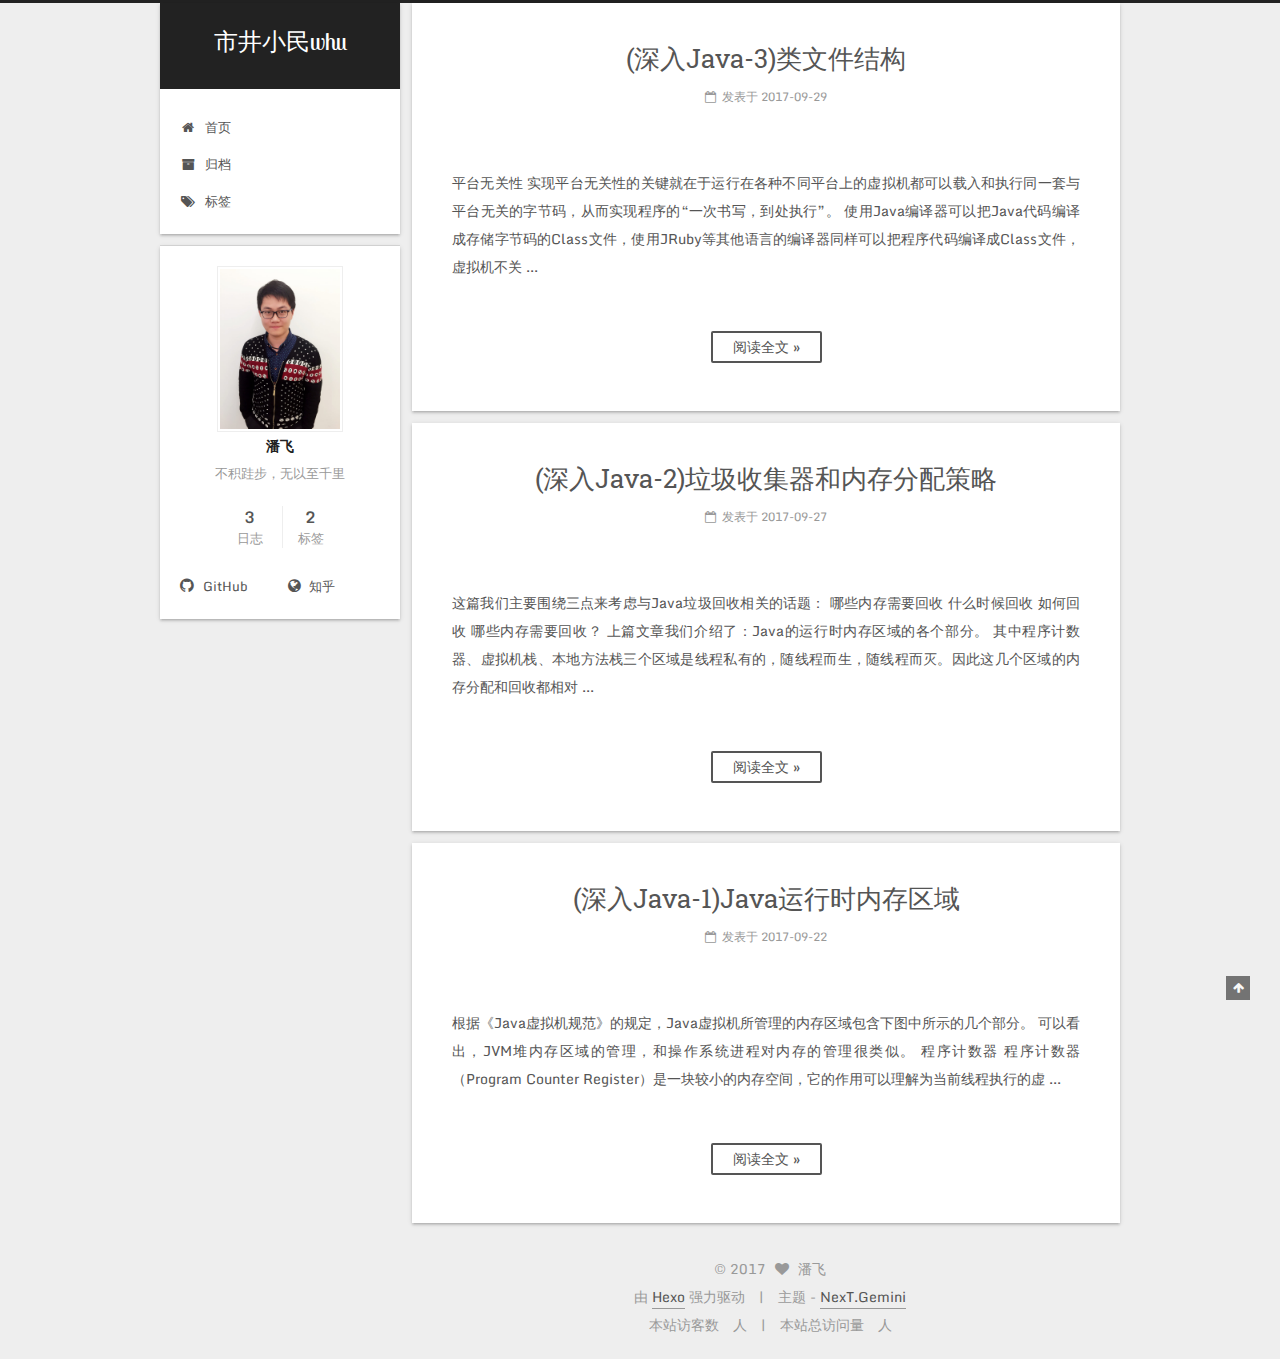
<file: index.html>
<!DOCTYPE html>




<html class="theme-next gemini" lang="zh-Hans">
<head>
  <meta charset="UTF-8"/>
<meta http-equiv="X-UA-Compatible" content="IE=edge" />
<meta name="viewport" content="width=device-width, initial-scale=1, maximum-scale=1"/>
<meta name="theme-color" content="#222">









<meta http-equiv="Cache-Control" content="no-transform" />
<meta http-equiv="Cache-Control" content="no-siteapp" />















  
  
  <link href="/lib/fancybox/source/jquery.fancybox.css?v=2.1.5" rel="stylesheet" type="text/css" />




  
  
  
  

  
    
    
  

  
    
      
    

    
  

  

  
    
      
    

    
  

  
    
      
    

    
  

  
    
    
    <link href="//fonts.googleapis.com/css?family=Monda:300,300italic,400,400italic,700,700italic|Roboto Slab:300,300italic,400,400italic,700,700italic|Lobster Two:300,300italic,400,400italic,700,700italic|PT Mono:300,300italic,400,400italic,700,700italic&subset=latin,latin-ext" rel="stylesheet" type="text/css">
  






<link href="/lib/font-awesome/css/font-awesome.min.css?v=4.6.2" rel="stylesheet" type="text/css" />

<link href="/css/main.css?v=5.1.2" rel="stylesheet" type="text/css" />


  <meta name="keywords" content="Hexo, NexT" />








  <link rel="shortcut icon" type="image/x-icon" href="/favicon.ico?v=5.1.2" />






<meta name="description" content="不积跬步，无以至千里">
<meta property="og:type" content="website">
<meta property="og:title" content="市井小民whu">
<meta property="og:url" content="http://yoursite.com/index.html">
<meta property="og:site_name" content="市井小民whu">
<meta property="og:description" content="不积跬步，无以至千里">
<meta property="og:locale" content="zh-Hans">
<meta name="twitter:card" content="summary">
<meta name="twitter:title" content="市井小民whu">
<meta name="twitter:description" content="不积跬步，无以至千里">



<script type="text/javascript" id="hexo.configurations">
  var NexT = window.NexT || {};
  var CONFIG = {
    root: '/',
    scheme: 'Gemini',
    sidebar: {"position":"left","display":"post","offset":12,"offset_float":12,"b2t":false,"scrollpercent":false,"onmobile":false},
    fancybox: true,
    tabs: true,
    motion: false,
    duoshuo: {
      userId: '0',
      author: '博主'
    },
    algolia: {
      applicationID: '',
      apiKey: '',
      indexName: '',
      hits: {"per_page":10},
      labels: {"input_placeholder":"Search for Posts","hits_empty":"We didn't find any results for the search: ${query}","hits_stats":"${hits} results found in ${time} ms"}
    }
  };
</script>



  <link rel="canonical" href="http://yoursite.com/"/>





  <title>市井小民whu</title>
  














</head>

<body itemscope itemtype="http://schema.org/WebPage" lang="zh-Hans">

  
  
    
  

  <div class="container sidebar-position-left 
   page-home 
 ">
    <div class="headband"></div>

    <header id="header" class="header" itemscope itemtype="http://schema.org/WPHeader">
      <div class="header-inner"><div class="site-brand-wrapper">
  <div class="site-meta ">
    

    <div class="custom-logo-site-title">
      <a href="/"  class="brand" rel="start">
        <span class="logo-line-before"><i></i></span>
        <span class="site-title">市井小民whu</span>
        <span class="logo-line-after"><i></i></span>
      </a>
    </div>
      
        <p class="site-subtitle"></p>
      
  </div>

  <div class="site-nav-toggle">
    <button>
      <span class="btn-bar"></span>
      <span class="btn-bar"></span>
      <span class="btn-bar"></span>
    </button>
  </div>
</div>

<nav class="site-nav">
  

  
    <ul id="menu" class="menu">
      
        
        <li class="menu-item menu-item-home">
          <a href="/" rel="section">
            
              <i class="menu-item-icon fa fa-fw fa-home"></i> <br />
            
            首页
          </a>
        </li>
      
        
        <li class="menu-item menu-item-archives">
          <a href="/archives/" rel="section">
            
              <i class="menu-item-icon fa fa-fw fa-archive"></i> <br />
            
            归档
          </a>
        </li>
      
        
        <li class="menu-item menu-item-tags">
          <a href="/tags/" rel="section">
            
              <i class="menu-item-icon fa fa-fw fa-tags"></i> <br />
            
            标签
          </a>
        </li>
      

      
    </ul>
  

  
</nav>



 </div>
    </header>

    <main id="main" class="main">
      <div class="main-inner">
        <div class="content-wrap">
          <div id="content" class="content">
            
  <section id="posts" class="posts-expand">
    
      

  

  
  
  

  <article class="post post-type-normal" itemscope itemtype="http://schema.org/Article">
  
  
  
  <div class="post-block">
    <link itemprop="mainEntityOfPage" href="http://yoursite.com/2017/09/29/深入Java-3-类文件结构/">

    <span hidden itemprop="author" itemscope itemtype="http://schema.org/Person">
      <meta itemprop="name" content="潘飞">
      <meta itemprop="description" content="">
      <meta itemprop="image" content="/images/avatar.jpg">
    </span>

    <span hidden itemprop="publisher" itemscope itemtype="http://schema.org/Organization">
      <meta itemprop="name" content="市井小民whu">
    </span>

    
      <header class="post-header">

        
        
          <h1 class="post-title" itemprop="name headline">
                
                <a class="post-title-link" href="/2017/09/29/深入Java-3-类文件结构/" itemprop="url">(深入Java-3)类文件结构</a></h1>
        

        <div class="post-meta">
          <span class="post-time">
            
              <span class="post-meta-item-icon">
                <i class="fa fa-calendar-o"></i>
              </span>
              
                <span class="post-meta-item-text">发表于</span>
              
              <time title="创建于" itemprop="dateCreated datePublished" datetime="2017-09-29T20:41:11+08:00">
                2017-09-29
              </time>
            

            

            
          </span>

          

          
            
          

          
          

          

          

          

        </div>
      </header>
    

    
    
    
    <div class="post-body" itemprop="articleBody">

      
      

      
        
          
          平台无关性
实现平台无关性的关键就在于运行在各种不同平台上的虚拟机都可以载入和执行同一套与平台无关的字节码，从而实现程序的“一次书写，到处执行”。
使用Java编译器可以把Java代码编译成存储字节码的Class文件，使用JRuby等其他语言的编译器同样可以把程序代码编译成Class文件，虚拟机不关
          ...
          <!--noindex-->
          <div class="post-button text-center">
            <a class="btn" href="/2017/09/29/深入Java-3-类文件结构/#more" rel="contents">
              阅读全文 &raquo;
            </a>
          </div>
          <!--/noindex-->
        
      
    </div>
    
    
    

    

    

    

    <footer class="post-footer">
      

      

      

      
      
        <div class="post-eof"></div>
      
    </footer>
  </div>
  
  
  
  </article>


    
      

  

  
  
  

  <article class="post post-type-normal" itemscope itemtype="http://schema.org/Article">
  
  
  
  <div class="post-block">
    <link itemprop="mainEntityOfPage" href="http://yoursite.com/2017/09/27/垃圾收集器和内存分配策略/">

    <span hidden itemprop="author" itemscope itemtype="http://schema.org/Person">
      <meta itemprop="name" content="潘飞">
      <meta itemprop="description" content="">
      <meta itemprop="image" content="/images/avatar.jpg">
    </span>

    <span hidden itemprop="publisher" itemscope itemtype="http://schema.org/Organization">
      <meta itemprop="name" content="市井小民whu">
    </span>

    
      <header class="post-header">

        
        
          <h1 class="post-title" itemprop="name headline">
                
                <a class="post-title-link" href="/2017/09/27/垃圾收集器和内存分配策略/" itemprop="url">(深入Java-2)垃圾收集器和内存分配策略</a></h1>
        

        <div class="post-meta">
          <span class="post-time">
            
              <span class="post-meta-item-icon">
                <i class="fa fa-calendar-o"></i>
              </span>
              
                <span class="post-meta-item-text">发表于</span>
              
              <time title="创建于" itemprop="dateCreated datePublished" datetime="2017-09-27T15:04:36+08:00">
                2017-09-27
              </time>
            

            

            
          </span>

          

          
            
          

          
          

          

          

          

        </div>
      </header>
    

    
    
    
    <div class="post-body" itemprop="articleBody">

      
      

      
        
          
          这篇我们主要围绕三点来考虑与Java垃圾回收相关的话题：

哪些内存需要回收
什么时候回收
如何回收

哪些内存需要回收？
上篇文章我们介绍了：Java的运行时内存区域的各个部分。
其中程序计数器、虚拟机栈、本地方法栈三个区域是线程私有的，随线程而生，随线程而灭。因此这几个区域的内存分配和回收都相对
          ...
          <!--noindex-->
          <div class="post-button text-center">
            <a class="btn" href="/2017/09/27/垃圾收集器和内存分配策略/#more" rel="contents">
              阅读全文 &raquo;
            </a>
          </div>
          <!--/noindex-->
        
      
    </div>
    
    
    

    

    

    

    <footer class="post-footer">
      

      

      

      
      
        <div class="post-eof"></div>
      
    </footer>
  </div>
  
  
  
  </article>


    
      

  

  
  
  

  <article class="post post-type-normal" itemscope itemtype="http://schema.org/Article">
  
  
  
  <div class="post-block">
    <link itemprop="mainEntityOfPage" href="http://yoursite.com/2017/09/22/Java内存区域与内存溢出/">

    <span hidden itemprop="author" itemscope itemtype="http://schema.org/Person">
      <meta itemprop="name" content="潘飞">
      <meta itemprop="description" content="">
      <meta itemprop="image" content="/images/avatar.jpg">
    </span>

    <span hidden itemprop="publisher" itemscope itemtype="http://schema.org/Organization">
      <meta itemprop="name" content="市井小民whu">
    </span>

    
      <header class="post-header">

        
        
          <h1 class="post-title" itemprop="name headline">
                
                <a class="post-title-link" href="/2017/09/22/Java内存区域与内存溢出/" itemprop="url">(深入Java-1)Java运行时内存区域</a></h1>
        

        <div class="post-meta">
          <span class="post-time">
            
              <span class="post-meta-item-icon">
                <i class="fa fa-calendar-o"></i>
              </span>
              
                <span class="post-meta-item-text">发表于</span>
              
              <time title="创建于" itemprop="dateCreated datePublished" datetime="2017-09-22T17:12:30+08:00">
                2017-09-22
              </time>
            

            

            
          </span>

          

          
            
          

          
          

          

          

          

        </div>
      </header>
    

    
    
    
    <div class="post-body" itemprop="articleBody">

      
      

      
        
          
          根据《Java虚拟机规范》的规定，Java虚拟机所管理的内存区域包含下图中所示的几个部分。




可以看出，JVM堆内存区域的管理，和操作系统进程对内存的管理很类似。
程序计数器
程序计数器（Program Counter Register）是一块较小的内存空间，它的作用可以理解为当前线程执行的虚
          ...
          <!--noindex-->
          <div class="post-button text-center">
            <a class="btn" href="/2017/09/22/Java内存区域与内存溢出/#more" rel="contents">
              阅读全文 &raquo;
            </a>
          </div>
          <!--/noindex-->
        
      
    </div>
    
    
    

    

    

    

    <footer class="post-footer">
      

      

      

      
      
        <div class="post-eof"></div>
      
    </footer>
  </div>
  
  
  
  </article>


    
  </section>

  


          </div>
          


          

        </div>
        
          
  
  <div class="sidebar-toggle">
    <div class="sidebar-toggle-line-wrap">
      <span class="sidebar-toggle-line sidebar-toggle-line-first"></span>
      <span class="sidebar-toggle-line sidebar-toggle-line-middle"></span>
      <span class="sidebar-toggle-line sidebar-toggle-line-last"></span>
    </div>
  </div>

  <aside id="sidebar" class="sidebar">
    
    <div class="sidebar-inner">

      

      

      <section class="site-overview sidebar-panel sidebar-panel-active">
        <div class="site-author motion-element" itemprop="author" itemscope itemtype="http://schema.org/Person">
          <img class="site-author-image" itemprop="image"
               src="/images/avatar.jpg"
               alt="潘飞" />
          <p class="site-author-name" itemprop="name">潘飞</p>
           
              <p class="site-description motion-element" itemprop="description">不积跬步，无以至千里</p>
          
        </div>
        <nav class="site-state motion-element">

          
            <div class="site-state-item site-state-posts">
              <a href="/archives/">
                <span class="site-state-item-count">3</span>
                <span class="site-state-item-name">日志</span>
              </a>
            </div>
          

          

          
            
            
            <div class="site-state-item site-state-tags">
              <a href="/tags/index.html">
                <span class="site-state-item-count">2</span>
                <span class="site-state-item-name">标签</span>
              </a>
            </div>
          

        </nav>

        

        <div class="links-of-author motion-element">
          
            
              <span class="links-of-author-item">
                <a href="https://github.com/panfei1993" target="_blank" title="GitHub">
                  
                    <i class="fa fa-fw fa-github"></i>
                  
                    
                      GitHub
                    
                </a>
              </span>
            
              <span class="links-of-author-item">
                <a href="http://www.zhihu.com/people/pan-fei-94-61" target="_blank" title="知乎">
                  
                    <i class="fa fa-fw fa-globe"></i>
                  
                    
                      知乎
                    
                </a>
              </span>
            
          
        </div>

        
        

        
        

        


      </section>

      

      

    </div>
  </aside>


        
      </div>
    </main>

    <footer id="footer" class="footer">
      <div class="footer-inner">
        <div class="copyright" >
  
  &copy; 
  <span itemprop="copyrightYear">2017</span>
  <span class="with-love">
    <i class="fa fa-heart"></i>
  </span>
  <span class="author" itemprop="copyrightHolder">潘飞</span>
</div>


<div class="powered-by">
  由 <a class="theme-link" href="https://hexo.io">Hexo</a> 强力驱动
</div>

<div class="theme-info">
  主题 -
  <a class="theme-link" href="https://github.com/iissnan/hexo-theme-next">
    NexT.Gemini
  </a>
</div>


        
<div class="busuanzi-count">
  <script async src="https://dn-lbstatics.qbox.me/busuanzi/2.3/busuanzi.pure.mini.js"></script>

  
    <span class="site-uv">
      本站访客数
      <span class="busuanzi-value" id="busuanzi_value_site_uv"></span>
      人
    </span>
  

  
    <span class="site-pv">
      本站总访问量
      <span class="busuanzi-value" id="busuanzi_value_site_pv"></span>
      人
    </span>
  
</div>


        
      </div>
    </footer>

    
      <div class="back-to-top">
        <i class="fa fa-arrow-up"></i>
        
      </div>
    

  </div>

  

<script type="text/javascript">
  if (Object.prototype.toString.call(window.Promise) !== '[object Function]') {
    window.Promise = null;
  }
</script>









  












  
  <script type="text/javascript" src="/lib/jquery/index.js?v=2.1.3"></script>

  
  <script type="text/javascript" src="/lib/fastclick/lib/fastclick.min.js?v=1.0.6"></script>

  
  <script type="text/javascript" src="/lib/jquery_lazyload/jquery.lazyload.js?v=1.9.7"></script>

  
  <script type="text/javascript" src="/lib/velocity/velocity.min.js?v=1.2.1"></script>

  
  <script type="text/javascript" src="/lib/velocity/velocity.ui.min.js?v=1.2.1"></script>

  
  <script type="text/javascript" src="/lib/fancybox/source/jquery.fancybox.pack.js?v=2.1.5"></script>


  


  <script type="text/javascript" src="/js/src/utils.js?v=5.1.2"></script>

  <script type="text/javascript" src="/js/src/motion.js?v=5.1.2"></script>



  
  


  <script type="text/javascript" src="/js/src/affix.js?v=5.1.2"></script>

  <script type="text/javascript" src="/js/src/schemes/pisces.js?v=5.1.2"></script>



  
    <script type="text/javascript" src="/js/src/scrollspy.js?v=5.1.2"></script>
<script type="text/javascript" src="/js/src/post-details.js?v=5.1.2"></script>

  

  


  <script type="text/javascript" src="/js/src/bootstrap.js?v=5.1.2"></script>



  


  




	





  





  






  





  

  

  

  

  

  

</body>
</html>
</file>
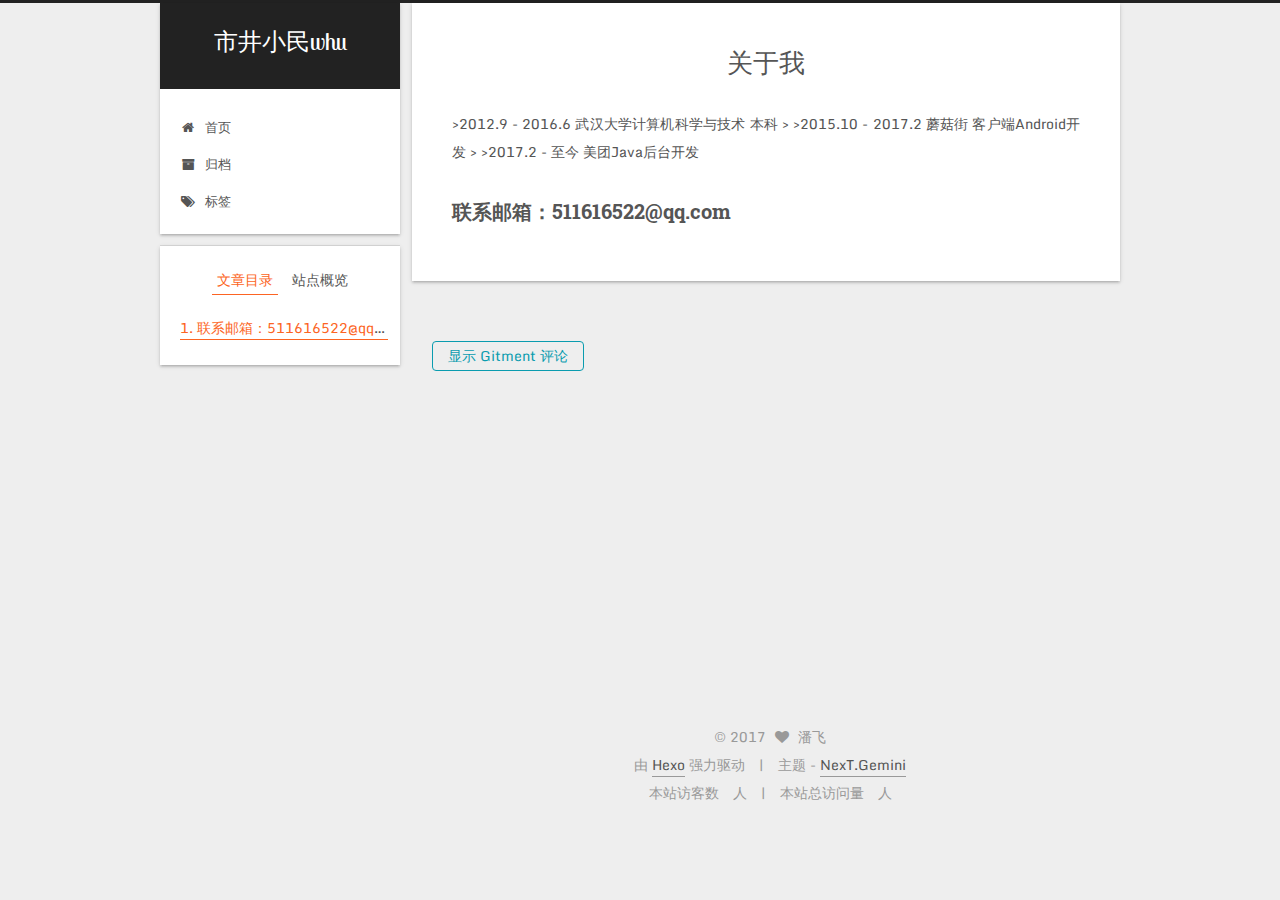
<file: about/index.html>
<!DOCTYPE html>




<html class="theme-next gemini" lang="zh-Hans">
<head>
  <meta charset="UTF-8"/>
<meta http-equiv="X-UA-Compatible" content="IE=edge" />
<meta name="viewport" content="width=device-width, initial-scale=1, maximum-scale=1"/>
<meta name="theme-color" content="#222">









<meta http-equiv="Cache-Control" content="no-transform" />
<meta http-equiv="Cache-Control" content="no-siteapp" />















  
  
  <link href="/lib/fancybox/source/jquery.fancybox.css?v=2.1.5" rel="stylesheet" type="text/css" />




  
  
  
  

  
    
    
  

  
    
      
    

    
  

  

  
    
      
    

    
  

  
    
      
    

    
  

  
    
    
    <link href="//fonts.googleapis.com/css?family=Monda:300,300italic,400,400italic,700,700italic|Roboto Slab:300,300italic,400,400italic,700,700italic|Lobster Two:300,300italic,400,400italic,700,700italic|PT Mono:300,300italic,400,400italic,700,700italic&subset=latin,latin-ext" rel="stylesheet" type="text/css">
  






<link href="/lib/font-awesome/css/font-awesome.min.css?v=4.6.2" rel="stylesheet" type="text/css" />

<link href="/css/main.css?v=5.1.2" rel="stylesheet" type="text/css" />


  <meta name="keywords" content="Hexo, NexT" />








  <link rel="shortcut icon" type="image/x-icon" href="/favicon.ico?v=5.1.2" />






<meta name="description" content="&amp;gt;2012.9 - 2016.6 武汉大学计算机科学与技术 本科 &amp;gt; &amp;gt;2015.10 - 2017.2 蘑菇街 客户端Android开发 &amp;gt; &amp;gt;2017.2 - 至今 美团Java后台开发 联系邮箱：511616522@qq.com">
<meta property="og:type" content="website">
<meta property="og:title" content="关于我">
<meta property="og:url" content="http://yoursite.com/about/index.html">
<meta property="og:site_name" content="市井小民whu">
<meta property="og:description" content="&amp;gt;2012.9 - 2016.6 武汉大学计算机科学与技术 本科 &amp;gt; &amp;gt;2015.10 - 2017.2 蘑菇街 客户端Android开发 &amp;gt; &amp;gt;2017.2 - 至今 美团Java后台开发 联系邮箱：511616522@qq.com">
<meta property="og:locale" content="zh-Hans">
<meta property="og:updated_time" content="2017-09-27T03:38:20.000Z">
<meta name="twitter:card" content="summary">
<meta name="twitter:title" content="关于我">
<meta name="twitter:description" content="&amp;gt;2012.9 - 2016.6 武汉大学计算机科学与技术 本科 &amp;gt; &amp;gt;2015.10 - 2017.2 蘑菇街 客户端Android开发 &amp;gt; &amp;gt;2017.2 - 至今 美团Java后台开发 联系邮箱：511616522@qq.com">



<script type="text/javascript" id="hexo.configurations">
  var NexT = window.NexT || {};
  var CONFIG = {
    root: '/',
    scheme: 'Gemini',
    sidebar: {"position":"left","display":"post","offset":12,"offset_float":12,"b2t":false,"scrollpercent":false,"onmobile":false},
    fancybox: true,
    tabs: true,
    motion: false,
    duoshuo: {
      userId: '0',
      author: '博主'
    },
    algolia: {
      applicationID: '',
      apiKey: '',
      indexName: '',
      hits: {"per_page":10},
      labels: {"input_placeholder":"Search for Posts","hits_empty":"We didn't find any results for the search: ${query}","hits_stats":"${hits} results found in ${time} ms"}
    }
  };
</script>



  <link rel="canonical" href="http://yoursite.com/about/"/>





  <title>关于我 | 市井小民whu</title>
  














</head>

<body itemscope itemtype="http://schema.org/WebPage" lang="zh-Hans">

  
  
    
  

  <div class="container sidebar-position-left page-post-detail ">
    <div class="headband"></div>

    <header id="header" class="header" itemscope itemtype="http://schema.org/WPHeader">
      <div class="header-inner"><div class="site-brand-wrapper">
  <div class="site-meta ">
    

    <div class="custom-logo-site-title">
      <a href="/"  class="brand" rel="start">
        <span class="logo-line-before"><i></i></span>
        <span class="site-title">市井小民whu</span>
        <span class="logo-line-after"><i></i></span>
      </a>
    </div>
      
        <p class="site-subtitle"></p>
      
  </div>

  <div class="site-nav-toggle">
    <button>
      <span class="btn-bar"></span>
      <span class="btn-bar"></span>
      <span class="btn-bar"></span>
    </button>
  </div>
</div>

<nav class="site-nav">
  

  
    <ul id="menu" class="menu">
      
        
        <li class="menu-item menu-item-home">
          <a href="/" rel="section">
            
              <i class="menu-item-icon fa fa-fw fa-home"></i> <br />
            
            首页
          </a>
        </li>
      
        
        <li class="menu-item menu-item-archives">
          <a href="/archives/" rel="section">
            
              <i class="menu-item-icon fa fa-fw fa-archive"></i> <br />
            
            归档
          </a>
        </li>
      
        
        <li class="menu-item menu-item-tags">
          <a href="/tags/" rel="section">
            
              <i class="menu-item-icon fa fa-fw fa-tags"></i> <br />
            
            标签
          </a>
        </li>
      

      
    </ul>
  

  
</nav>



 </div>
    </header>

    <main id="main" class="main">
      <div class="main-inner">
        <div class="content-wrap">
          <div id="content" class="content">
            

  <div id="posts" class="posts-expand">
    
    
    
    <div class="post-block page">
      <header class="post-header">

	<h1 class="post-title" itemprop="name headline">关于我</h1>



</header>

      
      
      
      <div class="post-body">
        
        
          <p><br> &gt;2012.9 - 2016.6 武汉大学计算机科学与技术 本科 &gt; &gt;2015.10 - 2017.2 蘑菇街 客户端Android开发 &gt; &gt;2017.2 - 至今 美团Java后台开发</p>
<h2 id="联系邮箱511616522qq.com">联系邮箱：511616522@qq.com</h2>

        
      </div>
      
      
      
    </div>
    
    
    
  </div>


          </div>
          


          
  <div class="comments" id="comments">
    
  <div onclick="showGitment()" id="gitment_title" class="gitment_title">显示 Gitment 评论</div>
  <div id="container" style="display:none"></div>
  <link rel="stylesheet" href="https://imsun.github.io/gitment/style/default.css">
  <script src="https://imsun.github.io/gitment/dist/gitment.browser.js"></script>
  <script>
  const myTheme = {
    render(state, instance) {
      const container = document.createElement('div');
      container.lang = "en-US";
      container.className = 'gitment-container gitment-root-container';
      container.appendChild(instance.renderHeader(state, instance));
      container.appendChild(instance.renderEditor(state, instance));
      container.appendChild(instance.renderComments(state, instance));
      container.appendChild(instance.renderFooter(state, instance));
      return container;
    }
  }
  function showGitment() {
    $("#gitment_title").attr("style", "display:none");
    $("#container").attr("style", "").addClass("gitment_container");
    var gitment = new Gitment({
      id: window.location.pathname,
      theme: myTheme,
      owner: '13589586',
      repo: 'panfei1993.github.io',
      oauth: {
        client_id: 'bdb27643884a732a3984',
        client_secret: 'a3828cc209d997aa5c8c4596d71aac03fc19c900'
      }
    });
    gitment.render('container');
  }
  </script>
    
  </div>


        </div>
        
          
  
  <div class="sidebar-toggle">
    <div class="sidebar-toggle-line-wrap">
      <span class="sidebar-toggle-line sidebar-toggle-line-first"></span>
      <span class="sidebar-toggle-line sidebar-toggle-line-middle"></span>
      <span class="sidebar-toggle-line sidebar-toggle-line-last"></span>
    </div>
  </div>

  <aside id="sidebar" class="sidebar">
    
    <div class="sidebar-inner">

      

      
        <ul class="sidebar-nav motion-element">
          <li class="sidebar-nav-toc sidebar-nav-active" data-target="post-toc-wrap" >
            文章目录
          </li>
          <li class="sidebar-nav-overview" data-target="site-overview">
            站点概览
          </li>
        </ul>
      

      <section class="site-overview sidebar-panel">
        <div class="site-author motion-element" itemprop="author" itemscope itemtype="http://schema.org/Person">
          <img class="site-author-image" itemprop="image"
               src="/images/avatar.jpg"
               alt="潘飞" />
          <p class="site-author-name" itemprop="name">潘飞</p>
           
              <p class="site-description motion-element" itemprop="description">不积跬步，无以至千里</p>
          
        </div>
        <nav class="site-state motion-element">

          
            <div class="site-state-item site-state-posts">
              <a href="/archives/">
                <span class="site-state-item-count">3</span>
                <span class="site-state-item-name">日志</span>
              </a>
            </div>
          

          

          
            
            
            <div class="site-state-item site-state-tags">
              <a href="/tags/index.html">
                <span class="site-state-item-count">2</span>
                <span class="site-state-item-name">标签</span>
              </a>
            </div>
          

        </nav>

        

        <div class="links-of-author motion-element">
          
            
              <span class="links-of-author-item">
                <a href="https://github.com/panfei1993" target="_blank" title="GitHub">
                  
                    <i class="fa fa-fw fa-github"></i>
                  
                    
                      GitHub
                    
                </a>
              </span>
            
              <span class="links-of-author-item">
                <a href="http://www.zhihu.com/people/pan-fei-94-61" target="_blank" title="知乎">
                  
                    <i class="fa fa-fw fa-globe"></i>
                  
                    
                      知乎
                    
                </a>
              </span>
            
          
        </div>

        
        

        
        

        


      </section>

      
      <!--noindex-->
        <section class="post-toc-wrap motion-element sidebar-panel sidebar-panel-active">
          <div class="post-toc">

            
              
            

            
              <div class="post-toc-content"><ol class="nav"><li class="nav-item nav-level-2"><a class="nav-link" href="#联系邮箱511616522qq.com"><span class="nav-number">1.</span> <span class="nav-text">联系邮箱：511616522@qq.com</span></a></li></ol></div>
            

          </div>
        </section>
      <!--/noindex-->
      

      

    </div>
  </aside>


        
      </div>
    </main>

    <footer id="footer" class="footer">
      <div class="footer-inner">
        <div class="copyright" >
  
  &copy; 
  <span itemprop="copyrightYear">2017</span>
  <span class="with-love">
    <i class="fa fa-heart"></i>
  </span>
  <span class="author" itemprop="copyrightHolder">潘飞</span>
</div>


<div class="powered-by">
  由 <a class="theme-link" href="https://hexo.io">Hexo</a> 强力驱动
</div>

<div class="theme-info">
  主题 -
  <a class="theme-link" href="https://github.com/iissnan/hexo-theme-next">
    NexT.Gemini
  </a>
</div>


        
<div class="busuanzi-count">
  <script async src="https://dn-lbstatics.qbox.me/busuanzi/2.3/busuanzi.pure.mini.js"></script>

  
    <span class="site-uv">
      本站访客数
      <span class="busuanzi-value" id="busuanzi_value_site_uv"></span>
      人
    </span>
  

  
    <span class="site-pv">
      本站总访问量
      <span class="busuanzi-value" id="busuanzi_value_site_pv"></span>
      人
    </span>
  
</div>


        
      </div>
    </footer>

    
      <div class="back-to-top">
        <i class="fa fa-arrow-up"></i>
        
      </div>
    

  </div>

  

<script type="text/javascript">
  if (Object.prototype.toString.call(window.Promise) !== '[object Function]') {
    window.Promise = null;
  }
</script>









  












  
  <script type="text/javascript" src="/lib/jquery/index.js?v=2.1.3"></script>

  
  <script type="text/javascript" src="/lib/fastclick/lib/fastclick.min.js?v=1.0.6"></script>

  
  <script type="text/javascript" src="/lib/jquery_lazyload/jquery.lazyload.js?v=1.9.7"></script>

  
  <script type="text/javascript" src="/lib/velocity/velocity.min.js?v=1.2.1"></script>

  
  <script type="text/javascript" src="/lib/velocity/velocity.ui.min.js?v=1.2.1"></script>

  
  <script type="text/javascript" src="/lib/fancybox/source/jquery.fancybox.pack.js?v=2.1.5"></script>


  


  <script type="text/javascript" src="/js/src/utils.js?v=5.1.2"></script>

  <script type="text/javascript" src="/js/src/motion.js?v=5.1.2"></script>



  
  


  <script type="text/javascript" src="/js/src/affix.js?v=5.1.2"></script>

  <script type="text/javascript" src="/js/src/schemes/pisces.js?v=5.1.2"></script>



  
    <script type="text/javascript" src="/js/src/scrollspy.js?v=5.1.2"></script>
<script type="text/javascript" src="/js/src/post-details.js?v=5.1.2"></script>

  

  


  <script type="text/javascript" src="/js/src/bootstrap.js?v=5.1.2"></script>



  


  




	





  





  






  





  

  

  

  

  

  

</body>
</html>
</file>
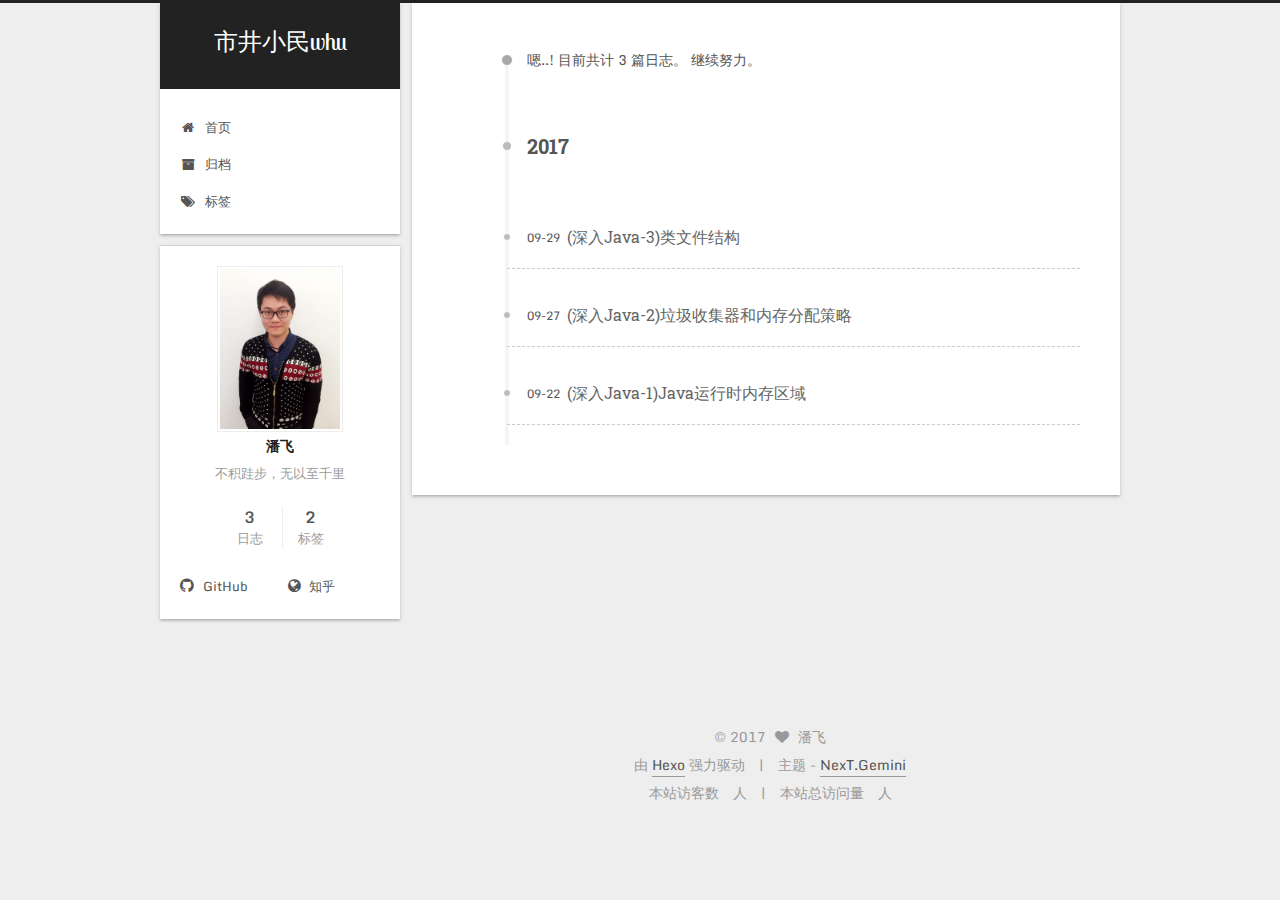
<file: archives/index.html>
<!DOCTYPE html>




<html class="theme-next gemini" lang="zh-Hans">
<head>
  <meta charset="UTF-8"/>
<meta http-equiv="X-UA-Compatible" content="IE=edge" />
<meta name="viewport" content="width=device-width, initial-scale=1, maximum-scale=1"/>
<meta name="theme-color" content="#222">









<meta http-equiv="Cache-Control" content="no-transform" />
<meta http-equiv="Cache-Control" content="no-siteapp" />















  
  
  <link href="/lib/fancybox/source/jquery.fancybox.css?v=2.1.5" rel="stylesheet" type="text/css" />




  
  
  
  

  
    
    
  

  
    
      
    

    
  

  

  
    
      
    

    
  

  
    
      
    

    
  

  
    
    
    <link href="//fonts.googleapis.com/css?family=Monda:300,300italic,400,400italic,700,700italic|Roboto Slab:300,300italic,400,400italic,700,700italic|Lobster Two:300,300italic,400,400italic,700,700italic|PT Mono:300,300italic,400,400italic,700,700italic&subset=latin,latin-ext" rel="stylesheet" type="text/css">
  






<link href="/lib/font-awesome/css/font-awesome.min.css?v=4.6.2" rel="stylesheet" type="text/css" />

<link href="/css/main.css?v=5.1.2" rel="stylesheet" type="text/css" />


  <meta name="keywords" content="Hexo, NexT" />








  <link rel="shortcut icon" type="image/x-icon" href="/favicon.ico?v=5.1.2" />






<meta name="description" content="不积跬步，无以至千里">
<meta property="og:type" content="website">
<meta property="og:title" content="市井小民whu">
<meta property="og:url" content="http://yoursite.com/archives/index.html">
<meta property="og:site_name" content="市井小民whu">
<meta property="og:description" content="不积跬步，无以至千里">
<meta property="og:locale" content="zh-Hans">
<meta name="twitter:card" content="summary">
<meta name="twitter:title" content="市井小民whu">
<meta name="twitter:description" content="不积跬步，无以至千里">



<script type="text/javascript" id="hexo.configurations">
  var NexT = window.NexT || {};
  var CONFIG = {
    root: '/',
    scheme: 'Gemini',
    sidebar: {"position":"left","display":"post","offset":12,"offset_float":12,"b2t":false,"scrollpercent":false,"onmobile":false},
    fancybox: true,
    tabs: true,
    motion: false,
    duoshuo: {
      userId: '0',
      author: '博主'
    },
    algolia: {
      applicationID: '',
      apiKey: '',
      indexName: '',
      hits: {"per_page":10},
      labels: {"input_placeholder":"Search for Posts","hits_empty":"We didn't find any results for the search: ${query}","hits_stats":"${hits} results found in ${time} ms"}
    }
  };
</script>



  <link rel="canonical" href="http://yoursite.com/archives/"/>





  <title>归档 | 市井小民whu</title>
  














</head>

<body itemscope itemtype="http://schema.org/WebPage" lang="zh-Hans">

  
  
    
  

  <div class="container sidebar-position-left  page-archive  ">
    <div class="headband"></div>

    <header id="header" class="header" itemscope itemtype="http://schema.org/WPHeader">
      <div class="header-inner"><div class="site-brand-wrapper">
  <div class="site-meta ">
    

    <div class="custom-logo-site-title">
      <a href="/"  class="brand" rel="start">
        <span class="logo-line-before"><i></i></span>
        <span class="site-title">市井小民whu</span>
        <span class="logo-line-after"><i></i></span>
      </a>
    </div>
      
        <p class="site-subtitle"></p>
      
  </div>

  <div class="site-nav-toggle">
    <button>
      <span class="btn-bar"></span>
      <span class="btn-bar"></span>
      <span class="btn-bar"></span>
    </button>
  </div>
</div>

<nav class="site-nav">
  

  
    <ul id="menu" class="menu">
      
        
        <li class="menu-item menu-item-home">
          <a href="/" rel="section">
            
              <i class="menu-item-icon fa fa-fw fa-home"></i> <br />
            
            首页
          </a>
        </li>
      
        
        <li class="menu-item menu-item-archives">
          <a href="/archives/" rel="section">
            
              <i class="menu-item-icon fa fa-fw fa-archive"></i> <br />
            
            归档
          </a>
        </li>
      
        
        <li class="menu-item menu-item-tags">
          <a href="/tags/" rel="section">
            
              <i class="menu-item-icon fa fa-fw fa-tags"></i> <br />
            
            标签
          </a>
        </li>
      

      
    </ul>
  

  
</nav>



 </div>
    </header>

    <main id="main" class="main">
      <div class="main-inner">
        <div class="content-wrap">
          <div id="content" class="content">
            

  
  
  
  <div class="post-block archive">
    <div id="posts" class="posts-collapse">
      <span class="archive-move-on"></span>

      <span class="archive-page-counter">
        
        
        
          
        
        嗯..! 目前共计 3 篇日志。 继续努力。
      </span>

      

        
        
        

        
          
          <div class="collection-title">
            <h2 class="archive-year motion-element" id="archive-year-2017">2017</h2>
          </div>
        
        

        

  <article class="post post-type-normal" itemscope itemtype="http://schema.org/Article">
    <header class="post-header">

      <h2 class="post-title">
        
            <a class="post-title-link" href="/2017/09/29/深入Java-3-类文件结构/" itemprop="url">
              
                <span itemprop="name">(深入Java-3)类文件结构</span>
              
            </a>
        
      </h2>

      <div class="post-meta">
        <time class="post-time" itemprop="dateCreated"
              datetime="2017-09-29T20:41:11+08:00"
              content="2017-09-29" >
          09-29
        </time>
      </div>

    </header>
  </article>



      

        
        
        

        
        

        

  <article class="post post-type-normal" itemscope itemtype="http://schema.org/Article">
    <header class="post-header">

      <h2 class="post-title">
        
            <a class="post-title-link" href="/2017/09/27/垃圾收集器和内存分配策略/" itemprop="url">
              
                <span itemprop="name">(深入Java-2)垃圾收集器和内存分配策略</span>
              
            </a>
        
      </h2>

      <div class="post-meta">
        <time class="post-time" itemprop="dateCreated"
              datetime="2017-09-27T15:04:36+08:00"
              content="2017-09-27" >
          09-27
        </time>
      </div>

    </header>
  </article>



      

        
        
        

        
        

        

  <article class="post post-type-normal" itemscope itemtype="http://schema.org/Article">
    <header class="post-header">

      <h2 class="post-title">
        
            <a class="post-title-link" href="/2017/09/22/Java内存区域与内存溢出/" itemprop="url">
              
                <span itemprop="name">(深入Java-1)Java运行时内存区域</span>
              
            </a>
        
      </h2>

      <div class="post-meta">
        <time class="post-time" itemprop="dateCreated"
              datetime="2017-09-22T17:12:30+08:00"
              content="2017-09-22" >
          09-22
        </time>
      </div>

    </header>
  </article>



      

    </div>
  </div>
  
  
  

  



          </div>
          


          

        </div>
        
          
  
  <div class="sidebar-toggle">
    <div class="sidebar-toggle-line-wrap">
      <span class="sidebar-toggle-line sidebar-toggle-line-first"></span>
      <span class="sidebar-toggle-line sidebar-toggle-line-middle"></span>
      <span class="sidebar-toggle-line sidebar-toggle-line-last"></span>
    </div>
  </div>

  <aside id="sidebar" class="sidebar">
    
    <div class="sidebar-inner">

      

      

      <section class="site-overview sidebar-panel sidebar-panel-active">
        <div class="site-author motion-element" itemprop="author" itemscope itemtype="http://schema.org/Person">
          <img class="site-author-image" itemprop="image"
               src="/images/avatar.jpg"
               alt="潘飞" />
          <p class="site-author-name" itemprop="name">潘飞</p>
           
              <p class="site-description motion-element" itemprop="description">不积跬步，无以至千里</p>
          
        </div>
        <nav class="site-state motion-element">

          
            <div class="site-state-item site-state-posts">
              <a href="/archives/">
                <span class="site-state-item-count">3</span>
                <span class="site-state-item-name">日志</span>
              </a>
            </div>
          

          

          
            
            
            <div class="site-state-item site-state-tags">
              <a href="/tags/index.html">
                <span class="site-state-item-count">2</span>
                <span class="site-state-item-name">标签</span>
              </a>
            </div>
          

        </nav>

        

        <div class="links-of-author motion-element">
          
            
              <span class="links-of-author-item">
                <a href="https://github.com/panfei1993" target="_blank" title="GitHub">
                  
                    <i class="fa fa-fw fa-github"></i>
                  
                    
                      GitHub
                    
                </a>
              </span>
            
              <span class="links-of-author-item">
                <a href="http://www.zhihu.com/people/pan-fei-94-61" target="_blank" title="知乎">
                  
                    <i class="fa fa-fw fa-globe"></i>
                  
                    
                      知乎
                    
                </a>
              </span>
            
          
        </div>

        
        

        
        

        


      </section>

      

      

    </div>
  </aside>


        
      </div>
    </main>

    <footer id="footer" class="footer">
      <div class="footer-inner">
        <div class="copyright" >
  
  &copy; 
  <span itemprop="copyrightYear">2017</span>
  <span class="with-love">
    <i class="fa fa-heart"></i>
  </span>
  <span class="author" itemprop="copyrightHolder">潘飞</span>
</div>


<div class="powered-by">
  由 <a class="theme-link" href="https://hexo.io">Hexo</a> 强力驱动
</div>

<div class="theme-info">
  主题 -
  <a class="theme-link" href="https://github.com/iissnan/hexo-theme-next">
    NexT.Gemini
  </a>
</div>


        
<div class="busuanzi-count">
  <script async src="https://dn-lbstatics.qbox.me/busuanzi/2.3/busuanzi.pure.mini.js"></script>

  
    <span class="site-uv">
      本站访客数
      <span class="busuanzi-value" id="busuanzi_value_site_uv"></span>
      人
    </span>
  

  
    <span class="site-pv">
      本站总访问量
      <span class="busuanzi-value" id="busuanzi_value_site_pv"></span>
      人
    </span>
  
</div>


        
      </div>
    </footer>

    
      <div class="back-to-top">
        <i class="fa fa-arrow-up"></i>
        
      </div>
    

  </div>

  

<script type="text/javascript">
  if (Object.prototype.toString.call(window.Promise) !== '[object Function]') {
    window.Promise = null;
  }
</script>









  












  
  <script type="text/javascript" src="/lib/jquery/index.js?v=2.1.3"></script>

  
  <script type="text/javascript" src="/lib/fastclick/lib/fastclick.min.js?v=1.0.6"></script>

  
  <script type="text/javascript" src="/lib/jquery_lazyload/jquery.lazyload.js?v=1.9.7"></script>

  
  <script type="text/javascript" src="/lib/velocity/velocity.min.js?v=1.2.1"></script>

  
  <script type="text/javascript" src="/lib/velocity/velocity.ui.min.js?v=1.2.1"></script>

  
  <script type="text/javascript" src="/lib/fancybox/source/jquery.fancybox.pack.js?v=2.1.5"></script>


  


  <script type="text/javascript" src="/js/src/utils.js?v=5.1.2"></script>

  <script type="text/javascript" src="/js/src/motion.js?v=5.1.2"></script>



  
  


  <script type="text/javascript" src="/js/src/affix.js?v=5.1.2"></script>

  <script type="text/javascript" src="/js/src/schemes/pisces.js?v=5.1.2"></script>



  
  


  


  <script type="text/javascript" src="/js/src/bootstrap.js?v=5.1.2"></script>



  


  




	





  





  






  





  

  

  

  

  

  

</body>
</html>
</file>
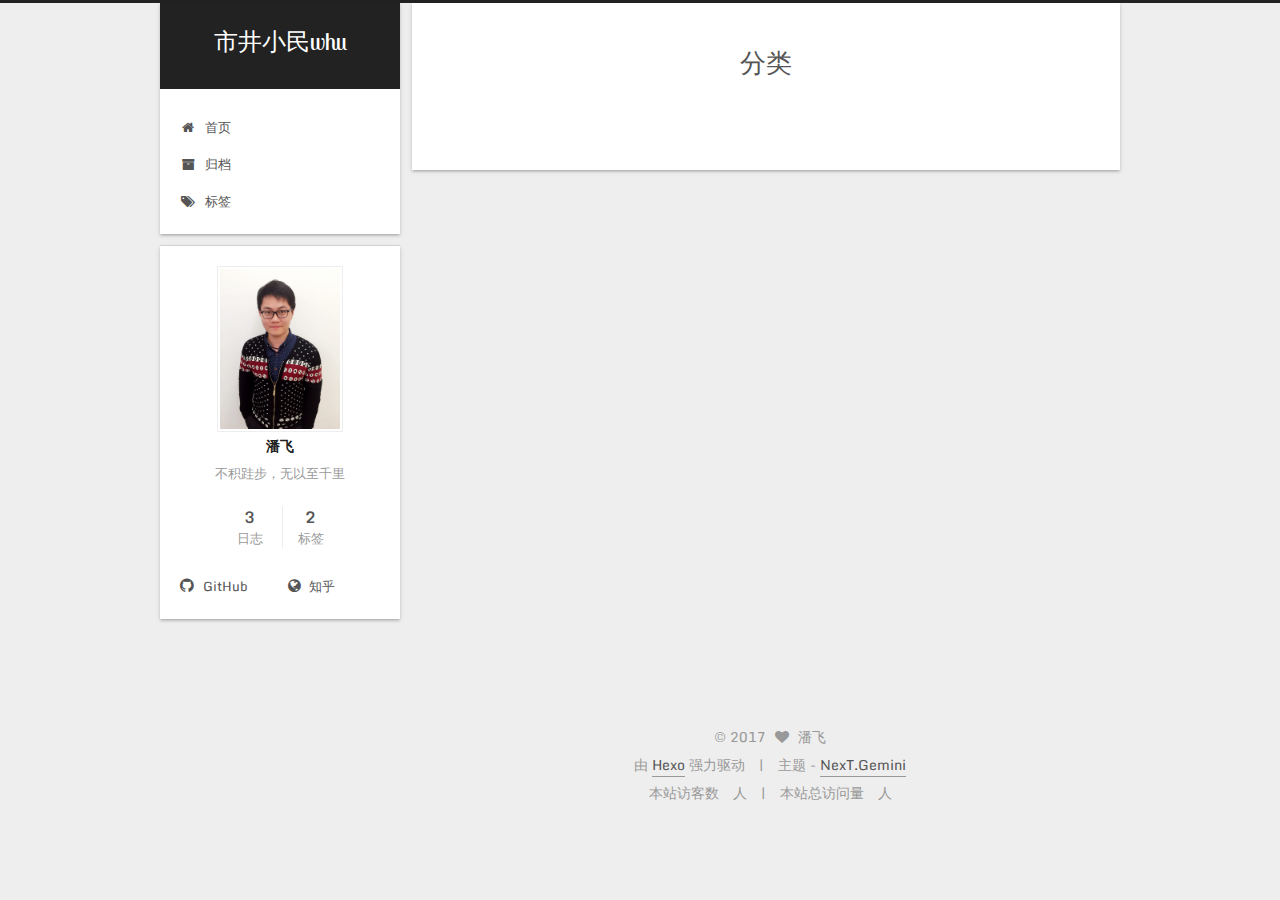
<file: categories/index.html>
<!DOCTYPE html>




<html class="theme-next gemini" lang="zh-Hans">
<head>
  <meta charset="UTF-8"/>
<meta http-equiv="X-UA-Compatible" content="IE=edge" />
<meta name="viewport" content="width=device-width, initial-scale=1, maximum-scale=1"/>
<meta name="theme-color" content="#222">









<meta http-equiv="Cache-Control" content="no-transform" />
<meta http-equiv="Cache-Control" content="no-siteapp" />















  
  
  <link href="/lib/fancybox/source/jquery.fancybox.css?v=2.1.5" rel="stylesheet" type="text/css" />




  
  
  
  

  
    
    
  

  
    
      
    

    
  

  

  
    
      
    

    
  

  
    
      
    

    
  

  
    
    
    <link href="//fonts.googleapis.com/css?family=Monda:300,300italic,400,400italic,700,700italic|Roboto Slab:300,300italic,400,400italic,700,700italic|Lobster Two:300,300italic,400,400italic,700,700italic|PT Mono:300,300italic,400,400italic,700,700italic&subset=latin,latin-ext" rel="stylesheet" type="text/css">
  






<link href="/lib/font-awesome/css/font-awesome.min.css?v=4.6.2" rel="stylesheet" type="text/css" />

<link href="/css/main.css?v=5.1.2" rel="stylesheet" type="text/css" />


  <meta name="keywords" content="Hexo, NexT" />








  <link rel="shortcut icon" type="image/x-icon" href="/favicon.ico?v=5.1.2" />






<meta property="og:type" content="website">
<meta property="og:title" content="分类">
<meta property="og:url" content="http://yoursite.com/categories/index.html">
<meta property="og:site_name" content="市井小民whu">
<meta property="og:locale" content="zh-Hans">
<meta property="og:updated_time" content="2017-09-22T08:09:55.000Z">
<meta name="twitter:card" content="summary">
<meta name="twitter:title" content="分类">



<script type="text/javascript" id="hexo.configurations">
  var NexT = window.NexT || {};
  var CONFIG = {
    root: '/',
    scheme: 'Gemini',
    sidebar: {"position":"left","display":"post","offset":12,"offset_float":12,"b2t":false,"scrollpercent":false,"onmobile":false},
    fancybox: true,
    tabs: true,
    motion: false,
    duoshuo: {
      userId: '0',
      author: '博主'
    },
    algolia: {
      applicationID: '',
      apiKey: '',
      indexName: '',
      hits: {"per_page":10},
      labels: {"input_placeholder":"Search for Posts","hits_empty":"We didn't find any results for the search: ${query}","hits_stats":"${hits} results found in ${time} ms"}
    }
  };
</script>



  <link rel="canonical" href="http://yoursite.com/categories/"/>





  <title>分类 | 市井小民whu</title>
  














</head>

<body itemscope itemtype="http://schema.org/WebPage" lang="zh-Hans">

  
  
    
  

  <div class="container sidebar-position-left page-post-detail ">
    <div class="headband"></div>

    <header id="header" class="header" itemscope itemtype="http://schema.org/WPHeader">
      <div class="header-inner"><div class="site-brand-wrapper">
  <div class="site-meta ">
    

    <div class="custom-logo-site-title">
      <a href="/"  class="brand" rel="start">
        <span class="logo-line-before"><i></i></span>
        <span class="site-title">市井小民whu</span>
        <span class="logo-line-after"><i></i></span>
      </a>
    </div>
      
        <p class="site-subtitle"></p>
      
  </div>

  <div class="site-nav-toggle">
    <button>
      <span class="btn-bar"></span>
      <span class="btn-bar"></span>
      <span class="btn-bar"></span>
    </button>
  </div>
</div>

<nav class="site-nav">
  

  
    <ul id="menu" class="menu">
      
        
        <li class="menu-item menu-item-home">
          <a href="/" rel="section">
            
              <i class="menu-item-icon fa fa-fw fa-home"></i> <br />
            
            首页
          </a>
        </li>
      
        
        <li class="menu-item menu-item-archives">
          <a href="/archives/" rel="section">
            
              <i class="menu-item-icon fa fa-fw fa-archive"></i> <br />
            
            归档
          </a>
        </li>
      
        
        <li class="menu-item menu-item-tags">
          <a href="/tags/" rel="section">
            
              <i class="menu-item-icon fa fa-fw fa-tags"></i> <br />
            
            标签
          </a>
        </li>
      

      
    </ul>
  

  
</nav>



 </div>
    </header>

    <main id="main" class="main">
      <div class="main-inner">
        <div class="content-wrap">
          <div id="content" class="content">
            

  <div id="posts" class="posts-expand">
    
    
    
    <div class="post-block page">
      <header class="post-header">

	<h1 class="post-title" itemprop="name headline">分类</h1>



</header>

      
      
      
      <div class="post-body">
        
        
          <p><br></p>

        
      </div>
      
      
      
    </div>
    
    
    
  </div>


          </div>
          


          

        </div>
        
          
  
  <div class="sidebar-toggle">
    <div class="sidebar-toggle-line-wrap">
      <span class="sidebar-toggle-line sidebar-toggle-line-first"></span>
      <span class="sidebar-toggle-line sidebar-toggle-line-middle"></span>
      <span class="sidebar-toggle-line sidebar-toggle-line-last"></span>
    </div>
  </div>

  <aside id="sidebar" class="sidebar">
    
    <div class="sidebar-inner">

      

      

      <section class="site-overview sidebar-panel sidebar-panel-active">
        <div class="site-author motion-element" itemprop="author" itemscope itemtype="http://schema.org/Person">
          <img class="site-author-image" itemprop="image"
               src="/images/avatar.jpg"
               alt="潘飞" />
          <p class="site-author-name" itemprop="name">潘飞</p>
           
              <p class="site-description motion-element" itemprop="description">不积跬步，无以至千里</p>
          
        </div>
        <nav class="site-state motion-element">

          
            <div class="site-state-item site-state-posts">
              <a href="/archives/">
                <span class="site-state-item-count">3</span>
                <span class="site-state-item-name">日志</span>
              </a>
            </div>
          

          

          
            
            
            <div class="site-state-item site-state-tags">
              <a href="/tags/index.html">
                <span class="site-state-item-count">2</span>
                <span class="site-state-item-name">标签</span>
              </a>
            </div>
          

        </nav>

        

        <div class="links-of-author motion-element">
          
            
              <span class="links-of-author-item">
                <a href="https://github.com/panfei1993" target="_blank" title="GitHub">
                  
                    <i class="fa fa-fw fa-github"></i>
                  
                    
                      GitHub
                    
                </a>
              </span>
            
              <span class="links-of-author-item">
                <a href="http://www.zhihu.com/people/pan-fei-94-61" target="_blank" title="知乎">
                  
                    <i class="fa fa-fw fa-globe"></i>
                  
                    
                      知乎
                    
                </a>
              </span>
            
          
        </div>

        
        

        
        

        


      </section>

      

      

    </div>
  </aside>


        
      </div>
    </main>

    <footer id="footer" class="footer">
      <div class="footer-inner">
        <div class="copyright" >
  
  &copy; 
  <span itemprop="copyrightYear">2017</span>
  <span class="with-love">
    <i class="fa fa-heart"></i>
  </span>
  <span class="author" itemprop="copyrightHolder">潘飞</span>
</div>


<div class="powered-by">
  由 <a class="theme-link" href="https://hexo.io">Hexo</a> 强力驱动
</div>

<div class="theme-info">
  主题 -
  <a class="theme-link" href="https://github.com/iissnan/hexo-theme-next">
    NexT.Gemini
  </a>
</div>


        
<div class="busuanzi-count">
  <script async src="https://dn-lbstatics.qbox.me/busuanzi/2.3/busuanzi.pure.mini.js"></script>

  
    <span class="site-uv">
      本站访客数
      <span class="busuanzi-value" id="busuanzi_value_site_uv"></span>
      人
    </span>
  

  
    <span class="site-pv">
      本站总访问量
      <span class="busuanzi-value" id="busuanzi_value_site_pv"></span>
      人
    </span>
  
</div>


        
      </div>
    </footer>

    
      <div class="back-to-top">
        <i class="fa fa-arrow-up"></i>
        
      </div>
    

  </div>

  

<script type="text/javascript">
  if (Object.prototype.toString.call(window.Promise) !== '[object Function]') {
    window.Promise = null;
  }
</script>









  












  
  <script type="text/javascript" src="/lib/jquery/index.js?v=2.1.3"></script>

  
  <script type="text/javascript" src="/lib/fastclick/lib/fastclick.min.js?v=1.0.6"></script>

  
  <script type="text/javascript" src="/lib/jquery_lazyload/jquery.lazyload.js?v=1.9.7"></script>

  
  <script type="text/javascript" src="/lib/velocity/velocity.min.js?v=1.2.1"></script>

  
  <script type="text/javascript" src="/lib/velocity/velocity.ui.min.js?v=1.2.1"></script>

  
  <script type="text/javascript" src="/lib/fancybox/source/jquery.fancybox.pack.js?v=2.1.5"></script>


  


  <script type="text/javascript" src="/js/src/utils.js?v=5.1.2"></script>

  <script type="text/javascript" src="/js/src/motion.js?v=5.1.2"></script>



  
  


  <script type="text/javascript" src="/js/src/affix.js?v=5.1.2"></script>

  <script type="text/javascript" src="/js/src/schemes/pisces.js?v=5.1.2"></script>



  
    <script type="text/javascript" src="/js/src/scrollspy.js?v=5.1.2"></script>
<script type="text/javascript" src="/js/src/post-details.js?v=5.1.2"></script>

  

  


  <script type="text/javascript" src="/js/src/bootstrap.js?v=5.1.2"></script>



  


  




	





  





  






  





  

  

  

  

  

  

</body>
</html>
</file>
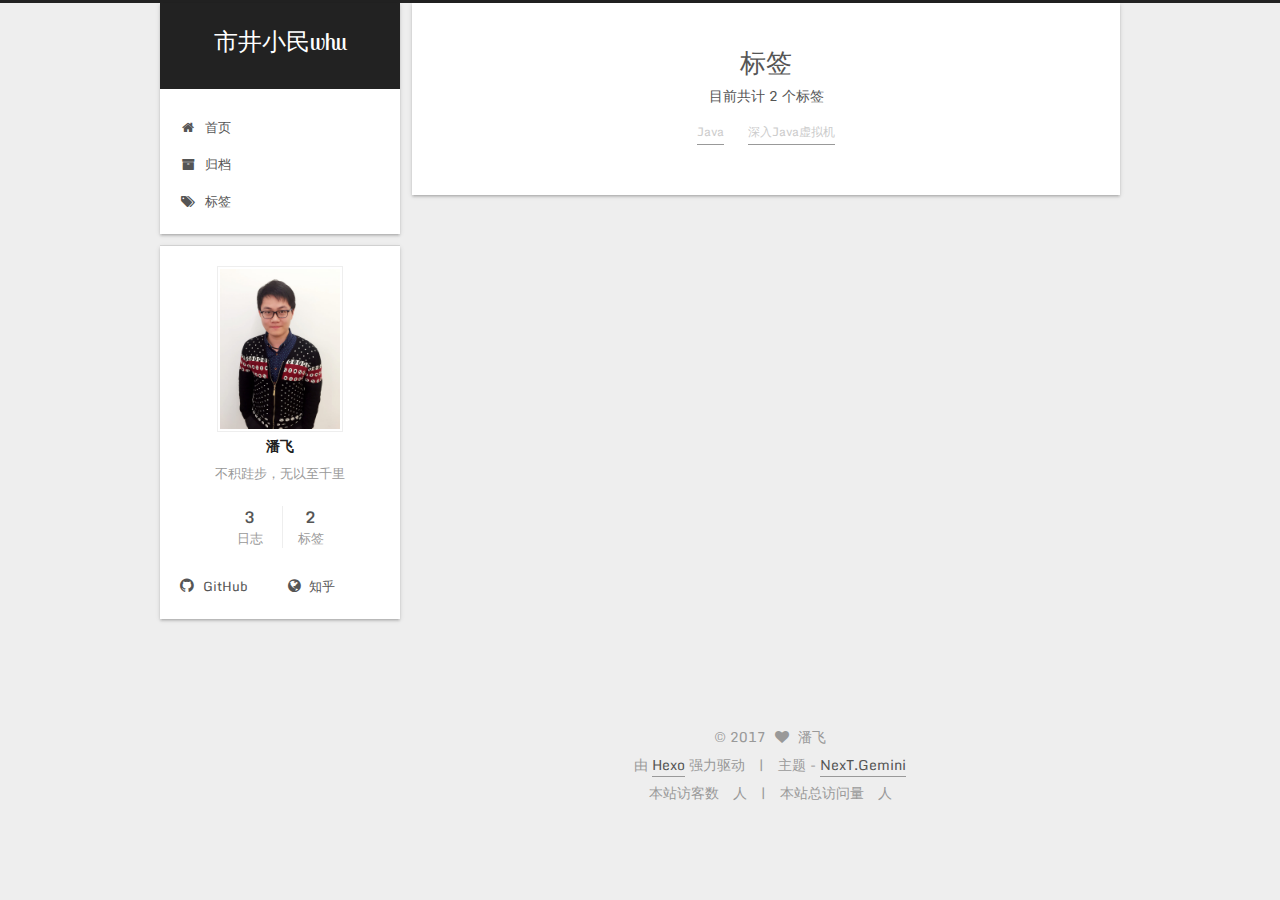
<file: tags/index.html>
<!DOCTYPE html>




<html class="theme-next gemini" lang="zh-Hans">
<head>
  <meta charset="UTF-8"/>
<meta http-equiv="X-UA-Compatible" content="IE=edge" />
<meta name="viewport" content="width=device-width, initial-scale=1, maximum-scale=1"/>
<meta name="theme-color" content="#222">









<meta http-equiv="Cache-Control" content="no-transform" />
<meta http-equiv="Cache-Control" content="no-siteapp" />















  
  
  <link href="/lib/fancybox/source/jquery.fancybox.css?v=2.1.5" rel="stylesheet" type="text/css" />




  
  
  
  

  
    
    
  

  
    
      
    

    
  

  

  
    
      
    

    
  

  
    
      
    

    
  

  
    
    
    <link href="//fonts.googleapis.com/css?family=Monda:300,300italic,400,400italic,700,700italic|Roboto Slab:300,300italic,400,400italic,700,700italic|Lobster Two:300,300italic,400,400italic,700,700italic|PT Mono:300,300italic,400,400italic,700,700italic&subset=latin,latin-ext" rel="stylesheet" type="text/css">
  






<link href="/lib/font-awesome/css/font-awesome.min.css?v=4.6.2" rel="stylesheet" type="text/css" />

<link href="/css/main.css?v=5.1.2" rel="stylesheet" type="text/css" />


  <meta name="keywords" content="Hexo, NexT" />








  <link rel="shortcut icon" type="image/x-icon" href="/favicon.ico?v=5.1.2" />






<meta property="og:type" content="website">
<meta property="og:title" content="标签">
<meta property="og:url" content="http://yoursite.com/tags/index.html">
<meta property="og:site_name" content="市井小民whu">
<meta property="og:locale" content="zh-Hans">
<meta property="og:updated_time" content="2017-09-22T08:09:51.000Z">
<meta name="twitter:card" content="summary">
<meta name="twitter:title" content="标签">



<script type="text/javascript" id="hexo.configurations">
  var NexT = window.NexT || {};
  var CONFIG = {
    root: '/',
    scheme: 'Gemini',
    sidebar: {"position":"left","display":"post","offset":12,"offset_float":12,"b2t":false,"scrollpercent":false,"onmobile":false},
    fancybox: true,
    tabs: true,
    motion: false,
    duoshuo: {
      userId: '0',
      author: '博主'
    },
    algolia: {
      applicationID: '',
      apiKey: '',
      indexName: '',
      hits: {"per_page":10},
      labels: {"input_placeholder":"Search for Posts","hits_empty":"We didn't find any results for the search: ${query}","hits_stats":"${hits} results found in ${time} ms"}
    }
  };
</script>



  <link rel="canonical" href="http://yoursite.com/tags/"/>





  <title>标签 | 市井小民whu</title>
  














</head>

<body itemscope itemtype="http://schema.org/WebPage" lang="zh-Hans">

  
  
    
  

  <div class="container sidebar-position-left page-post-detail ">
    <div class="headband"></div>

    <header id="header" class="header" itemscope itemtype="http://schema.org/WPHeader">
      <div class="header-inner"><div class="site-brand-wrapper">
  <div class="site-meta ">
    

    <div class="custom-logo-site-title">
      <a href="/"  class="brand" rel="start">
        <span class="logo-line-before"><i></i></span>
        <span class="site-title">市井小民whu</span>
        <span class="logo-line-after"><i></i></span>
      </a>
    </div>
      
        <p class="site-subtitle"></p>
      
  </div>

  <div class="site-nav-toggle">
    <button>
      <span class="btn-bar"></span>
      <span class="btn-bar"></span>
      <span class="btn-bar"></span>
    </button>
  </div>
</div>

<nav class="site-nav">
  

  
    <ul id="menu" class="menu">
      
        
        <li class="menu-item menu-item-home">
          <a href="/" rel="section">
            
              <i class="menu-item-icon fa fa-fw fa-home"></i> <br />
            
            首页
          </a>
        </li>
      
        
        <li class="menu-item menu-item-archives">
          <a href="/archives/" rel="section">
            
              <i class="menu-item-icon fa fa-fw fa-archive"></i> <br />
            
            归档
          </a>
        </li>
      
        
        <li class="menu-item menu-item-tags">
          <a href="/tags/" rel="section">
            
              <i class="menu-item-icon fa fa-fw fa-tags"></i> <br />
            
            标签
          </a>
        </li>
      

      
    </ul>
  

  
</nav>



 </div>
    </header>

    <main id="main" class="main">
      <div class="main-inner">
        <div class="content-wrap">
          <div id="content" class="content">
            

  <div id="posts" class="posts-expand">
    
    
    
    <div class="post-block page">
      <header class="post-header">

	<h1 class="post-title" itemprop="name headline">标签</h1>



</header>

      
      
      
      <div class="post-body">
        
        
          <div class="tag-cloud">
            <div class="tag-cloud-title">
                目前共计 2 个标签
            </div>
            <div class="tag-cloud-tags">
              <a href="/tags/Java/" style="font-size: 12px; color: #ccc">Java</a> <a href="/tags/深入Java虚拟机/" style="font-size: 12px; color: #ccc">深入Java虚拟机</a>
            </div>
          </div>
        
      </div>
      
      
      
    </div>
    
    
    
  </div>


          </div>
          


          

        </div>
        
          
  
  <div class="sidebar-toggle">
    <div class="sidebar-toggle-line-wrap">
      <span class="sidebar-toggle-line sidebar-toggle-line-first"></span>
      <span class="sidebar-toggle-line sidebar-toggle-line-middle"></span>
      <span class="sidebar-toggle-line sidebar-toggle-line-last"></span>
    </div>
  </div>

  <aside id="sidebar" class="sidebar">
    
    <div class="sidebar-inner">

      

      

      <section class="site-overview sidebar-panel sidebar-panel-active">
        <div class="site-author motion-element" itemprop="author" itemscope itemtype="http://schema.org/Person">
          <img class="site-author-image" itemprop="image"
               src="/images/avatar.jpg"
               alt="潘飞" />
          <p class="site-author-name" itemprop="name">潘飞</p>
           
              <p class="site-description motion-element" itemprop="description">不积跬步，无以至千里</p>
          
        </div>
        <nav class="site-state motion-element">

          
            <div class="site-state-item site-state-posts">
              <a href="/archives/">
                <span class="site-state-item-count">3</span>
                <span class="site-state-item-name">日志</span>
              </a>
            </div>
          

          

          
            
            
            <div class="site-state-item site-state-tags">
              <a href="/tags/index.html">
                <span class="site-state-item-count">2</span>
                <span class="site-state-item-name">标签</span>
              </a>
            </div>
          

        </nav>

        

        <div class="links-of-author motion-element">
          
            
              <span class="links-of-author-item">
                <a href="https://github.com/panfei1993" target="_blank" title="GitHub">
                  
                    <i class="fa fa-fw fa-github"></i>
                  
                    
                      GitHub
                    
                </a>
              </span>
            
              <span class="links-of-author-item">
                <a href="http://www.zhihu.com/people/pan-fei-94-61" target="_blank" title="知乎">
                  
                    <i class="fa fa-fw fa-globe"></i>
                  
                    
                      知乎
                    
                </a>
              </span>
            
          
        </div>

        
        

        
        

        


      </section>

      

      

    </div>
  </aside>


        
      </div>
    </main>

    <footer id="footer" class="footer">
      <div class="footer-inner">
        <div class="copyright" >
  
  &copy; 
  <span itemprop="copyrightYear">2017</span>
  <span class="with-love">
    <i class="fa fa-heart"></i>
  </span>
  <span class="author" itemprop="copyrightHolder">潘飞</span>
</div>


<div class="powered-by">
  由 <a class="theme-link" href="https://hexo.io">Hexo</a> 强力驱动
</div>

<div class="theme-info">
  主题 -
  <a class="theme-link" href="https://github.com/iissnan/hexo-theme-next">
    NexT.Gemini
  </a>
</div>


        
<div class="busuanzi-count">
  <script async src="https://dn-lbstatics.qbox.me/busuanzi/2.3/busuanzi.pure.mini.js"></script>

  
    <span class="site-uv">
      本站访客数
      <span class="busuanzi-value" id="busuanzi_value_site_uv"></span>
      人
    </span>
  

  
    <span class="site-pv">
      本站总访问量
      <span class="busuanzi-value" id="busuanzi_value_site_pv"></span>
      人
    </span>
  
</div>


        
      </div>
    </footer>

    
      <div class="back-to-top">
        <i class="fa fa-arrow-up"></i>
        
      </div>
    

  </div>

  

<script type="text/javascript">
  if (Object.prototype.toString.call(window.Promise) !== '[object Function]') {
    window.Promise = null;
  }
</script>









  












  
  <script type="text/javascript" src="/lib/jquery/index.js?v=2.1.3"></script>

  
  <script type="text/javascript" src="/lib/fastclick/lib/fastclick.min.js?v=1.0.6"></script>

  
  <script type="text/javascript" src="/lib/jquery_lazyload/jquery.lazyload.js?v=1.9.7"></script>

  
  <script type="text/javascript" src="/lib/velocity/velocity.min.js?v=1.2.1"></script>

  
  <script type="text/javascript" src="/lib/velocity/velocity.ui.min.js?v=1.2.1"></script>

  
  <script type="text/javascript" src="/lib/fancybox/source/jquery.fancybox.pack.js?v=2.1.5"></script>


  


  <script type="text/javascript" src="/js/src/utils.js?v=5.1.2"></script>

  <script type="text/javascript" src="/js/src/motion.js?v=5.1.2"></script>



  
  


  <script type="text/javascript" src="/js/src/affix.js?v=5.1.2"></script>

  <script type="text/javascript" src="/js/src/schemes/pisces.js?v=5.1.2"></script>



  
    <script type="text/javascript" src="/js/src/scrollspy.js?v=5.1.2"></script>
<script type="text/javascript" src="/js/src/post-details.js?v=5.1.2"></script>

  

  


  <script type="text/javascript" src="/js/src/bootstrap.js?v=5.1.2"></script>



  


  




	





  





  






  





  

  

  

  

  

  

</body>
</html>
</file>
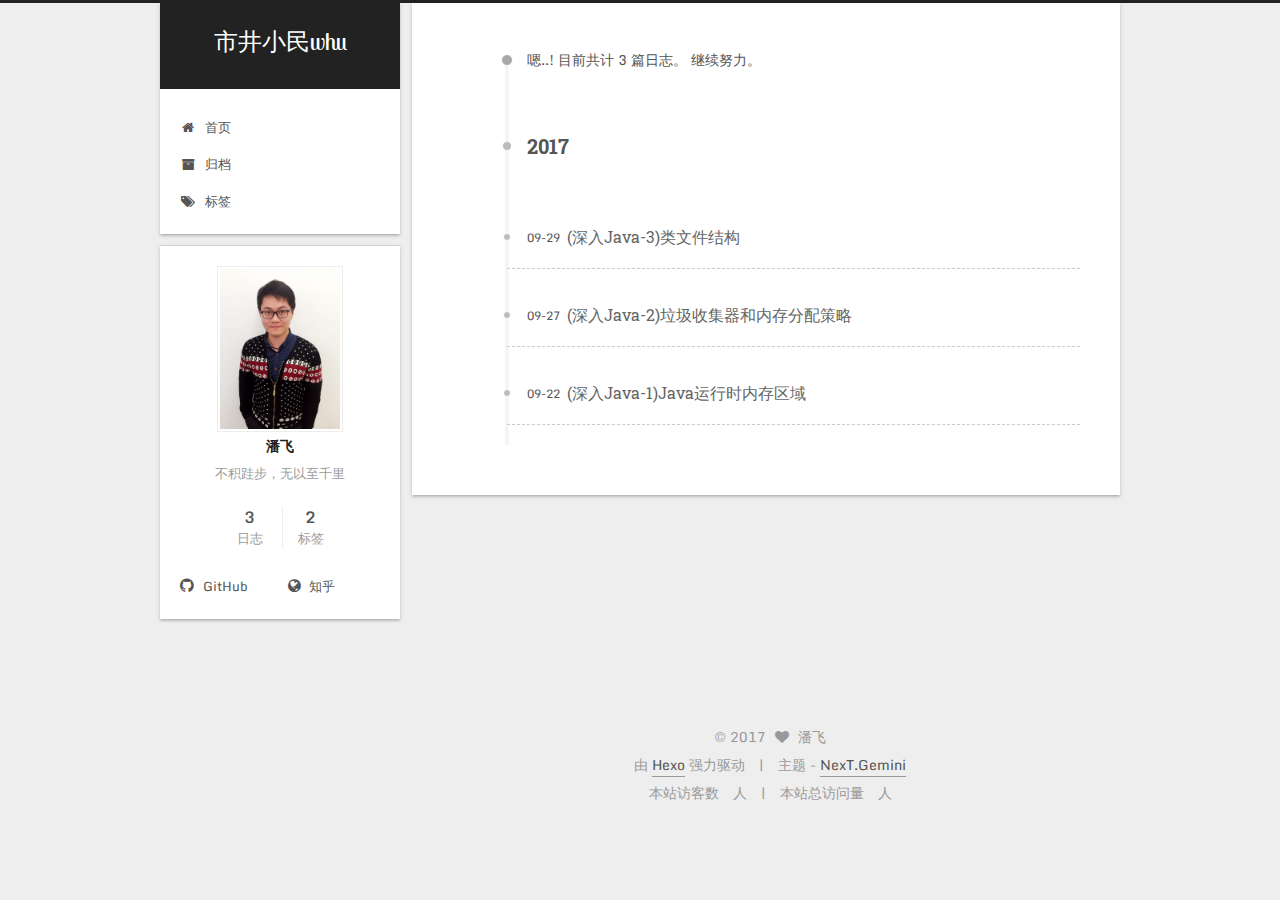
<file: archives/2017/index.html>
<!DOCTYPE html>




<html class="theme-next gemini" lang="zh-Hans">
<head>
  <meta charset="UTF-8"/>
<meta http-equiv="X-UA-Compatible" content="IE=edge" />
<meta name="viewport" content="width=device-width, initial-scale=1, maximum-scale=1"/>
<meta name="theme-color" content="#222">









<meta http-equiv="Cache-Control" content="no-transform" />
<meta http-equiv="Cache-Control" content="no-siteapp" />















  
  
  <link href="/lib/fancybox/source/jquery.fancybox.css?v=2.1.5" rel="stylesheet" type="text/css" />




  
  
  
  

  
    
    
  

  
    
      
    

    
  

  

  
    
      
    

    
  

  
    
      
    

    
  

  
    
    
    <link href="//fonts.googleapis.com/css?family=Monda:300,300italic,400,400italic,700,700italic|Roboto Slab:300,300italic,400,400italic,700,700italic|Lobster Two:300,300italic,400,400italic,700,700italic|PT Mono:300,300italic,400,400italic,700,700italic&subset=latin,latin-ext" rel="stylesheet" type="text/css">
  






<link href="/lib/font-awesome/css/font-awesome.min.css?v=4.6.2" rel="stylesheet" type="text/css" />

<link href="/css/main.css?v=5.1.2" rel="stylesheet" type="text/css" />


  <meta name="keywords" content="Hexo, NexT" />








  <link rel="shortcut icon" type="image/x-icon" href="/favicon.ico?v=5.1.2" />






<meta name="description" content="不积跬步，无以至千里">
<meta property="og:type" content="website">
<meta property="og:title" content="市井小民whu">
<meta property="og:url" content="http://yoursite.com/archives/2017/index.html">
<meta property="og:site_name" content="市井小民whu">
<meta property="og:description" content="不积跬步，无以至千里">
<meta property="og:locale" content="zh-Hans">
<meta name="twitter:card" content="summary">
<meta name="twitter:title" content="市井小民whu">
<meta name="twitter:description" content="不积跬步，无以至千里">



<script type="text/javascript" id="hexo.configurations">
  var NexT = window.NexT || {};
  var CONFIG = {
    root: '/',
    scheme: 'Gemini',
    sidebar: {"position":"left","display":"post","offset":12,"offset_float":12,"b2t":false,"scrollpercent":false,"onmobile":false},
    fancybox: true,
    tabs: true,
    motion: false,
    duoshuo: {
      userId: '0',
      author: '博主'
    },
    algolia: {
      applicationID: '',
      apiKey: '',
      indexName: '',
      hits: {"per_page":10},
      labels: {"input_placeholder":"Search for Posts","hits_empty":"We didn't find any results for the search: ${query}","hits_stats":"${hits} results found in ${time} ms"}
    }
  };
</script>



  <link rel="canonical" href="http://yoursite.com/archives/2017/"/>





  <title>归档 | 市井小民whu</title>
  














</head>

<body itemscope itemtype="http://schema.org/WebPage" lang="zh-Hans">

  
  
    
  

  <div class="container sidebar-position-left  page-archive  ">
    <div class="headband"></div>

    <header id="header" class="header" itemscope itemtype="http://schema.org/WPHeader">
      <div class="header-inner"><div class="site-brand-wrapper">
  <div class="site-meta ">
    

    <div class="custom-logo-site-title">
      <a href="/"  class="brand" rel="start">
        <span class="logo-line-before"><i></i></span>
        <span class="site-title">市井小民whu</span>
        <span class="logo-line-after"><i></i></span>
      </a>
    </div>
      
        <p class="site-subtitle"></p>
      
  </div>

  <div class="site-nav-toggle">
    <button>
      <span class="btn-bar"></span>
      <span class="btn-bar"></span>
      <span class="btn-bar"></span>
    </button>
  </div>
</div>

<nav class="site-nav">
  

  
    <ul id="menu" class="menu">
      
        
        <li class="menu-item menu-item-home">
          <a href="/" rel="section">
            
              <i class="menu-item-icon fa fa-fw fa-home"></i> <br />
            
            首页
          </a>
        </li>
      
        
        <li class="menu-item menu-item-archives">
          <a href="/archives/" rel="section">
            
              <i class="menu-item-icon fa fa-fw fa-archive"></i> <br />
            
            归档
          </a>
        </li>
      
        
        <li class="menu-item menu-item-tags">
          <a href="/tags/" rel="section">
            
              <i class="menu-item-icon fa fa-fw fa-tags"></i> <br />
            
            标签
          </a>
        </li>
      

      
    </ul>
  

  
</nav>



 </div>
    </header>

    <main id="main" class="main">
      <div class="main-inner">
        <div class="content-wrap">
          <div id="content" class="content">
            

  
  
  
  <div class="post-block archive">
    <div id="posts" class="posts-collapse">
      <span class="archive-move-on"></span>

      <span class="archive-page-counter">
        
        
        
          
        
        嗯..! 目前共计 3 篇日志。 继续努力。
      </span>

      

        
        
        

        
          
          <div class="collection-title">
            <h2 class="archive-year motion-element" id="archive-year-2017">2017</h2>
          </div>
        
        

        

  <article class="post post-type-normal" itemscope itemtype="http://schema.org/Article">
    <header class="post-header">

      <h2 class="post-title">
        
            <a class="post-title-link" href="/2017/09/29/深入Java-3-类文件结构/" itemprop="url">
              
                <span itemprop="name">(深入Java-3)类文件结构</span>
              
            </a>
        
      </h2>

      <div class="post-meta">
        <time class="post-time" itemprop="dateCreated"
              datetime="2017-09-29T20:41:11+08:00"
              content="2017-09-29" >
          09-29
        </time>
      </div>

    </header>
  </article>



      

        
        
        

        
        

        

  <article class="post post-type-normal" itemscope itemtype="http://schema.org/Article">
    <header class="post-header">

      <h2 class="post-title">
        
            <a class="post-title-link" href="/2017/09/27/垃圾收集器和内存分配策略/" itemprop="url">
              
                <span itemprop="name">(深入Java-2)垃圾收集器和内存分配策略</span>
              
            </a>
        
      </h2>

      <div class="post-meta">
        <time class="post-time" itemprop="dateCreated"
              datetime="2017-09-27T15:04:36+08:00"
              content="2017-09-27" >
          09-27
        </time>
      </div>

    </header>
  </article>



      

        
        
        

        
        

        

  <article class="post post-type-normal" itemscope itemtype="http://schema.org/Article">
    <header class="post-header">

      <h2 class="post-title">
        
            <a class="post-title-link" href="/2017/09/22/Java内存区域与内存溢出/" itemprop="url">
              
                <span itemprop="name">(深入Java-1)Java运行时内存区域</span>
              
            </a>
        
      </h2>

      <div class="post-meta">
        <time class="post-time" itemprop="dateCreated"
              datetime="2017-09-22T17:12:30+08:00"
              content="2017-09-22" >
          09-22
        </time>
      </div>

    </header>
  </article>



      

    </div>
  </div>
  
  
  

  



          </div>
          


          

        </div>
        
          
  
  <div class="sidebar-toggle">
    <div class="sidebar-toggle-line-wrap">
      <span class="sidebar-toggle-line sidebar-toggle-line-first"></span>
      <span class="sidebar-toggle-line sidebar-toggle-line-middle"></span>
      <span class="sidebar-toggle-line sidebar-toggle-line-last"></span>
    </div>
  </div>

  <aside id="sidebar" class="sidebar">
    
    <div class="sidebar-inner">

      

      

      <section class="site-overview sidebar-panel sidebar-panel-active">
        <div class="site-author motion-element" itemprop="author" itemscope itemtype="http://schema.org/Person">
          <img class="site-author-image" itemprop="image"
               src="/images/avatar.jpg"
               alt="潘飞" />
          <p class="site-author-name" itemprop="name">潘飞</p>
           
              <p class="site-description motion-element" itemprop="description">不积跬步，无以至千里</p>
          
        </div>
        <nav class="site-state motion-element">

          
            <div class="site-state-item site-state-posts">
              <a href="/archives/">
                <span class="site-state-item-count">3</span>
                <span class="site-state-item-name">日志</span>
              </a>
            </div>
          

          

          
            
            
            <div class="site-state-item site-state-tags">
              <a href="/tags/index.html">
                <span class="site-state-item-count">2</span>
                <span class="site-state-item-name">标签</span>
              </a>
            </div>
          

        </nav>

        

        <div class="links-of-author motion-element">
          
            
              <span class="links-of-author-item">
                <a href="https://github.com/panfei1993" target="_blank" title="GitHub">
                  
                    <i class="fa fa-fw fa-github"></i>
                  
                    
                      GitHub
                    
                </a>
              </span>
            
              <span class="links-of-author-item">
                <a href="http://www.zhihu.com/people/pan-fei-94-61" target="_blank" title="知乎">
                  
                    <i class="fa fa-fw fa-globe"></i>
                  
                    
                      知乎
                    
                </a>
              </span>
            
          
        </div>

        
        

        
        

        


      </section>

      

      

    </div>
  </aside>


        
      </div>
    </main>

    <footer id="footer" class="footer">
      <div class="footer-inner">
        <div class="copyright" >
  
  &copy; 
  <span itemprop="copyrightYear">2017</span>
  <span class="with-love">
    <i class="fa fa-heart"></i>
  </span>
  <span class="author" itemprop="copyrightHolder">潘飞</span>
</div>


<div class="powered-by">
  由 <a class="theme-link" href="https://hexo.io">Hexo</a> 强力驱动
</div>

<div class="theme-info">
  主题 -
  <a class="theme-link" href="https://github.com/iissnan/hexo-theme-next">
    NexT.Gemini
  </a>
</div>


        
<div class="busuanzi-count">
  <script async src="https://dn-lbstatics.qbox.me/busuanzi/2.3/busuanzi.pure.mini.js"></script>

  
    <span class="site-uv">
      本站访客数
      <span class="busuanzi-value" id="busuanzi_value_site_uv"></span>
      人
    </span>
  

  
    <span class="site-pv">
      本站总访问量
      <span class="busuanzi-value" id="busuanzi_value_site_pv"></span>
      人
    </span>
  
</div>


        
      </div>
    </footer>

    
      <div class="back-to-top">
        <i class="fa fa-arrow-up"></i>
        
      </div>
    

  </div>

  

<script type="text/javascript">
  if (Object.prototype.toString.call(window.Promise) !== '[object Function]') {
    window.Promise = null;
  }
</script>









  












  
  <script type="text/javascript" src="/lib/jquery/index.js?v=2.1.3"></script>

  
  <script type="text/javascript" src="/lib/fastclick/lib/fastclick.min.js?v=1.0.6"></script>

  
  <script type="text/javascript" src="/lib/jquery_lazyload/jquery.lazyload.js?v=1.9.7"></script>

  
  <script type="text/javascript" src="/lib/velocity/velocity.min.js?v=1.2.1"></script>

  
  <script type="text/javascript" src="/lib/velocity/velocity.ui.min.js?v=1.2.1"></script>

  
  <script type="text/javascript" src="/lib/fancybox/source/jquery.fancybox.pack.js?v=2.1.5"></script>


  


  <script type="text/javascript" src="/js/src/utils.js?v=5.1.2"></script>

  <script type="text/javascript" src="/js/src/motion.js?v=5.1.2"></script>



  
  


  <script type="text/javascript" src="/js/src/affix.js?v=5.1.2"></script>

  <script type="text/javascript" src="/js/src/schemes/pisces.js?v=5.1.2"></script>



  
  


  


  <script type="text/javascript" src="/js/src/bootstrap.js?v=5.1.2"></script>



  


  




	





  





  






  





  

  

  

  

  

  

</body>
</html>
</file>
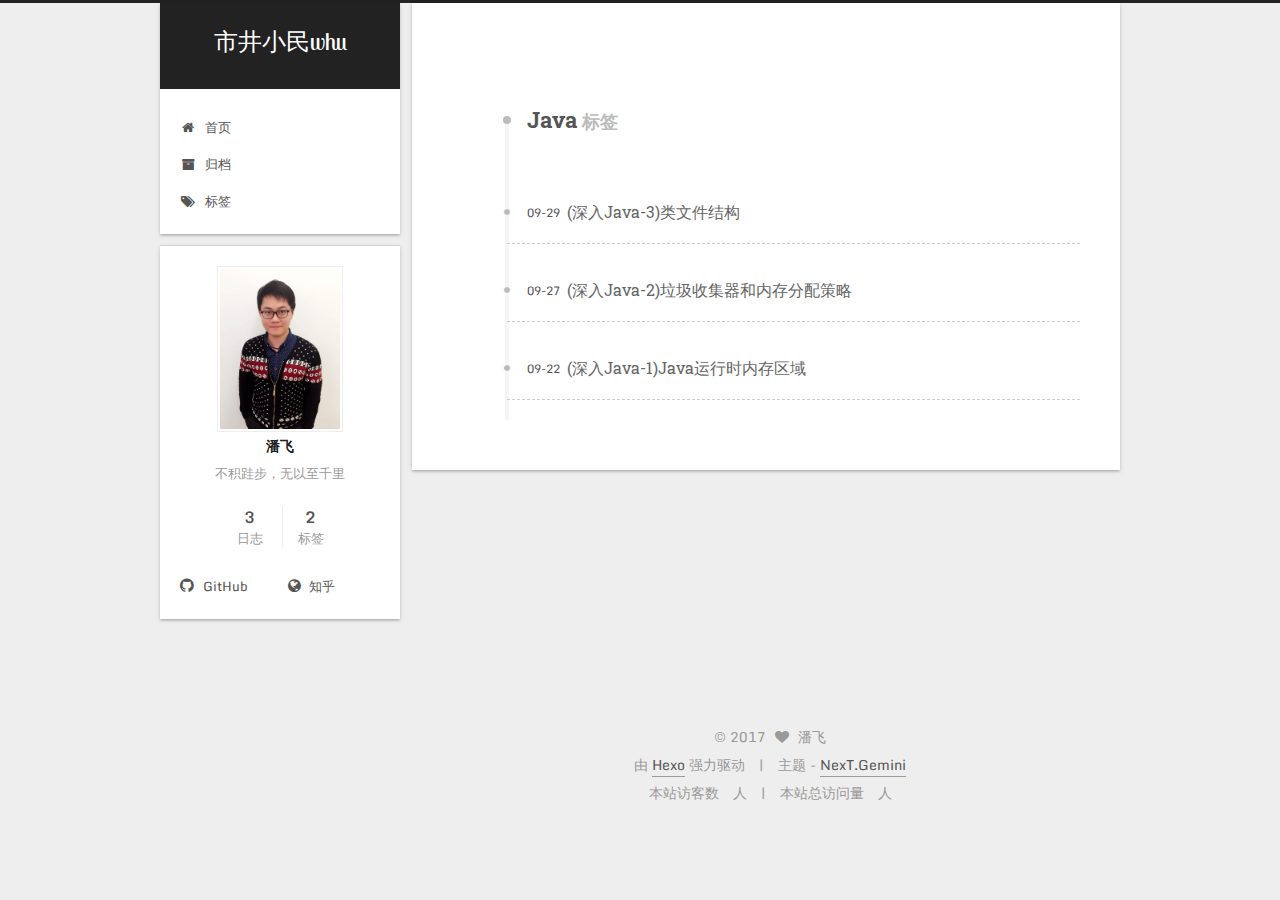
<file: tags/Java/index.html>
<!DOCTYPE html>




<html class="theme-next gemini" lang="zh-Hans">
<head>
  <meta charset="UTF-8"/>
<meta http-equiv="X-UA-Compatible" content="IE=edge" />
<meta name="viewport" content="width=device-width, initial-scale=1, maximum-scale=1"/>
<meta name="theme-color" content="#222">









<meta http-equiv="Cache-Control" content="no-transform" />
<meta http-equiv="Cache-Control" content="no-siteapp" />















  
  
  <link href="/lib/fancybox/source/jquery.fancybox.css?v=2.1.5" rel="stylesheet" type="text/css" />




  
  
  
  

  
    
    
  

  
    
      
    

    
  

  

  
    
      
    

    
  

  
    
      
    

    
  

  
    
    
    <link href="//fonts.googleapis.com/css?family=Monda:300,300italic,400,400italic,700,700italic|Roboto Slab:300,300italic,400,400italic,700,700italic|Lobster Two:300,300italic,400,400italic,700,700italic|PT Mono:300,300italic,400,400italic,700,700italic&subset=latin,latin-ext" rel="stylesheet" type="text/css">
  






<link href="/lib/font-awesome/css/font-awesome.min.css?v=4.6.2" rel="stylesheet" type="text/css" />

<link href="/css/main.css?v=5.1.2" rel="stylesheet" type="text/css" />


  <meta name="keywords" content="Hexo, NexT" />








  <link rel="shortcut icon" type="image/x-icon" href="/favicon.ico?v=5.1.2" />






<meta name="description" content="不积跬步，无以至千里">
<meta property="og:type" content="website">
<meta property="og:title" content="市井小民whu">
<meta property="og:url" content="http://yoursite.com/tags/Java/index.html">
<meta property="og:site_name" content="市井小民whu">
<meta property="og:description" content="不积跬步，无以至千里">
<meta property="og:locale" content="zh-Hans">
<meta name="twitter:card" content="summary">
<meta name="twitter:title" content="市井小民whu">
<meta name="twitter:description" content="不积跬步，无以至千里">



<script type="text/javascript" id="hexo.configurations">
  var NexT = window.NexT || {};
  var CONFIG = {
    root: '/',
    scheme: 'Gemini',
    sidebar: {"position":"left","display":"post","offset":12,"offset_float":12,"b2t":false,"scrollpercent":false,"onmobile":false},
    fancybox: true,
    tabs: true,
    motion: false,
    duoshuo: {
      userId: '0',
      author: '博主'
    },
    algolia: {
      applicationID: '',
      apiKey: '',
      indexName: '',
      hits: {"per_page":10},
      labels: {"input_placeholder":"Search for Posts","hits_empty":"We didn't find any results for the search: ${query}","hits_stats":"${hits} results found in ${time} ms"}
    }
  };
</script>



  <link rel="canonical" href="http://yoursite.com/tags/Java/"/>





  <title>标签: Java | 市井小民whu</title>
  














</head>

<body itemscope itemtype="http://schema.org/WebPage" lang="zh-Hans">

  
  
    
  

  <div class="container sidebar-position-left  ">
    <div class="headband"></div>

    <header id="header" class="header" itemscope itemtype="http://schema.org/WPHeader">
      <div class="header-inner"><div class="site-brand-wrapper">
  <div class="site-meta ">
    

    <div class="custom-logo-site-title">
      <a href="/"  class="brand" rel="start">
        <span class="logo-line-before"><i></i></span>
        <span class="site-title">市井小民whu</span>
        <span class="logo-line-after"><i></i></span>
      </a>
    </div>
      
        <p class="site-subtitle"></p>
      
  </div>

  <div class="site-nav-toggle">
    <button>
      <span class="btn-bar"></span>
      <span class="btn-bar"></span>
      <span class="btn-bar"></span>
    </button>
  </div>
</div>

<nav class="site-nav">
  

  
    <ul id="menu" class="menu">
      
        
        <li class="menu-item menu-item-home">
          <a href="/" rel="section">
            
              <i class="menu-item-icon fa fa-fw fa-home"></i> <br />
            
            首页
          </a>
        </li>
      
        
        <li class="menu-item menu-item-archives">
          <a href="/archives/" rel="section">
            
              <i class="menu-item-icon fa fa-fw fa-archive"></i> <br />
            
            归档
          </a>
        </li>
      
        
        <li class="menu-item menu-item-tags">
          <a href="/tags/" rel="section">
            
              <i class="menu-item-icon fa fa-fw fa-tags"></i> <br />
            
            标签
          </a>
        </li>
      

      
    </ul>
  

  
</nav>



 </div>
    </header>

    <main id="main" class="main">
      <div class="main-inner">
        <div class="content-wrap">
          <div id="content" class="content">
            

  
  
  
  <div class="post-block tag">

    <div id="posts" class="posts-collapse">
      <div class="collection-title">
        <h1>Java<small>标签</small>
        </h1>
      </div>

      
        

  <article class="post post-type-normal" itemscope itemtype="http://schema.org/Article">
    <header class="post-header">

      <h2 class="post-title">
        
            <a class="post-title-link" href="/2017/09/29/深入Java-3-类文件结构/" itemprop="url">
              
                <span itemprop="name">(深入Java-3)类文件结构</span>
              
            </a>
        
      </h2>

      <div class="post-meta">
        <time class="post-time" itemprop="dateCreated"
              datetime="2017-09-29T20:41:11+08:00"
              content="2017-09-29" >
          09-29
        </time>
      </div>

    </header>
  </article>


      
        

  <article class="post post-type-normal" itemscope itemtype="http://schema.org/Article">
    <header class="post-header">

      <h2 class="post-title">
        
            <a class="post-title-link" href="/2017/09/27/垃圾收集器和内存分配策略/" itemprop="url">
              
                <span itemprop="name">(深入Java-2)垃圾收集器和内存分配策略</span>
              
            </a>
        
      </h2>

      <div class="post-meta">
        <time class="post-time" itemprop="dateCreated"
              datetime="2017-09-27T15:04:36+08:00"
              content="2017-09-27" >
          09-27
        </time>
      </div>

    </header>
  </article>


      
        

  <article class="post post-type-normal" itemscope itemtype="http://schema.org/Article">
    <header class="post-header">

      <h2 class="post-title">
        
            <a class="post-title-link" href="/2017/09/22/Java内存区域与内存溢出/" itemprop="url">
              
                <span itemprop="name">(深入Java-1)Java运行时内存区域</span>
              
            </a>
        
      </h2>

      <div class="post-meta">
        <time class="post-time" itemprop="dateCreated"
              datetime="2017-09-22T17:12:30+08:00"
              content="2017-09-22" >
          09-22
        </time>
      </div>

    </header>
  </article>


      
    </div>

  </div>
  
  
  

  


          </div>
          


          

        </div>
        
          
  
  <div class="sidebar-toggle">
    <div class="sidebar-toggle-line-wrap">
      <span class="sidebar-toggle-line sidebar-toggle-line-first"></span>
      <span class="sidebar-toggle-line sidebar-toggle-line-middle"></span>
      <span class="sidebar-toggle-line sidebar-toggle-line-last"></span>
    </div>
  </div>

  <aside id="sidebar" class="sidebar">
    
    <div class="sidebar-inner">

      

      

      <section class="site-overview sidebar-panel sidebar-panel-active">
        <div class="site-author motion-element" itemprop="author" itemscope itemtype="http://schema.org/Person">
          <img class="site-author-image" itemprop="image"
               src="/images/avatar.jpg"
               alt="潘飞" />
          <p class="site-author-name" itemprop="name">潘飞</p>
           
              <p class="site-description motion-element" itemprop="description">不积跬步，无以至千里</p>
          
        </div>
        <nav class="site-state motion-element">

          
            <div class="site-state-item site-state-posts">
              <a href="/archives/">
                <span class="site-state-item-count">3</span>
                <span class="site-state-item-name">日志</span>
              </a>
            </div>
          

          

          
            
            
            <div class="site-state-item site-state-tags">
              <a href="/tags/index.html">
                <span class="site-state-item-count">2</span>
                <span class="site-state-item-name">标签</span>
              </a>
            </div>
          

        </nav>

        

        <div class="links-of-author motion-element">
          
            
              <span class="links-of-author-item">
                <a href="https://github.com/panfei1993" target="_blank" title="GitHub">
                  
                    <i class="fa fa-fw fa-github"></i>
                  
                    
                      GitHub
                    
                </a>
              </span>
            
              <span class="links-of-author-item">
                <a href="http://www.zhihu.com/people/pan-fei-94-61" target="_blank" title="知乎">
                  
                    <i class="fa fa-fw fa-globe"></i>
                  
                    
                      知乎
                    
                </a>
              </span>
            
          
        </div>

        
        

        
        

        


      </section>

      

      

    </div>
  </aside>


        
      </div>
    </main>

    <footer id="footer" class="footer">
      <div class="footer-inner">
        <div class="copyright" >
  
  &copy; 
  <span itemprop="copyrightYear">2017</span>
  <span class="with-love">
    <i class="fa fa-heart"></i>
  </span>
  <span class="author" itemprop="copyrightHolder">潘飞</span>
</div>


<div class="powered-by">
  由 <a class="theme-link" href="https://hexo.io">Hexo</a> 强力驱动
</div>

<div class="theme-info">
  主题 -
  <a class="theme-link" href="https://github.com/iissnan/hexo-theme-next">
    NexT.Gemini
  </a>
</div>


        
<div class="busuanzi-count">
  <script async src="https://dn-lbstatics.qbox.me/busuanzi/2.3/busuanzi.pure.mini.js"></script>

  
    <span class="site-uv">
      本站访客数
      <span class="busuanzi-value" id="busuanzi_value_site_uv"></span>
      人
    </span>
  

  
    <span class="site-pv">
      本站总访问量
      <span class="busuanzi-value" id="busuanzi_value_site_pv"></span>
      人
    </span>
  
</div>


        
      </div>
    </footer>

    
      <div class="back-to-top">
        <i class="fa fa-arrow-up"></i>
        
      </div>
    

  </div>

  

<script type="text/javascript">
  if (Object.prototype.toString.call(window.Promise) !== '[object Function]') {
    window.Promise = null;
  }
</script>









  












  
  <script type="text/javascript" src="/lib/jquery/index.js?v=2.1.3"></script>

  
  <script type="text/javascript" src="/lib/fastclick/lib/fastclick.min.js?v=1.0.6"></script>

  
  <script type="text/javascript" src="/lib/jquery_lazyload/jquery.lazyload.js?v=1.9.7"></script>

  
  <script type="text/javascript" src="/lib/velocity/velocity.min.js?v=1.2.1"></script>

  
  <script type="text/javascript" src="/lib/velocity/velocity.ui.min.js?v=1.2.1"></script>

  
  <script type="text/javascript" src="/lib/fancybox/source/jquery.fancybox.pack.js?v=2.1.5"></script>


  


  <script type="text/javascript" src="/js/src/utils.js?v=5.1.2"></script>

  <script type="text/javascript" src="/js/src/motion.js?v=5.1.2"></script>



  
  


  <script type="text/javascript" src="/js/src/affix.js?v=5.1.2"></script>

  <script type="text/javascript" src="/js/src/schemes/pisces.js?v=5.1.2"></script>



  
    <script type="text/javascript" src="/js/src/scrollspy.js?v=5.1.2"></script>
<script type="text/javascript" src="/js/src/post-details.js?v=5.1.2"></script>

  

  


  <script type="text/javascript" src="/js/src/bootstrap.js?v=5.1.2"></script>



  


  




	





  





  






  





  

  

  

  

  

  

</body>
</html>
</file>
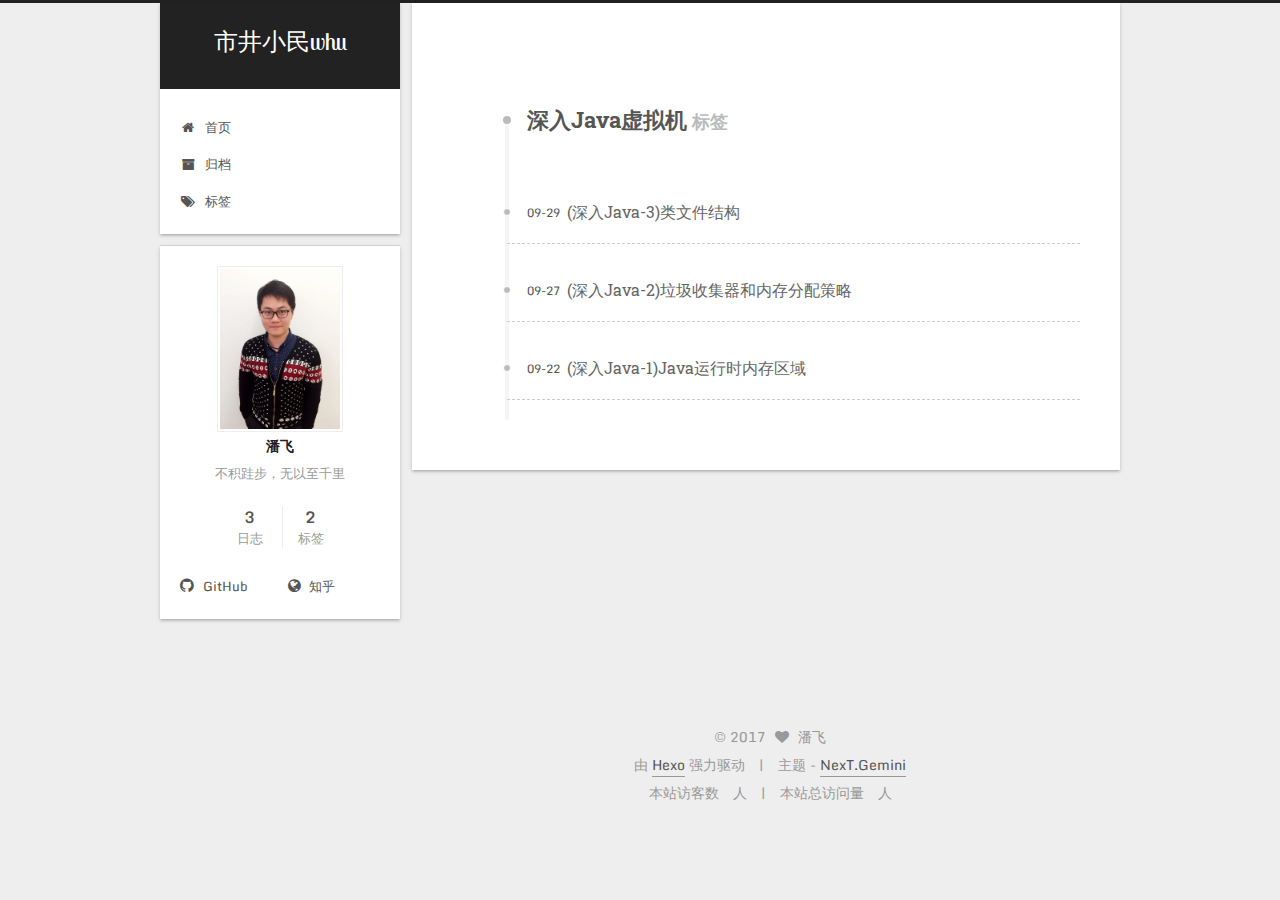
<file: tags/深入Java虚拟机/index.html>
<!DOCTYPE html>




<html class="theme-next gemini" lang="zh-Hans">
<head>
  <meta charset="UTF-8"/>
<meta http-equiv="X-UA-Compatible" content="IE=edge" />
<meta name="viewport" content="width=device-width, initial-scale=1, maximum-scale=1"/>
<meta name="theme-color" content="#222">









<meta http-equiv="Cache-Control" content="no-transform" />
<meta http-equiv="Cache-Control" content="no-siteapp" />















  
  
  <link href="/lib/fancybox/source/jquery.fancybox.css?v=2.1.5" rel="stylesheet" type="text/css" />




  
  
  
  

  
    
    
  

  
    
      
    

    
  

  

  
    
      
    

    
  

  
    
      
    

    
  

  
    
    
    <link href="//fonts.googleapis.com/css?family=Monda:300,300italic,400,400italic,700,700italic|Roboto Slab:300,300italic,400,400italic,700,700italic|Lobster Two:300,300italic,400,400italic,700,700italic|PT Mono:300,300italic,400,400italic,700,700italic&subset=latin,latin-ext" rel="stylesheet" type="text/css">
  






<link href="/lib/font-awesome/css/font-awesome.min.css?v=4.6.2" rel="stylesheet" type="text/css" />

<link href="/css/main.css?v=5.1.2" rel="stylesheet" type="text/css" />


  <meta name="keywords" content="Hexo, NexT" />








  <link rel="shortcut icon" type="image/x-icon" href="/favicon.ico?v=5.1.2" />






<meta name="description" content="不积跬步，无以至千里">
<meta property="og:type" content="website">
<meta property="og:title" content="市井小民whu">
<meta property="og:url" content="http://yoursite.com/tags/深入Java虚拟机/index.html">
<meta property="og:site_name" content="市井小民whu">
<meta property="og:description" content="不积跬步，无以至千里">
<meta property="og:locale" content="zh-Hans">
<meta name="twitter:card" content="summary">
<meta name="twitter:title" content="市井小民whu">
<meta name="twitter:description" content="不积跬步，无以至千里">



<script type="text/javascript" id="hexo.configurations">
  var NexT = window.NexT || {};
  var CONFIG = {
    root: '/',
    scheme: 'Gemini',
    sidebar: {"position":"left","display":"post","offset":12,"offset_float":12,"b2t":false,"scrollpercent":false,"onmobile":false},
    fancybox: true,
    tabs: true,
    motion: false,
    duoshuo: {
      userId: '0',
      author: '博主'
    },
    algolia: {
      applicationID: '',
      apiKey: '',
      indexName: '',
      hits: {"per_page":10},
      labels: {"input_placeholder":"Search for Posts","hits_empty":"We didn't find any results for the search: ${query}","hits_stats":"${hits} results found in ${time} ms"}
    }
  };
</script>



  <link rel="canonical" href="http://yoursite.com/tags/深入Java虚拟机/"/>





  <title>标签: 深入Java虚拟机 | 市井小民whu</title>
  














</head>

<body itemscope itemtype="http://schema.org/WebPage" lang="zh-Hans">

  
  
    
  

  <div class="container sidebar-position-left  ">
    <div class="headband"></div>

    <header id="header" class="header" itemscope itemtype="http://schema.org/WPHeader">
      <div class="header-inner"><div class="site-brand-wrapper">
  <div class="site-meta ">
    

    <div class="custom-logo-site-title">
      <a href="/"  class="brand" rel="start">
        <span class="logo-line-before"><i></i></span>
        <span class="site-title">市井小民whu</span>
        <span class="logo-line-after"><i></i></span>
      </a>
    </div>
      
        <p class="site-subtitle"></p>
      
  </div>

  <div class="site-nav-toggle">
    <button>
      <span class="btn-bar"></span>
      <span class="btn-bar"></span>
      <span class="btn-bar"></span>
    </button>
  </div>
</div>

<nav class="site-nav">
  

  
    <ul id="menu" class="menu">
      
        
        <li class="menu-item menu-item-home">
          <a href="/" rel="section">
            
              <i class="menu-item-icon fa fa-fw fa-home"></i> <br />
            
            首页
          </a>
        </li>
      
        
        <li class="menu-item menu-item-archives">
          <a href="/archives/" rel="section">
            
              <i class="menu-item-icon fa fa-fw fa-archive"></i> <br />
            
            归档
          </a>
        </li>
      
        
        <li class="menu-item menu-item-tags">
          <a href="/tags/" rel="section">
            
              <i class="menu-item-icon fa fa-fw fa-tags"></i> <br />
            
            标签
          </a>
        </li>
      

      
    </ul>
  

  
</nav>



 </div>
    </header>

    <main id="main" class="main">
      <div class="main-inner">
        <div class="content-wrap">
          <div id="content" class="content">
            

  
  
  
  <div class="post-block tag">

    <div id="posts" class="posts-collapse">
      <div class="collection-title">
        <h1>深入Java虚拟机<small>标签</small>
        </h1>
      </div>

      
        

  <article class="post post-type-normal" itemscope itemtype="http://schema.org/Article">
    <header class="post-header">

      <h2 class="post-title">
        
            <a class="post-title-link" href="/2017/09/29/深入Java-3-类文件结构/" itemprop="url">
              
                <span itemprop="name">(深入Java-3)类文件结构</span>
              
            </a>
        
      </h2>

      <div class="post-meta">
        <time class="post-time" itemprop="dateCreated"
              datetime="2017-09-29T20:41:11+08:00"
              content="2017-09-29" >
          09-29
        </time>
      </div>

    </header>
  </article>


      
        

  <article class="post post-type-normal" itemscope itemtype="http://schema.org/Article">
    <header class="post-header">

      <h2 class="post-title">
        
            <a class="post-title-link" href="/2017/09/27/垃圾收集器和内存分配策略/" itemprop="url">
              
                <span itemprop="name">(深入Java-2)垃圾收集器和内存分配策略</span>
              
            </a>
        
      </h2>

      <div class="post-meta">
        <time class="post-time" itemprop="dateCreated"
              datetime="2017-09-27T15:04:36+08:00"
              content="2017-09-27" >
          09-27
        </time>
      </div>

    </header>
  </article>


      
        

  <article class="post post-type-normal" itemscope itemtype="http://schema.org/Article">
    <header class="post-header">

      <h2 class="post-title">
        
            <a class="post-title-link" href="/2017/09/22/Java内存区域与内存溢出/" itemprop="url">
              
                <span itemprop="name">(深入Java-1)Java运行时内存区域</span>
              
            </a>
        
      </h2>

      <div class="post-meta">
        <time class="post-time" itemprop="dateCreated"
              datetime="2017-09-22T17:12:30+08:00"
              content="2017-09-22" >
          09-22
        </time>
      </div>

    </header>
  </article>


      
    </div>

  </div>
  
  
  

  


          </div>
          


          

        </div>
        
          
  
  <div class="sidebar-toggle">
    <div class="sidebar-toggle-line-wrap">
      <span class="sidebar-toggle-line sidebar-toggle-line-first"></span>
      <span class="sidebar-toggle-line sidebar-toggle-line-middle"></span>
      <span class="sidebar-toggle-line sidebar-toggle-line-last"></span>
    </div>
  </div>

  <aside id="sidebar" class="sidebar">
    
    <div class="sidebar-inner">

      

      

      <section class="site-overview sidebar-panel sidebar-panel-active">
        <div class="site-author motion-element" itemprop="author" itemscope itemtype="http://schema.org/Person">
          <img class="site-author-image" itemprop="image"
               src="/images/avatar.jpg"
               alt="潘飞" />
          <p class="site-author-name" itemprop="name">潘飞</p>
           
              <p class="site-description motion-element" itemprop="description">不积跬步，无以至千里</p>
          
        </div>
        <nav class="site-state motion-element">

          
            <div class="site-state-item site-state-posts">
              <a href="/archives/">
                <span class="site-state-item-count">3</span>
                <span class="site-state-item-name">日志</span>
              </a>
            </div>
          

          

          
            
            
            <div class="site-state-item site-state-tags">
              <a href="/tags/index.html">
                <span class="site-state-item-count">2</span>
                <span class="site-state-item-name">标签</span>
              </a>
            </div>
          

        </nav>

        

        <div class="links-of-author motion-element">
          
            
              <span class="links-of-author-item">
                <a href="https://github.com/panfei1993" target="_blank" title="GitHub">
                  
                    <i class="fa fa-fw fa-github"></i>
                  
                    
                      GitHub
                    
                </a>
              </span>
            
              <span class="links-of-author-item">
                <a href="http://www.zhihu.com/people/pan-fei-94-61" target="_blank" title="知乎">
                  
                    <i class="fa fa-fw fa-globe"></i>
                  
                    
                      知乎
                    
                </a>
              </span>
            
          
        </div>

        
        

        
        

        


      </section>

      

      

    </div>
  </aside>


        
      </div>
    </main>

    <footer id="footer" class="footer">
      <div class="footer-inner">
        <div class="copyright" >
  
  &copy; 
  <span itemprop="copyrightYear">2017</span>
  <span class="with-love">
    <i class="fa fa-heart"></i>
  </span>
  <span class="author" itemprop="copyrightHolder">潘飞</span>
</div>


<div class="powered-by">
  由 <a class="theme-link" href="https://hexo.io">Hexo</a> 强力驱动
</div>

<div class="theme-info">
  主题 -
  <a class="theme-link" href="https://github.com/iissnan/hexo-theme-next">
    NexT.Gemini
  </a>
</div>


        
<div class="busuanzi-count">
  <script async src="https://dn-lbstatics.qbox.me/busuanzi/2.3/busuanzi.pure.mini.js"></script>

  
    <span class="site-uv">
      本站访客数
      <span class="busuanzi-value" id="busuanzi_value_site_uv"></span>
      人
    </span>
  

  
    <span class="site-pv">
      本站总访问量
      <span class="busuanzi-value" id="busuanzi_value_site_pv"></span>
      人
    </span>
  
</div>


        
      </div>
    </footer>

    
      <div class="back-to-top">
        <i class="fa fa-arrow-up"></i>
        
      </div>
    

  </div>

  

<script type="text/javascript">
  if (Object.prototype.toString.call(window.Promise) !== '[object Function]') {
    window.Promise = null;
  }
</script>









  












  
  <script type="text/javascript" src="/lib/jquery/index.js?v=2.1.3"></script>

  
  <script type="text/javascript" src="/lib/fastclick/lib/fastclick.min.js?v=1.0.6"></script>

  
  <script type="text/javascript" src="/lib/jquery_lazyload/jquery.lazyload.js?v=1.9.7"></script>

  
  <script type="text/javascript" src="/lib/velocity/velocity.min.js?v=1.2.1"></script>

  
  <script type="text/javascript" src="/lib/velocity/velocity.ui.min.js?v=1.2.1"></script>

  
  <script type="text/javascript" src="/lib/fancybox/source/jquery.fancybox.pack.js?v=2.1.5"></script>


  


  <script type="text/javascript" src="/js/src/utils.js?v=5.1.2"></script>

  <script type="text/javascript" src="/js/src/motion.js?v=5.1.2"></script>



  
  


  <script type="text/javascript" src="/js/src/affix.js?v=5.1.2"></script>

  <script type="text/javascript" src="/js/src/schemes/pisces.js?v=5.1.2"></script>



  
    <script type="text/javascript" src="/js/src/scrollspy.js?v=5.1.2"></script>
<script type="text/javascript" src="/js/src/post-details.js?v=5.1.2"></script>

  

  


  <script type="text/javascript" src="/js/src/bootstrap.js?v=5.1.2"></script>



  


  




	





  





  






  





  

  

  

  

  

  

</body>
</html>
</file>
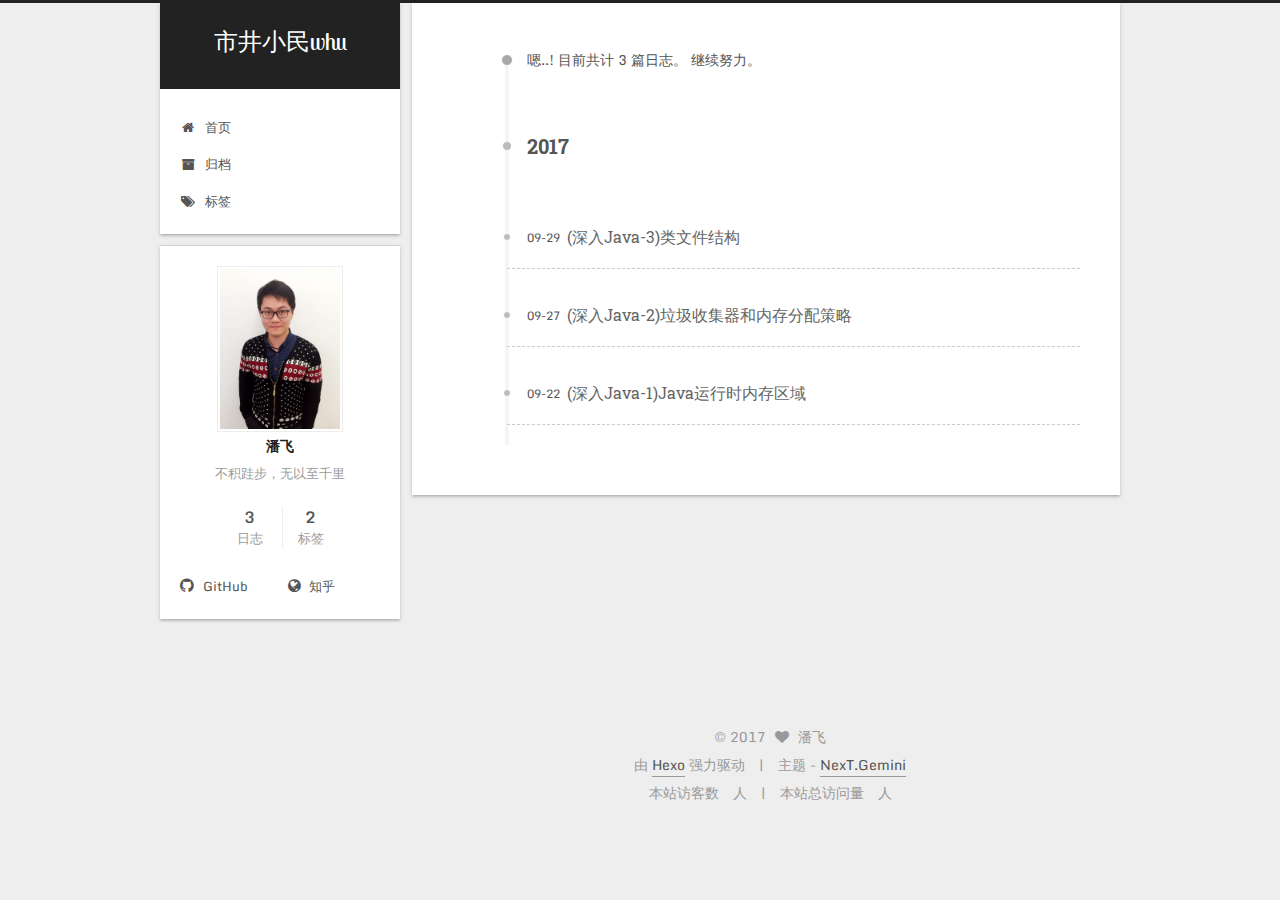
<file: archives/2017/09/index.html>
<!DOCTYPE html>




<html class="theme-next gemini" lang="zh-Hans">
<head>
  <meta charset="UTF-8"/>
<meta http-equiv="X-UA-Compatible" content="IE=edge" />
<meta name="viewport" content="width=device-width, initial-scale=1, maximum-scale=1"/>
<meta name="theme-color" content="#222">









<meta http-equiv="Cache-Control" content="no-transform" />
<meta http-equiv="Cache-Control" content="no-siteapp" />















  
  
  <link href="/lib/fancybox/source/jquery.fancybox.css?v=2.1.5" rel="stylesheet" type="text/css" />




  
  
  
  

  
    
    
  

  
    
      
    

    
  

  

  
    
      
    

    
  

  
    
      
    

    
  

  
    
    
    <link href="//fonts.googleapis.com/css?family=Monda:300,300italic,400,400italic,700,700italic|Roboto Slab:300,300italic,400,400italic,700,700italic|Lobster Two:300,300italic,400,400italic,700,700italic|PT Mono:300,300italic,400,400italic,700,700italic&subset=latin,latin-ext" rel="stylesheet" type="text/css">
  






<link href="/lib/font-awesome/css/font-awesome.min.css?v=4.6.2" rel="stylesheet" type="text/css" />

<link href="/css/main.css?v=5.1.2" rel="stylesheet" type="text/css" />


  <meta name="keywords" content="Hexo, NexT" />








  <link rel="shortcut icon" type="image/x-icon" href="/favicon.ico?v=5.1.2" />






<meta name="description" content="不积跬步，无以至千里">
<meta property="og:type" content="website">
<meta property="og:title" content="市井小民whu">
<meta property="og:url" content="http://yoursite.com/archives/2017/09/index.html">
<meta property="og:site_name" content="市井小民whu">
<meta property="og:description" content="不积跬步，无以至千里">
<meta property="og:locale" content="zh-Hans">
<meta name="twitter:card" content="summary">
<meta name="twitter:title" content="市井小民whu">
<meta name="twitter:description" content="不积跬步，无以至千里">



<script type="text/javascript" id="hexo.configurations">
  var NexT = window.NexT || {};
  var CONFIG = {
    root: '/',
    scheme: 'Gemini',
    sidebar: {"position":"left","display":"post","offset":12,"offset_float":12,"b2t":false,"scrollpercent":false,"onmobile":false},
    fancybox: true,
    tabs: true,
    motion: false,
    duoshuo: {
      userId: '0',
      author: '博主'
    },
    algolia: {
      applicationID: '',
      apiKey: '',
      indexName: '',
      hits: {"per_page":10},
      labels: {"input_placeholder":"Search for Posts","hits_empty":"We didn't find any results for the search: ${query}","hits_stats":"${hits} results found in ${time} ms"}
    }
  };
</script>



  <link rel="canonical" href="http://yoursite.com/archives/2017/09/"/>





  <title>归档 | 市井小民whu</title>
  














</head>

<body itemscope itemtype="http://schema.org/WebPage" lang="zh-Hans">

  
  
    
  

  <div class="container sidebar-position-left  page-archive  ">
    <div class="headband"></div>

    <header id="header" class="header" itemscope itemtype="http://schema.org/WPHeader">
      <div class="header-inner"><div class="site-brand-wrapper">
  <div class="site-meta ">
    

    <div class="custom-logo-site-title">
      <a href="/"  class="brand" rel="start">
        <span class="logo-line-before"><i></i></span>
        <span class="site-title">市井小民whu</span>
        <span class="logo-line-after"><i></i></span>
      </a>
    </div>
      
        <p class="site-subtitle"></p>
      
  </div>

  <div class="site-nav-toggle">
    <button>
      <span class="btn-bar"></span>
      <span class="btn-bar"></span>
      <span class="btn-bar"></span>
    </button>
  </div>
</div>

<nav class="site-nav">
  

  
    <ul id="menu" class="menu">
      
        
        <li class="menu-item menu-item-home">
          <a href="/" rel="section">
            
              <i class="menu-item-icon fa fa-fw fa-home"></i> <br />
            
            首页
          </a>
        </li>
      
        
        <li class="menu-item menu-item-archives">
          <a href="/archives/" rel="section">
            
              <i class="menu-item-icon fa fa-fw fa-archive"></i> <br />
            
            归档
          </a>
        </li>
      
        
        <li class="menu-item menu-item-tags">
          <a href="/tags/" rel="section">
            
              <i class="menu-item-icon fa fa-fw fa-tags"></i> <br />
            
            标签
          </a>
        </li>
      

      
    </ul>
  

  
</nav>



 </div>
    </header>

    <main id="main" class="main">
      <div class="main-inner">
        <div class="content-wrap">
          <div id="content" class="content">
            

  
  
  
  <div class="post-block archive">
    <div id="posts" class="posts-collapse">
      <span class="archive-move-on"></span>

      <span class="archive-page-counter">
        
        
        
          
        
        嗯..! 目前共计 3 篇日志。 继续努力。
      </span>

      

        
        
        

        
          
          <div class="collection-title">
            <h2 class="archive-year motion-element" id="archive-year-2017">2017</h2>
          </div>
        
        

        

  <article class="post post-type-normal" itemscope itemtype="http://schema.org/Article">
    <header class="post-header">

      <h2 class="post-title">
        
            <a class="post-title-link" href="/2017/09/29/深入Java-3-类文件结构/" itemprop="url">
              
                <span itemprop="name">(深入Java-3)类文件结构</span>
              
            </a>
        
      </h2>

      <div class="post-meta">
        <time class="post-time" itemprop="dateCreated"
              datetime="2017-09-29T20:41:11+08:00"
              content="2017-09-29" >
          09-29
        </time>
      </div>

    </header>
  </article>



      

        
        
        

        
        

        

  <article class="post post-type-normal" itemscope itemtype="http://schema.org/Article">
    <header class="post-header">

      <h2 class="post-title">
        
            <a class="post-title-link" href="/2017/09/27/垃圾收集器和内存分配策略/" itemprop="url">
              
                <span itemprop="name">(深入Java-2)垃圾收集器和内存分配策略</span>
              
            </a>
        
      </h2>

      <div class="post-meta">
        <time class="post-time" itemprop="dateCreated"
              datetime="2017-09-27T15:04:36+08:00"
              content="2017-09-27" >
          09-27
        </time>
      </div>

    </header>
  </article>



      

        
        
        

        
        

        

  <article class="post post-type-normal" itemscope itemtype="http://schema.org/Article">
    <header class="post-header">

      <h2 class="post-title">
        
            <a class="post-title-link" href="/2017/09/22/Java内存区域与内存溢出/" itemprop="url">
              
                <span itemprop="name">(深入Java-1)Java运行时内存区域</span>
              
            </a>
        
      </h2>

      <div class="post-meta">
        <time class="post-time" itemprop="dateCreated"
              datetime="2017-09-22T17:12:30+08:00"
              content="2017-09-22" >
          09-22
        </time>
      </div>

    </header>
  </article>



      

    </div>
  </div>
  
  
  

  



          </div>
          


          

        </div>
        
          
  
  <div class="sidebar-toggle">
    <div class="sidebar-toggle-line-wrap">
      <span class="sidebar-toggle-line sidebar-toggle-line-first"></span>
      <span class="sidebar-toggle-line sidebar-toggle-line-middle"></span>
      <span class="sidebar-toggle-line sidebar-toggle-line-last"></span>
    </div>
  </div>

  <aside id="sidebar" class="sidebar">
    
    <div class="sidebar-inner">

      

      

      <section class="site-overview sidebar-panel sidebar-panel-active">
        <div class="site-author motion-element" itemprop="author" itemscope itemtype="http://schema.org/Person">
          <img class="site-author-image" itemprop="image"
               src="/images/avatar.jpg"
               alt="潘飞" />
          <p class="site-author-name" itemprop="name">潘飞</p>
           
              <p class="site-description motion-element" itemprop="description">不积跬步，无以至千里</p>
          
        </div>
        <nav class="site-state motion-element">

          
            <div class="site-state-item site-state-posts">
              <a href="/archives/">
                <span class="site-state-item-count">3</span>
                <span class="site-state-item-name">日志</span>
              </a>
            </div>
          

          

          
            
            
            <div class="site-state-item site-state-tags">
              <a href="/tags/index.html">
                <span class="site-state-item-count">2</span>
                <span class="site-state-item-name">标签</span>
              </a>
            </div>
          

        </nav>

        

        <div class="links-of-author motion-element">
          
            
              <span class="links-of-author-item">
                <a href="https://github.com/panfei1993" target="_blank" title="GitHub">
                  
                    <i class="fa fa-fw fa-github"></i>
                  
                    
                      GitHub
                    
                </a>
              </span>
            
              <span class="links-of-author-item">
                <a href="http://www.zhihu.com/people/pan-fei-94-61" target="_blank" title="知乎">
                  
                    <i class="fa fa-fw fa-globe"></i>
                  
                    
                      知乎
                    
                </a>
              </span>
            
          
        </div>

        
        

        
        

        


      </section>

      

      

    </div>
  </aside>


        
      </div>
    </main>

    <footer id="footer" class="footer">
      <div class="footer-inner">
        <div class="copyright" >
  
  &copy; 
  <span itemprop="copyrightYear">2017</span>
  <span class="with-love">
    <i class="fa fa-heart"></i>
  </span>
  <span class="author" itemprop="copyrightHolder">潘飞</span>
</div>


<div class="powered-by">
  由 <a class="theme-link" href="https://hexo.io">Hexo</a> 强力驱动
</div>

<div class="theme-info">
  主题 -
  <a class="theme-link" href="https://github.com/iissnan/hexo-theme-next">
    NexT.Gemini
  </a>
</div>


        
<div class="busuanzi-count">
  <script async src="https://dn-lbstatics.qbox.me/busuanzi/2.3/busuanzi.pure.mini.js"></script>

  
    <span class="site-uv">
      本站访客数
      <span class="busuanzi-value" id="busuanzi_value_site_uv"></span>
      人
    </span>
  

  
    <span class="site-pv">
      本站总访问量
      <span class="busuanzi-value" id="busuanzi_value_site_pv"></span>
      人
    </span>
  
</div>


        
      </div>
    </footer>

    
      <div class="back-to-top">
        <i class="fa fa-arrow-up"></i>
        
      </div>
    

  </div>

  

<script type="text/javascript">
  if (Object.prototype.toString.call(window.Promise) !== '[object Function]') {
    window.Promise = null;
  }
</script>









  












  
  <script type="text/javascript" src="/lib/jquery/index.js?v=2.1.3"></script>

  
  <script type="text/javascript" src="/lib/fastclick/lib/fastclick.min.js?v=1.0.6"></script>

  
  <script type="text/javascript" src="/lib/jquery_lazyload/jquery.lazyload.js?v=1.9.7"></script>

  
  <script type="text/javascript" src="/lib/velocity/velocity.min.js?v=1.2.1"></script>

  
  <script type="text/javascript" src="/lib/velocity/velocity.ui.min.js?v=1.2.1"></script>

  
  <script type="text/javascript" src="/lib/fancybox/source/jquery.fancybox.pack.js?v=2.1.5"></script>


  


  <script type="text/javascript" src="/js/src/utils.js?v=5.1.2"></script>

  <script type="text/javascript" src="/js/src/motion.js?v=5.1.2"></script>



  
  


  <script type="text/javascript" src="/js/src/affix.js?v=5.1.2"></script>

  <script type="text/javascript" src="/js/src/schemes/pisces.js?v=5.1.2"></script>



  
  


  


  <script type="text/javascript" src="/js/src/bootstrap.js?v=5.1.2"></script>



  


  




	





  





  






  





  

  

  

  

  

  

</body>
</html>
</file>
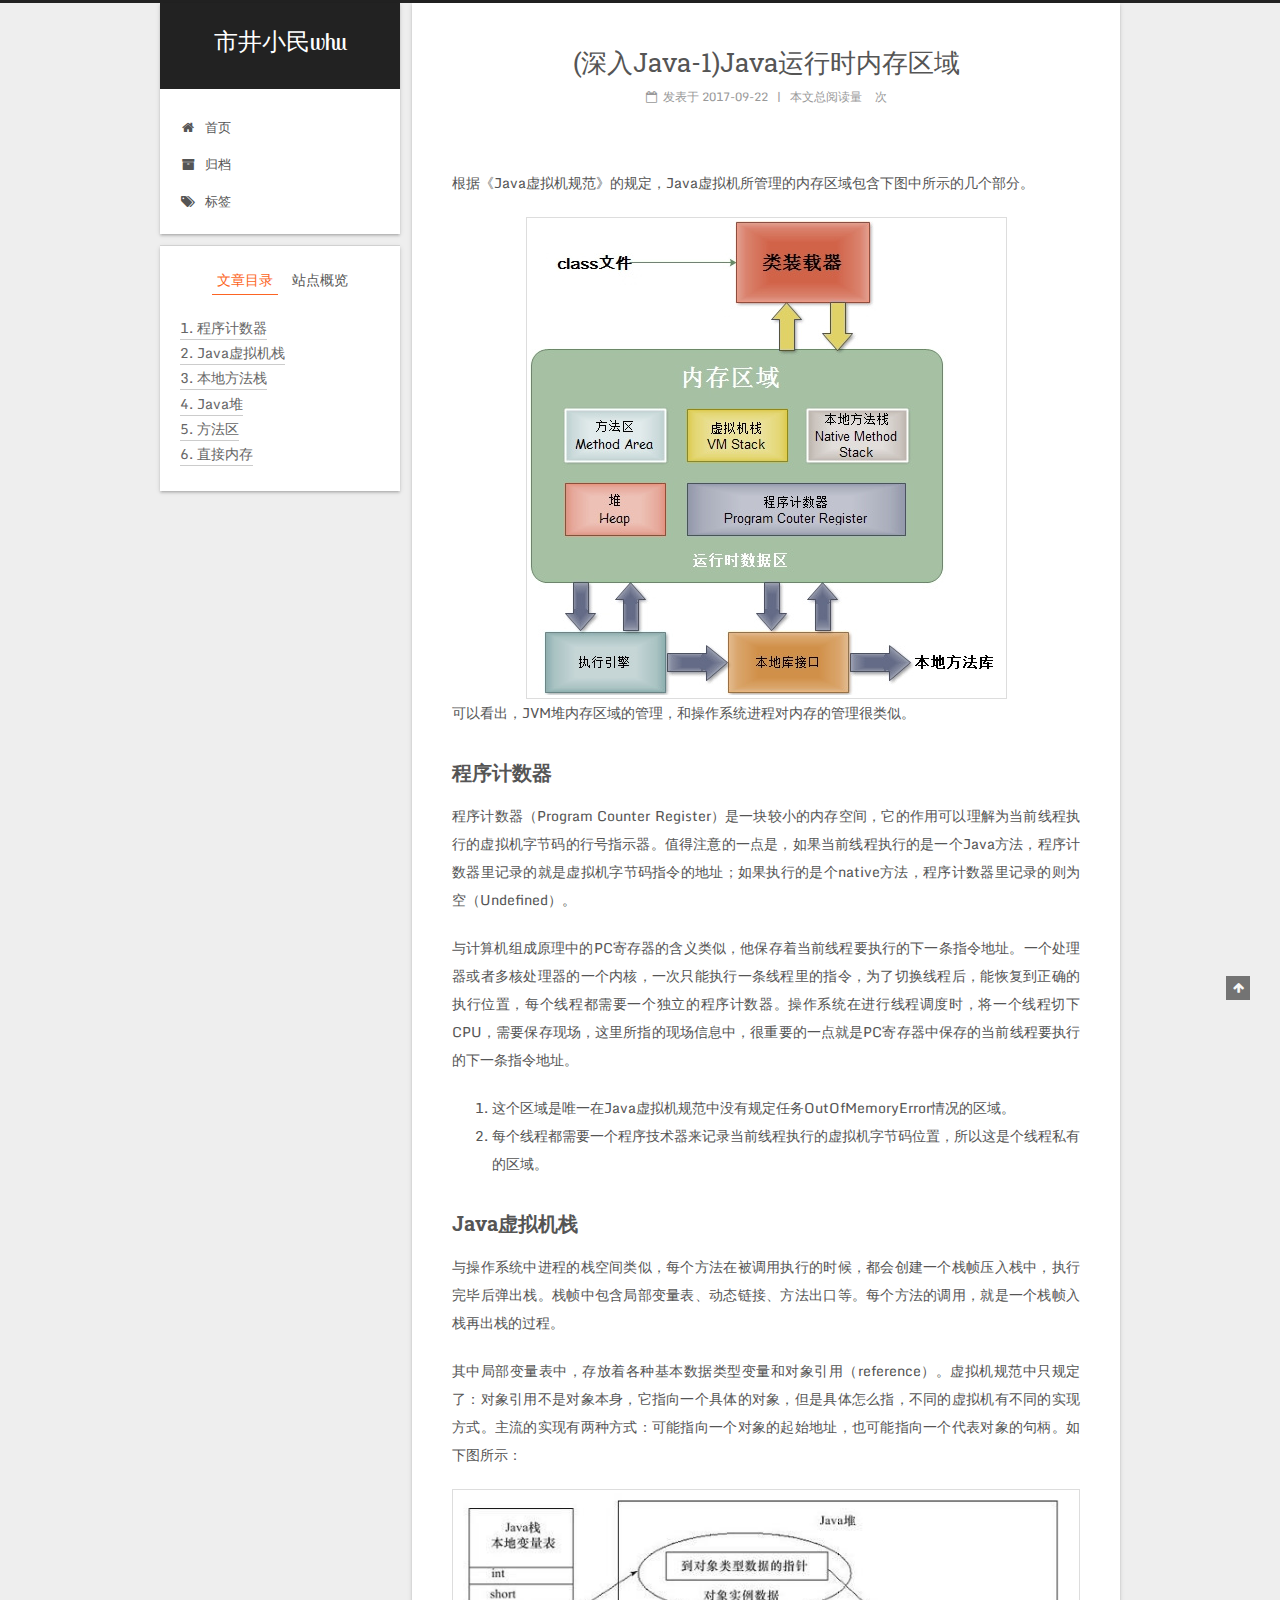
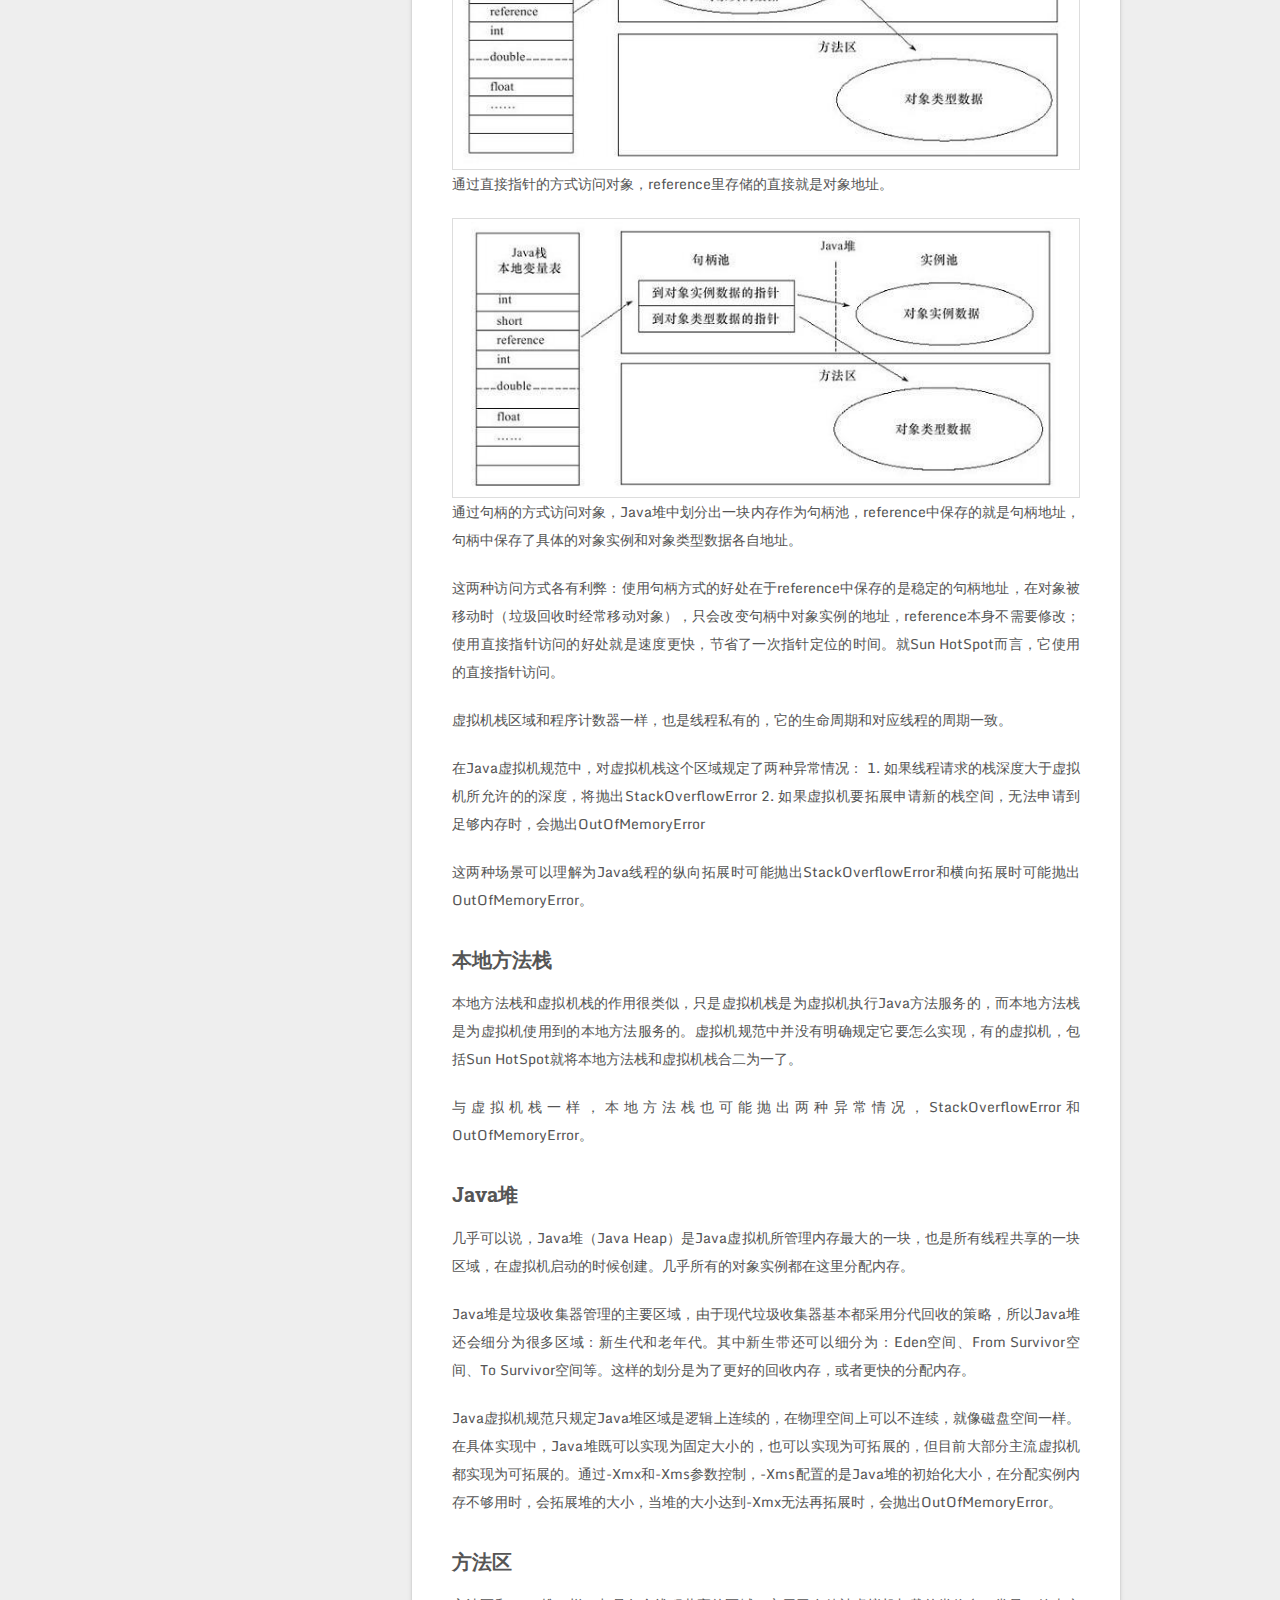
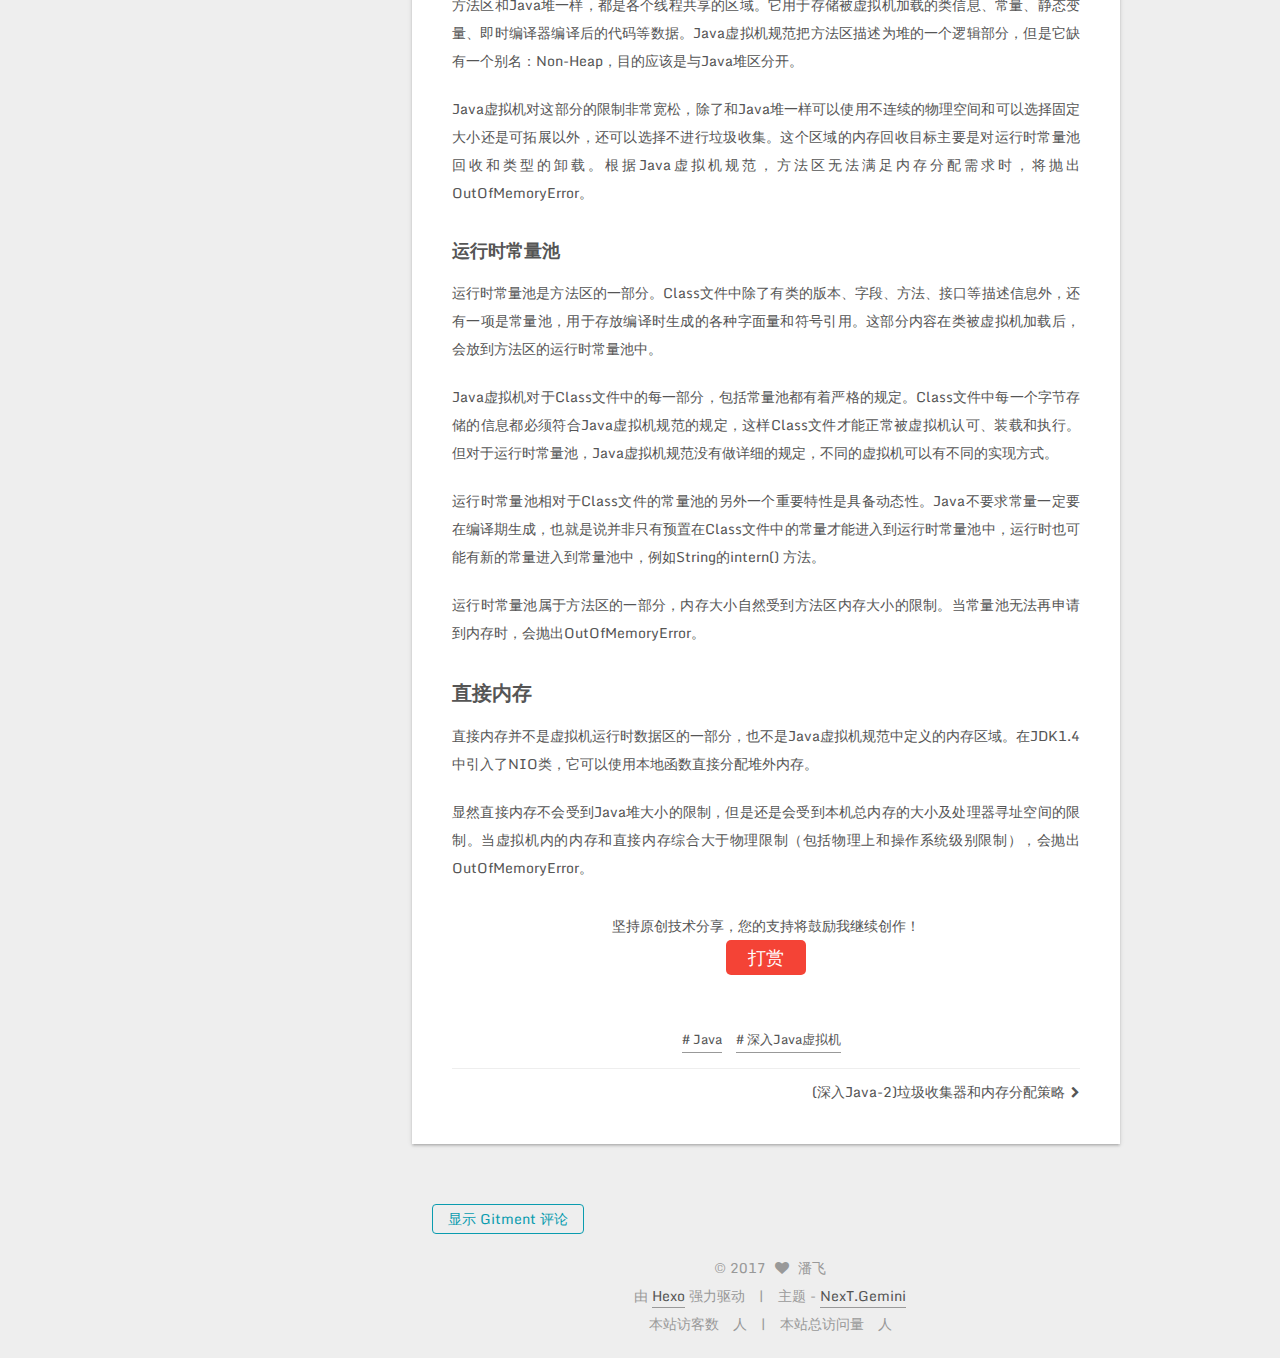
<file: 2017/09/22/Java内存区域与内存溢出/index.html>
<!DOCTYPE html>




<html class="theme-next gemini" lang="zh-Hans">
<head>
  <meta charset="UTF-8"/>
<meta http-equiv="X-UA-Compatible" content="IE=edge" />
<meta name="viewport" content="width=device-width, initial-scale=1, maximum-scale=1"/>
<meta name="theme-color" content="#222">









<meta http-equiv="Cache-Control" content="no-transform" />
<meta http-equiv="Cache-Control" content="no-siteapp" />















  
  
  <link href="/lib/fancybox/source/jquery.fancybox.css?v=2.1.5" rel="stylesheet" type="text/css" />




  
  
  
  

  
    
    
  

  
    
      
    

    
  

  

  
    
      
    

    
  

  
    
      
    

    
  

  
    
    
    <link href="//fonts.googleapis.com/css?family=Monda:300,300italic,400,400italic,700,700italic|Roboto Slab:300,300italic,400,400italic,700,700italic|Lobster Two:300,300italic,400,400italic,700,700italic|PT Mono:300,300italic,400,400italic,700,700italic&subset=latin,latin-ext" rel="stylesheet" type="text/css">
  






<link href="/lib/font-awesome/css/font-awesome.min.css?v=4.6.2" rel="stylesheet" type="text/css" />

<link href="/css/main.css?v=5.1.2" rel="stylesheet" type="text/css" />


  <meta name="keywords" content="Java,深入Java虚拟机," />








  <link rel="shortcut icon" type="image/x-icon" href="/favicon.ico?v=5.1.2" />






<meta name="description" content="根据《Java虚拟机规范》的规定，Java虚拟机所管理的内存区域包含下图中所示的几个部分。     可以看出，JVM堆内存区域的管理，和操作系统进程对内存的管理很类似。 程序计数器 程序计数器（Program Counter Register）是一块较小的内存空间，它的作用可以理解为当前线程执行的虚拟机字节码的行号指示器。值得注意的一点是，如果当前线程执行的是一个Java方法，程序计数器里记录的就">
<meta name="keywords" content="Java,深入Java虚拟机">
<meta property="og:type" content="article">
<meta property="og:title" content="(深入Java-1)Java运行时内存区域">
<meta property="og:url" content="http://yoursite.com/2017/09/22/Java内存区域与内存溢出/index.html">
<meta property="og:site_name" content="市井小民whu">
<meta property="og:description" content="根据《Java虚拟机规范》的规定，Java虚拟机所管理的内存区域包含下图中所示的几个部分。     可以看出，JVM堆内存区域的管理，和操作系统进程对内存的管理很类似。 程序计数器 程序计数器（Program Counter Register）是一块较小的内存空间，它的作用可以理解为当前线程执行的虚拟机字节码的行号指示器。值得注意的一点是，如果当前线程执行的是一个Java方法，程序计数器里记录的就">
<meta property="og:locale" content="zh-Hans">
<meta property="og:image" content="http://yoursite.com/2017/09/22/Java内存区域与内存溢出/java运行时区域.jpg">
<meta property="og:image" content="http://yoursite.com/2017/09/22/Java内存区域与内存溢出/java通过直接指针访问对象.jpg">
<meta property="og:image" content="http://yoursite.com/2017/09/22/Java内存区域与内存溢出/java通过句柄访问对象.jpg">
<meta property="og:updated_time" content="2017-09-29T08:48:48.000Z">
<meta name="twitter:card" content="summary">
<meta name="twitter:title" content="(深入Java-1)Java运行时内存区域">
<meta name="twitter:description" content="根据《Java虚拟机规范》的规定，Java虚拟机所管理的内存区域包含下图中所示的几个部分。     可以看出，JVM堆内存区域的管理，和操作系统进程对内存的管理很类似。 程序计数器 程序计数器（Program Counter Register）是一块较小的内存空间，它的作用可以理解为当前线程执行的虚拟机字节码的行号指示器。值得注意的一点是，如果当前线程执行的是一个Java方法，程序计数器里记录的就">
<meta name="twitter:image" content="http://yoursite.com/2017/09/22/Java内存区域与内存溢出/java运行时区域.jpg">



<script type="text/javascript" id="hexo.configurations">
  var NexT = window.NexT || {};
  var CONFIG = {
    root: '/',
    scheme: 'Gemini',
    sidebar: {"position":"left","display":"post","offset":12,"offset_float":12,"b2t":false,"scrollpercent":false,"onmobile":false},
    fancybox: true,
    tabs: true,
    motion: false,
    duoshuo: {
      userId: '0',
      author: '博主'
    },
    algolia: {
      applicationID: '',
      apiKey: '',
      indexName: '',
      hits: {"per_page":10},
      labels: {"input_placeholder":"Search for Posts","hits_empty":"We didn't find any results for the search: ${query}","hits_stats":"${hits} results found in ${time} ms"}
    }
  };
</script>



  <link rel="canonical" href="http://yoursite.com/2017/09/22/Java内存区域与内存溢出/"/>





  <title>(深入Java-1)Java运行时内存区域 | 市井小民whu</title>
  














</head>

<body itemscope itemtype="http://schema.org/WebPage" lang="zh-Hans">

  
  
    
  

  <div class="container sidebar-position-left page-post-detail ">
    <div class="headband"></div>

    <header id="header" class="header" itemscope itemtype="http://schema.org/WPHeader">
      <div class="header-inner"><div class="site-brand-wrapper">
  <div class="site-meta ">
    

    <div class="custom-logo-site-title">
      <a href="/"  class="brand" rel="start">
        <span class="logo-line-before"><i></i></span>
        <span class="site-title">市井小民whu</span>
        <span class="logo-line-after"><i></i></span>
      </a>
    </div>
      
        <p class="site-subtitle"></p>
      
  </div>

  <div class="site-nav-toggle">
    <button>
      <span class="btn-bar"></span>
      <span class="btn-bar"></span>
      <span class="btn-bar"></span>
    </button>
  </div>
</div>

<nav class="site-nav">
  

  
    <ul id="menu" class="menu">
      
        
        <li class="menu-item menu-item-home">
          <a href="/" rel="section">
            
              <i class="menu-item-icon fa fa-fw fa-home"></i> <br />
            
            首页
          </a>
        </li>
      
        
        <li class="menu-item menu-item-archives">
          <a href="/archives/" rel="section">
            
              <i class="menu-item-icon fa fa-fw fa-archive"></i> <br />
            
            归档
          </a>
        </li>
      
        
        <li class="menu-item menu-item-tags">
          <a href="/tags/" rel="section">
            
              <i class="menu-item-icon fa fa-fw fa-tags"></i> <br />
            
            标签
          </a>
        </li>
      

      
    </ul>
  

  
</nav>



 </div>
    </header>

    <main id="main" class="main">
      <div class="main-inner">
        <div class="content-wrap">
          <div id="content" class="content">
            

  <div id="posts" class="posts-expand">
    

  

  
  
  

  <article class="post post-type-normal" itemscope itemtype="http://schema.org/Article">
  
  
  
  <div class="post-block">
    <link itemprop="mainEntityOfPage" href="http://yoursite.com/2017/09/22/Java内存区域与内存溢出/">

    <span hidden itemprop="author" itemscope itemtype="http://schema.org/Person">
      <meta itemprop="name" content="潘飞">
      <meta itemprop="description" content="">
      <meta itemprop="image" content="/images/avatar.jpg">
    </span>

    <span hidden itemprop="publisher" itemscope itemtype="http://schema.org/Organization">
      <meta itemprop="name" content="市井小民whu">
    </span>

    
      <header class="post-header">

        
        
          <h1 class="post-title" itemprop="name headline">(深入Java-1)Java运行时内存区域</h1>
        

        <div class="post-meta">
          <span class="post-time">
            
              <span class="post-meta-item-icon">
                <i class="fa fa-calendar-o"></i>
              </span>
              
                <span class="post-meta-item-text">发表于</span>
              
              <time title="创建于" itemprop="dateCreated datePublished" datetime="2017-09-22T17:12:30+08:00">
                2017-09-22
              </time>
            

            

            
          </span>

          

          
            
          

          
          

          
            <span class="post-meta-divider">|</span>
            <span class="page-pv">本文总阅读量
            <span class="busuanzi-value" id="busuanzi_value_page_pv" ></span>次
            </span>
          

          

          

        </div>
      </header>
    

    
    
    
    <div class="post-body" itemprop="articleBody">

      
      

      
        <p>根据《Java虚拟机规范》的规定，Java虚拟机所管理的内存区域包含下图中所示的几个部分。</p>
<div class="figure">
<img src="java运行时区域.jpg">

</div>
<p>可以看出，JVM堆内存区域的管理，和操作系统进程对内存的管理很类似。</p>
<h2 id="程序计数器">程序计数器</h2>
<p>程序计数器（Program Counter Register）是一块较小的内存空间，它的作用可以理解为当前线程执行的虚拟机字节码的行号指示器。值得注意的一点是，如果当前线程执行的是一个Java方法，程序计数器里记录的就是虚拟机字节码指令的地址；如果执行的是个native方法，程序计数器里记录的则为空（Undefined）。</p>
<p>与计算机组成原理中的PC寄存器的含义类似，他保存着当前线程要执行的下一条指令地址。一个处理器或者多核处理器的一个内核，一次只能执行一条线程里的指令，为了切换线程后，能恢复到正确的执行位置，每个线程都需要一个独立的程序计数器。操作系统在进行线程调度时，将一个线程切下CPU，需要保存现场，这里所指的现场信息中，很重要的一点就是PC寄存器中保存的当前线程要执行的下一条指令地址。</p>
<ol style="list-style-type: decimal">
<li>这个区域是唯一在Java虚拟机规范中没有规定任务OutOfMemoryError情况的区域。</li>
<li>每个线程都需要一个程序技术器来记录当前线程执行的虚拟机字节码位置，所以这是个线程私有的区域。</li>
</ol>
<h2 id="java虚拟机栈">Java虚拟机栈</h2>
<p>与操作系统中进程的栈空间类似，每个方法在被调用执行的时候，都会创建一个栈帧压入栈中，执行完毕后弹出栈。栈帧中包含局部变量表、动态链接、方法出口等。每个方法的调用，就是一个栈帧入栈再出栈的过程。</p>
<p>其中局部变量表中，存放着各种基本数据类型变量和对象引用（reference）。虚拟机规范中只规定了：对象引用不是对象本身，它指向一个具体的对象，但是具体怎么指，不同的虚拟机有不同的实现方式。主流的实现有两种方式：可能指向一个对象的起始地址，也可能指向一个代表对象的句柄。如下图所示：</p>
<div class="figure">
<img src="java通过直接指针访问对象.jpg">

</div>
<p>通过直接指针的方式访问对象，reference里存储的直接就是对象地址。</p>
<div class="figure">
<img src="java通过句柄访问对象.jpg">

</div>
<p>通过句柄的方式访问对象，Java堆中划分出一块内存作为句柄池，reference中保存的就是句柄地址，句柄中保存了具体的对象实例和对象类型数据各自地址。</p>
<p>这两种访问方式各有利弊：使用句柄方式的好处在于reference中保存的是稳定的句柄地址，在对象被移动时（垃圾回收时经常移动对象），只会改变句柄中对象实例的地址，reference本身不需要修改；使用直接指针访问的好处就是速度更快，节省了一次指针定位的时间。就Sun HotSpot而言，它使用的直接指针访问。</p>
<p>虚拟机栈区域和程序计数器一样，也是线程私有的，它的生命周期和对应线程的周期一致。</p>
<p>在Java虚拟机规范中，对虚拟机栈这个区域规定了两种异常情况： 1. 如果线程请求的栈深度大于虚拟机所允许的的深度，将抛出StackOverflowError 2. 如果虚拟机要拓展申请新的栈空间，无法申请到足够内存时，会抛出OutOfMemoryError</p>
<p>这两种场景可以理解为Java线程的纵向拓展时可能抛出StackOverflowError和横向拓展时可能抛出OutOfMemoryError。</p>
<h2 id="本地方法栈">本地方法栈</h2>
<p>本地方法栈和虚拟机栈的作用很类似，只是虚拟机栈是为虚拟机执行Java方法服务的，而本地方法栈是为虚拟机使用到的本地方法服务的。虚拟机规范中并没有明确规定它要怎么实现，有的虚拟机，包括Sun HotSpot就将本地方法栈和虚拟机栈合二为一了。</p>
<p>与虚拟机栈一样，本地方法栈也可能抛出两种异常情况，StackOverflowError和OutOfMemoryError。</p>
<h2 id="java堆">Java堆</h2>
<p>几乎可以说，Java堆（Java Heap）是Java虚拟机所管理内存最大的一块，也是所有线程共享的一块区域，在虚拟机启动的时候创建。几乎所有的对象实例都在这里分配内存。</p>
<p>Java堆是垃圾收集器管理的主要区域，由于现代垃圾收集器基本都采用分代回收的策略，所以Java堆还会细分为很多区域：新生代和老年代。其中新生带还可以细分为：Eden空间、From Survivor空间、To Survivor空间等。这样的划分是为了更好的回收内存，或者更快的分配内存。</p>
<p>Java虚拟机规范只规定Java堆区域是逻辑上连续的，在物理空间上可以不连续，就像磁盘空间一样。在具体实现中，Java堆既可以实现为固定大小的，也可以实现为可拓展的，但目前大部分主流虚拟机都实现为可拓展的。通过-Xmx和-Xms参数控制，-Xms配置的是Java堆的初始化大小，在分配实例内存不够用时，会拓展堆的大小，当堆的大小达到-Xmx无法再拓展时，会抛出OutOfMemoryError。</p>
<h2 id="方法区">方法区</h2>
<p>方法区和Java堆一样，都是各个线程共享的区域。它用于存储被虚拟机加载的类信息、常量、静态变量、即时编译器编译后的代码等数据。Java虚拟机规范把方法区描述为堆的一个逻辑部分，但是它缺有一个别名：Non-Heap，目的应该是与Java堆区分开。</p>
<p>Java虚拟机对这部分的限制非常宽松，除了和Java堆一样可以使用不连续的物理空间和可以选择固定大小还是可拓展以外，还可以选择不进行垃圾收集。这个区域的内存回收目标主要是对运行时常量池回收和类型的卸载。根据Java虚拟机规范，方法区无法满足内存分配需求时，将抛出OutOfMemoryError。</p>
<h3 id="运行时常量池">运行时常量池</h3>
<p>运行时常量池是方法区的一部分。Class文件中除了有类的版本、字段、方法、接口等描述信息外，还有一项是常量池，用于存放编译时生成的各种字面量和符号引用。这部分内容在类被虚拟机加载后，会放到方法区的运行时常量池中。</p>
<p>Java虚拟机对于Class文件中的每一部分，包括常量池都有着严格的规定。Class文件中每一个字节存储的信息都必须符合Java虚拟机规范的规定，这样Class文件才能正常被虚拟机认可、装载和执行。但对于运行时常量池，Java虚拟机规范没有做详细的规定，不同的虚拟机可以有不同的实现方式。</p>
<p>运行时常量池相对于Class文件的常量池的另外一个重要特性是具备动态性。Java不要求常量一定要在编译期生成，也就是说并非只有预置在Class文件中的常量才能进入到运行时常量池中，运行时也可能有新的常量进入到常量池中，例如String的intern() 方法。</p>
<p>运行时常量池属于方法区的一部分，内存大小自然受到方法区内存大小的限制。当常量池无法再申请到内存时，会抛出OutOfMemoryError。</p>
<h2 id="直接内存">直接内存</h2>
<p>直接内存并不是虚拟机运行时数据区的一部分，也不是Java虚拟机规范中定义的内存区域。在JDK1.4中引入了NIO类，它可以使用本地函数直接分配堆外内存。</p>
<p>显然直接内存不会受到Java堆大小的限制，但是还是会受到本机总内存的大小及处理器寻址空间的限制。当虚拟机内的内存和直接内存综合大于物理限制（包括物理上和操作系统级别限制），会抛出OutOfMemoryError。</p>

      
    </div>
    
    
    

    

    
      <div>
        <div style="padding: 10px 0; margin: 20px auto; width: 90%; text-align: center;">
  <div>坚持原创技术分享，您的支持将鼓励我继续创作！</div>
  <button id="rewardButton" disable="enable" onclick="var qr = document.getElementById('QR'); if (qr.style.display === 'none') {qr.style.display='block';} else {qr.style.display='none'}">
    <span>打赏</span>
  </button>
  <div id="QR" style="display: none;">

    
      <div id="wechat" style="display: inline-block">
        <img id="wechat_qr" src="/images/weixin_pay.jpg" alt="潘飞 WeChat Pay"/>
        <p>WeChat Pay</p>
      </div>
    

    
      <div id="alipay" style="display: inline-block">
        <img id="alipay_qr" src="/images/ali_pay.jpg" alt="潘飞 Alipay"/>
        <p>Alipay</p>
      </div>
    

    

  </div>
</div>

      </div>
    

    

    <footer class="post-footer">
      
        <div class="post-tags">
          
            <a href="/tags/Java/" rel="tag"># Java</a>
          
            <a href="/tags/深入Java虚拟机/" rel="tag"># 深入Java虚拟机</a>
          
        </div>
      

      
      
      

      
        <div class="post-nav">
          <div class="post-nav-next post-nav-item">
            
          </div>

          <span class="post-nav-divider"></span>

          <div class="post-nav-prev post-nav-item">
            
              <a href="/2017/09/27/垃圾收集器和内存分配策略/" rel="prev" title="(深入Java-2)垃圾收集器和内存分配策略">
                (深入Java-2)垃圾收集器和内存分配策略 <i class="fa fa-chevron-right"></i>
              </a>
            
          </div>
        </div>
      

      
      
    </footer>
  </div>
  
  
  
  </article>



    <div class="post-spread">
      
    </div>
  </div>


          </div>
          


          
  <div class="comments" id="comments">
    
  <div onclick="showGitment()" id="gitment_title" class="gitment_title">显示 Gitment 评论</div>
  <div id="container" style="display:none"></div>
  <link rel="stylesheet" href="https://imsun.github.io/gitment/style/default.css">
  <script src="https://imsun.github.io/gitment/dist/gitment.browser.js"></script>
  <script>
  const myTheme = {
    render(state, instance) {
      const container = document.createElement('div');
      container.lang = "en-US";
      container.className = 'gitment-container gitment-root-container';
      container.appendChild(instance.renderHeader(state, instance));
      container.appendChild(instance.renderEditor(state, instance));
      container.appendChild(instance.renderComments(state, instance));
      container.appendChild(instance.renderFooter(state, instance));
      return container;
    }
  }
  function showGitment() {
    $("#gitment_title").attr("style", "display:none");
    $("#container").attr("style", "").addClass("gitment_container");
    var gitment = new Gitment({
      id: window.location.pathname,
      theme: myTheme,
      owner: '13589586',
      repo: 'panfei1993.github.io',
      oauth: {
        client_id: 'bdb27643884a732a3984',
        client_secret: 'a3828cc209d997aa5c8c4596d71aac03fc19c900'
      }
    });
    gitment.render('container');
  }
  </script>
    
  </div>


        </div>
        
          
  
  <div class="sidebar-toggle">
    <div class="sidebar-toggle-line-wrap">
      <span class="sidebar-toggle-line sidebar-toggle-line-first"></span>
      <span class="sidebar-toggle-line sidebar-toggle-line-middle"></span>
      <span class="sidebar-toggle-line sidebar-toggle-line-last"></span>
    </div>
  </div>

  <aside id="sidebar" class="sidebar">
    
    <div class="sidebar-inner">

      

      
        <ul class="sidebar-nav motion-element">
          <li class="sidebar-nav-toc sidebar-nav-active" data-target="post-toc-wrap" >
            文章目录
          </li>
          <li class="sidebar-nav-overview" data-target="site-overview">
            站点概览
          </li>
        </ul>
      

      <section class="site-overview sidebar-panel">
        <div class="site-author motion-element" itemprop="author" itemscope itemtype="http://schema.org/Person">
          <img class="site-author-image" itemprop="image"
               src="/images/avatar.jpg"
               alt="潘飞" />
          <p class="site-author-name" itemprop="name">潘飞</p>
           
              <p class="site-description motion-element" itemprop="description">不积跬步，无以至千里</p>
          
        </div>
        <nav class="site-state motion-element">

          
            <div class="site-state-item site-state-posts">
              <a href="/archives/">
                <span class="site-state-item-count">3</span>
                <span class="site-state-item-name">日志</span>
              </a>
            </div>
          

          

          
            
            
            <div class="site-state-item site-state-tags">
              <a href="/tags/index.html">
                <span class="site-state-item-count">2</span>
                <span class="site-state-item-name">标签</span>
              </a>
            </div>
          

        </nav>

        

        <div class="links-of-author motion-element">
          
            
              <span class="links-of-author-item">
                <a href="https://github.com/panfei1993" target="_blank" title="GitHub">
                  
                    <i class="fa fa-fw fa-github"></i>
                  
                    
                      GitHub
                    
                </a>
              </span>
            
              <span class="links-of-author-item">
                <a href="http://www.zhihu.com/people/pan-fei-94-61" target="_blank" title="知乎">
                  
                    <i class="fa fa-fw fa-globe"></i>
                  
                    
                      知乎
                    
                </a>
              </span>
            
          
        </div>

        
        

        
        

        


      </section>

      
      <!--noindex-->
        <section class="post-toc-wrap motion-element sidebar-panel sidebar-panel-active">
          <div class="post-toc">

            
              
            

            
              <div class="post-toc-content"><ol class="nav"><li class="nav-item nav-level-2"><a class="nav-link" href="#程序计数器"><span class="nav-number">1.</span> <span class="nav-text">程序计数器</span></a></li><li class="nav-item nav-level-2"><a class="nav-link" href="#java虚拟机栈"><span class="nav-number">2.</span> <span class="nav-text">Java虚拟机栈</span></a></li><li class="nav-item nav-level-2"><a class="nav-link" href="#本地方法栈"><span class="nav-number">3.</span> <span class="nav-text">本地方法栈</span></a></li><li class="nav-item nav-level-2"><a class="nav-link" href="#java堆"><span class="nav-number">4.</span> <span class="nav-text">Java堆</span></a></li><li class="nav-item nav-level-2"><a class="nav-link" href="#方法区"><span class="nav-number">5.</span> <span class="nav-text">方法区</span></a><ol class="nav-child"><li class="nav-item nav-level-3"><a class="nav-link" href="#运行时常量池"><span class="nav-number">5.1.</span> <span class="nav-text">运行时常量池</span></a></li></ol></li><li class="nav-item nav-level-2"><a class="nav-link" href="#直接内存"><span class="nav-number">6.</span> <span class="nav-text">直接内存</span></a></li></ol></div>
            

          </div>
        </section>
      <!--/noindex-->
      

      

    </div>
  </aside>


        
      </div>
    </main>

    <footer id="footer" class="footer">
      <div class="footer-inner">
        <div class="copyright" >
  
  &copy; 
  <span itemprop="copyrightYear">2017</span>
  <span class="with-love">
    <i class="fa fa-heart"></i>
  </span>
  <span class="author" itemprop="copyrightHolder">潘飞</span>
</div>


<div class="powered-by">
  由 <a class="theme-link" href="https://hexo.io">Hexo</a> 强力驱动
</div>

<div class="theme-info">
  主题 -
  <a class="theme-link" href="https://github.com/iissnan/hexo-theme-next">
    NexT.Gemini
  </a>
</div>


        
<div class="busuanzi-count">
  <script async src="https://dn-lbstatics.qbox.me/busuanzi/2.3/busuanzi.pure.mini.js"></script>

  
    <span class="site-uv">
      本站访客数
      <span class="busuanzi-value" id="busuanzi_value_site_uv"></span>
      人
    </span>
  

  
    <span class="site-pv">
      本站总访问量
      <span class="busuanzi-value" id="busuanzi_value_site_pv"></span>
      人
    </span>
  
</div>


        
      </div>
    </footer>

    
      <div class="back-to-top">
        <i class="fa fa-arrow-up"></i>
        
      </div>
    

  </div>

  

<script type="text/javascript">
  if (Object.prototype.toString.call(window.Promise) !== '[object Function]') {
    window.Promise = null;
  }
</script>









  












  
  <script type="text/javascript" src="/lib/jquery/index.js?v=2.1.3"></script>

  
  <script type="text/javascript" src="/lib/fastclick/lib/fastclick.min.js?v=1.0.6"></script>

  
  <script type="text/javascript" src="/lib/jquery_lazyload/jquery.lazyload.js?v=1.9.7"></script>

  
  <script type="text/javascript" src="/lib/velocity/velocity.min.js?v=1.2.1"></script>

  
  <script type="text/javascript" src="/lib/velocity/velocity.ui.min.js?v=1.2.1"></script>

  
  <script type="text/javascript" src="/lib/fancybox/source/jquery.fancybox.pack.js?v=2.1.5"></script>


  


  <script type="text/javascript" src="/js/src/utils.js?v=5.1.2"></script>

  <script type="text/javascript" src="/js/src/motion.js?v=5.1.2"></script>



  
  


  <script type="text/javascript" src="/js/src/affix.js?v=5.1.2"></script>

  <script type="text/javascript" src="/js/src/schemes/pisces.js?v=5.1.2"></script>



  
  <script type="text/javascript" src="/js/src/scrollspy.js?v=5.1.2"></script>
<script type="text/javascript" src="/js/src/post-details.js?v=5.1.2"></script>



  


  <script type="text/javascript" src="/js/src/bootstrap.js?v=5.1.2"></script>



  


  




	





  





  






  





  

  

  

  

  

  

</body>
</html>
</file>
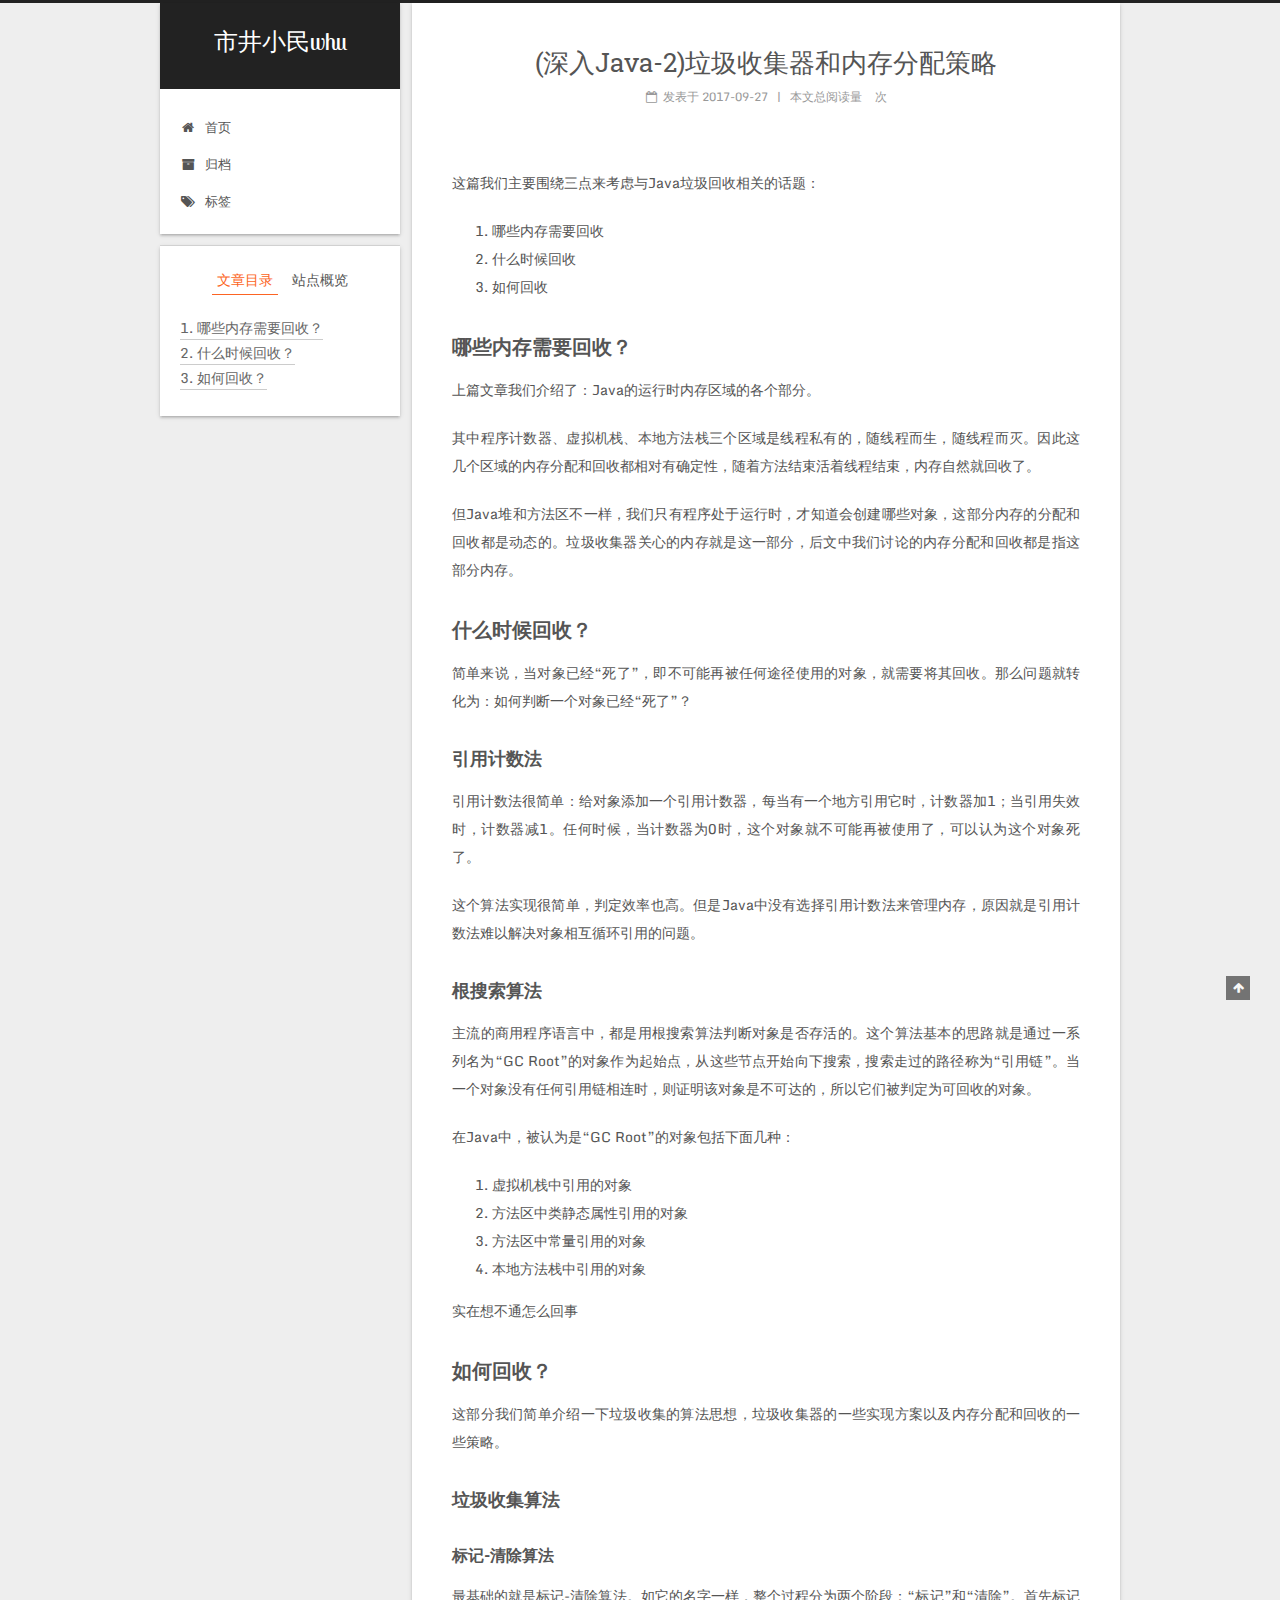
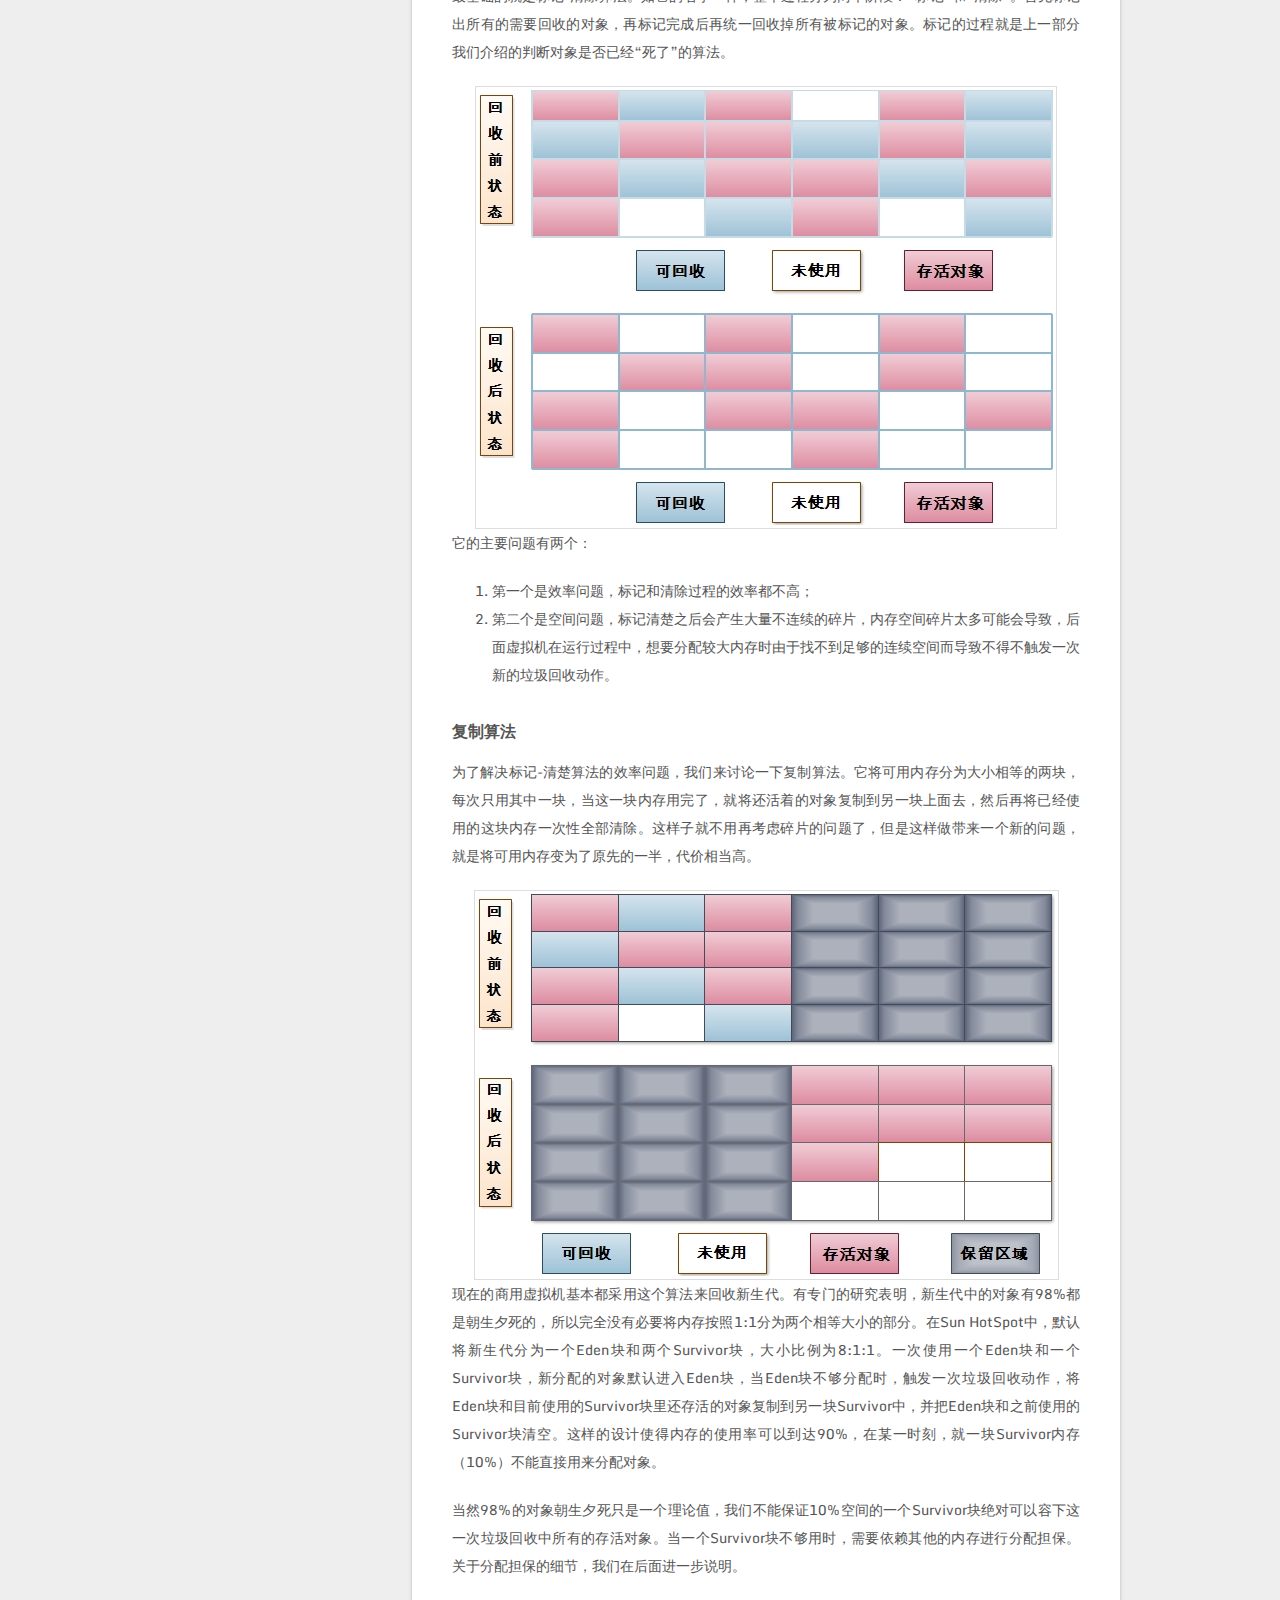
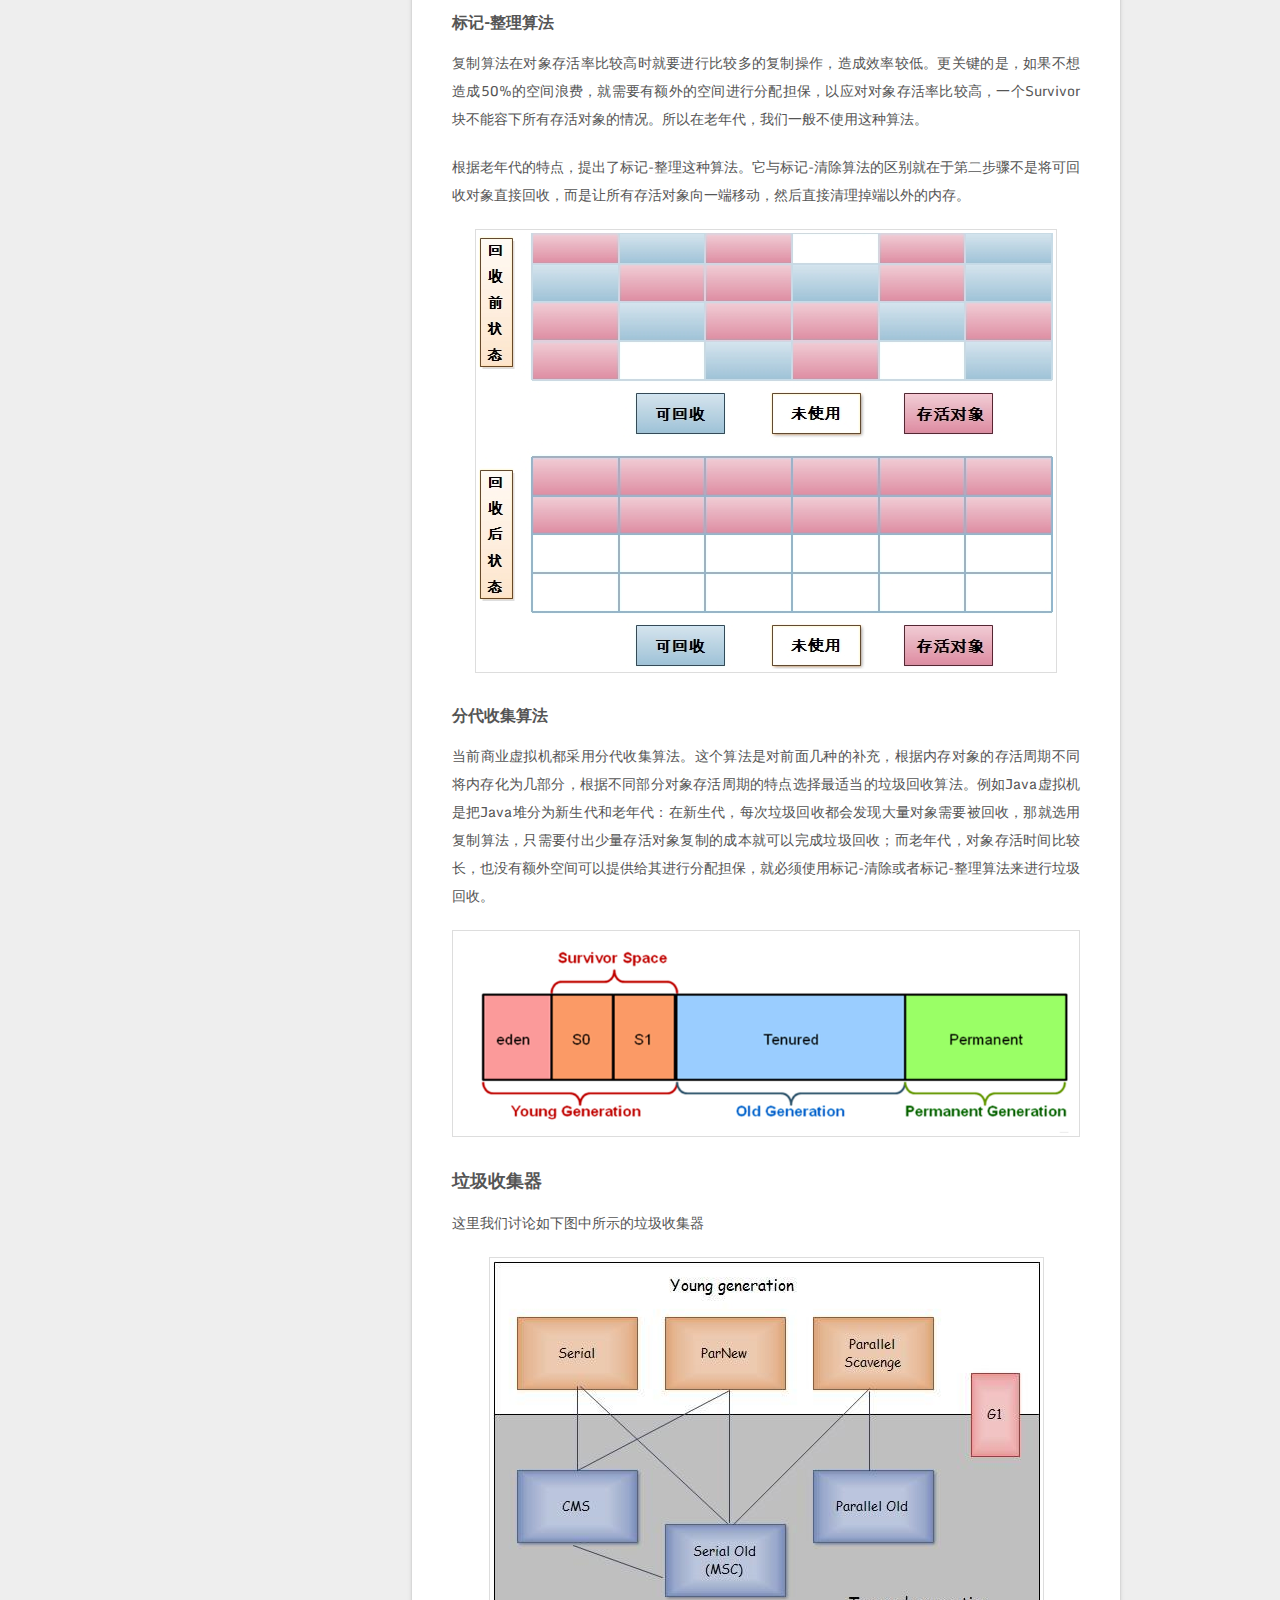
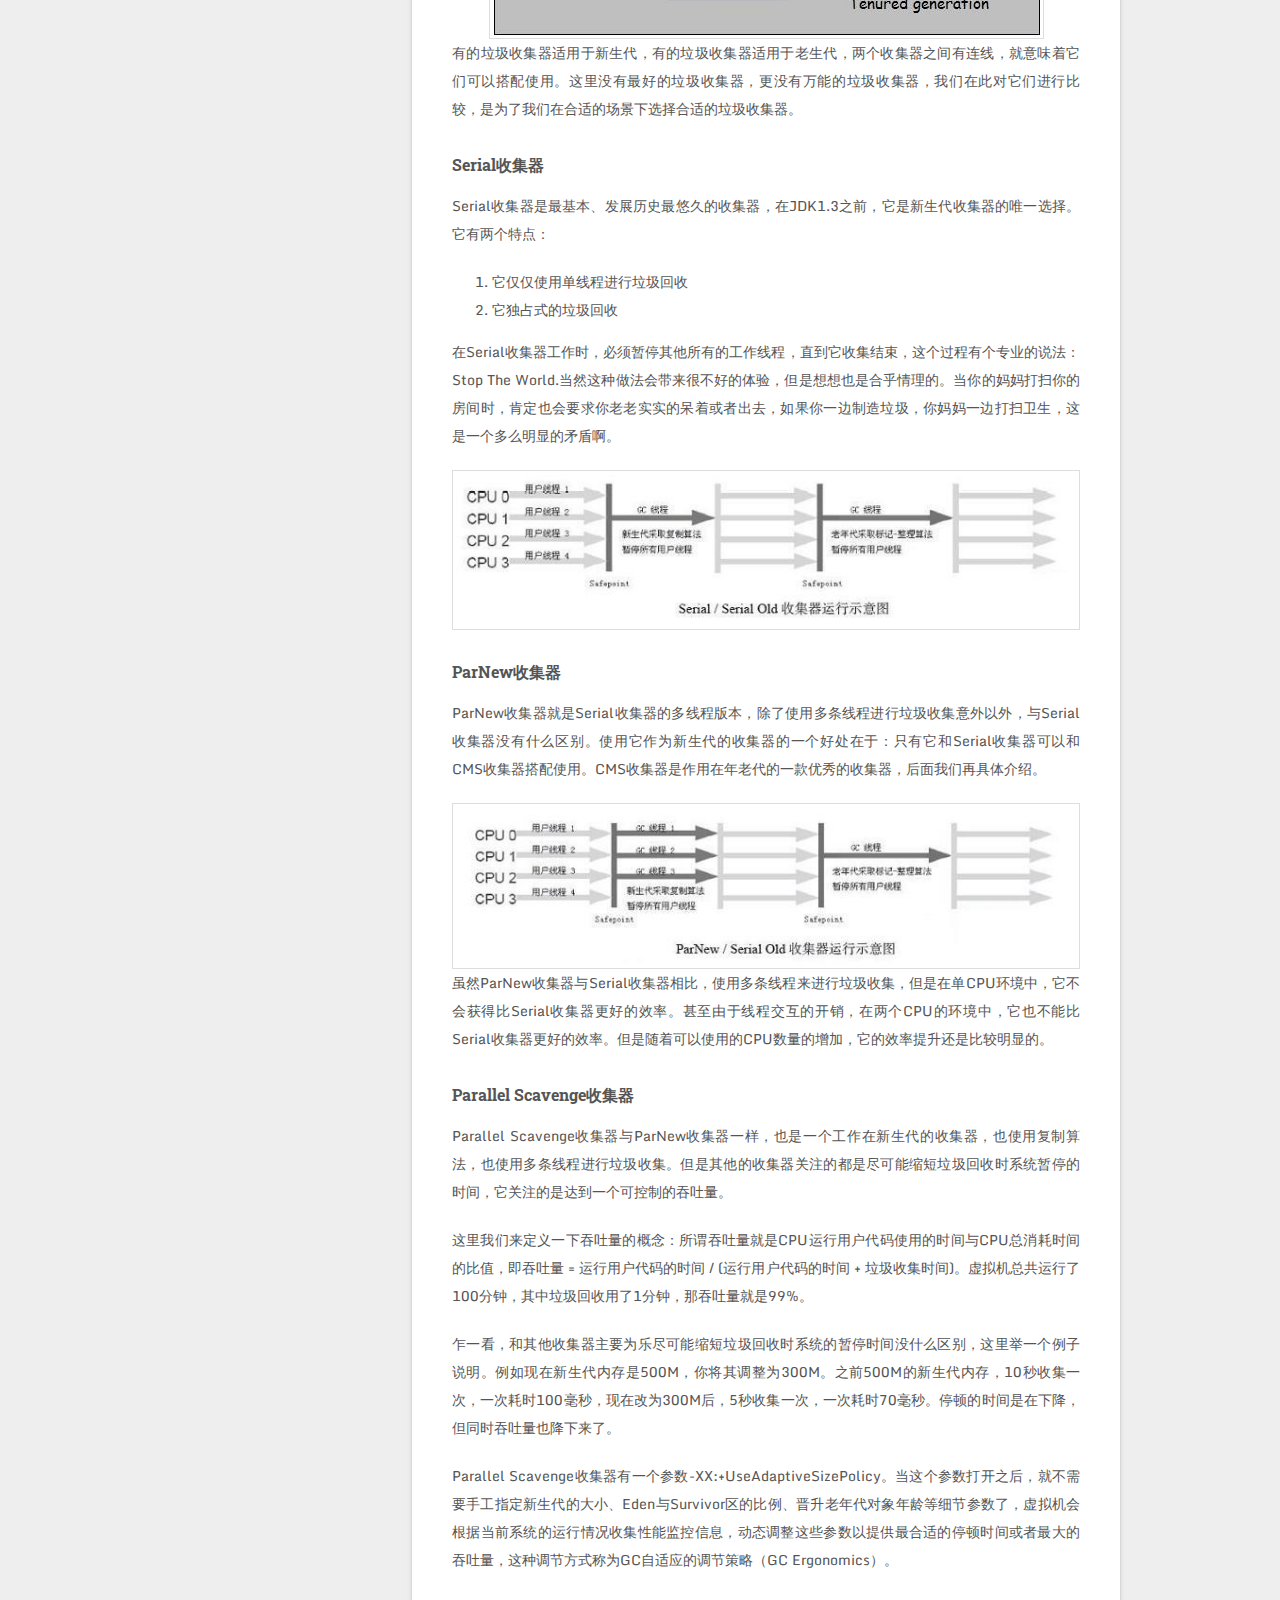
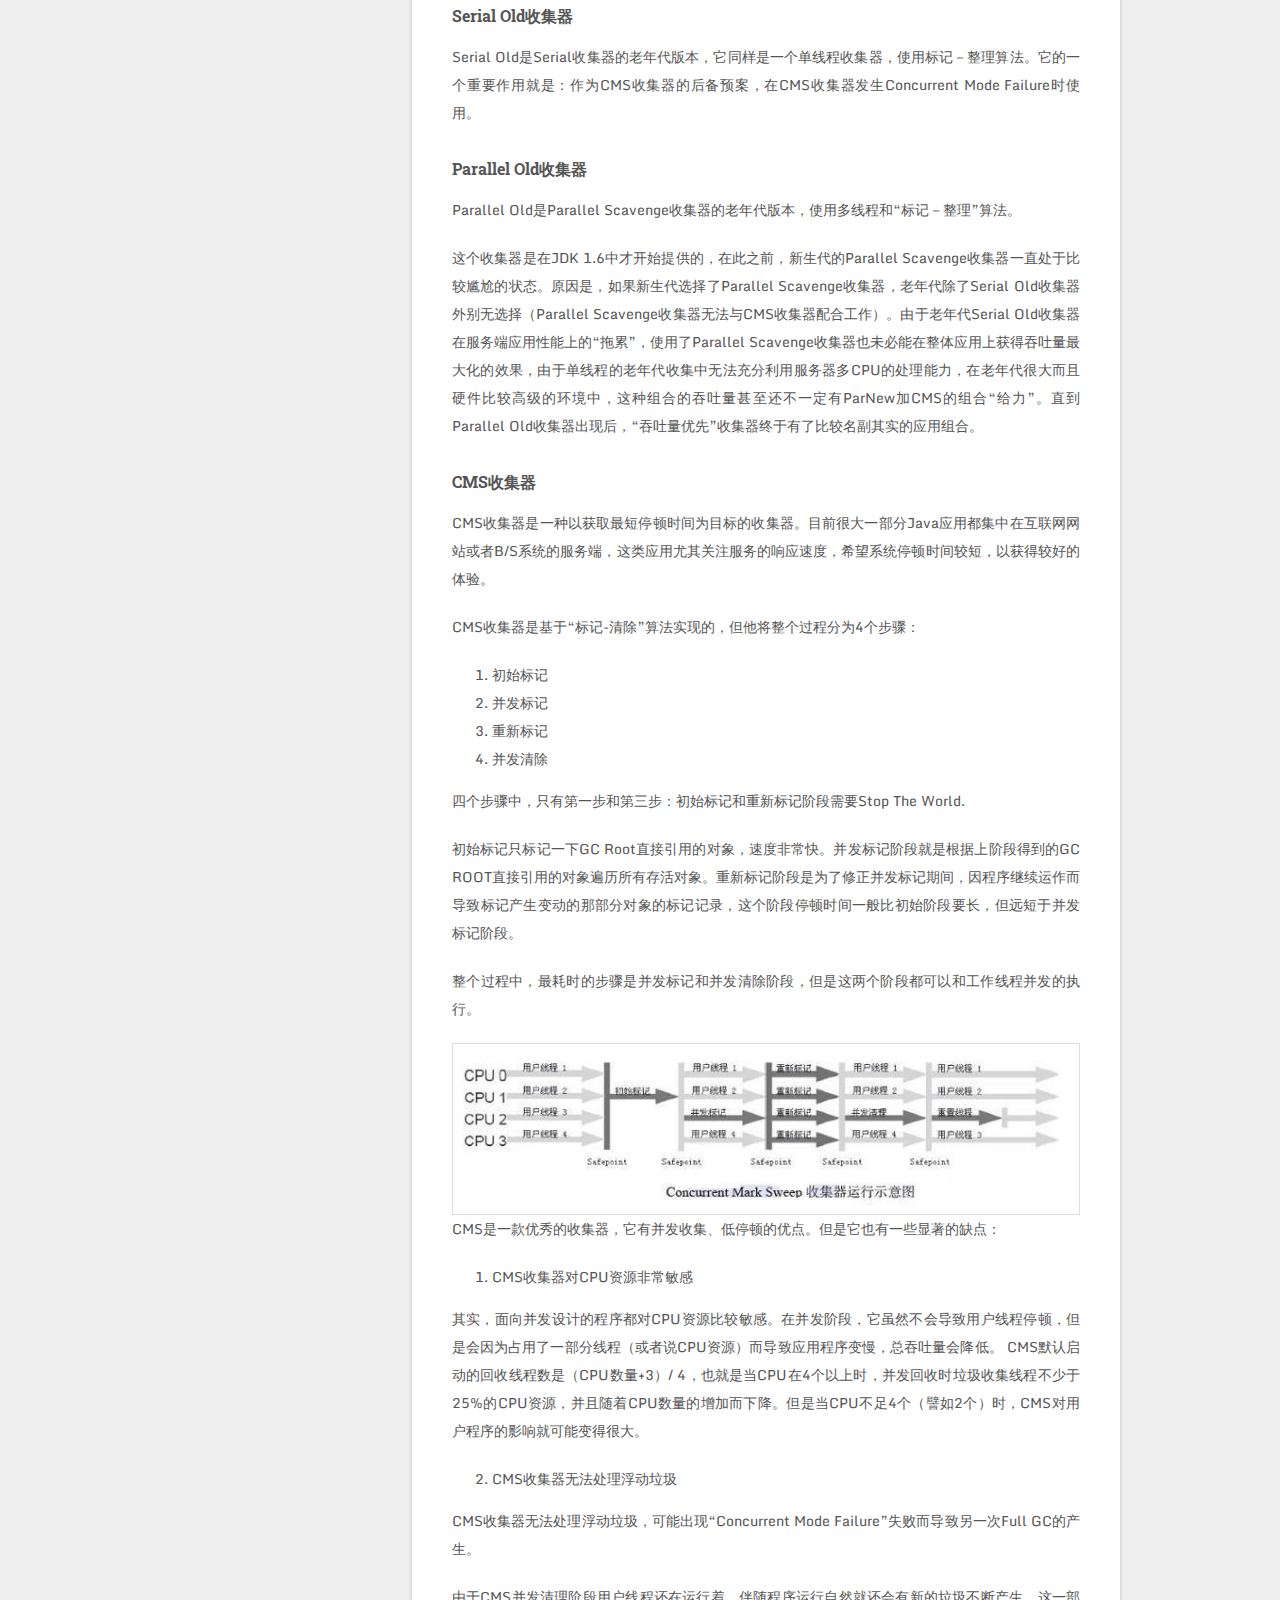
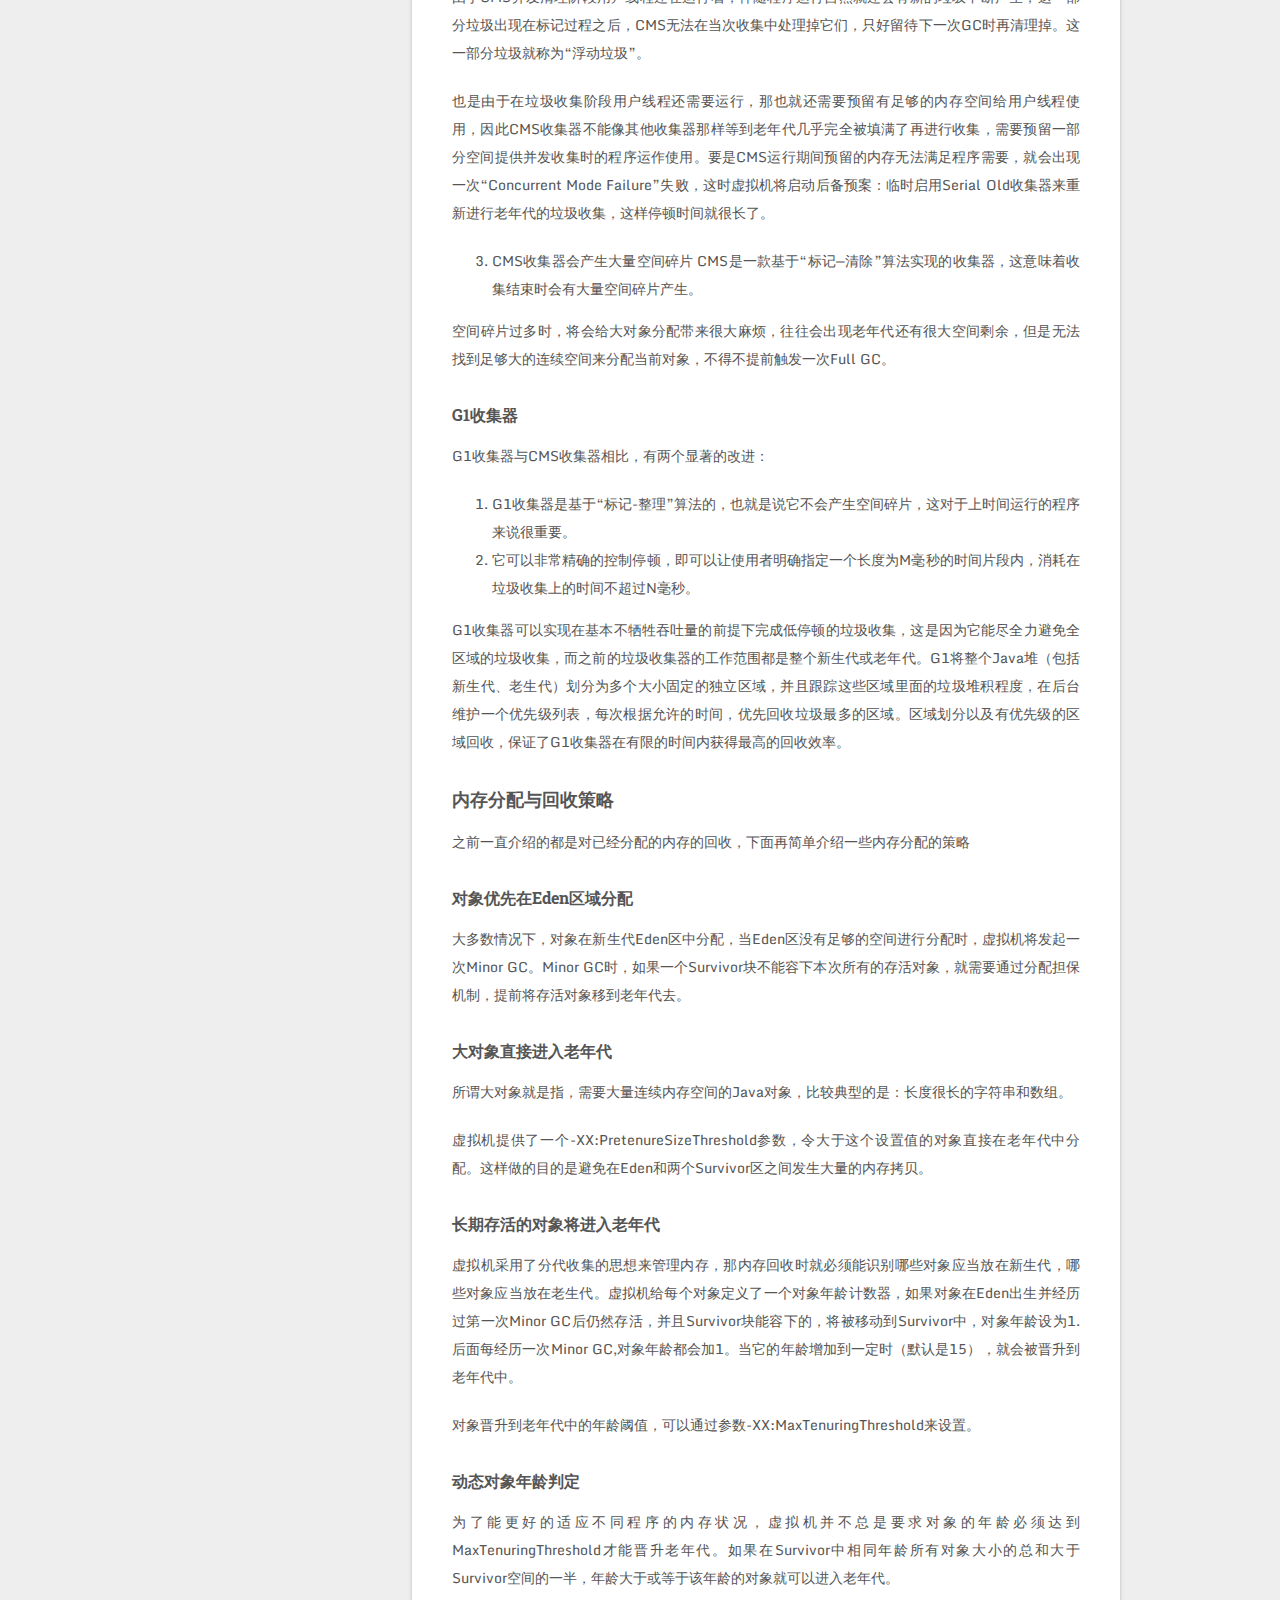
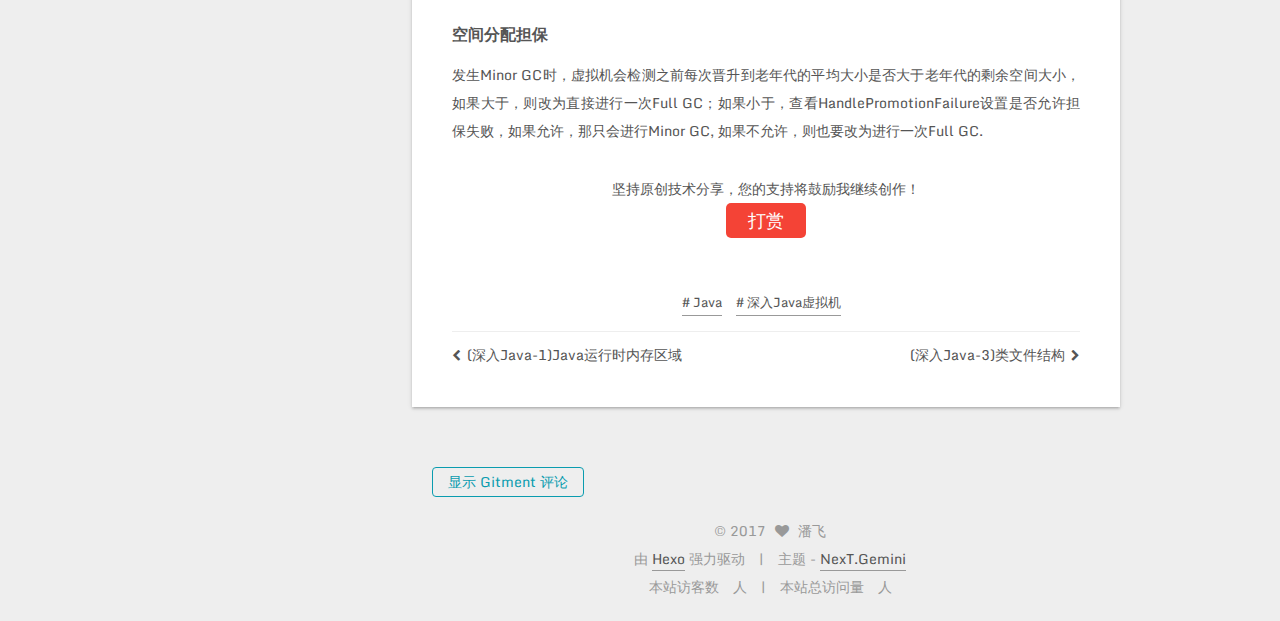
<file: 2017/09/27/垃圾收集器和内存分配策略/index.html>
<!DOCTYPE html>




<html class="theme-next gemini" lang="zh-Hans">
<head>
  <meta charset="UTF-8"/>
<meta http-equiv="X-UA-Compatible" content="IE=edge" />
<meta name="viewport" content="width=device-width, initial-scale=1, maximum-scale=1"/>
<meta name="theme-color" content="#222">









<meta http-equiv="Cache-Control" content="no-transform" />
<meta http-equiv="Cache-Control" content="no-siteapp" />















  
  
  <link href="/lib/fancybox/source/jquery.fancybox.css?v=2.1.5" rel="stylesheet" type="text/css" />




  
  
  
  

  
    
    
  

  
    
      
    

    
  

  

  
    
      
    

    
  

  
    
      
    

    
  

  
    
    
    <link href="//fonts.googleapis.com/css?family=Monda:300,300italic,400,400italic,700,700italic|Roboto Slab:300,300italic,400,400italic,700,700italic|Lobster Two:300,300italic,400,400italic,700,700italic|PT Mono:300,300italic,400,400italic,700,700italic&subset=latin,latin-ext" rel="stylesheet" type="text/css">
  






<link href="/lib/font-awesome/css/font-awesome.min.css?v=4.6.2" rel="stylesheet" type="text/css" />

<link href="/css/main.css?v=5.1.2" rel="stylesheet" type="text/css" />


  <meta name="keywords" content="Java,深入Java虚拟机," />








  <link rel="shortcut icon" type="image/x-icon" href="/favicon.ico?v=5.1.2" />






<meta name="description" content="这篇我们主要围绕三点来考虑与Java垃圾回收相关的话题：  哪些内存需要回收 什么时候回收 如何回收  哪些内存需要回收？ 上篇文章我们介绍了：Java的运行时内存区域的各个部分。 其中程序计数器、虚拟机栈、本地方法栈三个区域是线程私有的，随线程而生，随线程而灭。因此这几个区域的内存分配和回收都相对有确定性，随着方法结束活着线程结束，内存自然就回收了。 但Java堆和方法区不一样，我们只有程序处于">
<meta name="keywords" content="Java,深入Java虚拟机">
<meta property="og:type" content="article">
<meta property="og:title" content="(深入Java-2)垃圾收集器和内存分配策略">
<meta property="og:url" content="http://yoursite.com/2017/09/27/垃圾收集器和内存分配策略/index.html">
<meta property="og:site_name" content="市井小民whu">
<meta property="og:description" content="这篇我们主要围绕三点来考虑与Java垃圾回收相关的话题：  哪些内存需要回收 什么时候回收 如何回收  哪些内存需要回收？ 上篇文章我们介绍了：Java的运行时内存区域的各个部分。 其中程序计数器、虚拟机栈、本地方法栈三个区域是线程私有的，随线程而生，随线程而灭。因此这几个区域的内存分配和回收都相对有确定性，随着方法结束活着线程结束，内存自然就回收了。 但Java堆和方法区不一样，我们只有程序处于">
<meta property="og:locale" content="zh-Hans">
<meta property="og:image" content="http://yoursite.com/2017/09/27/垃圾收集器和内存分配策略/Java标记-清除.jpg">
<meta property="og:image" content="http://yoursite.com/2017/09/27/垃圾收集器和内存分配策略/Java复制.jpg">
<meta property="og:image" content="http://yoursite.com/2017/09/27/垃圾收集器和内存分配策略/Java标记-整理.jpg">
<meta property="og:image" content="http://yoursite.com/2017/09/27/垃圾收集器和内存分配策略/java分代收集.png">
<meta property="og:image" content="http://yoursite.com/2017/09/27/垃圾收集器和内存分配策略/Java垃圾收集器.jpg">
<meta property="og:image" content="http://yoursite.com/2017/09/27/垃圾收集器和内存分配策略/Serial收集器.jpg">
<meta property="og:image" content="http://yoursite.com/2017/09/27/垃圾收集器和内存分配策略/ParNew收集器.jpg">
<meta property="og:image" content="http://yoursite.com/2017/09/27/垃圾收集器和内存分配策略/CMS收集器.jpg">
<meta property="og:updated_time" content="2017-09-29T11:10:38.000Z">
<meta name="twitter:card" content="summary">
<meta name="twitter:title" content="(深入Java-2)垃圾收集器和内存分配策略">
<meta name="twitter:description" content="这篇我们主要围绕三点来考虑与Java垃圾回收相关的话题：  哪些内存需要回收 什么时候回收 如何回收  哪些内存需要回收？ 上篇文章我们介绍了：Java的运行时内存区域的各个部分。 其中程序计数器、虚拟机栈、本地方法栈三个区域是线程私有的，随线程而生，随线程而灭。因此这几个区域的内存分配和回收都相对有确定性，随着方法结束活着线程结束，内存自然就回收了。 但Java堆和方法区不一样，我们只有程序处于">
<meta name="twitter:image" content="http://yoursite.com/2017/09/27/垃圾收集器和内存分配策略/Java标记-清除.jpg">



<script type="text/javascript" id="hexo.configurations">
  var NexT = window.NexT || {};
  var CONFIG = {
    root: '/',
    scheme: 'Gemini',
    sidebar: {"position":"left","display":"post","offset":12,"offset_float":12,"b2t":false,"scrollpercent":false,"onmobile":false},
    fancybox: true,
    tabs: true,
    motion: false,
    duoshuo: {
      userId: '0',
      author: '博主'
    },
    algolia: {
      applicationID: '',
      apiKey: '',
      indexName: '',
      hits: {"per_page":10},
      labels: {"input_placeholder":"Search for Posts","hits_empty":"We didn't find any results for the search: ${query}","hits_stats":"${hits} results found in ${time} ms"}
    }
  };
</script>



  <link rel="canonical" href="http://yoursite.com/2017/09/27/垃圾收集器和内存分配策略/"/>





  <title>(深入Java-2)垃圾收集器和内存分配策略 | 市井小民whu</title>
  














</head>

<body itemscope itemtype="http://schema.org/WebPage" lang="zh-Hans">

  
  
    
  

  <div class="container sidebar-position-left page-post-detail ">
    <div class="headband"></div>

    <header id="header" class="header" itemscope itemtype="http://schema.org/WPHeader">
      <div class="header-inner"><div class="site-brand-wrapper">
  <div class="site-meta ">
    

    <div class="custom-logo-site-title">
      <a href="/"  class="brand" rel="start">
        <span class="logo-line-before"><i></i></span>
        <span class="site-title">市井小民whu</span>
        <span class="logo-line-after"><i></i></span>
      </a>
    </div>
      
        <p class="site-subtitle"></p>
      
  </div>

  <div class="site-nav-toggle">
    <button>
      <span class="btn-bar"></span>
      <span class="btn-bar"></span>
      <span class="btn-bar"></span>
    </button>
  </div>
</div>

<nav class="site-nav">
  

  
    <ul id="menu" class="menu">
      
        
        <li class="menu-item menu-item-home">
          <a href="/" rel="section">
            
              <i class="menu-item-icon fa fa-fw fa-home"></i> <br />
            
            首页
          </a>
        </li>
      
        
        <li class="menu-item menu-item-archives">
          <a href="/archives/" rel="section">
            
              <i class="menu-item-icon fa fa-fw fa-archive"></i> <br />
            
            归档
          </a>
        </li>
      
        
        <li class="menu-item menu-item-tags">
          <a href="/tags/" rel="section">
            
              <i class="menu-item-icon fa fa-fw fa-tags"></i> <br />
            
            标签
          </a>
        </li>
      

      
    </ul>
  

  
</nav>



 </div>
    </header>

    <main id="main" class="main">
      <div class="main-inner">
        <div class="content-wrap">
          <div id="content" class="content">
            

  <div id="posts" class="posts-expand">
    

  

  
  
  

  <article class="post post-type-normal" itemscope itemtype="http://schema.org/Article">
  
  
  
  <div class="post-block">
    <link itemprop="mainEntityOfPage" href="http://yoursite.com/2017/09/27/垃圾收集器和内存分配策略/">

    <span hidden itemprop="author" itemscope itemtype="http://schema.org/Person">
      <meta itemprop="name" content="潘飞">
      <meta itemprop="description" content="">
      <meta itemprop="image" content="/images/avatar.jpg">
    </span>

    <span hidden itemprop="publisher" itemscope itemtype="http://schema.org/Organization">
      <meta itemprop="name" content="市井小民whu">
    </span>

    
      <header class="post-header">

        
        
          <h1 class="post-title" itemprop="name headline">(深入Java-2)垃圾收集器和内存分配策略</h1>
        

        <div class="post-meta">
          <span class="post-time">
            
              <span class="post-meta-item-icon">
                <i class="fa fa-calendar-o"></i>
              </span>
              
                <span class="post-meta-item-text">发表于</span>
              
              <time title="创建于" itemprop="dateCreated datePublished" datetime="2017-09-27T15:04:36+08:00">
                2017-09-27
              </time>
            

            

            
          </span>

          

          
            
          

          
          

          
            <span class="post-meta-divider">|</span>
            <span class="page-pv">本文总阅读量
            <span class="busuanzi-value" id="busuanzi_value_page_pv" ></span>次
            </span>
          

          

          

        </div>
      </header>
    

    
    
    
    <div class="post-body" itemprop="articleBody">

      
      

      
        <p>这篇我们主要围绕三点来考虑与Java垃圾回收相关的话题：</p>
<ol style="list-style-type: decimal">
<li>哪些内存需要回收</li>
<li>什么时候回收</li>
<li>如何回收</li>
</ol>
<h2 id="哪些内存需要回收">哪些内存需要回收？</h2>
<p>上篇文章我们介绍了：Java的运行时内存区域的各个部分。</p>
<p>其中程序计数器、虚拟机栈、本地方法栈三个区域是线程私有的，随线程而生，随线程而灭。因此这几个区域的内存分配和回收都相对有确定性，随着方法结束活着线程结束，内存自然就回收了。</p>
<p>但Java堆和方法区不一样，我们只有程序处于运行时，才知道会创建哪些对象，这部分内存的分配和回收都是动态的。垃圾收集器关心的内存就是这一部分，后文中我们讨论的内存分配和回收都是指这部分内存。</p>
<h2 id="什么时候回收">什么时候回收？</h2>
<p>简单来说，当对象已经“死了”，即不可能再被任何途径使用的对象，就需要将其回收。那么问题就转化为：如何判断一个对象已经“死了”？</p>
<h3 id="引用计数法">引用计数法</h3>
<p>引用计数法很简单：给对象添加一个引用计数器，每当有一个地方引用它时，计数器加1；当引用失效时，计数器减1。任何时候，当计数器为0时，这个对象就不可能再被使用了，可以认为这个对象死了。</p>
<p>这个算法实现很简单，判定效率也高。但是Java中没有选择引用计数法来管理内存，原因就是引用计数法难以解决对象相互循环引用的问题。</p>
<h3 id="根搜索算法">根搜索算法</h3>
<p>主流的商用程序语言中，都是用根搜索算法判断对象是否存活的。这个算法基本的思路就是通过一系列名为“GC Root”的对象作为起始点，从这些节点开始向下搜索，搜索走过的路径称为“引用链”。当一个对象没有任何引用链相连时，则证明该对象是不可达的，所以它们被判定为可回收的对象。</p>
<p>在Java中，被认为是“GC Root”的对象包括下面几种：</p>
<ol style="list-style-type: decimal">
<li>虚拟机栈中引用的对象</li>
<li>方法区中类静态属性引用的对象</li>
<li>方法区中常量引用的对象</li>
<li>本地方法栈中引用的对象</li>
</ol>
<p>实在想不通怎么回事</p>
<h2 id="如何回收">如何回收？</h2>
<p>这部分我们简单介绍一下垃圾收集的算法思想，垃圾收集器的一些实现方案以及内存分配和回收的一些策略。</p>
<h3 id="垃圾收集算法">垃圾收集算法</h3>
<h4 id="标记-清除算法">标记-清除算法</h4>
<p>最基础的就是标记-清除算法。如它的名字一样，整个过程分为两个阶段：“标记”和“清除”。首先标记出所有的需要回收的对象，再标记完成后再统一回收掉所有被标记的对象。标记的过程就是上一部分我们介绍的判断对象是否已经“死了”的算法。</p>
<div class="figure">
<img src="Java标记-清除.jpg">

</div>
<p>它的主要问题有两个：</p>
<ol style="list-style-type: decimal">
<li>第一个是效率问题，标记和清除过程的效率都不高；</li>
<li>第二个是空间问题，标记清楚之后会产生大量不连续的碎片，内存空间碎片太多可能会导致，后面虚拟机在运行过程中，想要分配较大内存时由于找不到足够的连续空间而导致不得不触发一次新的垃圾回收动作。</li>
</ol>
<h4 id="复制算法">复制算法</h4>
<p>为了解决标记-清楚算法的效率问题，我们来讨论一下复制算法。它将可用内存分为大小相等的两块，每次只用其中一块，当这一块内存用完了，就将还活着的对象复制到另一块上面去，然后再将已经使用的这块内存一次性全部清除。这样子就不用再考虑碎片的问题了，但是这样做带来一个新的问题，就是将可用内存变为了原先的一半，代价相当高。</p>
<div class="figure">
<img src="Java复制.jpg">

</div>
<p>现在的商用虚拟机基本都采用这个算法来回收新生代。有专门的研究表明，新生代中的对象有98%都是朝生夕死的，所以完全没有必要将内存按照1:1分为两个相等大小的部分。在Sun HotSpot中，默认将新生代分为一个Eden块和两个Survivor块，大小比例为8:1:1。一次使用一个Eden块和一个Survivor块，新分配的对象默认进入Eden块，当Eden块不够分配时，触发一次垃圾回收动作，将Eden块和目前使用的Survivor块里还存活的对象复制到另一块Survivor中，并把Eden块和之前使用的Survivor块清空。这样的设计使得内存的使用率可以到达90%，在某一时刻，就一块Survivor内存（10%）不能直接用来分配对象。</p>
<p>当然98%的对象朝生夕死只是一个理论值，我们不能保证10%空间的一个Survivor块绝对可以容下这一次垃圾回收中所有的存活对象。当一个Survivor块不够用时，需要依赖其他的内存进行分配担保。关于分配担保的细节，我们在后面进一步说明。</p>
<h4 id="标记-整理算法">标记-整理算法</h4>
<p>复制算法在对象存活率比较高时就要进行比较多的复制操作，造成效率较低。更关键的是，如果不想造成50%的空间浪费，就需要有额外的空间进行分配担保，以应对对象存活率比较高，一个Survivor块不能容下所有存活对象的情况。所以在老年代，我们一般不使用这种算法。</p>
<p>根据老年代的特点，提出了标记-整理这种算法。它与标记-清除算法的区别就在于第二步骤不是将可回收对象直接回收，而是让所有存活对象向一端移动，然后直接清理掉端以外的内存。</p>
<div class="figure">
<img src="Java标记-整理.jpg">

</div>
<h4 id="分代收集算法">分代收集算法</h4>
<p>当前商业虚拟机都采用分代收集算法。这个算法是对前面几种的补充，根据内存对象的存活周期不同将内存化为几部分，根据不同部分对象存活周期的特点选择最适当的垃圾回收算法。例如Java虚拟机是把Java堆分为新生代和老年代：在新生代，每次垃圾回收都会发现大量对象需要被回收，那就选用复制算法，只需要付出少量存活对象复制的成本就可以完成垃圾回收；而老年代，对象存活时间比较长，也没有额外空间可以提供给其进行分配担保，就必须使用标记-清除或者标记-整理算法来进行垃圾回收。</p>
<div class="figure">
<img src="java分代收集.png">

</div>
<h3 id="垃圾收集器">垃圾收集器</h3>
<p>这里我们讨论如下图中所示的垃圾收集器</p>
<div class="figure">
<img src="Java垃圾收集器.jpg">

</div>
<p>有的垃圾收集器适用于新生代，有的垃圾收集器适用于老生代，两个收集器之间有连线，就意味着它们可以搭配使用。这里没有最好的垃圾收集器，更没有万能的垃圾收集器，我们在此对它们进行比较，是为了我们在合适的场景下选择合适的垃圾收集器。</p>
<h4 id="serial收集器">Serial收集器</h4>
<p>Serial收集器是最基本、发展历史最悠久的收集器，在JDK1.3之前，它是新生代收集器的唯一选择。它有两个特点：</p>
<ol style="list-style-type: decimal">
<li>它仅仅使用单线程进行垃圾回收</li>
<li>它独占式的垃圾回收</li>
</ol>
<p>在Serial收集器工作时，必须暂停其他所有的工作线程，直到它收集结束，这个过程有个专业的说法：Stop The World.当然这种做法会带来很不好的体验，但是想想也是合乎情理的。当你的妈妈打扫你的房间时，肯定也会要求你老老实实的呆着或者出去，如果你一边制造垃圾，你妈妈一边打扫卫生，这是一个多么明显的矛盾啊。</p>
<div class="figure">
<img src="Serial收集器.jpg">

</div>
<h4 id="parnew收集器">ParNew收集器</h4>
<p>ParNew收集器就是Serial收集器的多线程版本，除了使用多条线程进行垃圾收集意外以外，与Serial收集器没有什么区别。使用它作为新生代的收集器的一个好处在于：只有它和Serial收集器可以和CMS收集器搭配使用。CMS收集器是作用在年老代的一款优秀的收集器，后面我们再具体介绍。</p>
<div class="figure">
<img src="ParNew收集器.jpg">

</div>
<p>虽然ParNew收集器与Serial收集器相比，使用多条线程来进行垃圾收集，但是在单CPU环境中，它不会获得比Serial收集器更好的效率。甚至由于线程交互的开销，在两个CPU的环境中，它也不能比Serial收集器更好的效率。但是随着可以使用的CPU数量的增加，它的效率提升还是比较明显的。</p>
<h4 id="parallel-scavenge收集器">Parallel Scavenge收集器</h4>
<p>Parallel Scavenge收集器与ParNew收集器一样，也是一个工作在新生代的收集器，也使用复制算法，也使用多条线程进行垃圾收集。但是其他的收集器关注的都是尽可能缩短垃圾回收时系统暂停的时间，它关注的是达到一个可控制的吞吐量。</p>
<p>这里我们来定义一下吞吐量的概念：所谓吞吐量就是CPU运行用户代码使用的时间与CPU总消耗时间的比值，即吞吐量 = 运行用户代码的时间 / (运行用户代码的时间 + 垃圾收集时间)。虚拟机总共运行了100分钟，其中垃圾回收用了1分钟，那吞吐量就是99%。</p>
<p>乍一看，和其他收集器主要为乐尽可能缩短垃圾回收时系统的暂停时间没什么区别，这里举一个例子说明。例如现在新生代内存是500M，你将其调整为300M。之前500M的新生代内存，10秒收集一次，一次耗时100毫秒，现在改为300M后，5秒收集一次，一次耗时70毫秒。停顿的时间是在下降，但同时吞吐量也降下来了。</p>
<p>Parallel Scavenge收集器有一个参数-XX:+UseAdaptiveSizePolicy。当这个参数打开之后，就不需要手工指定新生代的大小、Eden与Survivor区的比例、晋升老年代对象年龄等细节参数了，虚拟机会根据当前系统的运行情况收集性能监控信息，动态调整这些参数以提供最合适的停顿时间或者最大的吞吐量，这种调节方式称为GC自适应的调节策略（GC Ergonomics）。</p>
<h4 id="serial-old收集器">Serial Old收集器</h4>
<p>Serial Old是Serial收集器的老年代版本，它同样是一个单线程收集器，使用标记－整理算法。它的一个重要作用就是：作为CMS收集器的后备预案，在CMS收集器发生Concurrent Mode Failure时使用。</p>
<h4 id="parallel-old收集器">Parallel Old收集器</h4>
<p>Parallel Old是Parallel Scavenge收集器的老年代版本，使用多线程和“标记－整理”算法。</p>
<p>这个收集器是在JDK 1.6中才开始提供的，在此之前，新生代的Parallel Scavenge收集器一直处于比较尴尬的状态。原因是，如果新生代选择了Parallel Scavenge收集器，老年代除了Serial Old收集器外别无选择（Parallel Scavenge收集器无法与CMS收集器配合工作）。由于老年代Serial Old收集器在服务端应用性能上的“拖累”，使用了Parallel Scavenge收集器也未必能在整体应用上获得吞吐量最大化的效果，由于单线程的老年代收集中无法充分利用服务器多CPU的处理能力，在老年代很大而且硬件比较高级的环境中，这种组合的吞吐量甚至还不一定有ParNew加CMS的组合“给力”。直到Parallel Old收集器出现后，“吞吐量优先”收集器终于有了比较名副其实的应用组合。</p>
<h4 id="cms收集器">CMS收集器</h4>
<p>CMS收集器是一种以获取最短停顿时间为目标的收集器。目前很大一部分Java应用都集中在互联网网站或者B/S系统的服务端，这类应用尤其关注服务的响应速度，希望系统停顿时间较短，以获得较好的体验。</p>
<p>CMS收集器是基于“标记-清除”算法实现的，但他将整个过程分为4个步骤：</p>
<ol style="list-style-type: decimal">
<li>初始标记</li>
<li>并发标记</li>
<li>重新标记</li>
<li>并发清除</li>
</ol>
<p>四个步骤中，只有第一步和第三步：初始标记和重新标记阶段需要Stop The World.</p>
<p>初始标记只标记一下GC Root直接引用的对象，速度非常快。并发标记阶段就是根据上阶段得到的GC ROOT直接引用的对象遍历所有存活对象。重新标记阶段是为了修正并发标记期间，因程序继续运作而导致标记产生变动的那部分对象的标记记录，这个阶段停顿时间一般比初始阶段要长，但远短于并发标记阶段。</p>
<p>整个过程中，最耗时的步骤是并发标记和并发清除阶段，但是这两个阶段都可以和工作线程并发的执行。</p>
<div class="figure">
<img src="CMS收集器.jpg">

</div>
<p>CMS是一款优秀的收集器，它有并发收集、低停顿的优点。但是它也有一些显著的缺点：</p>
<ol style="list-style-type: decimal">
<li>CMS收集器对CPU资源非常敏感</li>
</ol>
<p>其实，面向并发设计的程序都对CPU资源比较敏感。在并发阶段，它虽然不会导致用户线程停顿，但是会因为占用了一部分线程（或者说CPU资源）而导致应用程序变慢，总吞吐量会降低。 CMS默认启动的回收线程数是（CPU数量+3）/ 4，也就是当CPU在4个以上时，并发回收时垃圾收集线程不少于25%的CPU资源，并且随着CPU数量的增加而下降。但是当CPU不足4个（譬如2个）时，CMS对用户程序的影响就可能变得很大。</p>
<ol start="2" style="list-style-type: decimal">
<li>CMS收集器无法处理浮动垃圾</li>
</ol>
<p>CMS收集器无法处理浮动垃圾，可能出现“Concurrent Mode Failure”失败而导致另一次Full GC的产生。</p>
<p>由于CMS并发清理阶段用户线程还在运行着，伴随程序运行自然就还会有新的垃圾不断产生，这一部分垃圾出现在标记过程之后，CMS无法在当次收集中处理掉它们，只好留待下一次GC时再清理掉。这一部分垃圾就称为“浮动垃圾”。</p>
<p>也是由于在垃圾收集阶段用户线程还需要运行，那也就还需要预留有足够的内存空间给用户线程使用，因此CMS收集器不能像其他收集器那样等到老年代几乎完全被填满了再进行收集，需要预留一部分空间提供并发收集时的程序运作使用。要是CMS运行期间预留的内存无法满足程序需要，就会出现一次“Concurrent Mode Failure”失败，这时虚拟机将启动后备预案：临时启用Serial Old收集器来重新进行老年代的垃圾收集，这样停顿时间就很长了。</p>
<ol start="3" style="list-style-type: decimal">
<li>CMS收集器会产生大量空间碎片 CMS是一款基于“标记—清除”算法实现的收集器，这意味着收集结束时会有大量空间碎片产生。</li>
</ol>
<p>空间碎片过多时，将会给大对象分配带来很大麻烦，往往会出现老年代还有很大空间剩余，但是无法找到足够大的连续空间来分配当前对象，不得不提前触发一次Full GC。</p>
<h4 id="g1收集器">G1收集器</h4>
<p>G1收集器与CMS收集器相比，有两个显著的改进：</p>
<ol style="list-style-type: decimal">
<li>G1收集器是基于“标记-整理”算法的，也就是说它不会产生空间碎片，这对于上时间运行的程序来说很重要。</li>
<li>它可以非常精确的控制停顿，即可以让使用者明确指定一个长度为M毫秒的时间片段内，消耗在垃圾收集上的时间不超过N毫秒。</li>
</ol>
<p>G1收集器可以实现在基本不牺牲吞吐量的前提下完成低停顿的垃圾收集，这是因为它能尽全力避免全区域的垃圾收集，而之前的垃圾收集器的工作范围都是整个新生代或老年代。G1将整个Java堆（包括新生代、老生代）划分为多个大小固定的独立区域，并且跟踪这些区域里面的垃圾堆积程度，在后台维护一个优先级列表，每次根据允许的时间，优先回收垃圾最多的区域。区域划分以及有优先级的区域回收，保证了G1收集器在有限的时间内获得最高的回收效率。</p>
<h3 id="内存分配与回收策略">内存分配与回收策略</h3>
<p>之前一直介绍的都是对已经分配的内存的回收，下面再简单介绍一些内存分配的策略</p>
<h4 id="对象优先在eden区域分配">对象优先在Eden区域分配</h4>
<p>大多数情况下，对象在新生代Eden区中分配，当Eden区没有足够的空间进行分配时，虚拟机将发起一次Minor GC。Minor GC时，如果一个Survivor块不能容下本次所有的存活对象，就需要通过分配担保机制，提前将存活对象移到老年代去。</p>
<h4 id="大对象直接进入老年代">大对象直接进入老年代</h4>
<p>所谓大对象就是指，需要大量连续内存空间的Java对象，比较典型的是：长度很长的字符串和数组。</p>
<p>虚拟机提供了一个-XX:PretenureSizeThreshold参数，令大于这个设置值的对象直接在老年代中分配。这样做的目的是避免在Eden和两个Survivor区之间发生大量的内存拷贝。</p>
<h4 id="长期存活的对象将进入老年代">长期存活的对象将进入老年代</h4>
<p>虚拟机采用了分代收集的思想来管理内存，那内存回收时就必须能识别哪些对象应当放在新生代，哪些对象应当放在老生代。虚拟机给每个对象定义了一个对象年龄计数器，如果对象在Eden出生并经历过第一次Minor GC后仍然存活，并且Survivor块能容下的，将被移动到Survivor中，对象年龄设为1.后面每经历一次Minor GC,对象年龄都会加1。当它的年龄增加到一定时（默认是15），就会被晋升到老年代中。</p>
<p>对象晋升到老年代中的年龄阈值，可以通过参数-XX:MaxTenuringThreshold来设置。</p>
<h4 id="动态对象年龄判定">动态对象年龄判定</h4>
<p>为了能更好的适应不同程序的内存状况，虚拟机并不总是要求对象的年龄必须达到MaxTenuringThreshold才能晋升老年代。如果在Survivor中相同年龄所有对象大小的总和大于Survivor空间的一半，年龄大于或等于该年龄的对象就可以进入老年代。</p>
<h4 id="空间分配担保">空间分配担保</h4>
<p>发生Minor GC时，虚拟机会检测之前每次晋升到老年代的平均大小是否大于老年代的剩余空间大小，如果大于，则改为直接进行一次Full GC；如果小于，查看HandlePromotionFailure设置是否允许担保失败，如果允许，那只会进行Minor GC, 如果不允许，则也要改为进行一次Full GC.</p>

      
    </div>
    
    
    

    

    
      <div>
        <div style="padding: 10px 0; margin: 20px auto; width: 90%; text-align: center;">
  <div>坚持原创技术分享，您的支持将鼓励我继续创作！</div>
  <button id="rewardButton" disable="enable" onclick="var qr = document.getElementById('QR'); if (qr.style.display === 'none') {qr.style.display='block';} else {qr.style.display='none'}">
    <span>打赏</span>
  </button>
  <div id="QR" style="display: none;">

    
      <div id="wechat" style="display: inline-block">
        <img id="wechat_qr" src="/images/weixin_pay.jpg" alt="潘飞 WeChat Pay"/>
        <p>WeChat Pay</p>
      </div>
    

    
      <div id="alipay" style="display: inline-block">
        <img id="alipay_qr" src="/images/ali_pay.jpg" alt="潘飞 Alipay"/>
        <p>Alipay</p>
      </div>
    

    

  </div>
</div>

      </div>
    

    

    <footer class="post-footer">
      
        <div class="post-tags">
          
            <a href="/tags/Java/" rel="tag"># Java</a>
          
            <a href="/tags/深入Java虚拟机/" rel="tag"># 深入Java虚拟机</a>
          
        </div>
      

      
      
      

      
        <div class="post-nav">
          <div class="post-nav-next post-nav-item">
            
              <a href="/2017/09/22/Java内存区域与内存溢出/" rel="next" title="(深入Java-1)Java运行时内存区域">
                <i class="fa fa-chevron-left"></i> (深入Java-1)Java运行时内存区域
              </a>
            
          </div>

          <span class="post-nav-divider"></span>

          <div class="post-nav-prev post-nav-item">
            
              <a href="/2017/09/29/深入Java-3-类文件结构/" rel="prev" title="(深入Java-3)类文件结构">
                (深入Java-3)类文件结构 <i class="fa fa-chevron-right"></i>
              </a>
            
          </div>
        </div>
      

      
      
    </footer>
  </div>
  
  
  
  </article>



    <div class="post-spread">
      
    </div>
  </div>


          </div>
          


          
  <div class="comments" id="comments">
    
  <div onclick="showGitment()" id="gitment_title" class="gitment_title">显示 Gitment 评论</div>
  <div id="container" style="display:none"></div>
  <link rel="stylesheet" href="https://imsun.github.io/gitment/style/default.css">
  <script src="https://imsun.github.io/gitment/dist/gitment.browser.js"></script>
  <script>
  const myTheme = {
    render(state, instance) {
      const container = document.createElement('div');
      container.lang = "en-US";
      container.className = 'gitment-container gitment-root-container';
      container.appendChild(instance.renderHeader(state, instance));
      container.appendChild(instance.renderEditor(state, instance));
      container.appendChild(instance.renderComments(state, instance));
      container.appendChild(instance.renderFooter(state, instance));
      return container;
    }
  }
  function showGitment() {
    $("#gitment_title").attr("style", "display:none");
    $("#container").attr("style", "").addClass("gitment_container");
    var gitment = new Gitment({
      id: window.location.pathname,
      theme: myTheme,
      owner: '13589586',
      repo: 'panfei1993.github.io',
      oauth: {
        client_id: 'bdb27643884a732a3984',
        client_secret: 'a3828cc209d997aa5c8c4596d71aac03fc19c900'
      }
    });
    gitment.render('container');
  }
  </script>
    
  </div>


        </div>
        
          
  
  <div class="sidebar-toggle">
    <div class="sidebar-toggle-line-wrap">
      <span class="sidebar-toggle-line sidebar-toggle-line-first"></span>
      <span class="sidebar-toggle-line sidebar-toggle-line-middle"></span>
      <span class="sidebar-toggle-line sidebar-toggle-line-last"></span>
    </div>
  </div>

  <aside id="sidebar" class="sidebar">
    
    <div class="sidebar-inner">

      

      
        <ul class="sidebar-nav motion-element">
          <li class="sidebar-nav-toc sidebar-nav-active" data-target="post-toc-wrap" >
            文章目录
          </li>
          <li class="sidebar-nav-overview" data-target="site-overview">
            站点概览
          </li>
        </ul>
      

      <section class="site-overview sidebar-panel">
        <div class="site-author motion-element" itemprop="author" itemscope itemtype="http://schema.org/Person">
          <img class="site-author-image" itemprop="image"
               src="/images/avatar.jpg"
               alt="潘飞" />
          <p class="site-author-name" itemprop="name">潘飞</p>
           
              <p class="site-description motion-element" itemprop="description">不积跬步，无以至千里</p>
          
        </div>
        <nav class="site-state motion-element">

          
            <div class="site-state-item site-state-posts">
              <a href="/archives/">
                <span class="site-state-item-count">3</span>
                <span class="site-state-item-name">日志</span>
              </a>
            </div>
          

          

          
            
            
            <div class="site-state-item site-state-tags">
              <a href="/tags/index.html">
                <span class="site-state-item-count">2</span>
                <span class="site-state-item-name">标签</span>
              </a>
            </div>
          

        </nav>

        

        <div class="links-of-author motion-element">
          
            
              <span class="links-of-author-item">
                <a href="https://github.com/panfei1993" target="_blank" title="GitHub">
                  
                    <i class="fa fa-fw fa-github"></i>
                  
                    
                      GitHub
                    
                </a>
              </span>
            
              <span class="links-of-author-item">
                <a href="http://www.zhihu.com/people/pan-fei-94-61" target="_blank" title="知乎">
                  
                    <i class="fa fa-fw fa-globe"></i>
                  
                    
                      知乎
                    
                </a>
              </span>
            
          
        </div>

        
        

        
        

        


      </section>

      
      <!--noindex-->
        <section class="post-toc-wrap motion-element sidebar-panel sidebar-panel-active">
          <div class="post-toc">

            
              
            

            
              <div class="post-toc-content"><ol class="nav"><li class="nav-item nav-level-2"><a class="nav-link" href="#哪些内存需要回收"><span class="nav-number">1.</span> <span class="nav-text">哪些内存需要回收？</span></a></li><li class="nav-item nav-level-2"><a class="nav-link" href="#什么时候回收"><span class="nav-number">2.</span> <span class="nav-text">什么时候回收？</span></a><ol class="nav-child"><li class="nav-item nav-level-3"><a class="nav-link" href="#引用计数法"><span class="nav-number">2.1.</span> <span class="nav-text">引用计数法</span></a></li><li class="nav-item nav-level-3"><a class="nav-link" href="#根搜索算法"><span class="nav-number">2.2.</span> <span class="nav-text">根搜索算法</span></a></li></ol></li><li class="nav-item nav-level-2"><a class="nav-link" href="#如何回收"><span class="nav-number">3.</span> <span class="nav-text">如何回收？</span></a><ol class="nav-child"><li class="nav-item nav-level-3"><a class="nav-link" href="#垃圾收集算法"><span class="nav-number">3.1.</span> <span class="nav-text">垃圾收集算法</span></a><ol class="nav-child"><li class="nav-item nav-level-4"><a class="nav-link" href="#标记-清除算法"><span class="nav-number">3.1.1.</span> <span class="nav-text">标记-清除算法</span></a></li><li class="nav-item nav-level-4"><a class="nav-link" href="#复制算法"><span class="nav-number">3.1.2.</span> <span class="nav-text">复制算法</span></a></li><li class="nav-item nav-level-4"><a class="nav-link" href="#标记-整理算法"><span class="nav-number">3.1.3.</span> <span class="nav-text">标记-整理算法</span></a></li><li class="nav-item nav-level-4"><a class="nav-link" href="#分代收集算法"><span class="nav-number">3.1.4.</span> <span class="nav-text">分代收集算法</span></a></li></ol></li><li class="nav-item nav-level-3"><a class="nav-link" href="#垃圾收集器"><span class="nav-number">3.2.</span> <span class="nav-text">垃圾收集器</span></a><ol class="nav-child"><li class="nav-item nav-level-4"><a class="nav-link" href="#serial收集器"><span class="nav-number">3.2.1.</span> <span class="nav-text">Serial收集器</span></a></li><li class="nav-item nav-level-4"><a class="nav-link" href="#parnew收集器"><span class="nav-number">3.2.2.</span> <span class="nav-text">ParNew收集器</span></a></li><li class="nav-item nav-level-4"><a class="nav-link" href="#parallel-scavenge收集器"><span class="nav-number">3.2.3.</span> <span class="nav-text">Parallel Scavenge收集器</span></a></li><li class="nav-item nav-level-4"><a class="nav-link" href="#serial-old收集器"><span class="nav-number">3.2.4.</span> <span class="nav-text">Serial Old收集器</span></a></li><li class="nav-item nav-level-4"><a class="nav-link" href="#parallel-old收集器"><span class="nav-number">3.2.5.</span> <span class="nav-text">Parallel Old收集器</span></a></li><li class="nav-item nav-level-4"><a class="nav-link" href="#cms收集器"><span class="nav-number">3.2.6.</span> <span class="nav-text">CMS收集器</span></a></li><li class="nav-item nav-level-4"><a class="nav-link" href="#g1收集器"><span class="nav-number">3.2.7.</span> <span class="nav-text">G1收集器</span></a></li></ol></li><li class="nav-item nav-level-3"><a class="nav-link" href="#内存分配与回收策略"><span class="nav-number">3.3.</span> <span class="nav-text">内存分配与回收策略</span></a><ol class="nav-child"><li class="nav-item nav-level-4"><a class="nav-link" href="#对象优先在eden区域分配"><span class="nav-number">3.3.1.</span> <span class="nav-text">对象优先在Eden区域分配</span></a></li><li class="nav-item nav-level-4"><a class="nav-link" href="#大对象直接进入老年代"><span class="nav-number">3.3.2.</span> <span class="nav-text">大对象直接进入老年代</span></a></li><li class="nav-item nav-level-4"><a class="nav-link" href="#长期存活的对象将进入老年代"><span class="nav-number">3.3.3.</span> <span class="nav-text">长期存活的对象将进入老年代</span></a></li><li class="nav-item nav-level-4"><a class="nav-link" href="#动态对象年龄判定"><span class="nav-number">3.3.4.</span> <span class="nav-text">动态对象年龄判定</span></a></li><li class="nav-item nav-level-4"><a class="nav-link" href="#空间分配担保"><span class="nav-number">3.3.5.</span> <span class="nav-text">空间分配担保</span></a></li></ol></li></ol></li></ol></div>
            

          </div>
        </section>
      <!--/noindex-->
      

      

    </div>
  </aside>


        
      </div>
    </main>

    <footer id="footer" class="footer">
      <div class="footer-inner">
        <div class="copyright" >
  
  &copy; 
  <span itemprop="copyrightYear">2017</span>
  <span class="with-love">
    <i class="fa fa-heart"></i>
  </span>
  <span class="author" itemprop="copyrightHolder">潘飞</span>
</div>


<div class="powered-by">
  由 <a class="theme-link" href="https://hexo.io">Hexo</a> 强力驱动
</div>

<div class="theme-info">
  主题 -
  <a class="theme-link" href="https://github.com/iissnan/hexo-theme-next">
    NexT.Gemini
  </a>
</div>


        
<div class="busuanzi-count">
  <script async src="https://dn-lbstatics.qbox.me/busuanzi/2.3/busuanzi.pure.mini.js"></script>

  
    <span class="site-uv">
      本站访客数
      <span class="busuanzi-value" id="busuanzi_value_site_uv"></span>
      人
    </span>
  

  
    <span class="site-pv">
      本站总访问量
      <span class="busuanzi-value" id="busuanzi_value_site_pv"></span>
      人
    </span>
  
</div>


        
      </div>
    </footer>

    
      <div class="back-to-top">
        <i class="fa fa-arrow-up"></i>
        
      </div>
    

  </div>

  

<script type="text/javascript">
  if (Object.prototype.toString.call(window.Promise) !== '[object Function]') {
    window.Promise = null;
  }
</script>









  












  
  <script type="text/javascript" src="/lib/jquery/index.js?v=2.1.3"></script>

  
  <script type="text/javascript" src="/lib/fastclick/lib/fastclick.min.js?v=1.0.6"></script>

  
  <script type="text/javascript" src="/lib/jquery_lazyload/jquery.lazyload.js?v=1.9.7"></script>

  
  <script type="text/javascript" src="/lib/velocity/velocity.min.js?v=1.2.1"></script>

  
  <script type="text/javascript" src="/lib/velocity/velocity.ui.min.js?v=1.2.1"></script>

  
  <script type="text/javascript" src="/lib/fancybox/source/jquery.fancybox.pack.js?v=2.1.5"></script>


  


  <script type="text/javascript" src="/js/src/utils.js?v=5.1.2"></script>

  <script type="text/javascript" src="/js/src/motion.js?v=5.1.2"></script>



  
  


  <script type="text/javascript" src="/js/src/affix.js?v=5.1.2"></script>

  <script type="text/javascript" src="/js/src/schemes/pisces.js?v=5.1.2"></script>



  
  <script type="text/javascript" src="/js/src/scrollspy.js?v=5.1.2"></script>
<script type="text/javascript" src="/js/src/post-details.js?v=5.1.2"></script>



  


  <script type="text/javascript" src="/js/src/bootstrap.js?v=5.1.2"></script>



  


  




	





  





  






  





  

  

  

  

  

  

</body>
</html>
</file>
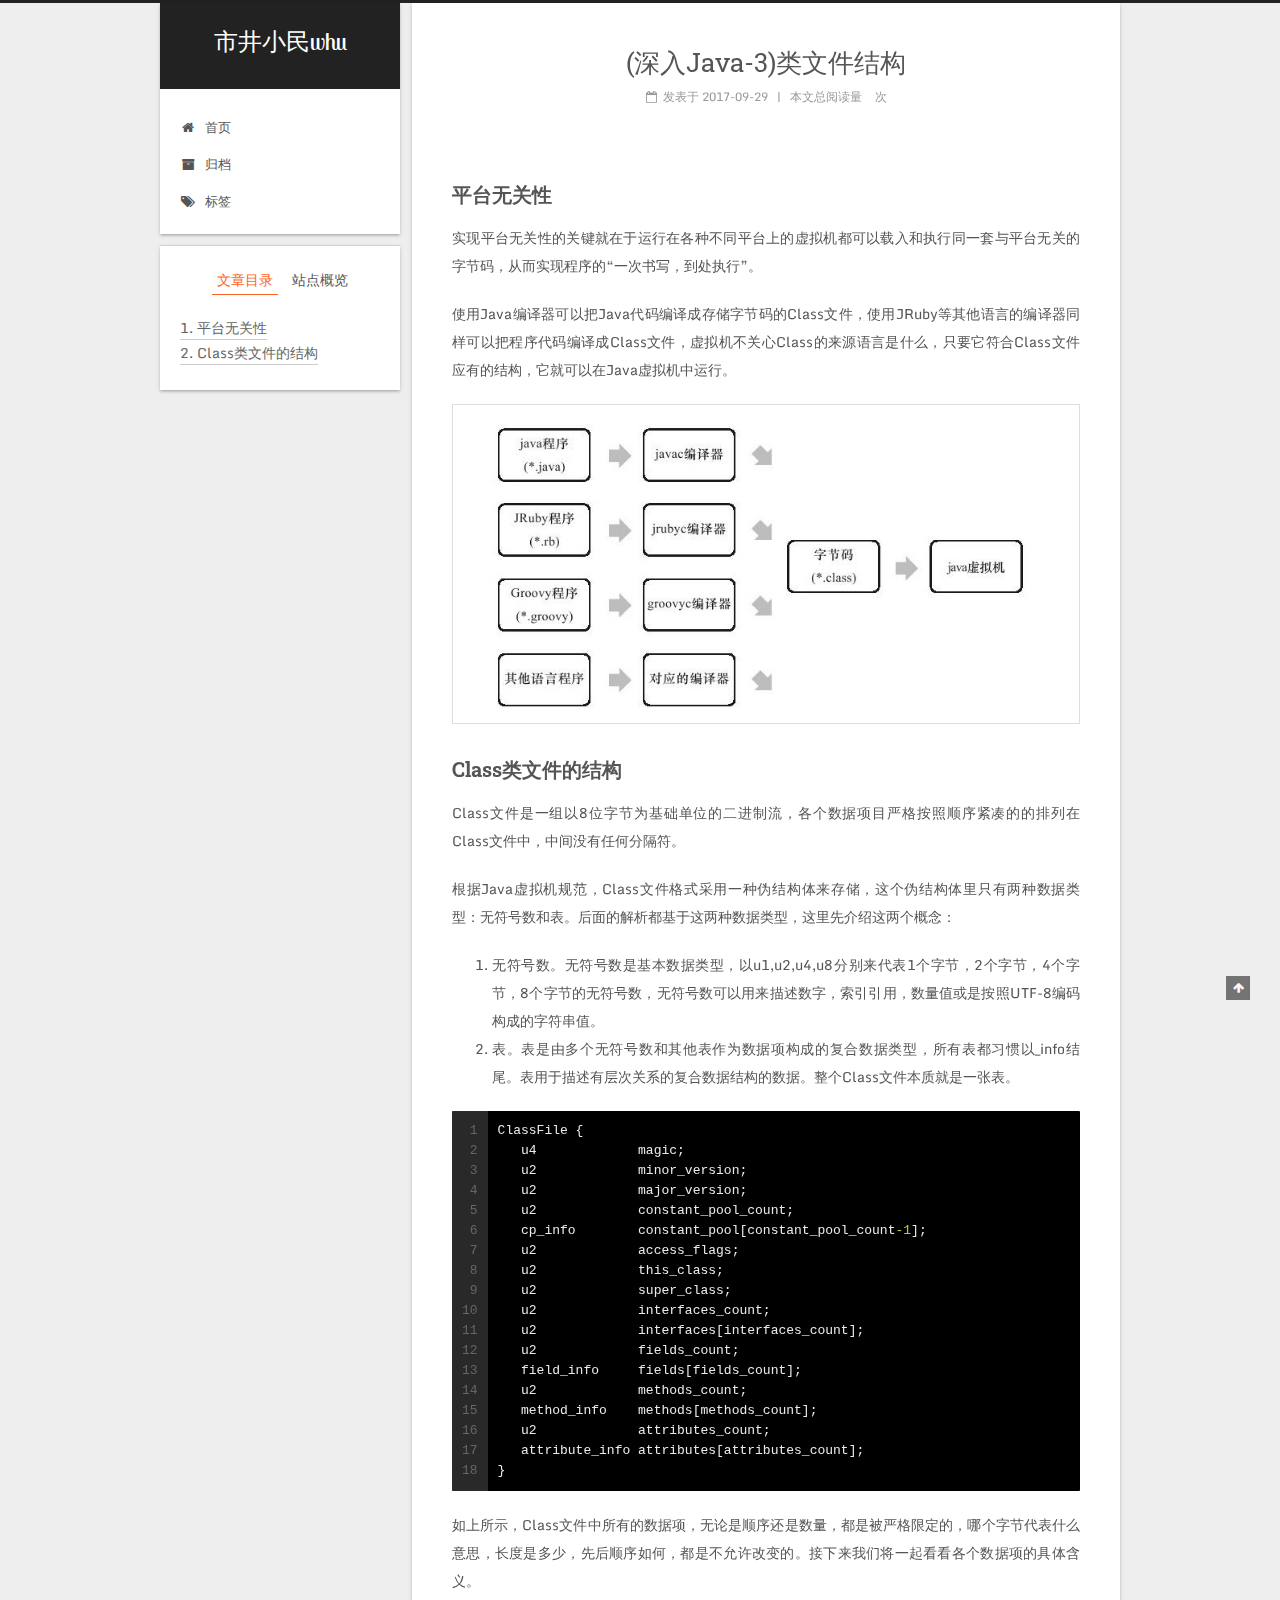
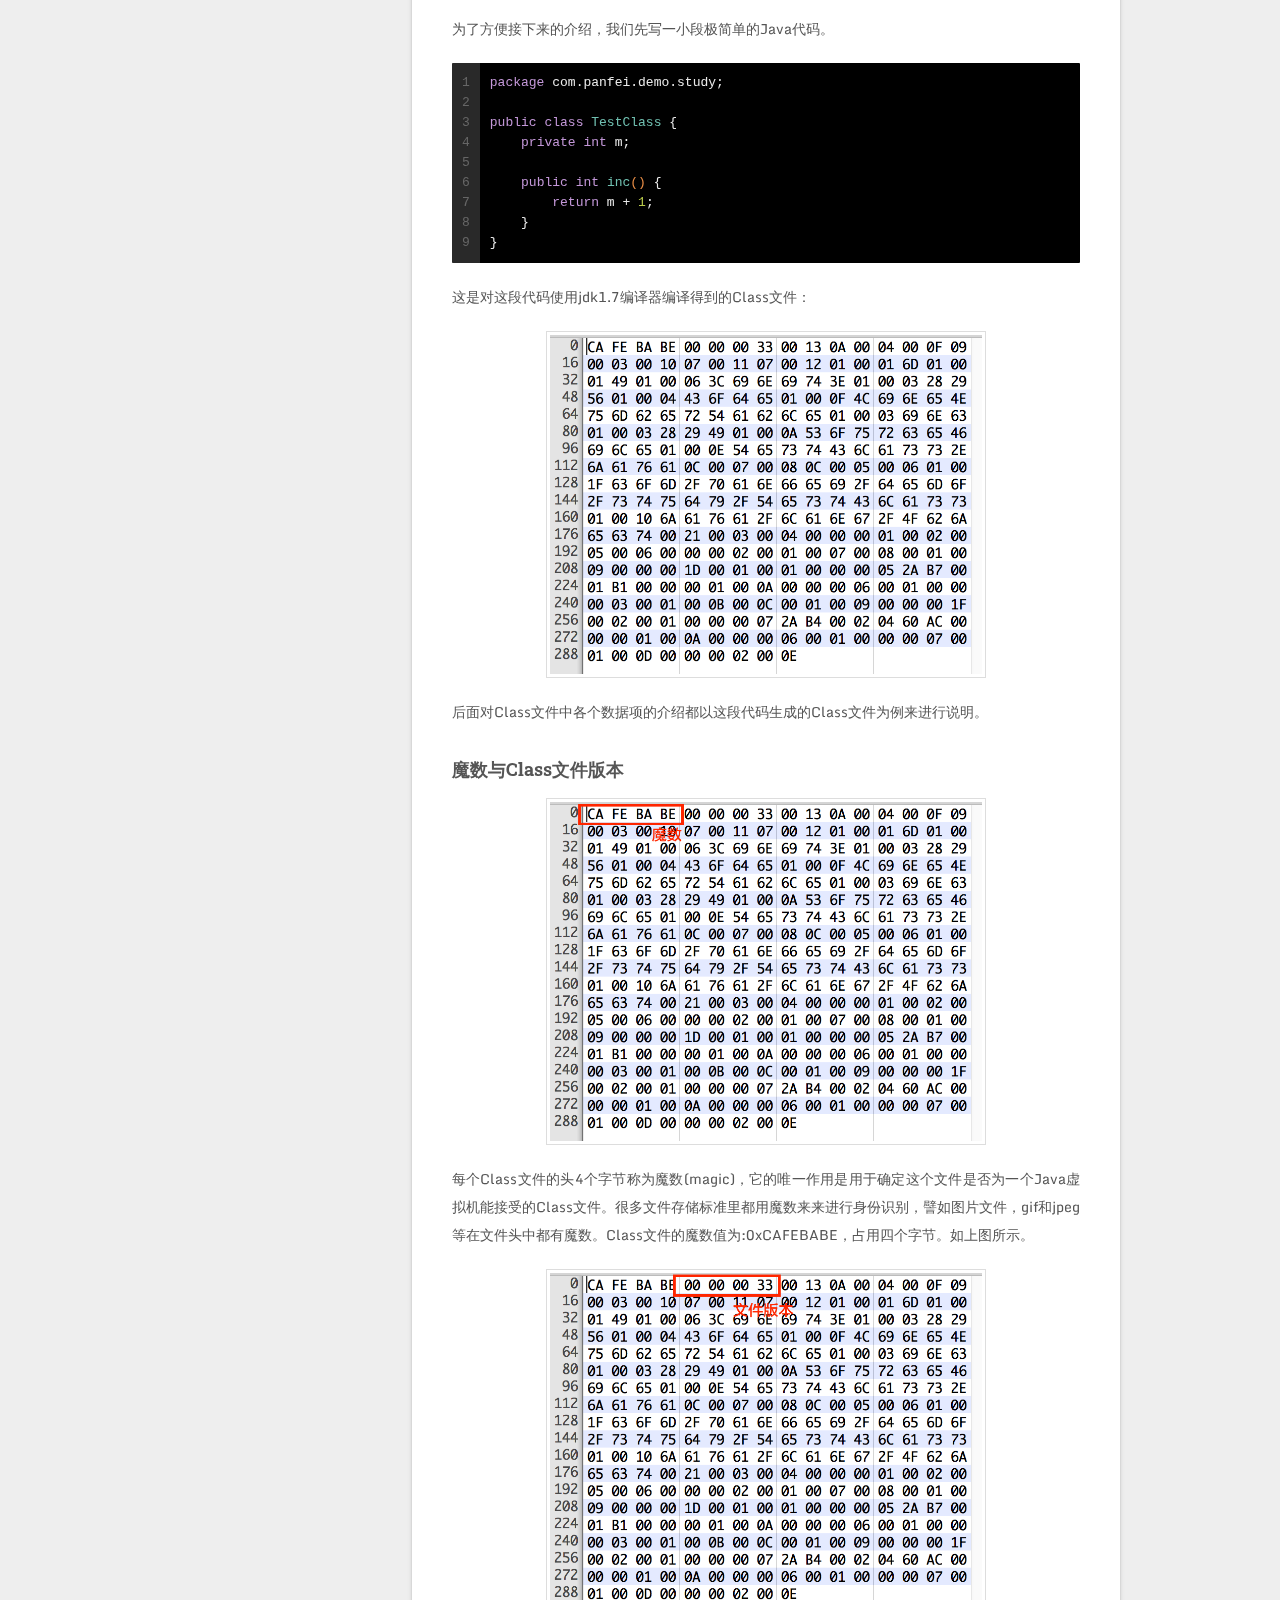
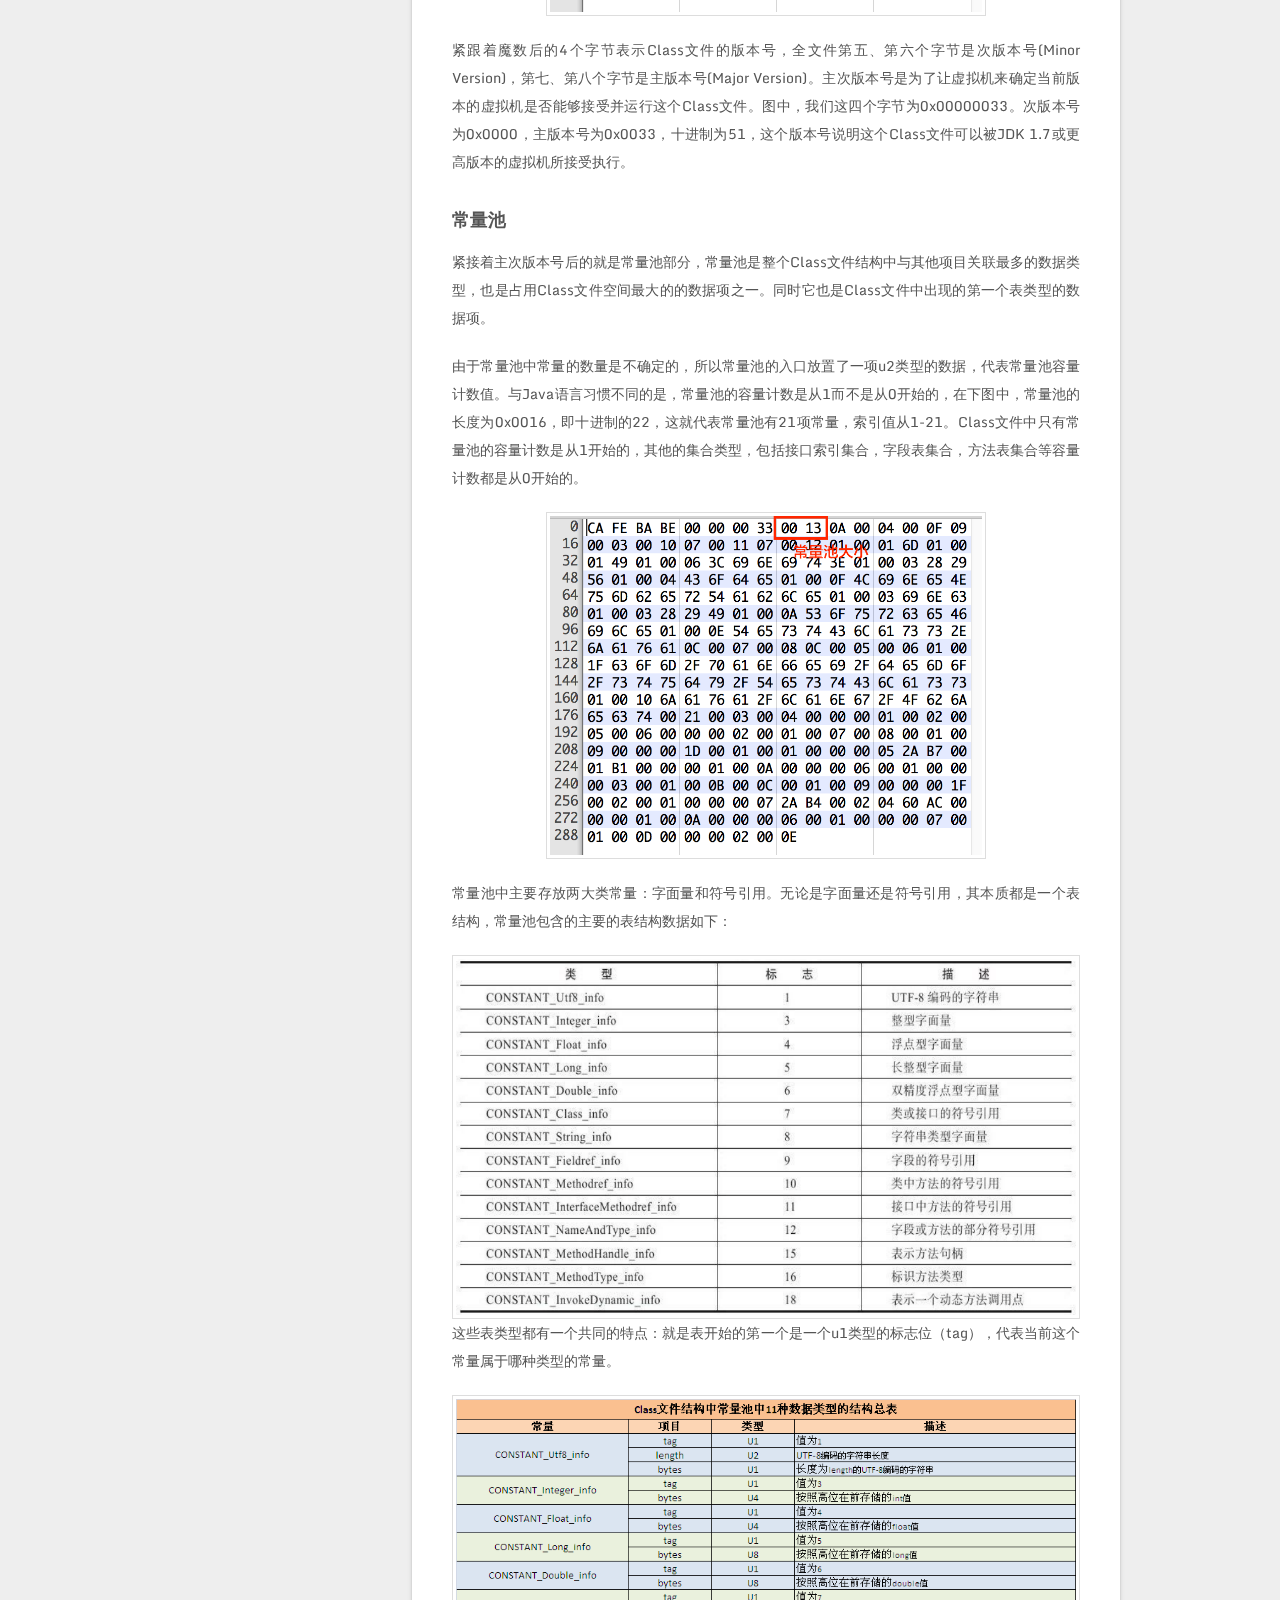
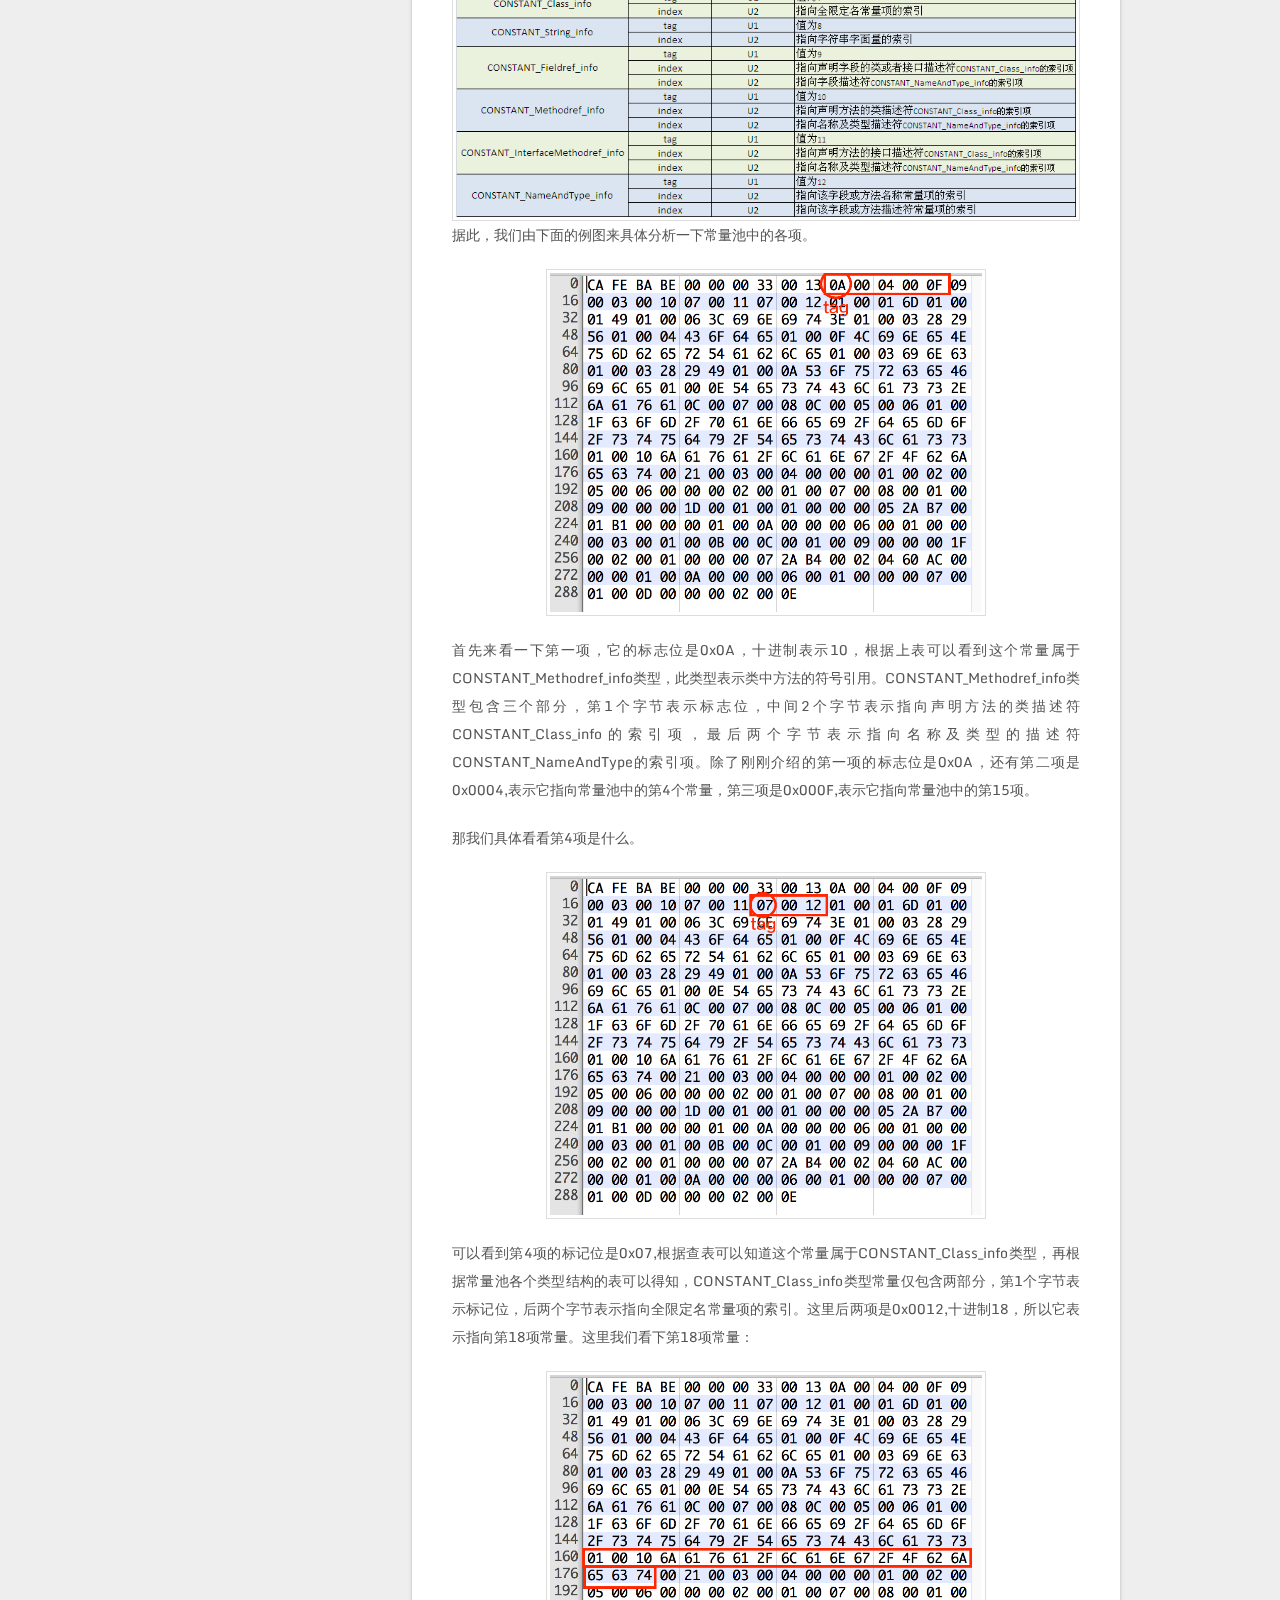
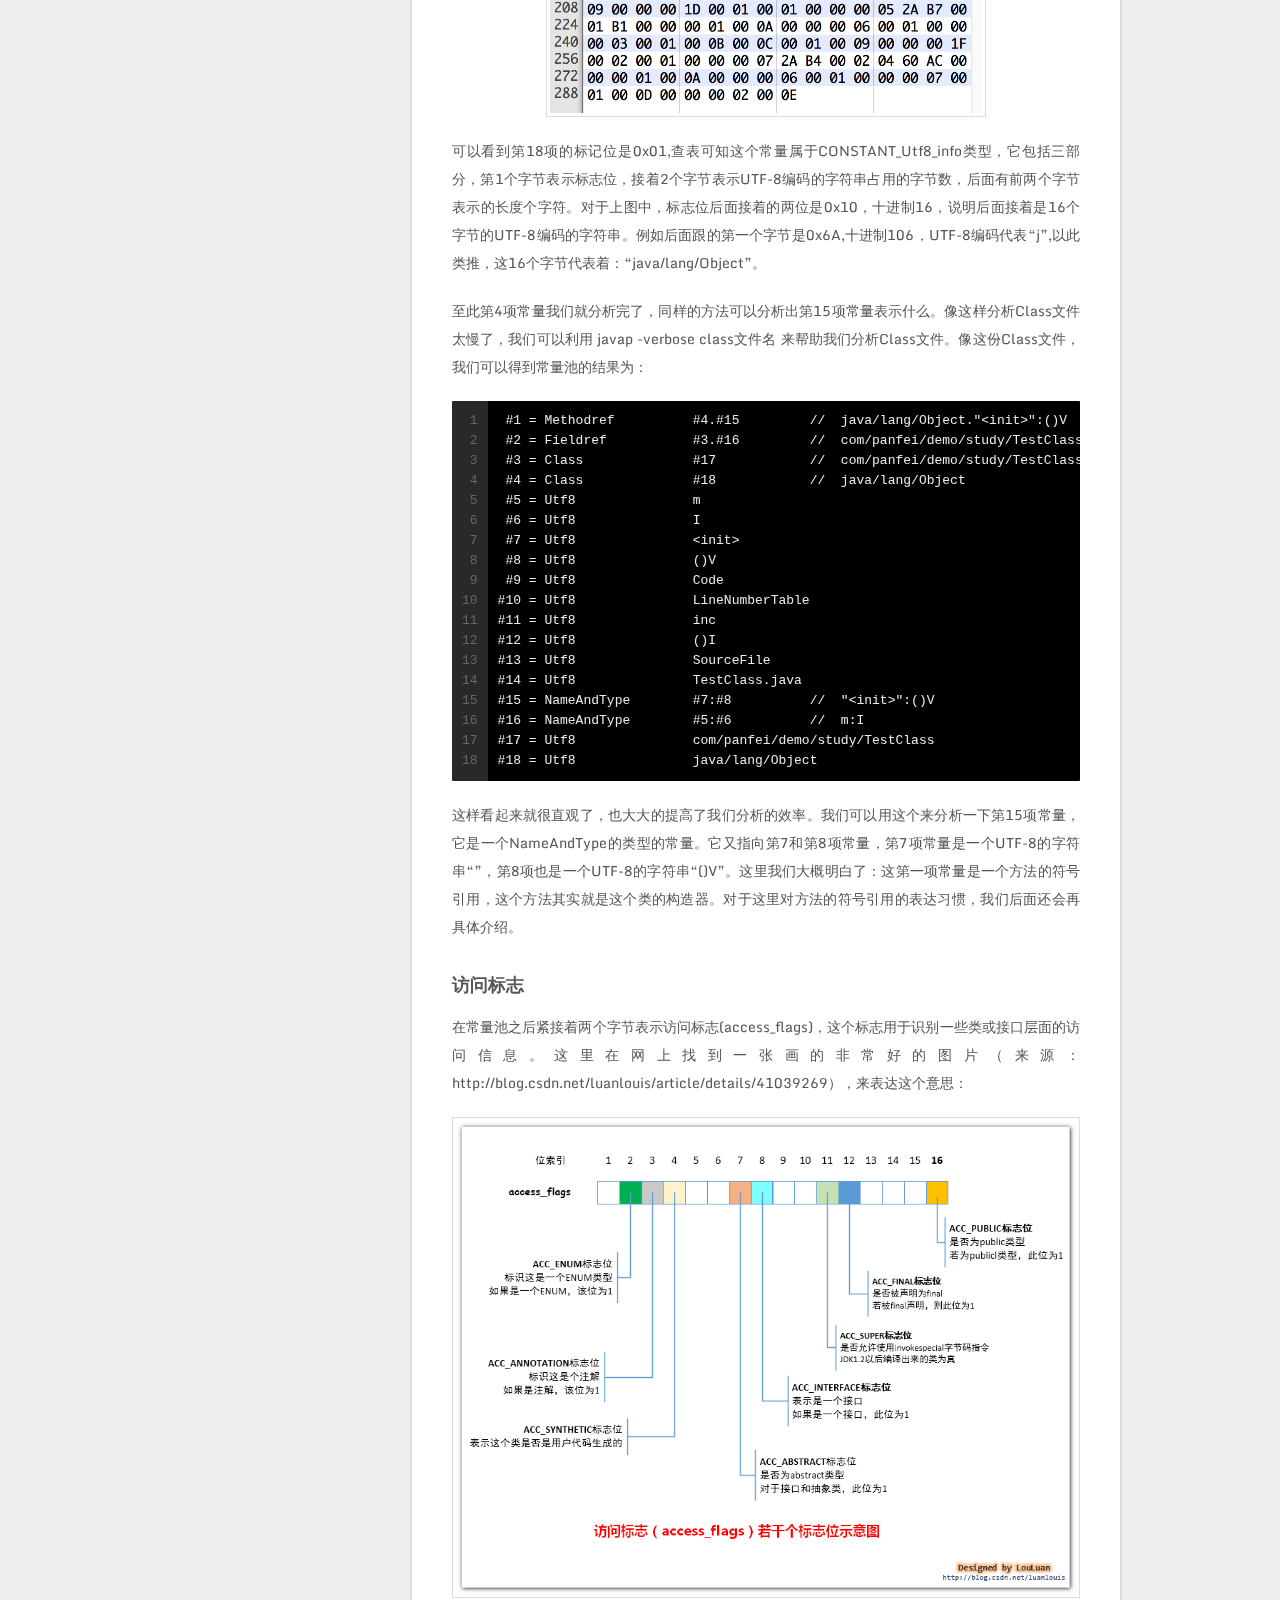
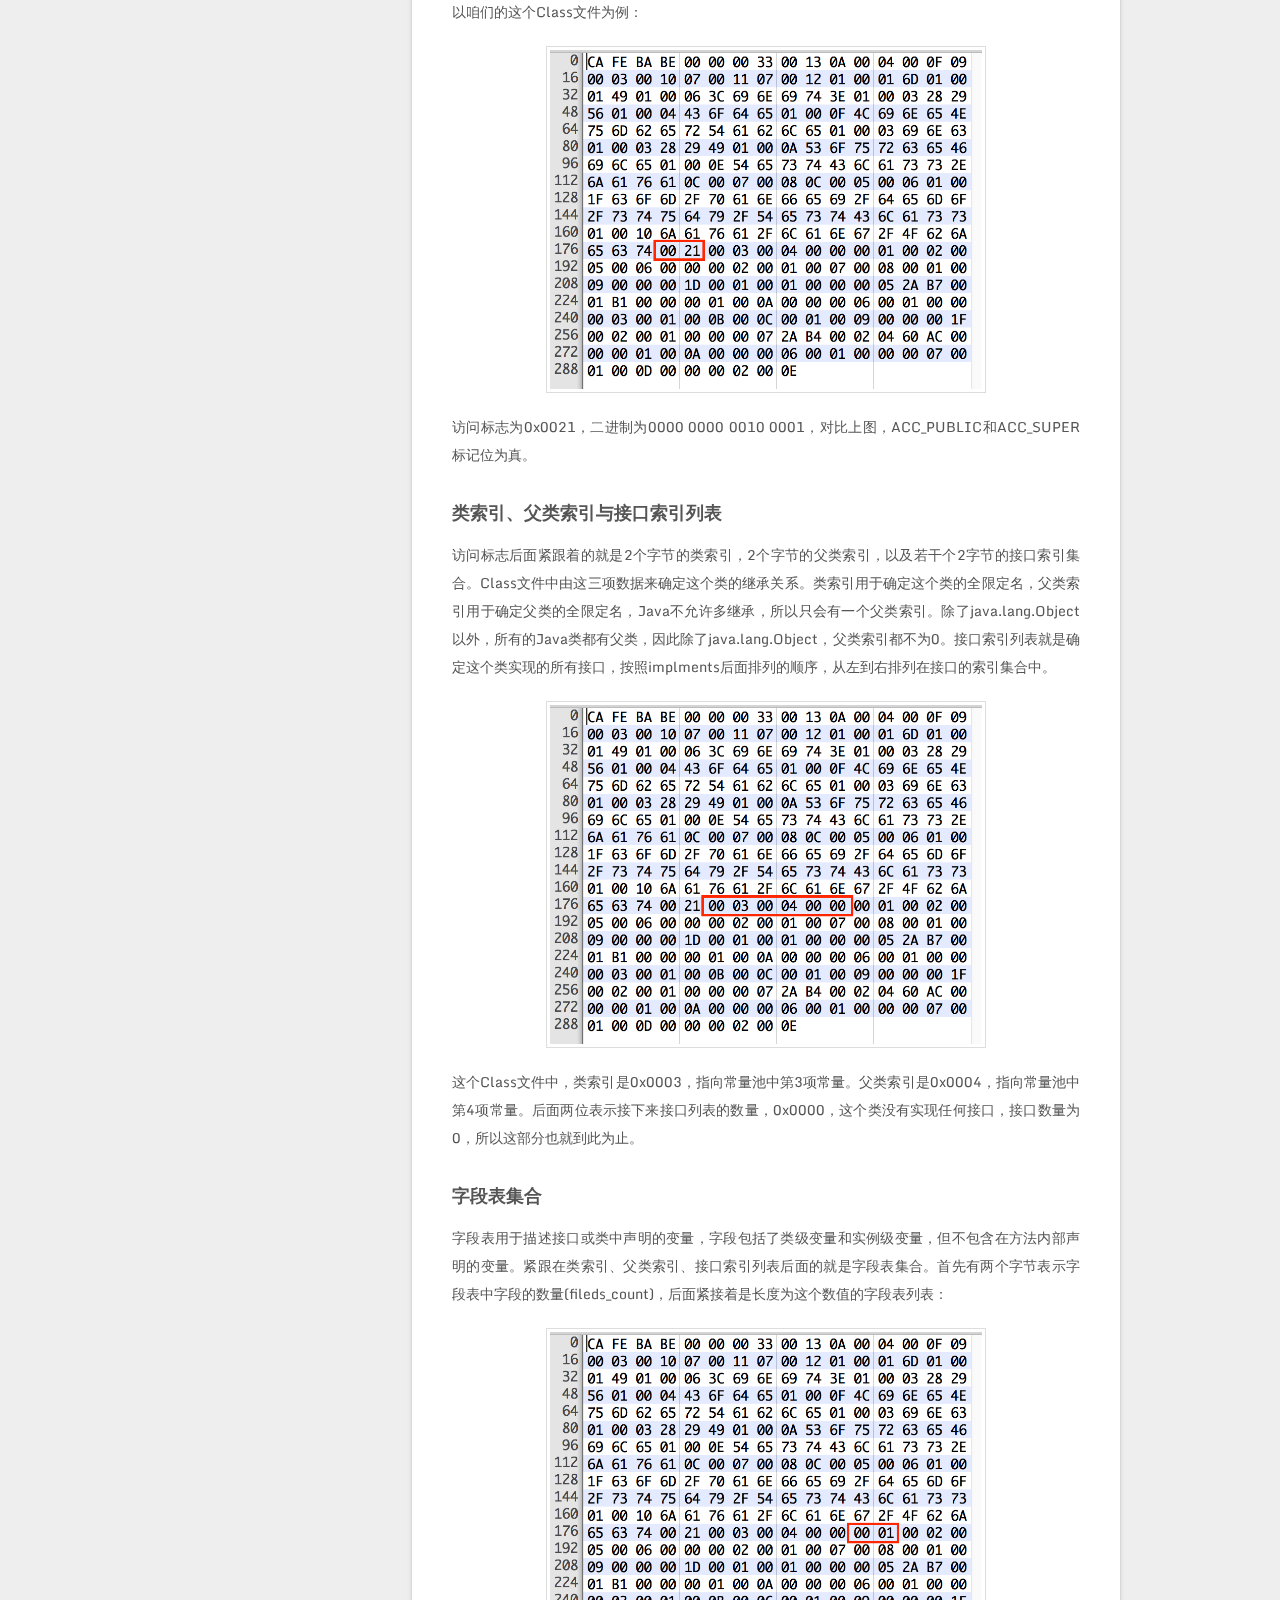
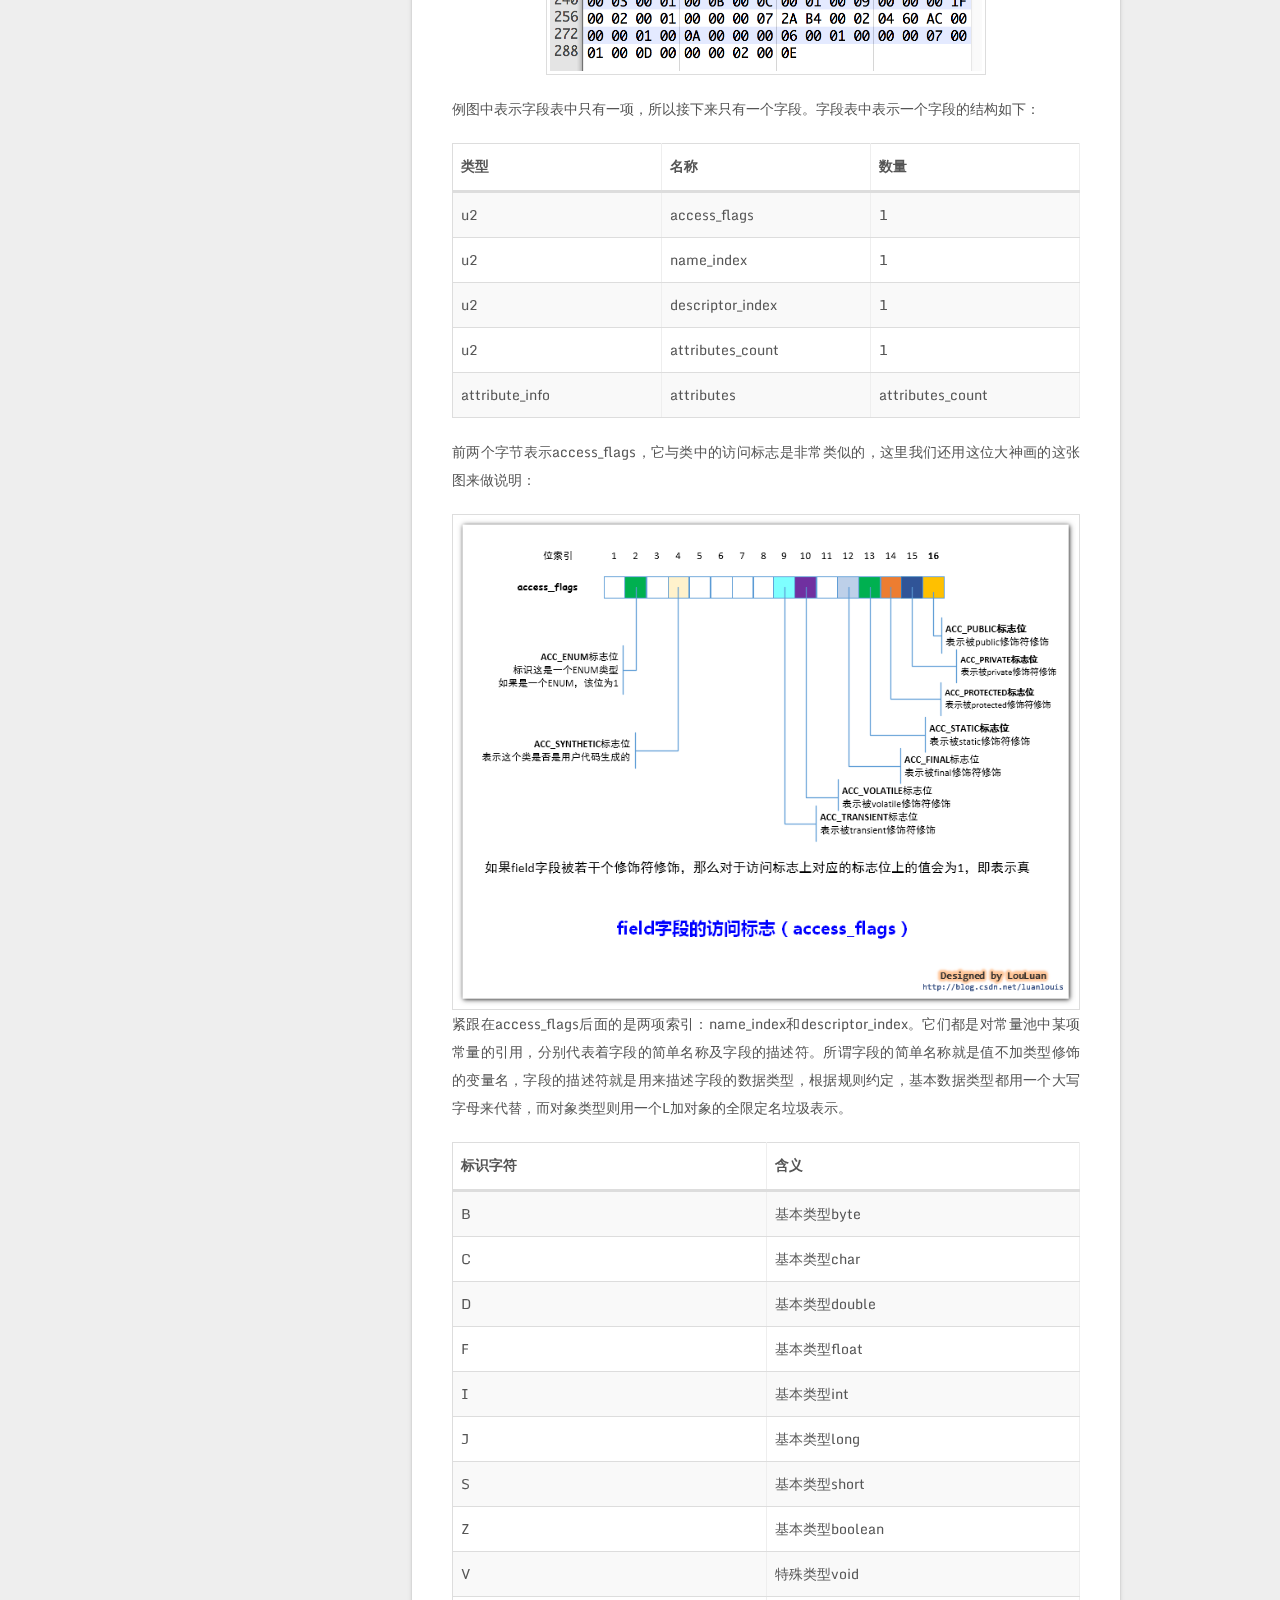
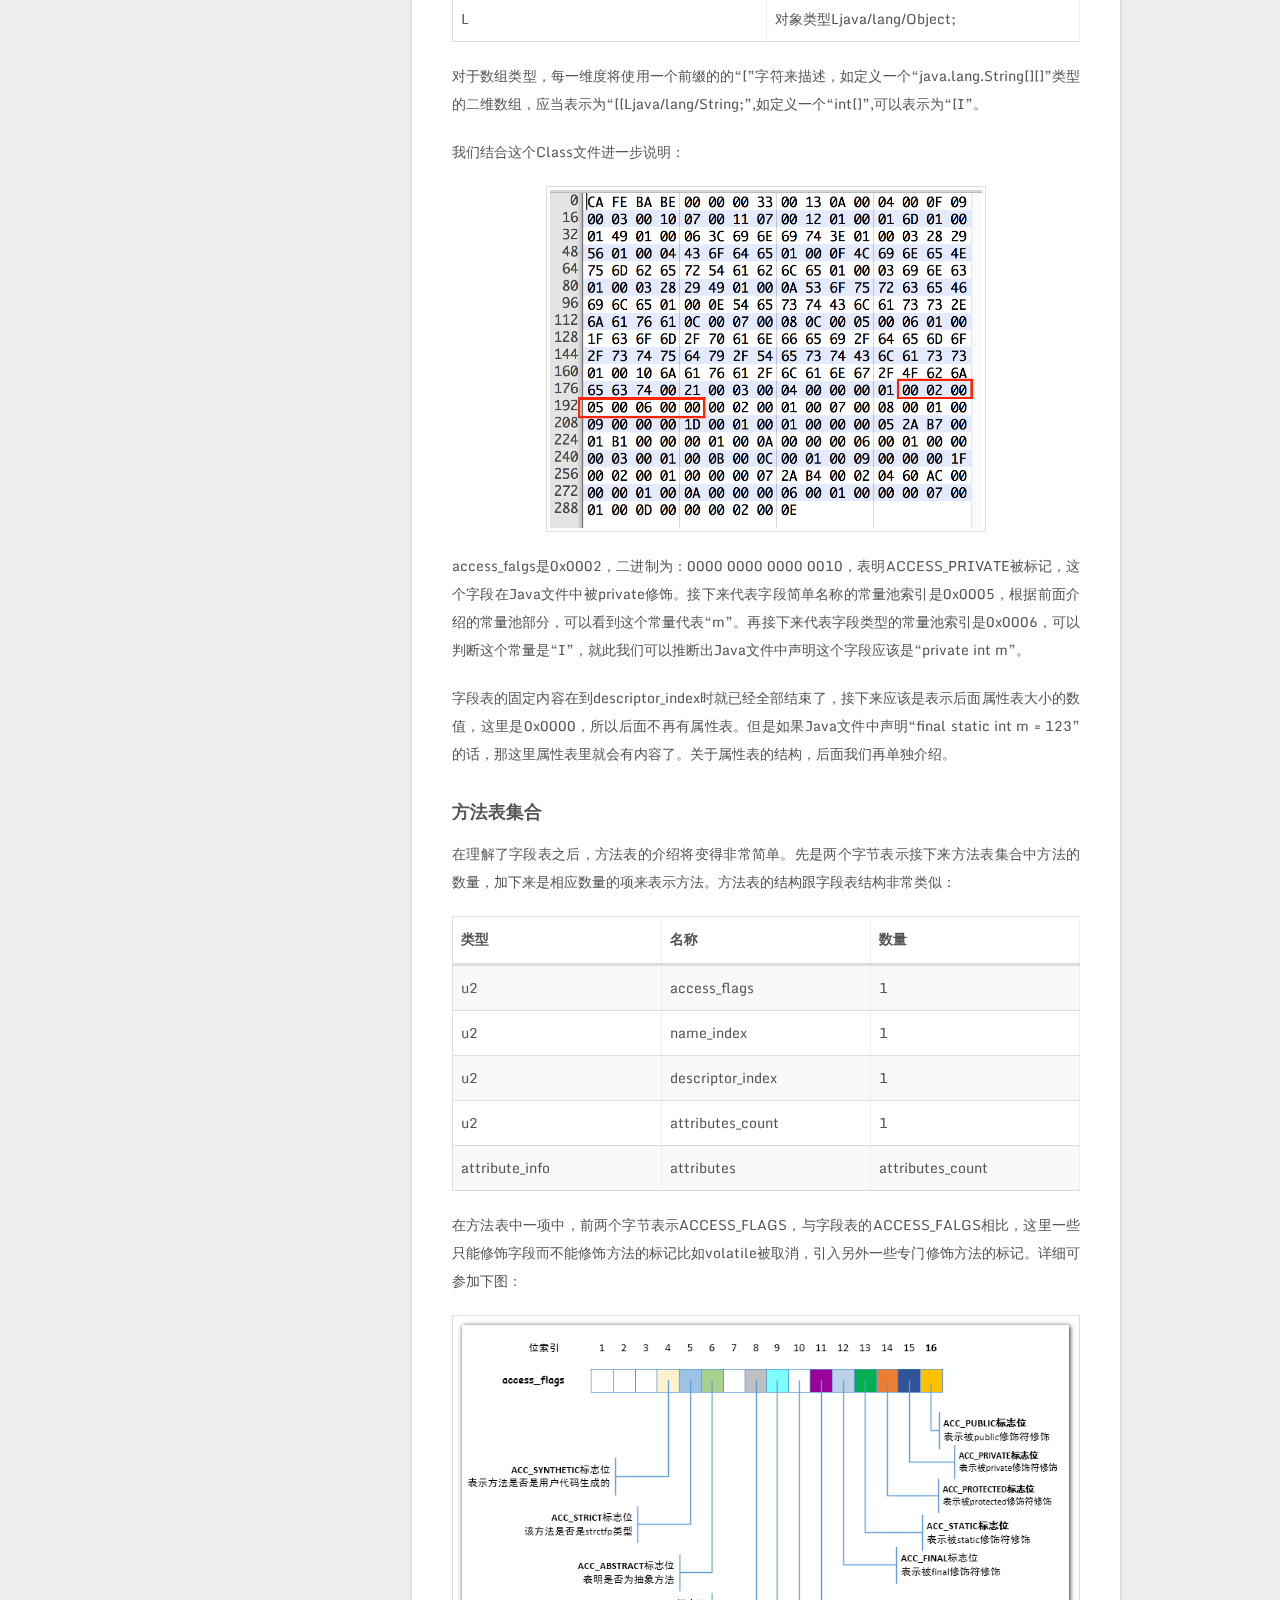
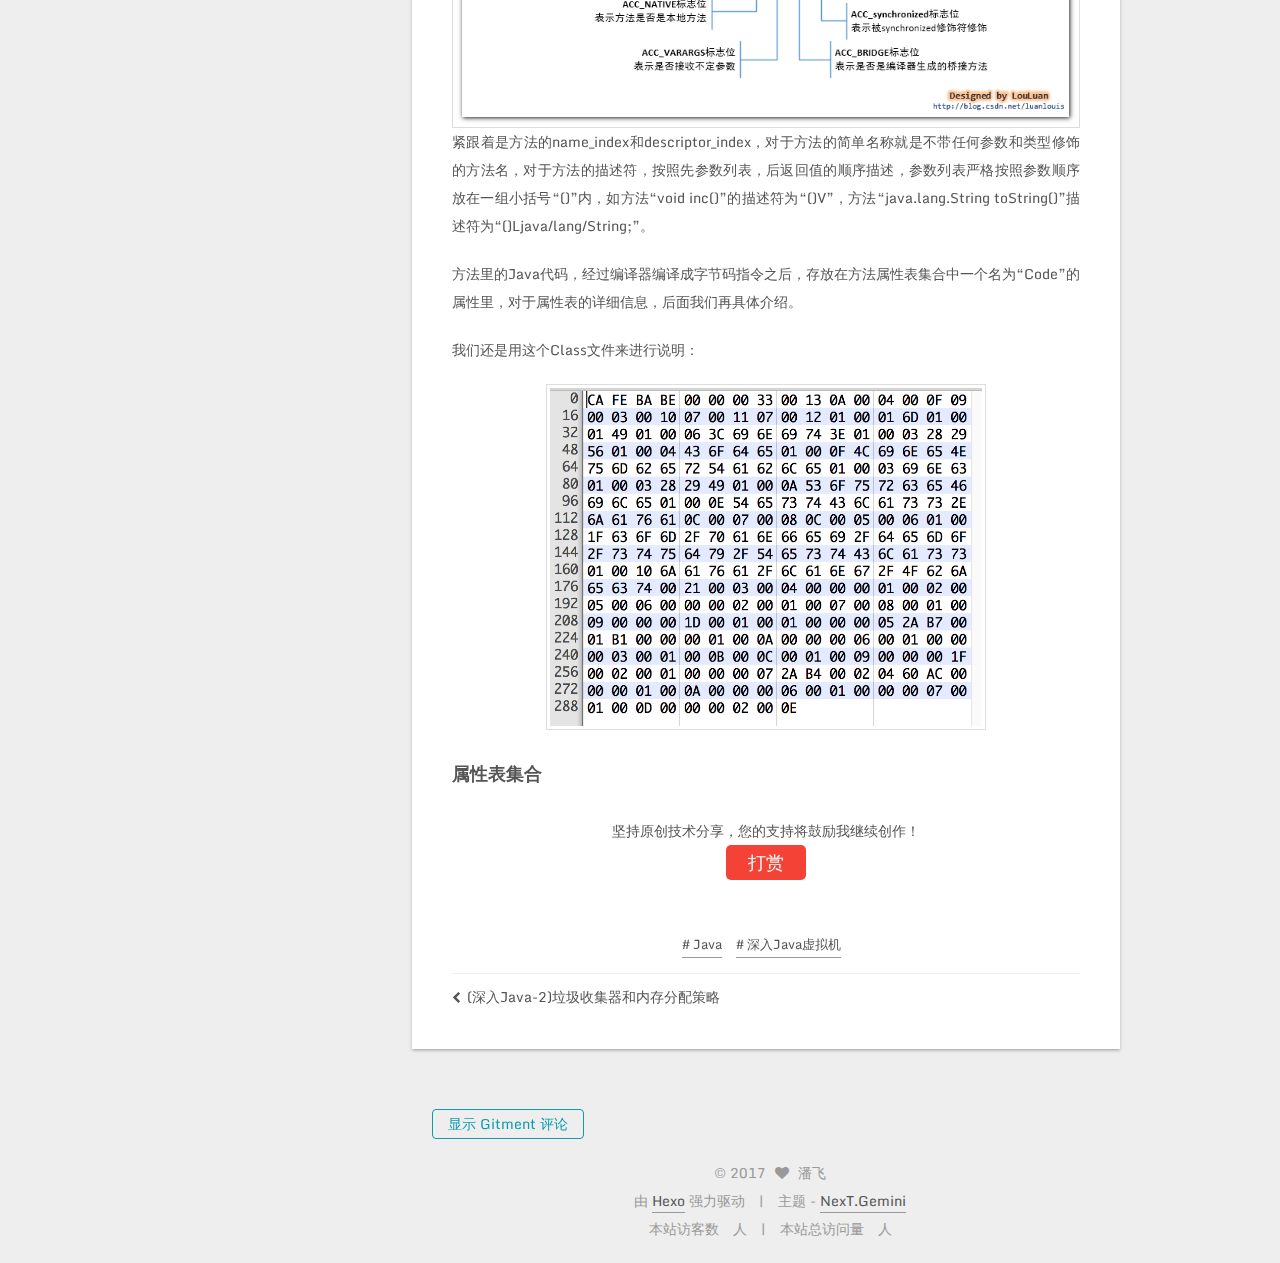
<file: 2017/09/29/深入Java-3-类文件结构/index.html>
<!DOCTYPE html>




<html class="theme-next gemini" lang="zh-Hans">
<head>
  <meta charset="UTF-8"/>
<meta http-equiv="X-UA-Compatible" content="IE=edge" />
<meta name="viewport" content="width=device-width, initial-scale=1, maximum-scale=1"/>
<meta name="theme-color" content="#222">









<meta http-equiv="Cache-Control" content="no-transform" />
<meta http-equiv="Cache-Control" content="no-siteapp" />















  
  
  <link href="/lib/fancybox/source/jquery.fancybox.css?v=2.1.5" rel="stylesheet" type="text/css" />




  
  
  
  

  
    
    
  

  
    
      
    

    
  

  

  
    
      
    

    
  

  
    
      
    

    
  

  
    
    
    <link href="//fonts.googleapis.com/css?family=Monda:300,300italic,400,400italic,700,700italic|Roboto Slab:300,300italic,400,400italic,700,700italic|Lobster Two:300,300italic,400,400italic,700,700italic|PT Mono:300,300italic,400,400italic,700,700italic&subset=latin,latin-ext" rel="stylesheet" type="text/css">
  






<link href="/lib/font-awesome/css/font-awesome.min.css?v=4.6.2" rel="stylesheet" type="text/css" />

<link href="/css/main.css?v=5.1.2" rel="stylesheet" type="text/css" />


  <meta name="keywords" content="Java,深入Java虚拟机," />








  <link rel="shortcut icon" type="image/x-icon" href="/favicon.ico?v=5.1.2" />






<meta name="description" content="平台无关性 实现平台无关性的关键就在于运行在各种不同平台上的虚拟机都可以载入和执行同一套与平台无关的字节码，从而实现程序的“一次书写，到处执行”。 使用Java编译器可以把Java代码编译成存储字节码的Class文件，使用JRuby等其他语言的编译器同样可以把程序代码编译成Class文件，虚拟机不关心Class的来源语言是什么，只要它符合Class文件应有的结构，它就可以在Java虚拟机中运行。">
<meta name="keywords" content="Java,深入Java虚拟机">
<meta property="og:type" content="article">
<meta property="og:title" content="(深入Java-3)类文件结构">
<meta property="og:url" content="http://yoursite.com/2017/09/29/深入Java-3-类文件结构/index.html">
<meta property="og:site_name" content="市井小民whu">
<meta property="og:description" content="平台无关性 实现平台无关性的关键就在于运行在各种不同平台上的虚拟机都可以载入和执行同一套与平台无关的字节码，从而实现程序的“一次书写，到处执行”。 使用Java编译器可以把Java代码编译成存储字节码的Class文件，使用JRuby等其他语言的编译器同样可以把程序代码编译成Class文件，虚拟机不关心Class的来源语言是什么，只要它符合Class文件应有的结构，它就可以在Java虚拟机中运行。">
<meta property="og:locale" content="zh-Hans">
<meta property="og:image" content="http://yoursite.com/2017/09/29/深入Java-3-类文件结构/java平台无关性.png">
<meta property="og:image" content="http://yoursite.com/2017/09/29/深入Java-3-类文件结构/Class文件.png">
<meta property="og:image" content="http://yoursite.com/2017/09/29/深入Java-3-类文件结构/Class文件-魔数.png">
<meta property="og:image" content="http://yoursite.com/2017/09/29/深入Java-3-类文件结构/Class文件-文件版本.png">
<meta property="og:image" content="http://yoursite.com/2017/09/29/深入Java-3-类文件结构/Class文件-常量池大小.png">
<meta property="og:image" content="http://yoursite.com/2017/09/29/深入Java-3-类文件结构/常量池数据类型.png">
<meta property="og:image" content="http://yoursite.com/2017/09/29/深入Java-3-类文件结构/常量池类型结构.png">
<meta property="og:image" content="http://yoursite.com/2017/09/29/深入Java-3-类文件结构/Class文件-常量池第一项.png">
<meta property="og:image" content="http://yoursite.com/2017/09/29/深入Java-3-类文件结构/Class文件-常量池第四项.png">
<meta property="og:image" content="http://yoursite.com/2017/09/29/深入Java-3-类文件结构/Class文件-常量池第十八项.png">
<meta property="og:image" content="http://yoursite.com/2017/09/29/深入Java-3-类文件结构/访问标志示意.png">
<meta property="og:image" content="http://yoursite.com/2017/09/29/深入Java-3-类文件结构/Class文件-访问标志.png">
<meta property="og:image" content="http://yoursite.com/2017/09/29/深入Java-3-类文件结构/Class文件-类索引.png">
<meta property="og:image" content="http://yoursite.com/2017/09/29/深入Java-3-类文件结构/Class文件-字段表数量.png">
<meta property="og:image" content="http://yoursite.com/2017/09/29/深入Java-3-类文件结构/字段表-访问标志示意.png">
<meta property="og:image" content="http://yoursite.com/2017/09/29/深入Java-3-类文件结构/Class文件-字段表.png">
<meta property="og:image" content="http://yoursite.com/2017/09/29/深入Java-3-类文件结构/方法表-访问标志示意.png">
<meta property="og:image" content="http://yoursite.com/2017/09/29/深入Java-3-类文件结构/Class文件-方法表.png">
<meta property="og:updated_time" content="2017-11-07T09:40:15.000Z">
<meta name="twitter:card" content="summary">
<meta name="twitter:title" content="(深入Java-3)类文件结构">
<meta name="twitter:description" content="平台无关性 实现平台无关性的关键就在于运行在各种不同平台上的虚拟机都可以载入和执行同一套与平台无关的字节码，从而实现程序的“一次书写，到处执行”。 使用Java编译器可以把Java代码编译成存储字节码的Class文件，使用JRuby等其他语言的编译器同样可以把程序代码编译成Class文件，虚拟机不关心Class的来源语言是什么，只要它符合Class文件应有的结构，它就可以在Java虚拟机中运行。">
<meta name="twitter:image" content="http://yoursite.com/2017/09/29/深入Java-3-类文件结构/java平台无关性.png">



<script type="text/javascript" id="hexo.configurations">
  var NexT = window.NexT || {};
  var CONFIG = {
    root: '/',
    scheme: 'Gemini',
    sidebar: {"position":"left","display":"post","offset":12,"offset_float":12,"b2t":false,"scrollpercent":false,"onmobile":false},
    fancybox: true,
    tabs: true,
    motion: false,
    duoshuo: {
      userId: '0',
      author: '博主'
    },
    algolia: {
      applicationID: '',
      apiKey: '',
      indexName: '',
      hits: {"per_page":10},
      labels: {"input_placeholder":"Search for Posts","hits_empty":"We didn't find any results for the search: ${query}","hits_stats":"${hits} results found in ${time} ms"}
    }
  };
</script>



  <link rel="canonical" href="http://yoursite.com/2017/09/29/深入Java-3-类文件结构/"/>





  <title>(深入Java-3)类文件结构 | 市井小民whu</title>
  














</head>

<body itemscope itemtype="http://schema.org/WebPage" lang="zh-Hans">

  
  
    
  

  <div class="container sidebar-position-left page-post-detail ">
    <div class="headband"></div>

    <header id="header" class="header" itemscope itemtype="http://schema.org/WPHeader">
      <div class="header-inner"><div class="site-brand-wrapper">
  <div class="site-meta ">
    

    <div class="custom-logo-site-title">
      <a href="/"  class="brand" rel="start">
        <span class="logo-line-before"><i></i></span>
        <span class="site-title">市井小民whu</span>
        <span class="logo-line-after"><i></i></span>
      </a>
    </div>
      
        <p class="site-subtitle"></p>
      
  </div>

  <div class="site-nav-toggle">
    <button>
      <span class="btn-bar"></span>
      <span class="btn-bar"></span>
      <span class="btn-bar"></span>
    </button>
  </div>
</div>

<nav class="site-nav">
  

  
    <ul id="menu" class="menu">
      
        
        <li class="menu-item menu-item-home">
          <a href="/" rel="section">
            
              <i class="menu-item-icon fa fa-fw fa-home"></i> <br />
            
            首页
          </a>
        </li>
      
        
        <li class="menu-item menu-item-archives">
          <a href="/archives/" rel="section">
            
              <i class="menu-item-icon fa fa-fw fa-archive"></i> <br />
            
            归档
          </a>
        </li>
      
        
        <li class="menu-item menu-item-tags">
          <a href="/tags/" rel="section">
            
              <i class="menu-item-icon fa fa-fw fa-tags"></i> <br />
            
            标签
          </a>
        </li>
      

      
    </ul>
  

  
</nav>



 </div>
    </header>

    <main id="main" class="main">
      <div class="main-inner">
        <div class="content-wrap">
          <div id="content" class="content">
            

  <div id="posts" class="posts-expand">
    

  

  
  
  

  <article class="post post-type-normal" itemscope itemtype="http://schema.org/Article">
  
  
  
  <div class="post-block">
    <link itemprop="mainEntityOfPage" href="http://yoursite.com/2017/09/29/深入Java-3-类文件结构/">

    <span hidden itemprop="author" itemscope itemtype="http://schema.org/Person">
      <meta itemprop="name" content="潘飞">
      <meta itemprop="description" content="">
      <meta itemprop="image" content="/images/avatar.jpg">
    </span>

    <span hidden itemprop="publisher" itemscope itemtype="http://schema.org/Organization">
      <meta itemprop="name" content="市井小民whu">
    </span>

    
      <header class="post-header">

        
        
          <h1 class="post-title" itemprop="name headline">(深入Java-3)类文件结构</h1>
        

        <div class="post-meta">
          <span class="post-time">
            
              <span class="post-meta-item-icon">
                <i class="fa fa-calendar-o"></i>
              </span>
              
                <span class="post-meta-item-text">发表于</span>
              
              <time title="创建于" itemprop="dateCreated datePublished" datetime="2017-09-29T20:41:11+08:00">
                2017-09-29
              </time>
            

            

            
          </span>

          

          
            
          

          
          

          
            <span class="post-meta-divider">|</span>
            <span class="page-pv">本文总阅读量
            <span class="busuanzi-value" id="busuanzi_value_page_pv" ></span>次
            </span>
          

          

          

        </div>
      </header>
    

    
    
    
    <div class="post-body" itemprop="articleBody">

      
      

      
        <h2 id="平台无关性">平台无关性</h2>
<p>实现平台无关性的关键就在于运行在各种不同平台上的虚拟机都可以载入和执行同一套与平台无关的字节码，从而实现程序的“一次书写，到处执行”。</p>
<p>使用Java编译器可以把Java代码编译成存储字节码的Class文件，使用JRuby等其他语言的编译器同样可以把程序代码编译成Class文件，虚拟机不关心Class的来源语言是什么，只要它符合Class文件应有的结构，它就可以在Java虚拟机中运行。</p>
<div class="figure">
<img src="java平台无关性.png">

</div>
<h2 id="class类文件的结构">Class类文件的结构</h2>
<p>Class文件是一组以8位字节为基础单位的二进制流，各个数据项目严格按照顺序紧凑的的排列在Class文件中，中间没有任何分隔符。</p>
<p>根据Java虚拟机规范，Class文件格式采用一种伪结构体来存储，这个伪结构体里只有两种数据类型：无符号数和表。后面的解析都基于这两种数据类型，这里先介绍这两个概念：</p>
<ol style="list-style-type: decimal">
<li>无符号数。无符号数是基本数据类型，以u1,u2,u4,u8分别来代表1个字节，2个字节，4个字节，8个字节的无符号数，无符号数可以用来描述数字，索引引用，数量值或是按照UTF-8编码构成的字符串值。</li>
<li>表。表是由多个无符号数和其他表作为数据项构成的复合数据类型，所有表都习惯以_info结尾。表用于描述有层次关系的复合数据结构的数据。整个Class文件本质就是一张表。</li>
</ol>
<p><figure class="highlight js"><table><tr><td class="gutter"><pre><div class="line">1</div><div class="line">2</div><div class="line">3</div><div class="line">4</div><div class="line">5</div><div class="line">6</div><div class="line">7</div><div class="line">8</div><div class="line">9</div><div class="line">10</div><div class="line">11</div><div class="line">12</div><div class="line">13</div><div class="line">14</div><div class="line">15</div><div class="line">16</div><div class="line">17</div><div class="line">18</div></pre></td><td class="code"><pre><div class="line">ClassFile &#123;</div><div class="line">   u4             magic;</div><div class="line">   u2             minor_version;</div><div class="line">   u2             major_version;</div><div class="line">   u2             constant_pool_count;</div><div class="line">   cp_info        constant_pool[constant_pool_count<span class="number">-1</span>];</div><div class="line">   u2             access_flags;</div><div class="line">   u2             this_class;</div><div class="line">   u2             super_class;</div><div class="line">   u2             interfaces_count;</div><div class="line">   u2             interfaces[interfaces_count];</div><div class="line">   u2             fields_count;</div><div class="line">   field_info     fields[fields_count];</div><div class="line">   u2             methods_count;</div><div class="line">   method_info    methods[methods_count];</div><div class="line">   u2             attributes_count;</div><div class="line">   attribute_info attributes[attributes_count];</div><div class="line">&#125;</div></pre></td></tr></table></figure></p>
<p>如上所示，Class文件中所有的数据项，无论是顺序还是数量，都是被严格限定的，哪个字节代表什么意思，长度是多少，先后顺序如何，都是不允许改变的。接下来我们将一起看看各个数据项的具体含义。</p>
<p>为了方便接下来的介绍，我们先写一小段极简单的Java代码。</p>
<figure class="highlight java"><table><tr><td class="gutter"><pre><div class="line">1</div><div class="line">2</div><div class="line">3</div><div class="line">4</div><div class="line">5</div><div class="line">6</div><div class="line">7</div><div class="line">8</div><div class="line">9</div></pre></td><td class="code"><pre><div class="line"><span class="keyword">package</span> com.panfei.demo.study;</div><div class="line"></div><div class="line"><span class="keyword">public</span> <span class="class"><span class="keyword">class</span> <span class="title">TestClass</span> </span>&#123;</div><div class="line">    <span class="keyword">private</span> <span class="keyword">int</span> m;</div><div class="line"></div><div class="line">    <span class="function"><span class="keyword">public</span> <span class="keyword">int</span> <span class="title">inc</span><span class="params">()</span> </span>&#123;</div><div class="line">        <span class="keyword">return</span> m + <span class="number">1</span>;</div><div class="line">    &#125;</div><div class="line">&#125;</div></pre></td></tr></table></figure>
<p>这是对这段代码使用jdk1.7编译器编译得到的Class文件：</p>
<p><img src="Class文件.png" width="70%" height="70%"></p>
<p>后面对Class文件中各个数据项的介绍都以这段代码生成的Class文件为例来进行说明。</p>
<h3 id="魔数与class文件版本">魔数与Class文件版本</h3>
<p><img src="Class文件-魔数.png" width="70%" height="70%"></p>
<p>每个Class文件的头4个字节称为魔数(magic)，它的唯一作用是用于确定这个文件是否为一个Java虚拟机能接受的Class文件。很多文件存储标准里都用魔数来来进行身份识别，譬如图片文件，gif和jpeg等在文件头中都有魔数。Class文件的魔数值为:0xCAFEBABE，占用四个字节。如上图所示。</p>
<p><img src="Class文件-文件版本.png" width="70%" height="70%"></p>
<p>紧跟着魔数后的4个字节表示Class文件的版本号，全文件第五、第六个字节是次版本号(Minor Version)，第七、第八个字节是主版本号(Major Version)。主次版本号是为了让虚拟机来确定当前版本的虚拟机是否能够接受并运行这个Class文件。图中，我们这四个字节为0x00000033。次版本号为0x0000，主版本号为0x0033，十进制为51，这个版本号说明这个Class文件可以被JDK 1.7或更高版本的虚拟机所接受执行。</p>
<h3 id="常量池">常量池</h3>
<p>紧接着主次版本号后的就是常量池部分，常量池是整个Class文件结构中与其他项目关联最多的数据类型，也是占用Class文件空间最大的的数据项之一。同时它也是Class文件中出现的第一个表类型的数据项。</p>
<p>由于常量池中常量的数量是不确定的，所以常量池的入口放置了一项u2类型的数据，代表常量池容量计数值。与Java语言习惯不同的是，常量池的容量计数是从1而不是从0开始的，在下图中，常量池的长度为0x0016，即十进制的22，这就代表常量池有21项常量，索引值从1-21。Class文件中只有常量池的容量计数是从1开始的，其他的集合类型，包括接口索引集合，字段表集合，方法表集合等容量计数都是从0开始的。</p>
<p><img src="Class文件-常量池大小.png" width="70%" height="70%"></p>
<p>常量池中主要存放两大类常量：字面量和符号引用。无论是字面量还是符号引用，其本质都是一个表结构，常量池包含的主要的表结构数据如下：</p>
<div class="figure">
<img src="常量池数据类型.png">

</div>
<p>这些表类型都有一个共同的特点：就是表开始的第一个是一个u1类型的标志位（tag），代表当前这个常量属于哪种类型的常量。</p>
<div class="figure">
<img src="常量池类型结构.png">

</div>
<p>据此，我们由下面的例图来具体分析一下常量池中的各项。</p>
<p><img src="Class文件-常量池第一项.png" width="70%" height="70%"></p>
<p>首先来看一下第一项，它的标志位是0x0A，十进制表示10，根据上表可以看到这个常量属于CONSTANT_Methodref_info类型，此类型表示类中方法的符号引用。CONSTANT_Methodref_info类型包含三个部分，第1个字节表示标志位，中间2个字节表示指向声明方法的类描述符CONSTANT_Class_info的索引项，最后两个字节表示指向名称及类型的描述符CONSTANT_NameAndType的索引项。除了刚刚介绍的第一项的标志位是0x0A，还有第二项是0x0004,表示它指向常量池中的第4个常量，第三项是0x000F,表示它指向常量池中的第15项。</p>
<p>那我们具体看看第4项是什么。</p>
<p><img src="Class文件-常量池第四项.png" width="70%" height="70%"></p>
<p>可以看到第4项的标记位是0x07,根据查表可以知道这个常量属于CONSTANT_Class_info类型，再根据常量池各个类型结构的表可以得知，CONSTANT_Class_info类型常量仅包含两部分，第1个字节表示标记位，后两个字节表示指向全限定名常量项的索引。这里后两项是0x0012,十进制18，所以它表示指向第18项常量。这里我们看下第18项常量：</p>
<p><img src="Class文件-常量池第十八项.png" width="70%" height="70%"></p>
<p>可以看到第18项的标记位是0x01,查表可知这个常量属于CONSTANT_Utf8_info类型，它包括三部分，第1个字节表示标志位，接着2个字节表示UTF-8编码的字符串占用的字节数，后面有前两个字节表示的长度个字符。对于上图中，标志位后面接着的两位是0x10，十进制16，说明后面接着是16个字节的UTF-8编码的字符串。例如后面跟的第一个字节是0x6A,十进制106，UTF-8编码代表“j”,以此类推，这16个字节代表着：“java/lang/Object”。</p>
<p>至此第4项常量我们就分析完了，同样的方法可以分析出第15项常量表示什么。像这样分析Class文件太慢了，我们可以利用 javap -verbose class文件名 来帮助我们分析Class文件。像这份Class文件，我们可以得到常量池的结果为：</p>
<figure class="highlight plain"><table><tr><td class="gutter"><pre><div class="line">1</div><div class="line">2</div><div class="line">3</div><div class="line">4</div><div class="line">5</div><div class="line">6</div><div class="line">7</div><div class="line">8</div><div class="line">9</div><div class="line">10</div><div class="line">11</div><div class="line">12</div><div class="line">13</div><div class="line">14</div><div class="line">15</div><div class="line">16</div><div class="line">17</div><div class="line">18</div></pre></td><td class="code"><pre><div class="line"> #1 = Methodref          #4.#15         //  java/lang/Object.&quot;&lt;init&gt;&quot;:()V</div><div class="line"> #2 = Fieldref           #3.#16         //  com/panfei/demo/study/TestClass.m:I</div><div class="line"> #3 = Class              #17            //  com/panfei/demo/study/TestClass</div><div class="line"> #4 = Class              #18            //  java/lang/Object</div><div class="line"> #5 = Utf8               m</div><div class="line"> #6 = Utf8               I</div><div class="line"> #7 = Utf8               &lt;init&gt;</div><div class="line"> #8 = Utf8               ()V</div><div class="line"> #9 = Utf8               Code</div><div class="line">#10 = Utf8               LineNumberTable</div><div class="line">#11 = Utf8               inc</div><div class="line">#12 = Utf8               ()I</div><div class="line">#13 = Utf8               SourceFile</div><div class="line">#14 = Utf8               TestClass.java</div><div class="line">#15 = NameAndType        #7:#8          //  &quot;&lt;init&gt;&quot;:()V</div><div class="line">#16 = NameAndType        #5:#6          //  m:I</div><div class="line">#17 = Utf8               com/panfei/demo/study/TestClass</div><div class="line">#18 = Utf8               java/lang/Object</div></pre></td></tr></table></figure>
<p>这样看起来就很直观了，也大大的提高了我们分析的效率。我们可以用这个来分析一下第15项常量，它是一个NameAndType的类型的常量。它又指向第7和第8项常量，第7项常量是一个UTF-8的字符串“<init>”，第8项也是一个UTF-8的字符串“()V”。这里我们大概明白了：这第一项常量是一个方法的符号引用，这个方法其实就是这个类的构造器。对于这里对方法的符号引用的表达习惯，我们后面还会再具体介绍。</init></p>
<h3 id="访问标志">访问标志</h3>
<p>在常量池之后紧接着两个字节表示访问标志(access_flags)，这个标志用于识别一些类或接口层面的访问信息。这里在网上找到一张画的非常好的图片（来源：http://blog.csdn.net/luanlouis/article/details/41039269），来表达这个意思：</p>
<div class="figure">
<img src="访问标志示意.png">

</div>
<p>以咱们的这个Class文件为例：</p>
<p><img src="Class文件-访问标志.png" width="70%" height="70%"></p>
<p>访问标志为0x0021，二进制为0000 0000 0010 0001，对比上图，ACC_PUBLIC和ACC_SUPER标记位为真。</p>
<h3 id="类索引父类索引与接口索引列表">类索引、父类索引与接口索引列表</h3>
<p>访问标志后面紧跟着的就是2个字节的类索引，2个字节的父类索引，以及若干个2字节的接口索引集合。Class文件中由这三项数据来确定这个类的继承关系。类索引用于确定这个类的全限定名，父类索引用于确定父类的全限定名，Java不允许多继承，所以只会有一个父类索引。除了java.lang.Object以外，所有的Java类都有父类，因此除了java.lang.Object，父类索引都不为0。接口索引列表就是确定这个类实现的所有接口，按照implments后面排列的顺序，从左到右排列在接口的索引集合中。</p>
<p><img src="Class文件-类索引.png" width="70%" height="70%"></p>
<p>这个Class文件中，类索引是0x0003，指向常量池中第3项常量。父类索引是0x0004，指向常量池中第4项常量。后面两位表示接下来接口列表的数量，0x0000，这个类没有实现任何接口，接口数量为0，所以这部分也就到此为止。</p>
<h3 id="字段表集合">字段表集合</h3>
<p>字段表用于描述接口或类中声明的变量，字段包括了类级变量和实例级变量，但不包含在方法内部声明的变量。紧跟在类索引、父类索引、接口索引列表后面的就是字段表集合。首先有两个字节表示字段表中字段的数量(fileds_count)，后面紧接着是长度为这个数值的字段表列表：</p>
<p><img src="Class文件-字段表数量.png" width="70%" height="70%"></p>
<p>例图中表示字段表中只有一项，所以接下来只有一个字段。字段表中表示一个字段的结构如下：</p>
<table>
<thead>
<tr class="header">
<th>类型</th>
<th>名称</th>
<th>数量</th>
</tr>
</thead>
<tbody>
<tr class="odd">
<td>u2</td>
<td>access_flags</td>
<td>1</td>
</tr>
<tr class="even">
<td>u2</td>
<td>name_index</td>
<td>1</td>
</tr>
<tr class="odd">
<td>u2</td>
<td>descriptor_index</td>
<td>1</td>
</tr>
<tr class="even">
<td>u2</td>
<td>attributes_count</td>
<td>1</td>
</tr>
<tr class="odd">
<td>attribute_info</td>
<td>attributes</td>
<td>attributes_count</td>
</tr>
</tbody>
</table>
<p>前两个字节表示access_flags，它与类中的访问标志是非常类似的，这里我们还用这位大神画的这张图来做说明：</p>
<div class="figure">
<img src="字段表-访问标志示意.png">

</div>
<p>紧跟在access_flags后面的是两项索引：name_index和descriptor_index。它们都是对常量池中某项常量的引用，分别代表着字段的简单名称及字段的描述符。所谓字段的简单名称就是值不加类型修饰的变量名，字段的描述符就是用来描述字段的数据类型，根据规则约定，基本数据类型都用一个大写字母来代替，而对象类型则用一个L加对象的全限定名垃圾表示。</p>
<table>
<thead>
<tr class="header">
<th>标识字符</th>
<th>含义</th>
</tr>
</thead>
<tbody>
<tr class="odd">
<td>B</td>
<td>基本类型byte</td>
</tr>
<tr class="even">
<td>C</td>
<td>基本类型char</td>
</tr>
<tr class="odd">
<td>D</td>
<td>基本类型double</td>
</tr>
<tr class="even">
<td>F</td>
<td>基本类型float</td>
</tr>
<tr class="odd">
<td>I</td>
<td>基本类型int</td>
</tr>
<tr class="even">
<td>J</td>
<td>基本类型long</td>
</tr>
<tr class="odd">
<td>S</td>
<td>基本类型short</td>
</tr>
<tr class="even">
<td>Z</td>
<td>基本类型boolean</td>
</tr>
<tr class="odd">
<td>V</td>
<td>特殊类型void</td>
</tr>
<tr class="even">
<td>L</td>
<td>对象类型Ljava/lang/Object;</td>
</tr>
</tbody>
</table>
<p>对于数组类型，每一维度将使用一个前缀的的“[”字符来描述，如定义一个“java.lang.String[][]”类型的二维数组，应当表示为“[[Ljava/lang/String;”,如定义一个“int[]”,可以表示为“[I”。</p>
<p>我们结合这个Class文件进一步说明：</p>
<p><img src="Class文件-字段表.png" width="70%" height="70%"></p>
<p>access_falgs是0x0002，二进制为：0000 0000 0000 0010，表明ACCESS_PRIVATE被标记，这个字段在Java文件中被private修饰。接下来代表字段简单名称的常量池索引是0x0005，根据前面介绍的常量池部分，可以看到这个常量代表“m”。再接下来代表字段类型的常量池索引是0x0006，可以判断这个常量是“I”，就此我们可以推断出Java文件中声明这个字段应该是“private int m”。</p>
<p>字段表的固定内容在到descriptor_index时就已经全部结束了，接下来应该是表示后面属性表大小的数值，这里是0x0000，所以后面不再有属性表。但是如果Java文件中声明“final static int m = 123”的话，那这里属性表里就会有内容了。关于属性表的结构，后面我们再单独介绍。</p>
<h3 id="方法表集合">方法表集合</h3>
<p>在理解了字段表之后，方法表的介绍将变得非常简单。先是两个字节表示接下来方法表集合中方法的数量，加下来是相应数量的项来表示方法。方法表的结构跟字段表结构非常类似：</p>
<table>
<thead>
<tr class="header">
<th>类型</th>
<th>名称</th>
<th>数量</th>
</tr>
</thead>
<tbody>
<tr class="odd">
<td>u2</td>
<td>access_flags</td>
<td>1</td>
</tr>
<tr class="even">
<td>u2</td>
<td>name_index</td>
<td>1</td>
</tr>
<tr class="odd">
<td>u2</td>
<td>descriptor_index</td>
<td>1</td>
</tr>
<tr class="even">
<td>u2</td>
<td>attributes_count</td>
<td>1</td>
</tr>
<tr class="odd">
<td>attribute_info</td>
<td>attributes</td>
<td>attributes_count</td>
</tr>
</tbody>
</table>
<p>在方法表中一项中，前两个字节表示ACCESS_FLAGS，与字段表的ACCESS_FALGS相比，这里一些只能修饰字段而不能修饰方法的标记比如volatile被取消，引入另外一些专门修饰方法的标记。详细可参加下图：</p>
<div class="figure">
<img src="方法表-访问标志示意.png">

</div>
<p>紧跟着是方法的name_index和descriptor_index，对于方法的简单名称就是不带任何参数和类型修饰的方法名，对于方法的描述符，按照先参数列表，后返回值的顺序描述，参数列表严格按照参数顺序放在一组小括号“()”内，如方法“void inc()”的描述符为“()V”，方法“java.lang.String toString()”描述符为“()Ljava/lang/String;”。</p>
<p>方法里的Java代码，经过编译器编译成字节码指令之后，存放在方法属性表集合中一个名为“Code”的属性里，对于属性表的详细信息，后面我们再具体介绍。</p>
<p>我们还是用这个Class文件来进行说明：</p>
<p><img src="Class文件-方法表.png" width="70%" height="70%"></p>
<h3 id="属性表集合">属性表集合</h3>

      
    </div>
    
    
    

    

    
      <div>
        <div style="padding: 10px 0; margin: 20px auto; width: 90%; text-align: center;">
  <div>坚持原创技术分享，您的支持将鼓励我继续创作！</div>
  <button id="rewardButton" disable="enable" onclick="var qr = document.getElementById('QR'); if (qr.style.display === 'none') {qr.style.display='block';} else {qr.style.display='none'}">
    <span>打赏</span>
  </button>
  <div id="QR" style="display: none;">

    
      <div id="wechat" style="display: inline-block">
        <img id="wechat_qr" src="/images/weixin_pay.jpg" alt="潘飞 WeChat Pay"/>
        <p>WeChat Pay</p>
      </div>
    

    
      <div id="alipay" style="display: inline-block">
        <img id="alipay_qr" src="/images/ali_pay.jpg" alt="潘飞 Alipay"/>
        <p>Alipay</p>
      </div>
    

    

  </div>
</div>

      </div>
    

    

    <footer class="post-footer">
      
        <div class="post-tags">
          
            <a href="/tags/Java/" rel="tag"># Java</a>
          
            <a href="/tags/深入Java虚拟机/" rel="tag"># 深入Java虚拟机</a>
          
        </div>
      

      
      
      

      
        <div class="post-nav">
          <div class="post-nav-next post-nav-item">
            
              <a href="/2017/09/27/垃圾收集器和内存分配策略/" rel="next" title="(深入Java-2)垃圾收集器和内存分配策略">
                <i class="fa fa-chevron-left"></i> (深入Java-2)垃圾收集器和内存分配策略
              </a>
            
          </div>

          <span class="post-nav-divider"></span>

          <div class="post-nav-prev post-nav-item">
            
          </div>
        </div>
      

      
      
    </footer>
  </div>
  
  
  
  </article>



    <div class="post-spread">
      
    </div>
  </div>


          </div>
          


          
  <div class="comments" id="comments">
    
  <div onclick="showGitment()" id="gitment_title" class="gitment_title">显示 Gitment 评论</div>
  <div id="container" style="display:none"></div>
  <link rel="stylesheet" href="https://imsun.github.io/gitment/style/default.css">
  <script src="https://imsun.github.io/gitment/dist/gitment.browser.js"></script>
  <script>
  const myTheme = {
    render(state, instance) {
      const container = document.createElement('div');
      container.lang = "en-US";
      container.className = 'gitment-container gitment-root-container';
      container.appendChild(instance.renderHeader(state, instance));
      container.appendChild(instance.renderEditor(state, instance));
      container.appendChild(instance.renderComments(state, instance));
      container.appendChild(instance.renderFooter(state, instance));
      return container;
    }
  }
  function showGitment() {
    $("#gitment_title").attr("style", "display:none");
    $("#container").attr("style", "").addClass("gitment_container");
    var gitment = new Gitment({
      id: window.location.pathname,
      theme: myTheme,
      owner: '13589586',
      repo: 'panfei1993.github.io',
      oauth: {
        client_id: 'bdb27643884a732a3984',
        client_secret: 'a3828cc209d997aa5c8c4596d71aac03fc19c900'
      }
    });
    gitment.render('container');
  }
  </script>
    
  </div>


        </div>
        
          
  
  <div class="sidebar-toggle">
    <div class="sidebar-toggle-line-wrap">
      <span class="sidebar-toggle-line sidebar-toggle-line-first"></span>
      <span class="sidebar-toggle-line sidebar-toggle-line-middle"></span>
      <span class="sidebar-toggle-line sidebar-toggle-line-last"></span>
    </div>
  </div>

  <aside id="sidebar" class="sidebar">
    
    <div class="sidebar-inner">

      

      
        <ul class="sidebar-nav motion-element">
          <li class="sidebar-nav-toc sidebar-nav-active" data-target="post-toc-wrap" >
            文章目录
          </li>
          <li class="sidebar-nav-overview" data-target="site-overview">
            站点概览
          </li>
        </ul>
      

      <section class="site-overview sidebar-panel">
        <div class="site-author motion-element" itemprop="author" itemscope itemtype="http://schema.org/Person">
          <img class="site-author-image" itemprop="image"
               src="/images/avatar.jpg"
               alt="潘飞" />
          <p class="site-author-name" itemprop="name">潘飞</p>
           
              <p class="site-description motion-element" itemprop="description">不积跬步，无以至千里</p>
          
        </div>
        <nav class="site-state motion-element">

          
            <div class="site-state-item site-state-posts">
              <a href="/archives/">
                <span class="site-state-item-count">3</span>
                <span class="site-state-item-name">日志</span>
              </a>
            </div>
          

          

          
            
            
            <div class="site-state-item site-state-tags">
              <a href="/tags/index.html">
                <span class="site-state-item-count">2</span>
                <span class="site-state-item-name">标签</span>
              </a>
            </div>
          

        </nav>

        

        <div class="links-of-author motion-element">
          
            
              <span class="links-of-author-item">
                <a href="https://github.com/panfei1993" target="_blank" title="GitHub">
                  
                    <i class="fa fa-fw fa-github"></i>
                  
                    
                      GitHub
                    
                </a>
              </span>
            
              <span class="links-of-author-item">
                <a href="http://www.zhihu.com/people/pan-fei-94-61" target="_blank" title="知乎">
                  
                    <i class="fa fa-fw fa-globe"></i>
                  
                    
                      知乎
                    
                </a>
              </span>
            
          
        </div>

        
        

        
        

        


      </section>

      
      <!--noindex-->
        <section class="post-toc-wrap motion-element sidebar-panel sidebar-panel-active">
          <div class="post-toc">

            
              
            

            
              <div class="post-toc-content"><ol class="nav"><li class="nav-item nav-level-2"><a class="nav-link" href="#平台无关性"><span class="nav-number">1.</span> <span class="nav-text">平台无关性</span></a></li><li class="nav-item nav-level-2"><a class="nav-link" href="#class类文件的结构"><span class="nav-number">2.</span> <span class="nav-text">Class类文件的结构</span></a><ol class="nav-child"><li class="nav-item nav-level-3"><a class="nav-link" href="#魔数与class文件版本"><span class="nav-number">2.1.</span> <span class="nav-text">魔数与Class文件版本</span></a></li><li class="nav-item nav-level-3"><a class="nav-link" href="#常量池"><span class="nav-number">2.2.</span> <span class="nav-text">常量池</span></a></li><li class="nav-item nav-level-3"><a class="nav-link" href="#访问标志"><span class="nav-number">2.3.</span> <span class="nav-text">访问标志</span></a></li><li class="nav-item nav-level-3"><a class="nav-link" href="#类索引父类索引与接口索引列表"><span class="nav-number">2.4.</span> <span class="nav-text">类索引、父类索引与接口索引列表</span></a></li><li class="nav-item nav-level-3"><a class="nav-link" href="#字段表集合"><span class="nav-number">2.5.</span> <span class="nav-text">字段表集合</span></a></li><li class="nav-item nav-level-3"><a class="nav-link" href="#方法表集合"><span class="nav-number">2.6.</span> <span class="nav-text">方法表集合</span></a></li><li class="nav-item nav-level-3"><a class="nav-link" href="#属性表集合"><span class="nav-number">2.7.</span> <span class="nav-text">属性表集合</span></a></li></ol></li></ol></div>
            

          </div>
        </section>
      <!--/noindex-->
      

      

    </div>
  </aside>


        
      </div>
    </main>

    <footer id="footer" class="footer">
      <div class="footer-inner">
        <div class="copyright" >
  
  &copy; 
  <span itemprop="copyrightYear">2017</span>
  <span class="with-love">
    <i class="fa fa-heart"></i>
  </span>
  <span class="author" itemprop="copyrightHolder">潘飞</span>
</div>


<div class="powered-by">
  由 <a class="theme-link" href="https://hexo.io">Hexo</a> 强力驱动
</div>

<div class="theme-info">
  主题 -
  <a class="theme-link" href="https://github.com/iissnan/hexo-theme-next">
    NexT.Gemini
  </a>
</div>


        
<div class="busuanzi-count">
  <script async src="https://dn-lbstatics.qbox.me/busuanzi/2.3/busuanzi.pure.mini.js"></script>

  
    <span class="site-uv">
      本站访客数
      <span class="busuanzi-value" id="busuanzi_value_site_uv"></span>
      人
    </span>
  

  
    <span class="site-pv">
      本站总访问量
      <span class="busuanzi-value" id="busuanzi_value_site_pv"></span>
      人
    </span>
  
</div>


        
      </div>
    </footer>

    
      <div class="back-to-top">
        <i class="fa fa-arrow-up"></i>
        
      </div>
    

  </div>

  

<script type="text/javascript">
  if (Object.prototype.toString.call(window.Promise) !== '[object Function]') {
    window.Promise = null;
  }
</script>









  












  
  <script type="text/javascript" src="/lib/jquery/index.js?v=2.1.3"></script>

  
  <script type="text/javascript" src="/lib/fastclick/lib/fastclick.min.js?v=1.0.6"></script>

  
  <script type="text/javascript" src="/lib/jquery_lazyload/jquery.lazyload.js?v=1.9.7"></script>

  
  <script type="text/javascript" src="/lib/velocity/velocity.min.js?v=1.2.1"></script>

  
  <script type="text/javascript" src="/lib/velocity/velocity.ui.min.js?v=1.2.1"></script>

  
  <script type="text/javascript" src="/lib/fancybox/source/jquery.fancybox.pack.js?v=2.1.5"></script>


  


  <script type="text/javascript" src="/js/src/utils.js?v=5.1.2"></script>

  <script type="text/javascript" src="/js/src/motion.js?v=5.1.2"></script>



  
  


  <script type="text/javascript" src="/js/src/affix.js?v=5.1.2"></script>

  <script type="text/javascript" src="/js/src/schemes/pisces.js?v=5.1.2"></script>



  
  <script type="text/javascript" src="/js/src/scrollspy.js?v=5.1.2"></script>
<script type="text/javascript" src="/js/src/post-details.js?v=5.1.2"></script>



  


  <script type="text/javascript" src="/js/src/bootstrap.js?v=5.1.2"></script>



  


  




	





  





  






  





  

  

  

  

  

  

</body>
</html>
</file>
<file: css/main.css>
/* normalize.css v3.0.2 | MIT License | git.io/normalize */
html {
  font-family: sans-serif; /* 1 */
  -ms-text-size-adjust: 100%; /* 2 */
  -webkit-text-size-adjust: 100%; /* 2 */
}
body {
  margin: 0;
}
article,
aside,
details,
figcaption,
figure,
footer,
header,
hgroup,
main,
menu,
nav,
section,
summary {
  display: block;
}
audio,
canvas,
progress,
video {
  display: inline-block; /* 1 */
  vertical-align: baseline; /* 2 */
}
audio:not([controls]) {
  display: none;
  height: 0;
}
[hidden],
template {
  display: none;
}
a {
  background-color: transparent;
}
a:active,
a:hover {
  outline: 0;
}
abbr[title] {
  border-bottom: 1px dotted;
}
b,
strong {
  font-weight: bold;
}
dfn {
  font-style: italic;
}
h1 {
  font-size: 2em;
  margin: 0.67em 0;
}
mark {
  background: #ff0;
  color: #000;
}
small {
  font-size: 80%;
}
sub,
sup {
  font-size: 75%;
  line-height: 0;
  position: relative;
  vertical-align: baseline;
}
sup {
  top: -0.5em;
}
sub {
  bottom: -0.25em;
}
img {
  border: 0;
}
svg:not(:root) {
  overflow: hidden;
}
figure {
  margin: 1em 40px;
}
hr {
  -moz-box-sizing: content-box;
  box-sizing: content-box;
  height: 0;
}
pre {
  overflow: auto;
}
code,
kbd,
pre,
samp {
  font-family: monospace, monospace;
  font-size: 1em;
}
button,
input,
optgroup,
select,
textarea {
  color: inherit; /* 1 */
  font: inherit; /* 2 */
  margin: 0; /* 3 */
}
button {
  overflow: visible;
}
button,
select {
  text-transform: none;
}
button,
html input[type="button"],
input[type="reset"],
input[type="submit"] {
  -webkit-appearance: button; /* 2 */
  cursor: pointer; /* 3 */
}
button[disabled],
html input[disabled] {
  cursor: default;
}
button::-moz-focus-inner,
input::-moz-focus-inner {
  border: 0;
  padding: 0;
}
input {
  line-height: normal;
}
input[type="checkbox"],
input[type="radio"] {
  box-sizing: border-box; /* 1 */
  padding: 0; /* 2 */
}
input[type="number"]::-webkit-inner-spin-button,
input[type="number"]::-webkit-outer-spin-button {
  height: auto;
}
input[type="search"] {
  -webkit-appearance: textfield; /* 1 */
  -moz-box-sizing: content-box;
  -webkit-box-sizing: content-box; /* 2 */
  box-sizing: content-box;
}
input[type="search"]::-webkit-search-cancel-button,
input[type="search"]::-webkit-search-decoration {
  -webkit-appearance: none;
}
fieldset {
  border: 1px solid #c0c0c0;
  margin: 0 2px;
  padding: 0.35em 0.625em 0.75em;
}
legend {
  border: 0; /* 1 */
  padding: 0; /* 2 */
}
textarea {
  overflow: auto;
}
optgroup {
  font-weight: bold;
}
table {
  border-collapse: collapse;
  border-spacing: 0;
}
td,
th {
  padding: 0;
}
::selection {
  background: #262a30;
  color: #fff;
}
body {
  position: relative;
  font-family: 'Monda', "PingFang SC", "Microsoft YaHei", sans-serif;
  font-size: 14px;
  line-height: 2;
  color: #555;
  background: #eee;
}
@media (max-width: 767px) {
  body {
    padding-right: 0 !important;
  }
}
@media (min-width: 768px) and (max-width: 991px) {
  body {
    padding-right: 0 !important;
  }
}
@media (min-width: 1600px) {
  body {
    font-size: 16px;
  }
}
h1,
h2,
h3,
h4,
h5,
h6 {
  margin: 0;
  padding: 0;
  font-weight: bold;
  line-height: 1.5;
  font-family: 'Roboto Slab', 'Monda', "PingFang SC", "Microsoft YaHei", sans-serif;
}
h2,
h3,
h4,
h5,
h6 {
  margin: 20px 0 15px;
}
h1 {
  font-size: 22px;
}
@media (max-width: 767px) {
  h1 {
    font-size: 18px;
  }
}
h2 {
  font-size: 20px;
}
@media (max-width: 767px) {
  h2 {
    font-size: 16px;
  }
}
h3 {
  font-size: 18px;
}
@media (max-width: 767px) {
  h3 {
    font-size: 14px;
  }
}
h4 {
  font-size: 16px;
}
@media (max-width: 767px) {
  h4 {
    font-size: 12px;
  }
}
h5 {
  font-size: 14px;
}
@media (max-width: 767px) {
  h5 {
    font-size: 10px;
  }
}
h6 {
  font-size: 12px;
}
@media (max-width: 767px) {
  h6 {
    font-size: 8px;
  }
}
p {
  margin: 0 0 20px 0;
}
a {
  color: #555;
  text-decoration: none;
  border-bottom: 1px solid #999;
  word-wrap: break-word;
}
a:hover {
  color: #222;
  border-bottom-color: #222;
}
blockquote {
  margin: 0;
  padding: 0;
}
img {
  display: block;
  margin: auto;
  max-width: 100%;
  height: auto;
}
hr {
  margin: 40px 0;
  height: 3px;
  border: none;
  background-color: #ddd;
  background-image: repeating-linear-gradient(-45deg, #fff, #fff 4px, transparent 4px, transparent 8px);
}
blockquote {
  padding: 0 15px;
  color: #666;
  border-left: 4px solid #ddd;
}
blockquote cite::before {
  content: "-";
  padding: 0 5px;
}
dt {
  font-weight: 700;
}
dd {
  margin: 0;
  padding: 0;
}
.text-left {
  text-align: left;
}
.text-center {
  text-align: center;
}
.text-right {
  text-align: right;
}
.text-justify {
  text-align: justify;
}
.text-nowrap {
  white-space: nowrap;
}
.text-lowercase {
  text-transform: lowercase;
}
.text-uppercase {
  text-transform: uppercase;
}
.text-capitalize {
  text-transform: capitalize;
}
.center-block {
  display: block;
  margin-left: auto;
  margin-right: auto;
}
.clearfix:before,
.clearfix:after {
  content: " ";
  display: table;
}
.clearfix:after {
  clear: both;
}
.pullquote {
  width: 45%;
}
.pullquote.left {
  float: left;
  margin-left: 5px;
  margin-right: 10px;
}
.pullquote.right {
  float: right;
  margin-left: 10px;
  margin-right: 5px;
}
.affix.affix.affix {
  position: fixed;
}
.translation {
  margin-top: -20px;
  font-size: 14px;
  color: #999;
}
.scrollbar-measure {
  width: 100px;
  height: 100px;
  overflow: scroll;
  position: absolute;
  top: -9999px;
}
.use-motion .motion-element {
  opacity: 0;
}
table {
  margin: 20px 0;
  width: 100%;
  border-collapse: collapse;
  border-spacing: 0;
  border: 1px solid #ddd;
  font-size: 14px;
  table-layout: fixed;
  word-wrap: break-all;
}
table>tbody>tr:nth-of-type(odd) {
  background-color: #f9f9f9;
}
table>tbody>tr:hover {
  background-color: #f5f5f5;
}
caption,
th,
td {
  padding: 8px;
  text-align: left;
  vertical-align: middle;
  font-weight: normal;
}
th,
td {
  border-bottom: 3px solid #ddd;
  border-right: 1px solid #eee;
}
th {
  padding-bottom: 10px;
  font-weight: 700;
}
td {
  border-bottom-width: 1px;
}
html,
body {
  height: 100%;
}
.container {
  position: relative;
  min-height: 100%;
}
.header-inner {
  margin: 0 auto;
  padding: 100px 0 70px;
  width: calc(100% - 252px);
}
@media (min-width: 1600px) {
  .container .header-inner {
    width: 900px;
  }
}
.main {
  padding-bottom: 150px;
}
.main-inner {
  margin: 0 auto;
  width: calc(100% - 252px);
}
@media (min-width: 1600px) {
  .container .main-inner {
    width: 900px;
  }
}
.footer {
  position: absolute;
  left: 0;
  bottom: 0;
  width: 100%;
  min-height: 50px;
}
.footer-inner {
  box-sizing: border-box;
  margin: 20px auto;
  width: calc(100% - 252px);
}
@media (min-width: 1600px) {
  .container .footer-inner {
    width: 900px;
  }
}
pre,
.highlight {
  overflow: auto;
  margin: 20px 0;
  padding: 0;
  font-size: 13px;
  color: #eaeaea;
  background: #000;
  line-height: 1.6;
}
pre,
code {
  font-family: 'PT Mono', consolas, Menlo, "PingFang SC", "Microsoft YaHei", monospace;
}
code {
  padding: 2px 4px;
  word-wrap: break-word;
  color: #555;
  background: #eee;
  border-radius: 3px;
  font-size: 13px;
}
pre code {
  padding: 0;
  color: #eaeaea;
  background: none;
  text-shadow: none;
}
.highlight {
  border-radius: 1px;
}
.highlight pre {
  border: none;
  margin: 0;
  padding: 10px 0;
}
.highlight table {
  margin: 0;
  width: auto;
  border: none;
}
.highlight td {
  border: none;
  padding: 0;
}
.highlight figcaption {
  font-size: 1em;
  color: #eaeaea;
  line-height: 1em;
  margin-bottom: 1em;
}
.highlight figcaption:before,
.highlight figcaption:after {
  content: " ";
  display: table;
}
.highlight figcaption:after {
  clear: both;
}
.highlight figcaption a {
  float: right;
  color: #eaeaea;
}
.highlight figcaption a:hover {
  border-bottom-color: #eaeaea;
}
.highlight .gutter pre {
  padding-left: 10px;
  padding-right: 10px;
  color: #666;
  text-align: right;
  background-color: #292929;
}
.highlight .code pre {
  width: 100%;
  padding-left: 10px;
  padding-right: 10px;
  background-color: #000;
}
.highlight .line {
  height: 20px;
}
.gutter {
  -webkit-user-select: none;
  -moz-user-select: none;
  -ms-user-select: none;
  user-select: none;
}
.gist table {
  width: auto;
}
.gist table td {
  border: none;
}
pre .deletion {
  background: #008000;
}
pre .addition {
  background: #800000;
}
pre .meta {
  color: #c397d8;
}
pre .comment {
  color: #969896;
}
pre .variable,
pre .attribute,
pre .tag,
pre .regexp,
pre .ruby .constant,
pre .xml .tag .title,
pre .xml .pi,
pre .xml .doctype,
pre .html .doctype,
pre .css .id,
pre .css .class,
pre .css .pseudo {
  color: #d54e53;
}
pre .number,
pre .preprocessor,
pre .built_in,
pre .literal,
pre .params,
pre .constant,
pre .command {
  color: #e78c45;
}
pre .ruby .class .title,
pre .css .rules .attribute,
pre .string,
pre .value,
pre .inheritance,
pre .header,
pre .ruby .symbol,
pre .xml .cdata,
pre .special,
pre .number,
pre .formula {
  color: #b9ca4a;
}
pre .title,
pre .css .hexcolor {
  color: #70c0b1;
}
pre .function,
pre .python .decorator,
pre .python .title,
pre .ruby .function .title,
pre .ruby .title .keyword,
pre .perl .sub,
pre .javascript .title,
pre .coffeescript .title {
  color: #7aa6da;
}
pre .keyword,
pre .javascript .function {
  color: #c397d8;
}
.full-image.full-image.full-image {
  border: none;
  max-width: 100%;
  width: auto;
  margin: 20px auto;
}
@media (min-width: 992px) {
  .full-image.full-image.full-image {
    max-width: none;
    width: 118%;
    margin: 0 -9%;
  }
}
.blockquote-center,
.page-home .post-type-quote blockquote,
.page-post-detail .post-type-quote blockquote {
  position: relative;
  margin: 40px 0;
  padding: 0;
  border-left: none;
  text-align: center;
}
.blockquote-center::before,
.page-home .post-type-quote blockquote::before,
.page-post-detail .post-type-quote blockquote::before,
.blockquote-center::after,
.page-home .post-type-quote blockquote::after,
.page-post-detail .post-type-quote blockquote::after {
  position: absolute;
  content: ' ';
  display: block;
  width: 100%;
  height: 24px;
  opacity: 0.2;
  background-repeat: no-repeat;
  background-position: 0 -6px;
  background-size: 22px 22px;
}
.blockquote-center::before,
.page-home .post-type-quote blockquote::before,
.page-post-detail .post-type-quote blockquote::before {
  top: -20px;
  background-image: url("../images/quote-l.svg");
  border-top: 1px solid #ccc;
}
.blockquote-center::after,
.page-home .post-type-quote blockquote::after,
.page-post-detail .post-type-quote blockquote::after {
  bottom: -20px;
  background-image: url("../images/quote-r.svg");
  border-bottom: 1px solid #ccc;
  background-position: 100% 8px;
}
.blockquote-center p,
.page-home .post-type-quote blockquote p,
.page-post-detail .post-type-quote blockquote p,
.blockquote-center div,
.page-home .post-type-quote blockquote div,
.page-post-detail .post-type-quote blockquote div {
  text-align: center;
}
.post .post-body .group-picture img {
  box-sizing: border-box;
  padding: 0 3px;
  border: none;
}
.post .group-picture-row {
  overflow: hidden;
  margin-top: 6px;
}
.post .group-picture-row:first-child {
  margin-top: 0;
}
.post .group-picture-column {
  float: left;
}
.page-post-detail .post-body .group-picture-column {
  float: none;
  margin-top: 10px;
  width: auto !important;
}
.page-post-detail .post-body .group-picture-column img {
  margin: 0 auto;
}
.page-archive .group-picture-container {
  overflow: hidden;
}
.page-archive .group-picture-row {
  float: left;
}
.page-archive .group-picture-row:first-child {
  margin-top: 6px;
}
.page-archive .group-picture-column {
  max-width: 150px;
  max-height: 150px;
}
.post-body .note {
  position: relative;
  padding: 15px;
  margin-bottom: 20px;
  border: 1px solid #eee;
  border-left-width: 5px;
  border-radius: 3px;
}
.post-body .note h2,
.post-body .note h3,
.post-body .note h4,
.post-body .note h5,
.post-body .note h6 {
  margin-top: 0;
  margin-bottom: 0;
  border-bottom: initial;
  padding-top: 0 !important;
}
.post-body .note p:first-child,
.post-body .note ul:first-child,
.post-body .note ol:first-child,
.post-body .note table:first-child,
.post-body .note pre:first-child,
.post-body .note blockquote:first-child {
  margin-top: 0;
}
.post-body .note p:last-child,
.post-body .note ul:last-child,
.post-body .note ol:last-child,
.post-body .note table:last-child,
.post-body .note pre:last-child,
.post-body .note blockquote:last-child {
  margin-bottom: 0;
}
.post-body .note.default {
  border-left-color: #777;
}
.post-body .note.default h2,
.post-body .note.default h3,
.post-body .note.default h4,
.post-body .note.default h5,
.post-body .note.default h6 {
  color: #777;
}
.post-body .note.primary {
  border-left-color: #6f42c1;
}
.post-body .note.primary h2,
.post-body .note.primary h3,
.post-body .note.primary h4,
.post-body .note.primary h5,
.post-body .note.primary h6 {
  color: #6f42c1;
}
.post-body .note.info {
  border-left-color: #428bca;
}
.post-body .note.info h2,
.post-body .note.info h3,
.post-body .note.info h4,
.post-body .note.info h5,
.post-body .note.info h6 {
  color: #428bca;
}
.post-body .note.success {
  border-left-color: #5cb85c;
}
.post-body .note.success h2,
.post-body .note.success h3,
.post-body .note.success h4,
.post-body .note.success h5,
.post-body .note.success h6 {
  color: #5cb85c;
}
.post-body .note.warning {
  border-left-color: #f0ad4e;
}
.post-body .note.warning h2,
.post-body .note.warning h3,
.post-body .note.warning h4,
.post-body .note.warning h5,
.post-body .note.warning h6 {
  color: #f0ad4e;
}
.post-body .note.danger {
  border-left-color: #d9534f;
}
.post-body .note.danger h2,
.post-body .note.danger h3,
.post-body .note.danger h4,
.post-body .note.danger h5,
.post-body .note.danger h6 {
  color: #d9534f;
}
.post-body .label {
  display: inline;
  padding: 0 2px;
  white-space: nowrap;
}
.post-body .label.default {
  background-color: #f0f0f0;
}
.post-body .label.primary {
  background-color: #efe6f7;
}
.post-body .label.info {
  background-color: #e5f2f8;
}
.post-body .label.success {
  background-color: #e7f4e9;
}
.post-body .label.warning {
  background-color: #fcf6e1;
}
.post-body .label.danger {
  background-color: #fae8eb;
}
.post-body .tabs {
  position: relative;
  display: block;
  margin-bottom: 20px;
  padding-top: 10px;
}
.post-body .tabs ul.nav-tabs {
  margin: 0;
  padding: 0;
  display: flex;
  margin-bottom: -1px;
}
@media (max-width: 413px) {
  .post-body .tabs ul.nav-tabs {
    display: block;
    margin-bottom: 5px;
  }
}
.post-body .tabs ul.nav-tabs li.tab {
  list-style-type: none !important;
  margin: 0 0.25em 0 0;
  border-top: 3px solid transparent;
  border-left: 1px solid transparent;
  border-right: 1px solid transparent;
}
@media (max-width: 413px) {
  .post-body .tabs ul.nav-tabs li.tab {
    margin: initial;
    border-top: 1px solid transparent;
    border-left: 3px solid transparent;
    border-right: 1px solid transparent;
    border-bottom: 1px solid transparent;
  }
}
.post-body .tabs ul.nav-tabs li.tab a {
  outline: 0;
  border-bottom: initial;
  display: block;
  line-height: 1.8em;
  padding: 0.25em 0.75em;
  transition-duration: 0.2s;
  transition-timing-function: ease-out;
  transition-delay: 0s;
}
.post-body .tabs ul.nav-tabs li.tab a i {
  width: 1.285714285714286em;
}
.post-body .tabs ul.nav-tabs li.tab.active {
  border-top: 3px solid #fc6423;
  border-left: 1px solid #ddd;
  border-right: 1px solid #ddd;
  background-color: #fff;
}
@media (max-width: 413px) {
  .post-body .tabs ul.nav-tabs li.tab.active {
    border-top: 1px solid #ddd;
    border-left: 3px solid #fc6423;
    border-right: 1px solid #ddd;
    border-bottom: 1px solid #ddd;
  }
}
.post-body .tabs ul.nav-tabs li.tab.active a {
  cursor: default;
  color: #555;
}
.post-body .tabs .tab-content {
  background-color: #fff;
}
.post-body .tabs .tab-content .tab-pane {
  border: 1px solid #ddd;
  padding: 20px 20px 0 20px;
}
.post-body .tabs .tab-content .tab-pane:not(.active) {
  display: none !important;
}
.post-body .tabs .tab-content .tab-pane.active {
  display: block !important;
}
.btn {
  display: inline-block;
  padding: 0 20px;
  font-size: 14px;
  color: #fff;
  background: #222;
  border: 2px solid #555;
  text-decoration: none;
  border-radius: 0;
  transition-property: background-color;
  transition-duration: 0.2s;
  transition-timing-function: ease-in-out;
  transition-delay: 0s;
}
.btn:hover,
.post-button .btn:hover {
  border-color: #222;
  color: #fff;
  background: #222;
}
.btn-bar {
  display: block;
  width: 22px;
  height: 2px;
  background: #555;
  border-radius: 1px;
}
.btn-bar+.btn-bar {
  margin-top: 4px;
}
.pagination {
  margin: 120px 0 40px;
  text-align: center;
  border-top: 1px solid #eee;
}
.page-number-basic,
.pagination .prev,
.pagination .next,
.pagination .page-number,
.pagination .space {
  display: inline-block;
  position: relative;
  top: -1px;
  margin: 0 10px;
  padding: 0 10px;
  line-height: 30px;
}
@media (max-width: 767px) {
  .page-number-basic,
  .pagination .prev,
  .pagination .next,
  .pagination .page-number,
  .pagination .space {
    margin: 0 5px;
  }
}
.pagination .prev,
.pagination .next,
.pagination .page-number {
  border-bottom: 0;
  border-top: 1px solid #eee;
  transition-property: border-color;
  transition-duration: 0.2s;
  transition-timing-function: ease-in-out;
  transition-delay: 0s;
}
.pagination .prev:hover,
.pagination .next:hover,
.pagination .page-number:hover {
  border-top-color: #222;
}
.pagination .space {
  padding: 0;
  margin: 0;
}
.pagination .prev {
  margin-left: 0;
}
.pagination .next {
  margin-right: 0;
}
.pagination .page-number.current {
  color: #fff;
  background: #ccc;
  border-top-color: #ccc;
}
@media (max-width: 767px) {
  .pagination {
    border-top: none;
  }
  .pagination .prev,
  .pagination .next,
  .pagination .page-number {
    margin-bottom: 10px;
    border-top: 0;
    border-bottom: 1px solid #eee;
  }
  .pagination .prev:hover,
  .pagination .next:hover,
  .pagination .page-number:hover {
    border-bottom-color: #222;
  }
}
.comments {
  margin: 60px 20px 0;
}
.tag-cloud {
  text-align: center;
}
.tag-cloud a {
  display: inline-block;
  margin: 10px;
}
.back-to-top {
  box-sizing: border-box;
  position: fixed;
  bottom: -100px;
  right: 30px;
  z-index: 1050;
  padding: 0 6px;
  width: 24px;
  background: #222;
  font-size: 12px;
  opacity: 0.6;
  color: #fff;
  cursor: pointer;
  text-align: center;
  -webkit-transform: translateZ(0);
  transition-property: bottom;
  transition-duration: 0.2s;
  transition-timing-function: ease-in-out;
  transition-delay: 0s;
}
@media (min-width: 768px) and (max-width: 991px) {
  .back-to-top {
    display: none !important;
  }
}
@media (max-width: 767px) {
  .back-to-top {
    display: none !important;
  }
}
.back-to-top.back-to-top-on {
  bottom: 30px;
}
.header {
  background: transparent;
}
.header-inner {
  position: relative;
}
.headband {
  height: 3px;
  background: #222;
}
.site-meta {
  margin: 0;
  text-align: center;
}
@media (max-width: 767px) {
  .site-meta {
    text-align: center;
  }
}
.brand {
  position: relative;
  display: inline-block;
  padding: 0 40px;
  color: #fff;
  background: #222;
  border-bottom: none;
}
.brand:hover {
  color: #fff;
}
.logo {
  display: inline-block;
  margin-right: 5px;
  line-height: 36px;
  vertical-align: top;
}
.site-title {
  display: inline-block;
  vertical-align: top;
  line-height: 36px;
  font-size: 24px;
  font-weight: normal;
  font-family: 'Lobster Two', 'Monda', "PingFang SC", "Microsoft YaHei", sans-serif;
}
.site-subtitle {
  margin-top: 10px;
  font-size: 13px;
  color: #ddd;
}
.use-motion .brand {
  opacity: 0;
}
.use-motion .logo,
.use-motion .site-title,
.use-motion .site-subtitle {
  opacity: 0;
  position: relative;
  top: -10px;
}
.site-nav-toggle {
  display: none;
  position: absolute;
  top: 10px;
  left: 10px;
}
@media (max-width: 767px) {
  .site-nav-toggle {
    display: block;
  }
}
.site-nav-toggle button {
  margin-top: 2px;
  padding: 9px 10px;
  background: transparent;
  border: none;
}
@media (max-width: 767px) {
  .site-nav {
    display: none;
    margin: 0 -10px;
    padding: 0 10px;
    clear: both;
    border-top: 1px solid #ddd;
  }
}
@media (min-width: 768px) and (max-width: 991px) {
  .site-nav {
    display: block !important;
  }
}
@media (min-width: 992px) {
  .site-nav {
    display: block !important;
  }
}
.menu {
  margin-top: 20px;
  padding-left: 0;
  text-align: center;
}
.menu .menu-item {
  display: inline-block;
  margin: 0 10px;
  list-style: none;
}
@media screen and (max-width: 767px) {
  .menu .menu-item {
    margin-top: 10px;
  }
}
.menu .menu-item a {
  display: block;
  font-size: 13px;
  line-height: inherit;
  border-bottom: 1px solid transparent;
  transition-property: border-color;
  transition-duration: 0.2s;
  transition-timing-function: ease-in-out;
  transition-delay: 0s;
}
.menu .menu-item a:hover,
.menu-item-active a {
  border-bottom-color: #222;
}
.menu .menu-item .fa {
  margin-right: 5px;
}
.use-motion .menu-item {
  opacity: 0;
}
.post-body {
  font-family: 'Monda', "PingFang SC", "Microsoft YaHei", sans-serif;
}
@media (max-width: 767px) {
  .post-body {
    word-break: break-word;
  }
}
.post-body .fancybox img {
  display: block !important;
  margin: 0 auto;
  cursor: pointer;
  cursor: zoom-in;
  cursor: -webkit-zoom-in;
}
.post-body .image-caption,
.post-body .figure .caption {
  margin: 10px auto 15px;
  text-align: center;
  font-size: 14px;
  color: #999;
  font-weight: bold;
  line-height: 1;
}
.post-sticky-flag {
  display: inline-block;
  font-size: 16px;
  -ms-transform: rotate(30deg);
  -webkit-transform: rotate(30deg);
  -moz-transform: rotate(30deg);
  -ms-transform: rotate(30deg);
  -o-transform: rotate(30deg);
  transform: rotate(30deg);
}
.posts-expand {
  padding-top: 40px;
}
@media (max-width: 767px) {
  .posts-expand {
    margin: 0 20px;
  }
  .post-body pre {
    padding: 10px;
  }
  .post-body pre .gutter pre {
    padding-right: 10px;
  }
  .post-body .highlight {
    margin-left: 0px;
    margin-right: 0px;
    padding: 0;
  }
  .post-body .highlight .gutter pre {
    padding-right: 10px;
  }
}
@media (min-width: 992px) {
  .posts-expand .post-body {
    text-align: justify;
  }
}
.posts-expand .post-body h2,
.posts-expand .post-body h3,
.posts-expand .post-body h4,
.posts-expand .post-body h5,
.posts-expand .post-body h6 {
  padding-top: 10px;
}
.posts-expand .post-body h2 .header-anchor,
.posts-expand .post-body h3 .header-anchor,
.posts-expand .post-body h4 .header-anchor,
.posts-expand .post-body h5 .header-anchor,
.posts-expand .post-body h6 .header-anchor {
  float: right;
  margin-left: 10px;
  color: #ccc;
  border-bottom-style: none;
  visibility: hidden;
}
.posts-expand .post-body h2 .header-anchor:hover,
.posts-expand .post-body h3 .header-anchor:hover,
.posts-expand .post-body h4 .header-anchor:hover,
.posts-expand .post-body h5 .header-anchor:hover,
.posts-expand .post-body h6 .header-anchor:hover {
  color: inherit;
}
.posts-expand .post-body h2:hover .header-anchor,
.posts-expand .post-body h3:hover .header-anchor,
.posts-expand .post-body h4:hover .header-anchor,
.posts-expand .post-body h5:hover .header-anchor,
.posts-expand .post-body h6:hover .header-anchor {
  visibility: visible;
}
.posts-expand .post-body ul li {
  list-style: circle;
}
.posts-expand .post-body img {
  box-sizing: border-box;
  margin: auto;
  padding: 3px;
  border: 1px solid #ddd;
}
.posts-expand .fancybox img {
  margin: 0 auto;
}
@media (max-width: 767px) {
  .posts-collapse {
    margin: 0 20px;
  }
  .posts-collapse .post-title,
  .posts-collapse .post-meta {
    display: block;
    width: auto;
    text-align: left;
  }
}
.posts-collapse {
  position: relative;
  z-index: 1010;
  margin-left: 55px;
}
.posts-collapse::after {
  content: " ";
  position: absolute;
  top: 20px;
  left: 0;
  margin-left: -2px;
  width: 4px;
  height: 100%;
  background: #f5f5f5;
  z-index: -1;
}
@media (max-width: 767px) {
  .posts-collapse {
    margin: 0 20px;
  }
}
.posts-collapse .collection-title {
  position: relative;
  margin: 60px 0;
}
.posts-collapse .collection-title h1,
.posts-collapse .collection-title h2 {
  margin-left: 20px;
}
.posts-collapse .collection-title small {
  color: #bbb;
  margin-left: 5px;
}
.posts-collapse .collection-title::before {
  content: " ";
  position: absolute;
  left: 0;
  top: 50%;
  margin-left: -4px;
  margin-top: -4px;
  width: 8px;
  height: 8px;
  background: #bbb;
  border-radius: 50%;
}
.posts-collapse .post {
  margin: 30px 0;
}
.posts-collapse .post-header {
  position: relative;
  transition-duration: 0.2s;
  transition-timing-function: ease-in-out;
  transition-delay: 0s;
  transition-property: border;
  border-bottom: 1px dashed #ccc;
}
.posts-collapse .post-header::before {
  content: " ";
  position: absolute;
  left: 0;
  top: 12px;
  width: 6px;
  height: 6px;
  margin-left: -4px;
  background: #bbb;
  border-radius: 50%;
  border: 1px solid #fff;
  transition-duration: 0.2s;
  transition-timing-function: ease-in-out;
  transition-delay: 0s;
  transition-property: background;
}
.posts-collapse .post-header:hover {
  border-bottom-color: #666;
}
.posts-collapse .post-header:hover::before {
  background: #222;
}
.posts-collapse .post-meta {
  position: absolute;
  font-size: 12px;
  left: 20px;
  top: 5px;
}
.posts-collapse .post-comments-count {
  display: none;
}
.posts-collapse .post-title {
  margin-left: 60px;
  font-size: 16px;
  font-weight: normal;
  line-height: inherit;
}
.posts-collapse .post-title::after {
  margin-left: 3px;
  opacity: 0.6;
}
.posts-collapse .post-title a {
  color: #666;
  border-bottom: none;
}
.page-home .post-type-quote .post-header,
.page-post-detail .post-type-quote .post-header,
.page-home .post-type-quote .post-tags,
.page-post-detail .post-type-quote .post-tags {
  display: none;
}
.posts-expand .post-title {
  font-size: 26px;
  text-align: center;
  word-break: break-word;
  font-weight: 400;
}
@media (max-width: 767px) {
  .posts-expand .post-title {
    font-size: 22px;
  }
}
.posts-expand .post-title-link {
  display: inline-block;
  position: relative;
  color: #555;
  border-bottom: none;
  line-height: 1.2;
  vertical-align: top;
}
.posts-expand .post-title-link::before {
  content: "";
  position: absolute;
  width: 100%;
  height: 2px;
  bottom: 0;
  left: 0;
  background-color: #000;
  visibility: hidden;
  -webkit-transform: scaleX(0);
  -moz-transform: scaleX(0);
  -ms-transform: scaleX(0);
  -o-transform: scaleX(0);
  transform: scaleX(0);
  transition-duration: 0.2s;
  transition-timing-function: ease-in-out;
  transition-delay: 0s;
}
.posts-expand .post-title-link:hover::before {
  visibility: visible;
  -webkit-transform: scaleX(1);
  -moz-transform: scaleX(1);
  -ms-transform: scaleX(1);
  -o-transform: scaleX(1);
  transform: scaleX(1);
}
.posts-expand .post-title-link .fa {
  font-size: 16px;
}
.posts-expand .post-meta {
  margin: 3px 0 60px 0;
  color: #999;
  font-family: 'Monda', "PingFang SC", "Microsoft YaHei", sans-serif;
  font-size: 12px;
  text-align: center;
}
.posts-expand .post-meta .post-category-list {
  display: inline-block;
  margin: 0;
  padding: 3px;
}
.posts-expand .post-meta .post-category-list-link {
  color: #999;
}
.posts-expand .post-meta .post-description {
  font-size: 14px;
  margin-top: 2px;
}
.post-wordcount {
  display: inline-block;
}
.post-meta-divider {
  margin: 0 0.5em;
}
.post-meta-item-icon {
  margin-right: 3px;
}
@media (min-width: 768px) and (max-width: 991px) {
  .post-meta-item-icon {
    display: inline-block;
  }
}
@media (max-width: 767px) {
  .post-meta-item-icon {
    display: inline-block;
  }
}
@media (min-width: 768px) and (max-width: 991px) {
  .post-meta-item-text {
    display: none;
  }
}
@media (max-width: 767px) {
  .post-meta-item-text {
    display: none;
  }
}
@media (max-width: 767px) {
  .posts-expand .post-comments-count {
    display: none;
  }
}
.post-button {
  margin-top: 50px;
}
.post-button .btn {
  color: #555;
  font-size: 14px;
  background: #fff;
  border-radius: 2px;
  line-height: 2;
  margin: 0 4px 8px 4px;
}
.post-button .fa-fw {
  width: 1.285714285714286em;
  text-align: left;
}
.posts-expand .post-tags {
  margin-top: 40px;
  text-align: center;
}
.posts-expand .post-tags a {
  display: inline-block;
  margin-right: 10px;
  font-size: 13px;
}
.post-nav {
  display: table;
  margin-top: 15px;
  width: 100%;
  border-top: 1px solid #eee;
}
.post-nav-divider {
  display: table-cell;
  width: 10%;
}
.post-nav-item {
  display: table-cell;
  padding: 10px 0 0 0;
  width: 45%;
  vertical-align: top;
}
.post-nav-item a {
  position: relative;
  display: block;
  line-height: 25px;
  font-size: 14px;
  color: #555;
  border-bottom: none;
}
.post-nav-item a:hover {
  color: #222;
  border-bottom: none;
}
.post-nav-item a:active {
  top: 2px;
}
.post-nav-item .fa {
  position: absolute;
  top: 8px;
  left: 0;
  font-size: 12px;
}
.post-nav-next a {
  padding-left: 15px;
}
.post-nav-prev {
  text-align: right;
}
.post-nav-prev a {
  padding-right: 15px;
}
.post-nav-prev .fa {
  right: 0;
  left: auto;
}
.posts-expand .post-eof {
  display: block;
  margin: 80px auto 60px;
  width: 8%;
  height: 1px;
  background: #ccc;
  text-align: center;
}
.post:last-child .post-eof.post-eof.post-eof {
  display: none;
}
.post-gallery {
  display: table;
  table-layout: fixed;
  width: 100%;
  border-collapse: separate;
}
.post-gallery-row {
  display: table-row;
}
.post-gallery .post-gallery-img {
  display: table-cell;
  text-align: center;
  vertical-align: middle;
  border: none;
}
.post-gallery .post-gallery-img img {
  max-width: 100%;
  max-height: 100%;
  border: none;
}
.fancybox-close,
.fancybox-close:hover {
  border: none;
}
#rewardButton {
  cursor: pointer;
  border: 0;
  outline: 0;
  border-radius: 100%;
  padding: 0;
  margin: 0;
  letter-spacing: normal;
  text-transform: none;
  text-indent: 0px;
  text-shadow: none;
}
#rewardButton span {
  display: inline-block;
  width: 80px;
  height: 35px;
  border-radius: 5px;
  color: #fff;
  font-weight: 400;
  font-style: normal;
  font-variant: normal;
  font-stretch: normal;
  font-size: 18px;
  font-family: "Microsoft Yahei";
  background: #f44336;
}
#rewardButton span:hover {
  background: #f7877f;
}
#QR {
  padding-top: 20px;
}
#QR a {
  border: 0;
}
#QR img {
  width: 180px;
  max-width: 100%;
  display: inline-block;
  margin: 0.8em 2em 0 2em;
}
#wechat:hover p {
  animation: roll 0.1s infinite linear;
  -webkit-animation: roll 0.1s infinite linear;
  -moz-animation: roll 0.1s infinite linear;
}
#alipay:hover p {
  animation: roll 0.1s infinite linear;
  -webkit-animation: roll 0.1s infinite linear;
  -moz-animation: roll 0.1s infinite linear;
}
#bitcoin:hover p {
  animation: roll 0.1s infinite linear;
  -webkit-animation: roll 0.1s infinite linear;
  -moz-animation: roll 0.1s infinite linear;
}
@-moz-keyframes roll {
  from {
    -webkit-transform: rotateZ(30deg);
    -moz-transform: rotateZ(30deg);
    -ms-transform: rotateZ(30deg);
    -o-transform: rotateZ(30deg);
    transform: rotateZ(30deg);
  }
  to {
    -webkit-transform: rotateZ(-30deg);
    -moz-transform: rotateZ(-30deg);
    -ms-transform: rotateZ(-30deg);
    -o-transform: rotateZ(-30deg);
    transform: rotateZ(-30deg);
  }
}
@-webkit-keyframes roll {
  from {
    -webkit-transform: rotateZ(30deg);
    -moz-transform: rotateZ(30deg);
    -ms-transform: rotateZ(30deg);
    -o-transform: rotateZ(30deg);
    transform: rotateZ(30deg);
  }
  to {
    -webkit-transform: rotateZ(-30deg);
    -moz-transform: rotateZ(-30deg);
    -ms-transform: rotateZ(-30deg);
    -o-transform: rotateZ(-30deg);
    transform: rotateZ(-30deg);
  }
}
@-o-keyframes roll {
  from {
    -webkit-transform: rotateZ(30deg);
    -moz-transform: rotateZ(30deg);
    -ms-transform: rotateZ(30deg);
    -o-transform: rotateZ(30deg);
    transform: rotateZ(30deg);
  }
  to {
    -webkit-transform: rotateZ(-30deg);
    -moz-transform: rotateZ(-30deg);
    -ms-transform: rotateZ(-30deg);
    -o-transform: rotateZ(-30deg);
    transform: rotateZ(-30deg);
  }
}
@keyframes roll {
  from {
    -webkit-transform: rotateZ(30deg);
    -moz-transform: rotateZ(30deg);
    -ms-transform: rotateZ(30deg);
    -o-transform: rotateZ(30deg);
    transform: rotateZ(30deg);
  }
  to {
    -webkit-transform: rotateZ(-30deg);
    -moz-transform: rotateZ(-30deg);
    -ms-transform: rotateZ(-30deg);
    -o-transform: rotateZ(-30deg);
    transform: rotateZ(-30deg);
  }
}
.rtl.post-body p,
.rtl.post-body a,
.rtl.post-body h1,
.rtl.post-body h2,
.rtl.post-body h3,
.rtl.post-body h4,
.rtl.post-body h5,
.rtl.post-body h6,
.rtl.post-body li,
.rtl.post-body ul,
.rtl.post-body ol {
  direction: rtl;
  font-family: UKIJ Ekran;
}
.rtl.post-title {
  font-family: UKIJ Ekran;
}
.sidebar {
  position: fixed;
  right: 0;
  top: 0;
  bottom: 0;
  width: 0;
  z-index: 1040;
  box-shadow: inset 0 2px 6px #000;
  background: #222;
  -webkit-transform: translateZ(0);
}
.sidebar a {
  color: #999;
  border-bottom-color: #555;
}
.sidebar a:hover {
  color: #eee;
}
@media (min-width: 768px) and (max-width: 991px) {
  .sidebar {
    display: none !important;
  }
}
@media (max-width: 767px) {
  .sidebar {
    display: none !important;
  }
}
.sidebar-inner {
  position: relative;
  padding: 20px 10px;
  color: #999;
  text-align: center;
}
.sidebar-toggle {
  position: fixed;
  right: 30px;
  bottom: 45px;
  width: 14px;
  height: 14px;
  padding: 5px;
  background: #222;
  line-height: 0;
  z-index: 1050;
  cursor: pointer;
  -webkit-transform: translateZ(0);
}
@media (min-width: 768px) and (max-width: 991px) {
  .sidebar-toggle {
    display: none !important;
  }
}
@media (max-width: 767px) {
  .sidebar-toggle {
    display: none !important;
  }
}
.sidebar-toggle-line {
  position: relative;
  display: inline-block;
  vertical-align: top;
  height: 2px;
  width: 100%;
  background: #fff;
  margin-top: 3px;
}
.sidebar-toggle-line:first-child {
  margin-top: 0;
}
.site-author-image {
  display: block;
  margin: 0 auto;
  padding: 2px;
  max-width: 120px;
  height: auto;
  border: 1px solid #eee;
}
.site-author-name {
  margin: 0;
  text-align: center;
  color: #222;
  font-weight: 600;
}
.site-description {
  margin-top: 0;
  text-align: center;
  font-size: 13px;
  color: #999;
}
.site-state {
  overflow: hidden;
  line-height: 1.4;
  white-space: nowrap;
  text-align: center;
}
.site-state-item {
  display: inline-block;
  padding: 0 15px;
  border-left: 1px solid #eee;
}
.site-state-item:first-child {
  border-left: none;
}
.site-state-item a {
  border-bottom: none;
}
.site-state-item-count {
  display: block;
  text-align: center;
  color: inherit;
  font-weight: 600;
  font-size: 16px;
}
.site-state-item-name {
  font-size: 13px;
  color: #999;
}
.feed-link {
  margin-top: 20px;
}
.feed-link a {
  display: inline-block;
  padding: 0 15px;
  color: #fc6423;
  border: 1px solid #fc6423;
  border-radius: 4px;
}
.feed-link a i {
  color: #fc6423;
  font-size: 14px;
}
.feed-link a:hover {
  color: #fff;
  background: #fc6423;
}
.feed-link a:hover i {
  color: #fff;
}
.links-of-author {
  margin-top: 20px;
  display: flex;
  flex-wrap: wrap;
  justify-content: center;
}
.links-of-author a {
  display: inline-block;
  vertical-align: middle;
  margin-right: 10px;
  margin-bottom: 10px;
  border-bottom-color: #555;
  font-size: 13px;
}
.links-of-author a:before {
  display: inline-block;
  vertical-align: middle;
  margin-right: 3px;
  content: " ";
  width: 4px;
  height: 4px;
  border-radius: 50%;
  background: #14ffff;
}
.links-of-blogroll {
  font-size: 13px;
}
.links-of-blogroll-title {
  margin-top: 20px;
  font-size: 14px;
  font-weight: 600;
}
.links-of-blogroll-list {
  margin: 0;
  padding: 0;
  list-style: none;
}
.links-of-blogroll-item {
  padding: 2px 10px;
}
.sidebar-nav {
  margin: 0 0 20px;
  padding-left: 0;
}
.sidebar-nav li {
  display: inline-block;
  cursor: pointer;
  border-bottom: 1px solid transparent;
  font-size: 14px;
  color: #555;
}
.sidebar-nav li:hover {
  color: #fc6423;
}
.page-post-detail .sidebar-nav-toc {
  padding: 0 5px;
}
.page-post-detail .sidebar-nav-overview {
  margin-left: 10px;
}
.sidebar-nav .sidebar-nav-active {
  color: #fc6423;
  border-bottom-color: #fc6423;
}
.sidebar-nav .sidebar-nav-active:hover {
  color: #fc6423;
}
.sidebar-panel {
  display: none;
}
.sidebar-panel-active {
  display: block;
}
.post-toc-empty {
  font-size: 14px;
  color: #666;
}
.post-toc-wrap {
  overflow: hidden;
}
.post-toc {
  overflow: auto;
}
.post-toc ol {
  margin: 0;
  padding: 0 2px 5px 10px;
  text-align: left;
  list-style: none;
  font-size: 14px;
}
.post-toc ol > ol {
  padding-left: 0;
}
.post-toc ol a {
  transition-duration: 0.2s;
  transition-timing-function: ease-in-out;
  transition-delay: 0s;
  transition-property: all;
  color: #666;
  border-bottom-color: #ccc;
}
.post-toc ol a:hover {
  color: #000;
  border-bottom-color: #000;
}
.post-toc .nav-item {
  overflow: hidden;
  text-overflow: ellipsis;
  white-space: nowrap;
  line-height: 1.8;
}
.post-toc .nav .nav-child {
  display: none;
}
.post-toc .nav .active > .nav-child {
  display: block;
}
.post-toc .nav .active-current > .nav-child {
  display: block;
}
.post-toc .nav .active-current > .nav-child > .nav-item {
  display: block;
}
.post-toc .nav .active > a {
  color: #fc6423;
  border-bottom-color: #fc6423;
}
.post-toc .nav .active-current > a {
  color: #fc6423;
}
.post-toc .nav .active-current > a:hover {
  color: #fc6423;
}
.footer {
  font-size: 14px;
  color: #999;
}
.footer img {
  border: none;
}
.footer-inner {
  text-align: center;
}
.with-love {
  display: inline-block;
  margin: 0 5px;
}
.powered-by,
.theme-info {
  display: inline-block;
}
.powered-by {
  margin-right: 10px;
}
.powered-by::after {
  content: "|";
  padding-left: 10px;
}
.cc-license {
  margin-top: 10px;
  text-align: center;
}
.cc-license .cc-opacity {
  opacity: 0.7;
  border-bottom: none;
}
.cc-license .cc-opacity:hover {
  opacity: 0.9;
}
.cc-license img {
  display: inline-block;
}
.theme-next #ds-thread #ds-reset {
  color: #555;
}
.theme-next #ds-thread #ds-reset .ds-replybox {
  margin-bottom: 30px;
}
.theme-next #ds-thread #ds-reset .ds-replybox .ds-avatar,
.theme-next #ds-reset .ds-avatar img {
  box-shadow: none;
}
.theme-next #ds-thread #ds-reset .ds-textarea-wrapper {
  border-color: #c7d4e1;
  background: none;
  border-top-right-radius: 3px;
  border-top-left-radius: 3px;
}
.theme-next #ds-thread #ds-reset .ds-textarea-wrapper textarea {
  height: 60px;
}
.theme-next #ds-reset .ds-rounded-top {
  border-radius: 0;
}
.theme-next #ds-thread #ds-reset .ds-post-toolbar {
  box-sizing: border-box;
  border: 1px solid #c7d4e1;
  background: #f6f8fa;
}
.theme-next #ds-thread #ds-reset .ds-post-options {
  height: 40px;
  border: none;
  background: none;
}
.theme-next #ds-thread #ds-reset .ds-toolbar-buttons {
  top: 11px;
}
.theme-next #ds-thread #ds-reset .ds-sync {
  top: 5px;
}
.theme-next #ds-thread #ds-reset .ds-post-button {
  top: 4px;
  right: 5px;
  width: 90px;
  height: 30px;
  border: 1px solid #c5ced7;
  border-radius: 3px;
  background-image: linear-gradient(#fbfbfc, #f5f7f9);
  color: #60676d;
}
.theme-next #ds-thread #ds-reset .ds-post-button:hover {
  background-position: 0 -30px;
  color: #60676d;
}
.theme-next #ds-thread #ds-reset .ds-comments-info {
  padding: 10px 0;
}
.theme-next #ds-thread #ds-reset .ds-sort {
  display: none;
}
.theme-next #ds-thread #ds-reset li.ds-tab a.ds-current {
  border: none;
  background: #f6f8fa;
  color: #60676d;
}
.theme-next #ds-thread #ds-reset li.ds-tab a.ds-current:hover {
  background-color: #e9f0f7;
  color: #60676d;
}
.theme-next #ds-thread #ds-reset li.ds-tab a {
  border-radius: 2px;
  padding: 5px;
}
.theme-next #ds-thread #ds-reset .ds-login-buttons p {
  color: #999;
  line-height: 36px;
}
.theme-next #ds-thread #ds-reset .ds-login-buttons .ds-service-list li {
  height: 28px;
}
.theme-next #ds-thread #ds-reset .ds-service-list a {
  background: none;
  padding: 5px;
  border: 1px solid;
  border-radius: 3px;
  text-align: center;
}
.theme-next #ds-thread #ds-reset .ds-service-list a:hover {
  color: #fff;
  background: #666;
}
.theme-next #ds-thread #ds-reset .ds-service-list .ds-weibo {
  color: #fc9b00;
  border-color: #fc9b00;
}
.theme-next #ds-thread #ds-reset .ds-service-list .ds-weibo:hover {
  background: #fc9b00;
}
.theme-next #ds-thread #ds-reset .ds-service-list .ds-qq {
  color: #60a3ec;
  border-color: #60a3ec;
}
.theme-next #ds-thread #ds-reset .ds-service-list .ds-qq:hover {
  background: #60a3ec;
}
.theme-next #ds-thread #ds-reset .ds-service-list .ds-renren {
  color: #2e7ac4;
  border-color: #2e7ac4;
}
.theme-next #ds-thread #ds-reset .ds-service-list .ds-renren:hover {
  background: #2e7ac4;
}
.theme-next #ds-thread #ds-reset .ds-service-list .ds-douban {
  color: #37994c;
  border-color: #37994c;
}
.theme-next #ds-thread #ds-reset .ds-service-list .ds-douban:hover {
  background: #37994c;
}
.theme-next #ds-thread #ds-reset .ds-service-list .ds-kaixin {
  color: #fef20d;
  border-color: #fef20d;
}
.theme-next #ds-thread #ds-reset .ds-service-list .ds-kaixin:hover {
  background: #fef20d;
}
.theme-next #ds-thread #ds-reset .ds-service-list .ds-netease {
  color: #f00;
  border-color: #f00;
}
.theme-next #ds-thread #ds-reset .ds-service-list .ds-netease:hover {
  background: #f00;
}
.theme-next #ds-thread #ds-reset .ds-service-list .ds-sohu {
  color: #ffcb05;
  border-color: #ffcb05;
}
.theme-next #ds-thread #ds-reset .ds-service-list .ds-sohu:hover {
  background: #ffcb05;
}
.theme-next #ds-thread #ds-reset .ds-service-list .ds-baidu {
  color: #2831e0;
  border-color: #2831e0;
}
.theme-next #ds-thread #ds-reset .ds-service-list .ds-baidu:hover {
  background: #2831e0;
}
.theme-next #ds-thread #ds-reset .ds-service-list .ds-google {
  color: #166bec;
  border-color: #166bec;
}
.theme-next #ds-thread #ds-reset .ds-service-list .ds-google:hover {
  background: #166bec;
}
.theme-next #ds-thread #ds-reset .ds-service-list .ds-weixin {
  color: #00ce0d;
  border-color: #00ce0d;
}
.theme-next #ds-thread #ds-reset .ds-service-list .ds-weixin:hover {
  background: #00ce0d;
}
.theme-next #ds-thread #ds-reset .ds-service-list .ds-more-services {
  border: none;
}
.theme-next #ds-thread #ds-reset .ds-service-list .ds-more-services:hover {
  background: none;
}
.theme-next #ds-reset .duoshuo-ua-admin {
  display: inline-block;
  color: #f00;
}
.theme-next #ds-reset .duoshuo-ua-platform,
.theme-next #ds-reset .duoshuo-ua-browser {
  color: #ccc;
}
.theme-next #ds-reset .duoshuo-ua-platform .fa,
.theme-next #ds-reset .duoshuo-ua-browser .fa {
  display: inline-block;
  margin-right: 3px;
}
.theme-next #ds-reset .duoshuo-ua-separator {
  display: inline-block;
  margin-left: 5px;
}
.theme-next .this_ua {
  background-color: #ccc !important;
  border-radius: 4px;
  padding: 0 5px !important;
  margin: 1px 1px !important;
  border: 1px solid #bbb !important;
  color: #fff;
  display: inline-block !important;
}
.theme-next .this_ua.admin {
  background-color: #d9534f !important;
  border-color: #d9534f !important;
}
.theme-next .this_ua.platform.iOS,
.theme-next .this_ua.platform.Mac,
.theme-next .this_ua.platform.Windows {
  background-color: #39b3d7 !important;
  border-color: #46b8da !important;
}
.theme-next .this_ua.platform.Linux {
  background-color: #3a3a3a !important;
  border-color: #1f1f1f !important;
}
.theme-next .this_ua.platform.Android {
  background-color: #00c47d !important;
  border-color: #01b171 !important;
}
.theme-next .this_ua.browser.Mobile,
.theme-next .this_ua.browser.Chrome {
  background-color: #5cb85c !important;
  border-color: #4cae4c !important;
}
.theme-next .this_ua.browser.Firefox {
  background-color: #f0ad4e !important;
  border-color: #eea236 !important;
}
.theme-next .this_ua.browser.Maxthon,
.theme-next .this_ua.browser.IE {
  background-color: #428bca !important;
  border-color: #357ebd !important;
}
.theme-next .this_ua.browser.baidu,
.theme-next .this_ua.browser.UCBrowser,
.theme-next .this_ua.browser.Opera {
  background-color: #d9534f !important;
  border-color: #d43f3a !important;
}
.theme-next .this_ua.browser.Android,
.theme-next .this_ua.browser.QQBrowser {
  background-color: #78ace9 !important;
  border-color: #4cae4c !important;
}
.post-spread {
  margin-top: 20px;
  text-align: center;
}
.jiathis_style {
  display: inline-block;
}
.jiathis_style a {
  border: none;
}
.fa {
  font-family: FontAwesome !important;
}
.post-spread {
  margin-top: 20px;
  text-align: center;
}
.bdshare-slide-button-box a {
  border: none;
}
.bdsharebuttonbox {
  display: inline-block;
}
.bdsharebuttonbox a {
  border: none;
}
.local-search-pop-overlay {
  position: fixed;
  width: 100%;
  height: 100%;
  top: 0;
  left: 0;
  z-index: 2080;
  background-color: rgba(0,0,0,0.3);
}
.local-search-popup {
  display: none;
  position: fixed;
  top: 10%;
  left: 50%;
  margin-left: -350px;
  width: 700px;
  height: 80%;
  padding: 0;
  background: #fff;
  color: #333;
  z-index: 9999;
  border-radius: 5px;
}
@media (max-width: 767px) {
  .local-search-popup {
    padding: 0;
    top: 0;
    left: 0;
    margin: 0;
    width: 100%;
    height: 100%;
    border-radius: 0;
  }
}
.local-search-popup ul.search-result-list {
  padding: 0;
  margin: 0 5px;
}
.local-search-popup p.search-result {
  border-bottom: 1px dashed #ccc;
  padding: 5px 0;
}
.local-search-popup a.search-result-title {
  font-weight: bold;
  font-size: 16px;
}
.local-search-popup .search-keyword {
  border-bottom: 1px dashed #f00;
  font-weight: bold;
  color: #f00;
}
.local-search-popup .local-search-header {
  padding: 5px;
  height: 36px;
  background: #f5f5f5;
  border-top-left-radius: 5px;
  border-top-right-radius: 5px;
}
.local-search-popup #local-search-result {
  overflow: auto;
  position: relative;
  padding: 5px 25px;
  height: calc(100% - 55px);
}
.local-search-popup .local-search-input-wrapper {
  display: inline-block;
  width: calc(100% - 90px);
  height: 36px;
  line-height: 36px;
  padding: 0 5px;
}
.local-search-popup .local-search-input-wrapper input {
  padding: 8px 0;
  height: 20px;
  display: block;
  width: 100%;
  outline: none;
  border: none;
  background: transparent;
  vertical-align: middle;
}
.local-search-popup .search-icon,
.local-search-popup .popup-btn-close {
  display: inline-block;
  font-size: 18px;
  color: #999;
  height: 36px;
  width: 18px;
  padding-left: 10px;
  padding-right: 10px;
}
.local-search-popup .search-icon {
  float: left;
}
.local-search-popup .popup-btn-close {
  border-left: 1px solid #eee;
  float: right;
  cursor: pointer;
}
.local-search-popup #no-result {
  position: absolute;
  left: 50%;
  top: 50%;
  -webkit-transform: translate(-50%, -50%);
  -webkit-transform: translate(-50%, -50%);
  -moz-transform: translate(-50%, -50%);
  -ms-transform: translate(-50%, -50%);
  -o-transform: translate(-50%, -50%);
  transform: translate(-50%, -50%);
  color: #ccc;
}
.site-uv,
.site-pv,
.page-pv {
  display: inline-block;
}
.site-uv .busuanzi-value,
.site-pv .busuanzi-value,
.page-pv .busuanzi-value {
  margin: 0 5px;
}
.site-uv {
  margin-right: 10px;
}
.site-uv::after {
  content: "|";
  padding-left: 10px;
}
.use-motion .post {
  opacity: 0;
}
.page-archive .archive-page-counter {
  position: relative;
  top: 3px;
  left: 20px;
}
@media (max-width: 767px) {
  .page-archive .archive-page-counter {
    top: 5px;
  }
}
.page-archive .posts-collapse .archive-move-on {
  position: absolute;
  top: 11px;
  left: 0;
  margin-left: -6px;
  width: 10px;
  height: 10px;
  opacity: 0.5;
  background: #555;
  border: 1px solid #fff;
  border-radius: 50%;
}
.category-all-page .category-all-title {
  text-align: center;
}
.category-all-page .category-all {
  margin-top: 20px;
}
.category-all-page .category-list {
  margin: 0;
  padding: 0;
  list-style: none;
}
.category-all-page .category-list-item {
  margin: 5px 10px;
}
.category-all-page .category-list-count {
  color: #bbb;
}
.category-all-page .category-list-count:before {
  display: inline;
  content: " (";
}
.category-all-page .category-list-count:after {
  display: inline;
  content: ") ";
}
.category-all-page .category-list-child {
  padding-left: 10px;
}
#schedule ul#event-list {
  padding-left: 30px;
}
#schedule ul#event-list hr {
  margin: 20px 0 45px 0 !important;
  background: #222;
}
#schedule ul#event-list hr:after {
  display: inline-block;
  content: 'NOW';
  background: #222;
  color: #fff;
  font-weight: bold;
  text-align: right;
  padding: 0 5px;
}
#schedule ul#event-list li.event {
  margin: 20px 0px;
  background: #f9f9f9;
  padding-left: 10px;
  min-height: 40px;
}
#schedule ul#event-list li.event h2.event-summary {
  margin: 0;
  padding-bottom: 3px;
}
#schedule ul#event-list li.event h2.event-summary:before {
  display: inline-block;
  font-family: FontAwesome;
  font-size: 8px;
  content: '\f111';
  vertical-align: middle;
  margin-right: 25px;
  color: #bbb;
}
#schedule ul#event-list li.event span.event-relative-time {
  display: inline-block;
  font-size: 12px;
  font-weight: 400;
  padding-left: 12px;
  color: #bbb;
}
#schedule ul#event-list li.event span.event-details {
  display: block;
  color: #bbb;
  margin-left: 56px;
  padding-top: 3px;
  padding-bottom: 6px;
  text-indent: -24px;
  line-height: 18px;
}
#schedule ul#event-list li.event span.event-details:before {
  text-indent: 0;
  display: inline-block;
  width: 14px;
  font-family: FontAwesome;
  text-align: center;
  margin-right: 9px;
  color: #bbb;
}
#schedule ul#event-list li.event span.event-details.event-location:before {
  content: '\f041';
}
#schedule ul#event-list li.event span.event-details.event-duration:before {
  content: '\f017';
}
#schedule ul#event-list li.event-past {
  background: #fcfcfc;
}
#schedule ul#event-list li.event-past > * {
  opacity: 0.6;
}
#schedule ul#event-list li.event-past h2.event-summary {
  color: #bbb;
}
#schedule ul#event-list li.event-past h2.event-summary:before {
  color: #dfdfdf;
}
#schedule ul#event-list li.event-now {
  background: #222;
  color: #fff;
  padding: 15px 0 15px 10px;
}
#schedule ul#event-list li.event-now h2.event-summary:before {
  -webkit-transform: scale(1.2);
  -moz-transform: scale(1.2);
  -ms-transform: scale(1.2);
  -o-transform: scale(1.2);
  transform: scale(1.2);
  color: #fff;
  animation: dot-flash 1s alternate infinite ease-in-out;
}
#schedule ul#event-list li.event-now * {
  color: #fff !important;
}
@-moz-keyframes dot-flash {
  from {
    opacity: 1;
    -webkit-transform: scale(1.1);
    -moz-transform: scale(1.1);
    -ms-transform: scale(1.1);
    -o-transform: scale(1.1);
    transform: scale(1.1);
  }
  to {
    opacity: 0;
    -webkit-transform: scale(1);
    -moz-transform: scale(1);
    -ms-transform: scale(1);
    -o-transform: scale(1);
    transform: scale(1);
  }
}
@-webkit-keyframes dot-flash {
  from {
    opacity: 1;
    -webkit-transform: scale(1.1);
    -moz-transform: scale(1.1);
    -ms-transform: scale(1.1);
    -o-transform: scale(1.1);
    transform: scale(1.1);
  }
  to {
    opacity: 0;
    -webkit-transform: scale(1);
    -moz-transform: scale(1);
    -ms-transform: scale(1);
    -o-transform: scale(1);
    transform: scale(1);
  }
}
@-o-keyframes dot-flash {
  from {
    opacity: 1;
    -webkit-transform: scale(1.1);
    -moz-transform: scale(1.1);
    -ms-transform: scale(1.1);
    -o-transform: scale(1.1);
    transform: scale(1.1);
  }
  to {
    opacity: 0;
    -webkit-transform: scale(1);
    -moz-transform: scale(1);
    -ms-transform: scale(1);
    -o-transform: scale(1);
    transform: scale(1);
  }
}
@keyframes dot-flash {
  from {
    opacity: 1;
    -webkit-transform: scale(1.1);
    -moz-transform: scale(1.1);
    -ms-transform: scale(1.1);
    -o-transform: scale(1.1);
    transform: scale(1.1);
  }
  to {
    opacity: 0;
    -webkit-transform: scale(1);
    -moz-transform: scale(1);
    -ms-transform: scale(1);
    -o-transform: scale(1);
    transform: scale(1);
  }
}
.page-post-detail .sidebar-toggle-line {
  background: #fc6423;
}
.page-post-detail .comments {
  overflow: hidden;
}
.gitment_title:hover {
  color: #fff;
  background: #0a9caf;
  background-image: initial;
  background-position-x: initial;
  background-position-y: initial;
  background-size: initial;
  background-repeat-x: initial;
  background-repeat-y: initial;
  background-attachment: initial;
  background-origin: initial;
  background-clip: initial;
  background-color: #0a9caf;
}
.gitment_title {
  border: 1px solid #0a9caf;
  border-top-color: #0a9caf;
  border-top-style: solid;
  border-top-width: 1px;
  border-right-color: #0a9caf;
  border-right-style: solid;
  border-right-width: 1px;
  border-bottom-color: #0a9caf;
  border-bottom-style: solid;
  border-bottom-width: 1px;
  border-left-color: #0a9caf;
  border-left-style: solid;
  border-left-width: 1px;
  border-image-source: initial;
  border-image-slice: initial;
  border-image-width: initial;
  border-image-outset: initial;
  border-image-repeat: initial;
  border-radius: 4px;
  border-top-left-radius: 4px;
  border-top-right-radius: 4px;
  border-bottom-right-radius: 4px;
  border-bottom-left-radius: 4px;
}
.gitment_title {
  display: inline-block;
  padding: 0 15px;
  padding-top: 0px;
  padding-right: 15px;
  padding-bottom: 0px;
  padding-left: 15px;
  color: #0a9caf;
  cursor: pointer;
  font-size: 14px;
}
.header {
  position: relative;
  margin: 0 auto;
  width: 75%;
}
@media (min-width: 768px) and (max-width: 991px) {
  .header {
    width: auto;
  }
}
@media (max-width: 767px) {
  .header {
    width: auto;
  }
}
.header-inner {
  position: absolute;
  top: 0;
  overflow: hidden;
  padding: 0;
  width: 240px;
  background: #fff;
  box-shadow: 0 2px 2px 0 rgba(0,0,0,0.12), 0 3px 1px -2px rgba(0,0,0,0.06), 0 1px 5px 0 rgba(0,0,0,0.12);
  border-radius: initial;
}
@media (min-width: 1600px) {
  .container .header-inner {
    width: 240px;
  }
}
@media (min-width: 768px) and (max-width: 991px) {
  .header-inner {
    position: relative;
    width: auto;
    border-radius: initial;
  }
}
@media (max-width: 767px) {
  .header-inner {
    position: relative;
    width: auto;
    border-radius: initial;
  }
}
.main:before,
.main:after {
  content: " ";
  display: table;
}
.main:after {
  clear: both;
}
@media (min-width: 768px) and (max-width: 991px) {
  .main {
    padding-bottom: 100px;
  }
}
@media (max-width: 767px) {
  .main {
    padding-bottom: 100px;
  }
}
.container .main-inner {
  width: 75%;
}
@media (min-width: 768px) and (max-width: 991px) {
  .container .main-inner {
    width: auto;
  }
}
@media (max-width: 767px) {
  .container .main-inner {
    width: auto;
  }
}
.content-wrap {
  float: right;
  box-sizing: border-box;
  padding: 40px;
  width: calc(100% - 252px);
  background: #fff;
  min-height: 700px;
  box-shadow: 0 2px 2px 0 rgba(0,0,0,0.12), 0 3px 1px -2px rgba(0,0,0,0.06), 0 1px 5px 0 rgba(0,0,0,0.12);
  border-radius: initial;
}
@media (min-width: 768px) and (max-width: 991px) {
  .content-wrap {
    width: 100%;
    padding: 20px;
    border-radius: initial;
  }
}
@media (max-width: 767px) {
  .content-wrap {
    width: 100%;
    padding: 20px;
    min-height: auto;
    border-radius: initial;
  }
}
.sidebar {
  position: static;
  float: left;
  margin-top: 300px;
  width: 240;
  background: #eee;
  box-shadow: none;
}
@media (min-width: 768px) and (max-width: 991px) {
  .sidebar {
    display: none;
  }
}
@media (max-width: 767px) {
  .sidebar {
    display: none;
  }
}
.sidebar-toggle {
  display: none;
}
.footer-inner {
  width: 75%;
  padding-left: 260px;
}
@media (min-width: 768px) and (max-width: 991px) {
  .footer-inner {
    width: auto;
    padding-left: 0 !important;
    padding-right: 0 !important;
  }
}
@media (max-width: 767px) {
  .footer-inner {
    width: auto;
    padding-left: 0 !important;
    padding-right: 0 !important;
  }
}
.sidebar-position-right .header-inner {
  right: 0;
}
.sidebar-position-right .content-wrap {
  float: left;
}
.sidebar-position-right .sidebar {
  float: right;
}
.sidebar-position-right .footer-inner {
  padding-left: 0;
  padding-right: 260px;
}
.site-brand-wrapper {
  position: relative;
}
.site-meta {
  padding: 20px 0;
  color: #fff;
  background: #222;
}
@media (min-width: 768px) and (max-width: 991px) {
  .site-meta {
    box-shadow: 0 0 16px rgba(0,0,0,0.5);
  }
}
@media (max-width: 767px) {
  .site-meta {
    box-shadow: 0 0 16px rgba(0,0,0,0.5);
  }
}
.brand {
  padding: 0;
  background: none;
}
.brand:hover {
  color: #fff;
}
.site-subtitle {
  margin: 10px 10px 0;
  font-weight: initial;
}
.site-search form {
  display: none;
}
.site-nav {
  border-top: none;
}
@media (min-width: 768px) and (max-width: 991px) {
  .site-nav {
    display: none !important;
  }
}
@media (min-width: 768px) and (max-width: 991px) {
  .site-nav-on {
    display: block !important;
  }
}
.menu .menu-item {
  display: block;
  margin: 0;
}
.menu .menu-item a {
  position: relative;
  box-sizing: border-box;
  padding: 5px 20px;
  text-align: left;
  line-height: inherit;
  transition-property: background-color;
  transition-duration: 0.2s;
  transition-timing-function: ease-in-out;
  transition-delay: 0s;
}
.menu .menu-item a:hover,
.menu-item-active a {
  background: #f9f9f9;
  border-bottom-color: #fff;
}
.menu .menu-item br {
  display: none;
}
.menu-item-active a:after {
  content: " ";
  position: absolute;
  top: 50%;
  margin-top: -3px;
  right: 15px;
  width: 6px;
  height: 6px;
  border-radius: 50%;
  background-color: #bbb;
}
.btn-bar {
  background-color: #fff;
}
.site-nav-toggle {
  left: 20px;
  top: 50%;
  -webkit-transform: translateY(-50%);
  -webkit-transform: translateY(-50%);
  -moz-transform: translateY(-50%);
  -ms-transform: translateY(-50%);
  -o-transform: translateY(-50%);
  transform: translateY(-50%);
}
@media (min-width: 768px) and (max-width: 991px) {
  .site-nav-toggle {
    display: block;
  }
}
.use-motion .sidebar .motion-element {
  opacity: 1;
}
.sidebar {
  display: none;
  right: auto;
  bottom: auto;
  -webkit-transform: none;
}
.sidebar-inner {
  box-sizing: border-box;
  width: 240px;
  color: #555;
  background: #fff;
  box-shadow: 0 2px 2px 0 rgba(0,0,0,0.12), 0 3px 1px -2px rgba(0,0,0,0.06), 0 1px 5px 0 rgba(0,0,0,0.12), 0 -1px 0.5px 0 rgba(0,0,0,0.09);
  border-radius: initial;
}
.sidebar-inner.affix {
  position: fixed;
  top: 12px;
}
.site-overview {
  margin: 0 2px;
  text-align: left;
}
.site-author:before,
.site-author:after {
  content: " ";
  display: table;
}
.site-author:after {
  clear: both;
}
.sidebar a {
  color: #555;
}
.sidebar a:hover {
  color: #222;
}
.links-of-author-item a:before {
  display: none;
}
.links-of-author-item a {
  border-bottom: none;
  text-decoration: underline;
}
.feed-link {
  border-top: 1px dotted #ccc;
  border-bottom: 1px dotted #ccc;
  text-align: center;
}
.feed-link a {
  display: block;
  color: #fc6423;
  border: none;
}
.feed-link a:hover {
  background: none;
  color: #e34603;
}
.feed-link a:hover i {
  color: #e34603;
}
.links-of-author:before,
.links-of-author:after {
  content: " ";
  display: table;
}
.links-of-author:after {
  clear: both;
}
.links-of-author-item {
  margin: 5px 0 0;
  width: 50%;
}
.links-of-author-item a {
  box-sizing: border-box;
  display: inline-block;
  margin-right: 0;
  margin-bottom: 0;
  padding: 0 5px;
  overflow: hidden;
  white-space: nowrap;
  text-overflow: ellipsis;
}
.links-of-author-item a {
  display: block;
  text-decoration: none;
}
.links-of-author-item a:hover {
  border-radius: 4px;
  background: #eee;
}
.links-of-author-item .fa {
  margin-right: 2px;
  font-size: 16px;
}
.links-of-author-item .fa-globe {
  font-size: 15px;
}
.links-of-blogroll {
  margin-top: 20px;
  padding: 3px 0 0;
  border-top: 1px dotted #ccc;
}
.links-of-blogroll-title {
  margin-top: 0;
}
.links-of-blogroll-item {
  padding: 0;
}
.links-of-blogroll-inline:before,
.links-of-blogroll-inline:after {
  content: " ";
  display: table;
}
.links-of-blogroll-inline:after {
  clear: both;
}
.links-of-blogroll-inline .links-of-blogroll-item {
  margin: 5px 0 0;
  width: 50%;
}
.links-of-blogroll-inline .links-of-blogroll-item a {
  box-sizing: border-box;
  display: inline-block;
  margin-right: 0;
  margin-bottom: 0;
  padding: 0 5px;
  overflow: hidden;
  white-space: nowrap;
  text-overflow: ellipsis;
}
@media (max-width: 767px) {
  .post-body {
    text-align: justify;
  }
}
.content-wrap {
  padding: initial;
  background: initial;
  box-shadow: initial;
  border-radius: initial;
}
.post-block {
  margin-bottom: 12px;
  background: #fff;
  padding: 40px;
  box-shadow: 0 2px 2px 0 rgba(0,0,0,0.12), 0 3px 1px -2px rgba(0,0,0,0.06), 0 1px 5px 0 rgba(0,0,0,0.12);
  border-radius: initial;
}
.posts-expand {
  padding-top: initial;
}
.post-eof {
  display: none !important;
}
.main {
  padding-bottom: initial;
}
.footer {
  bottom: auto;
}
</file>
